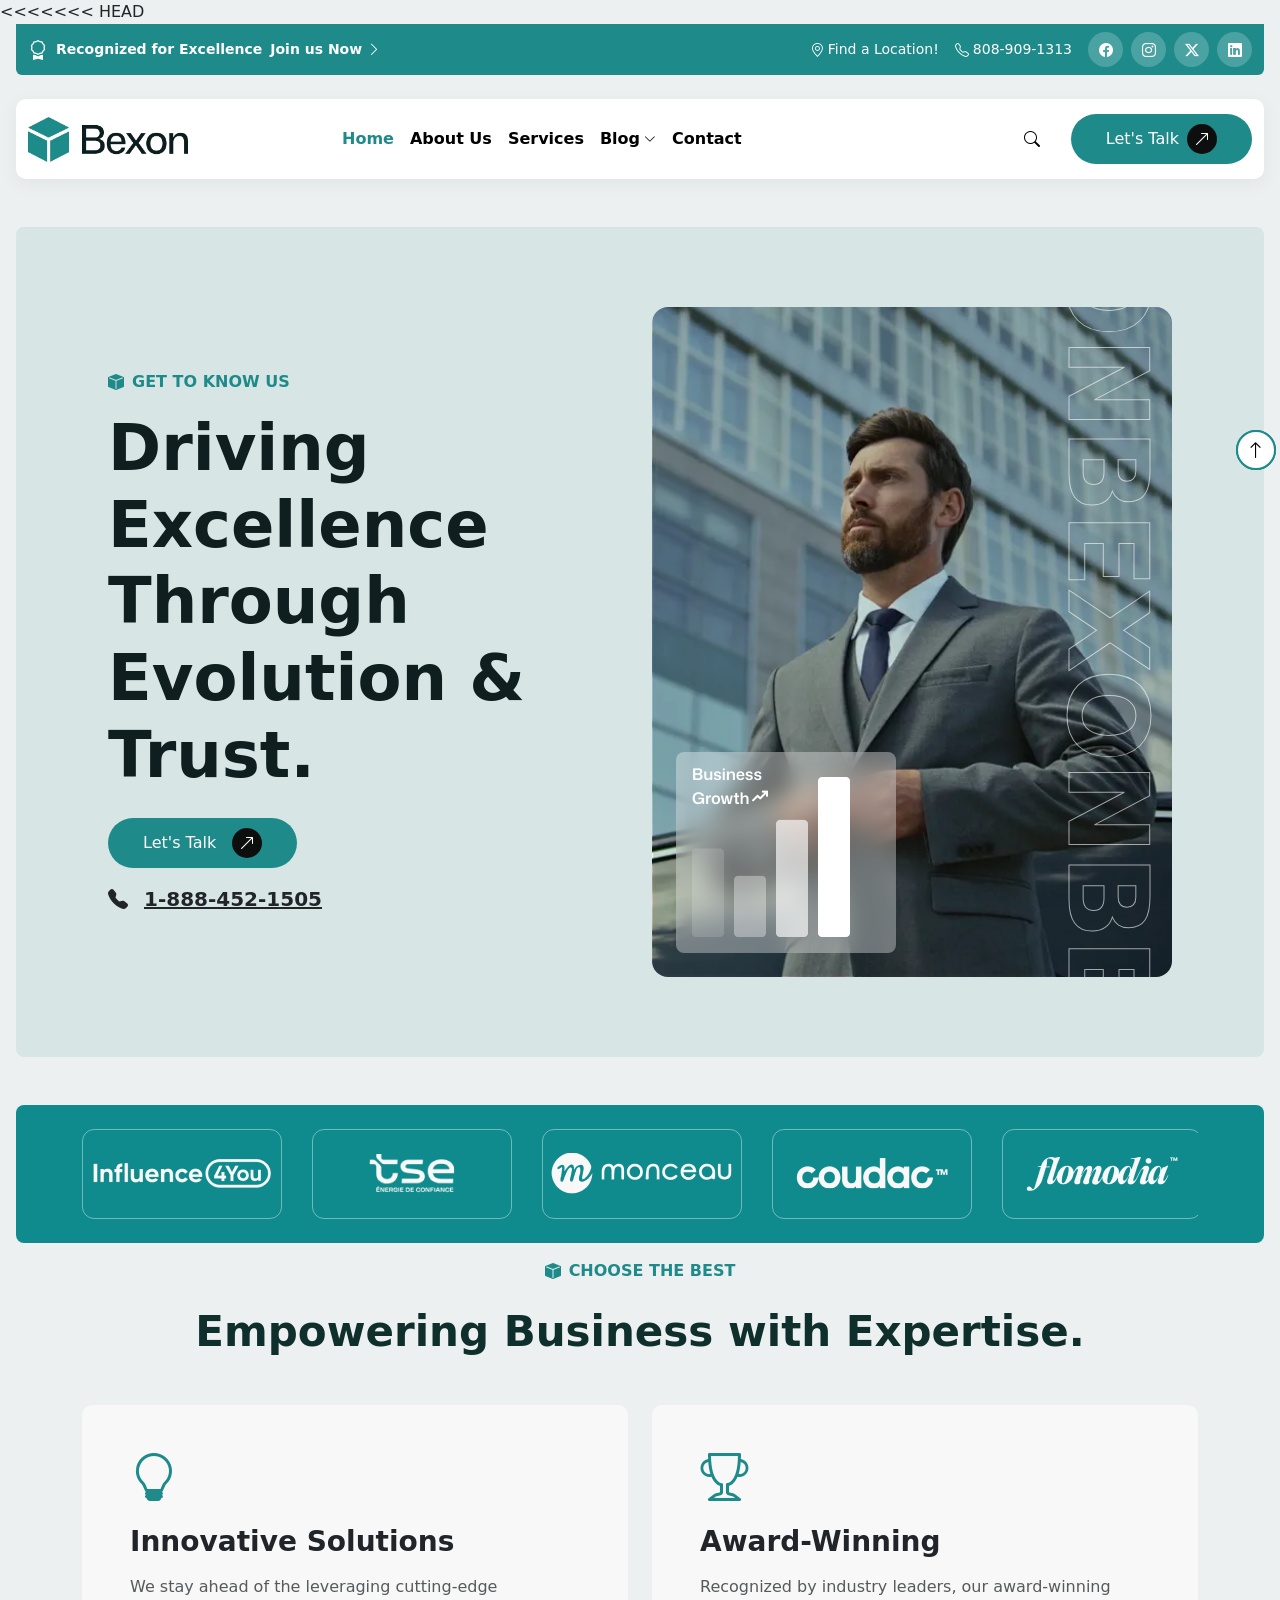
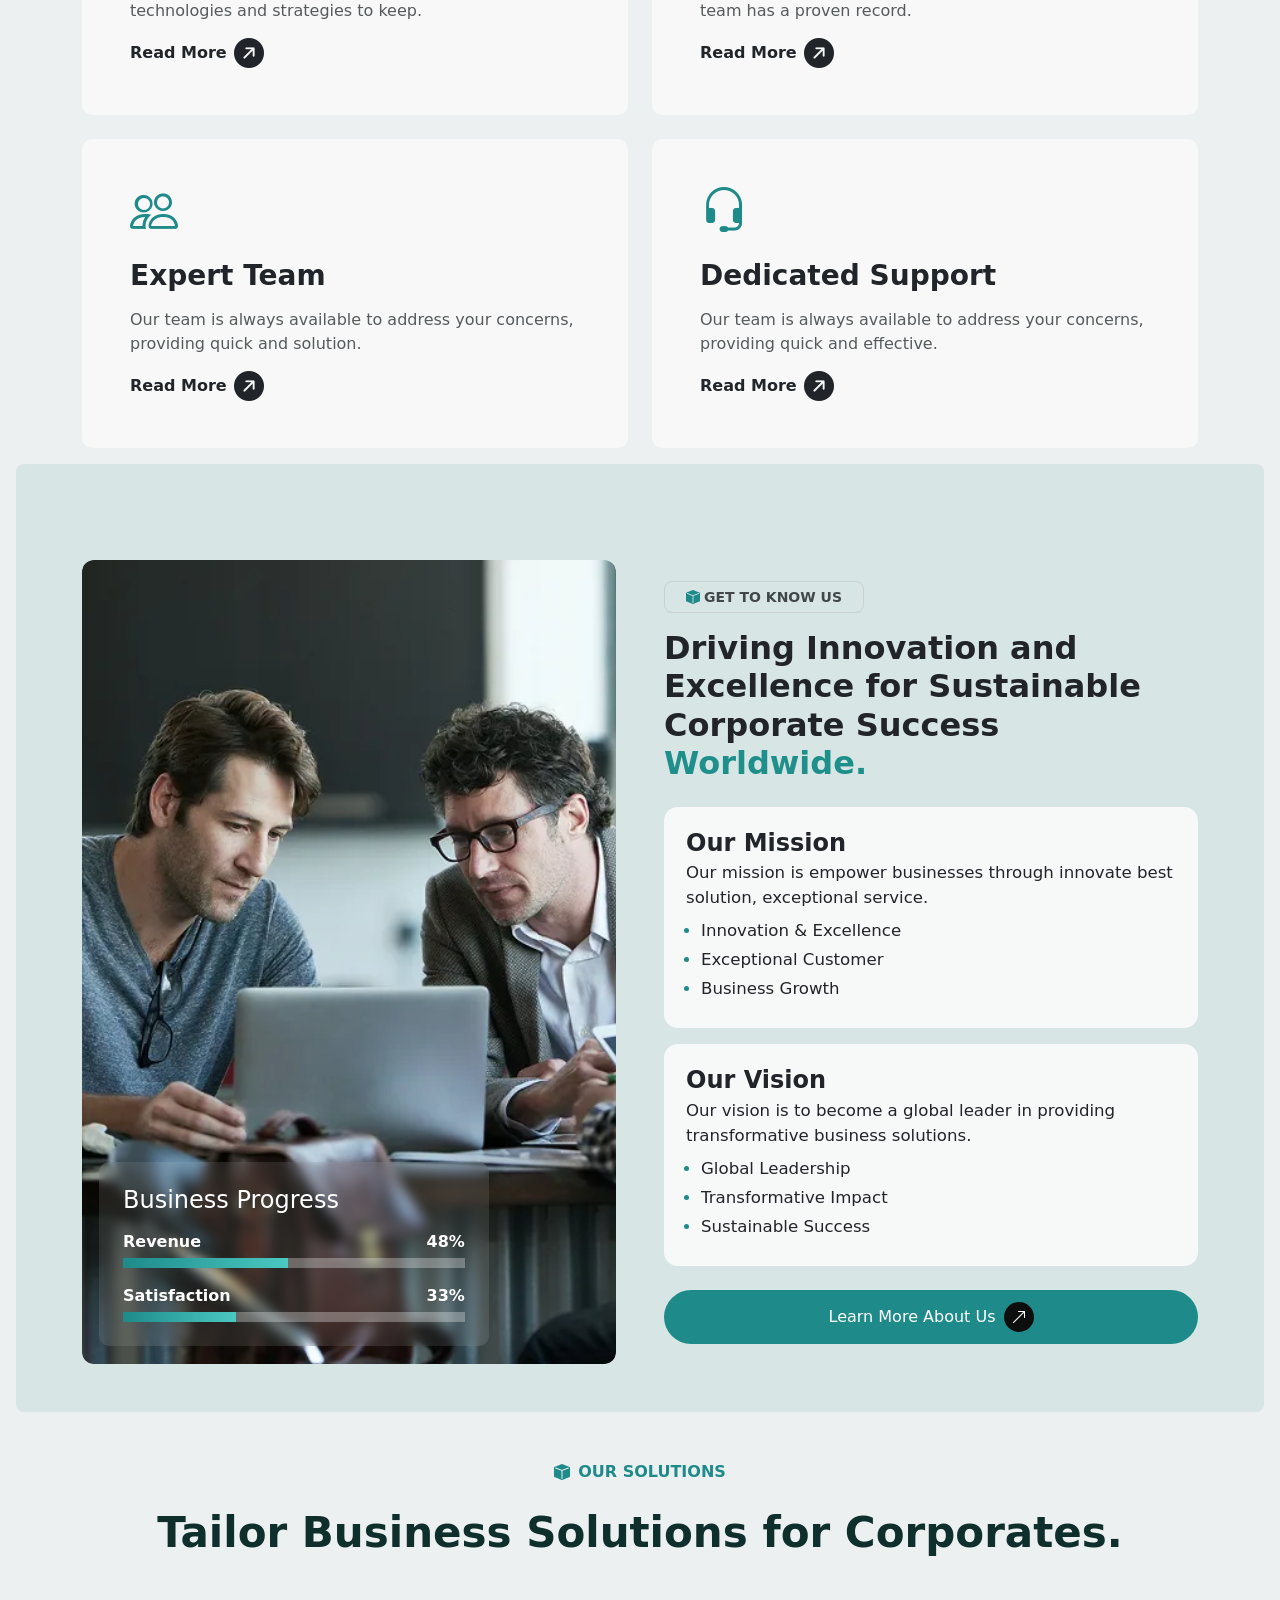
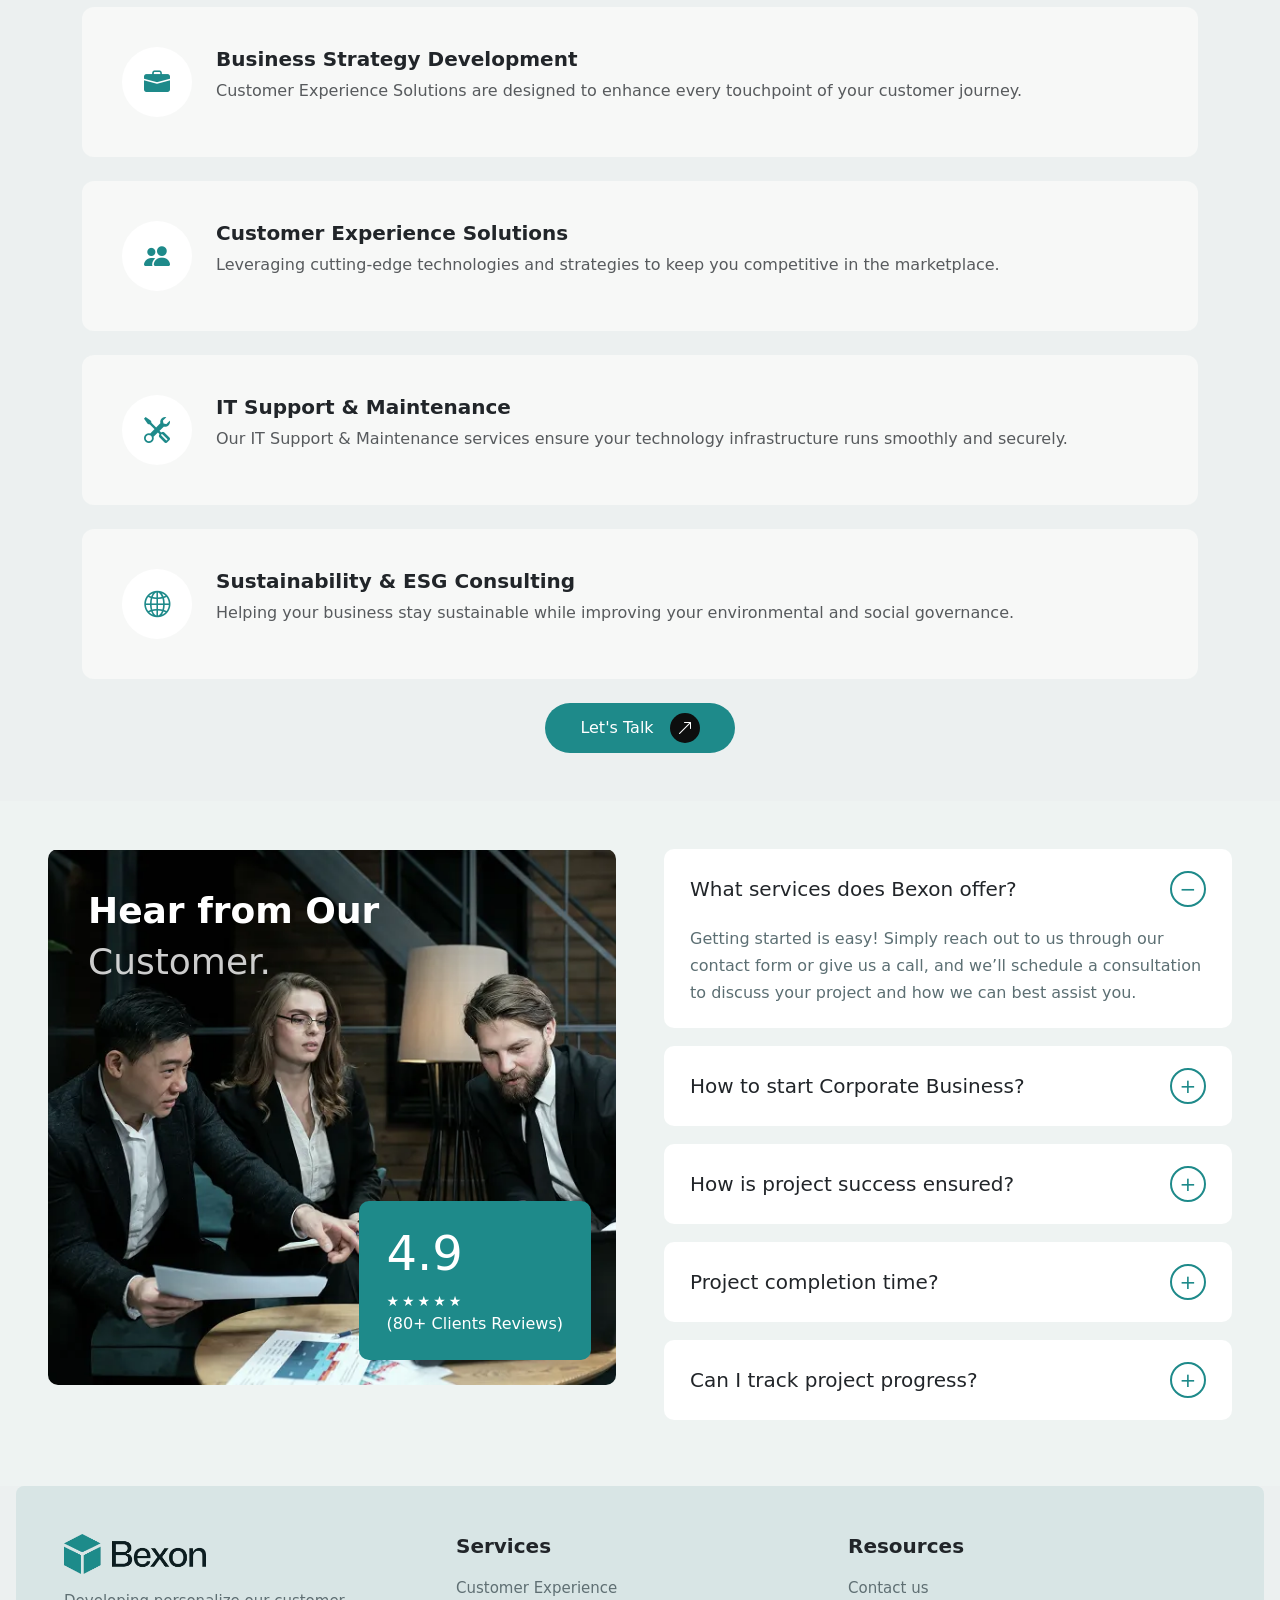
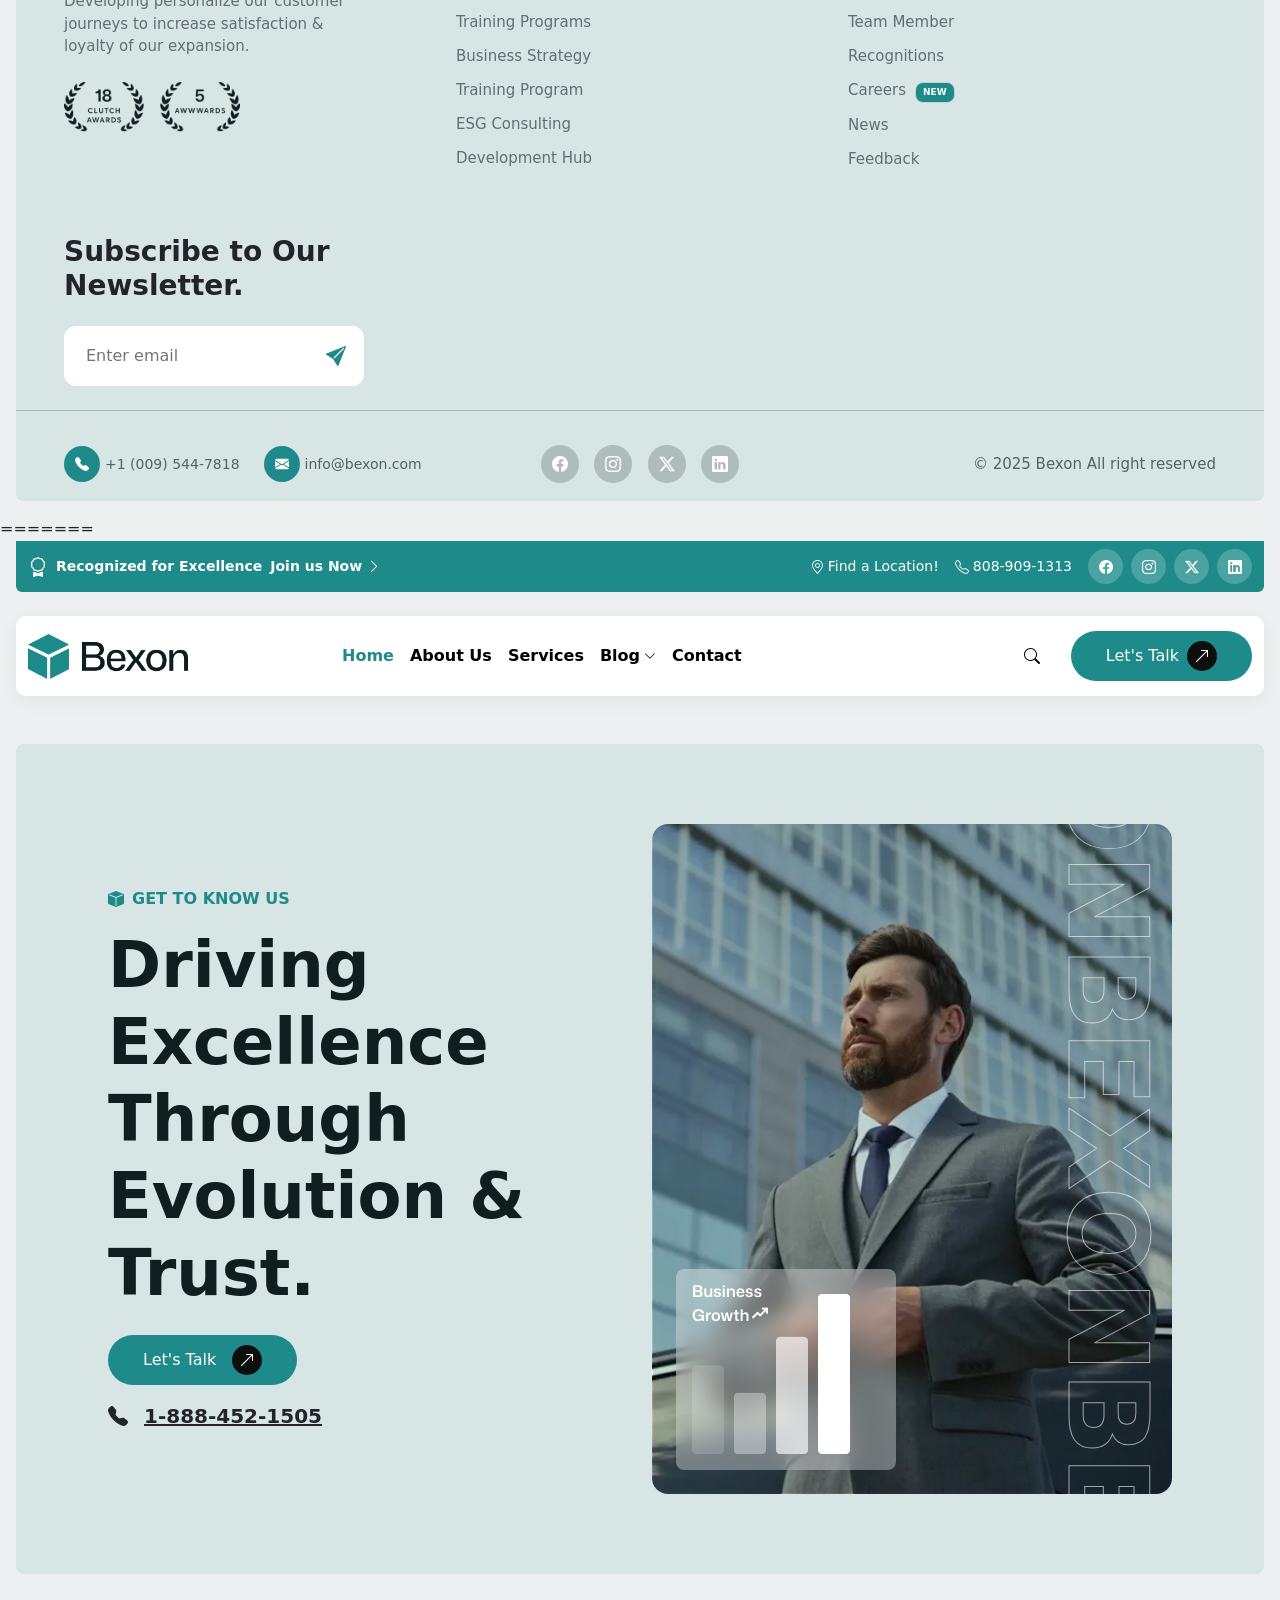
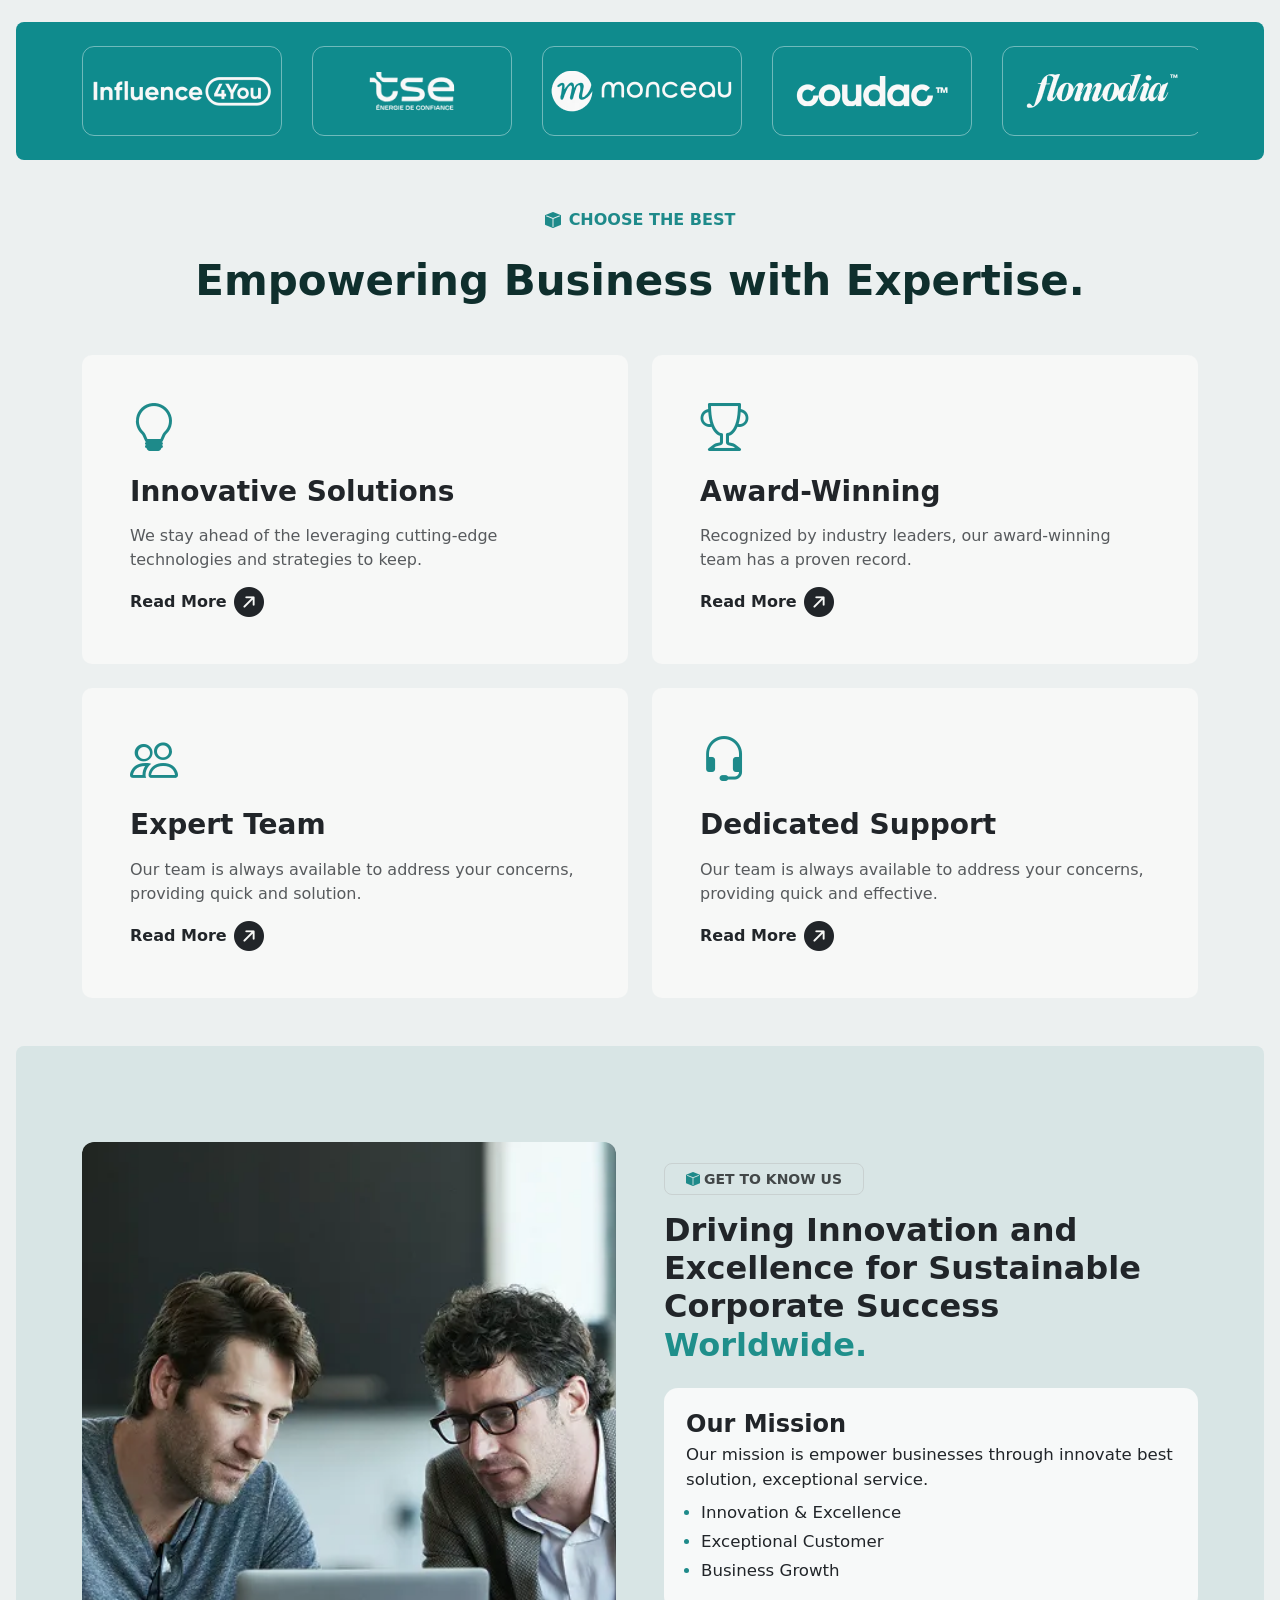
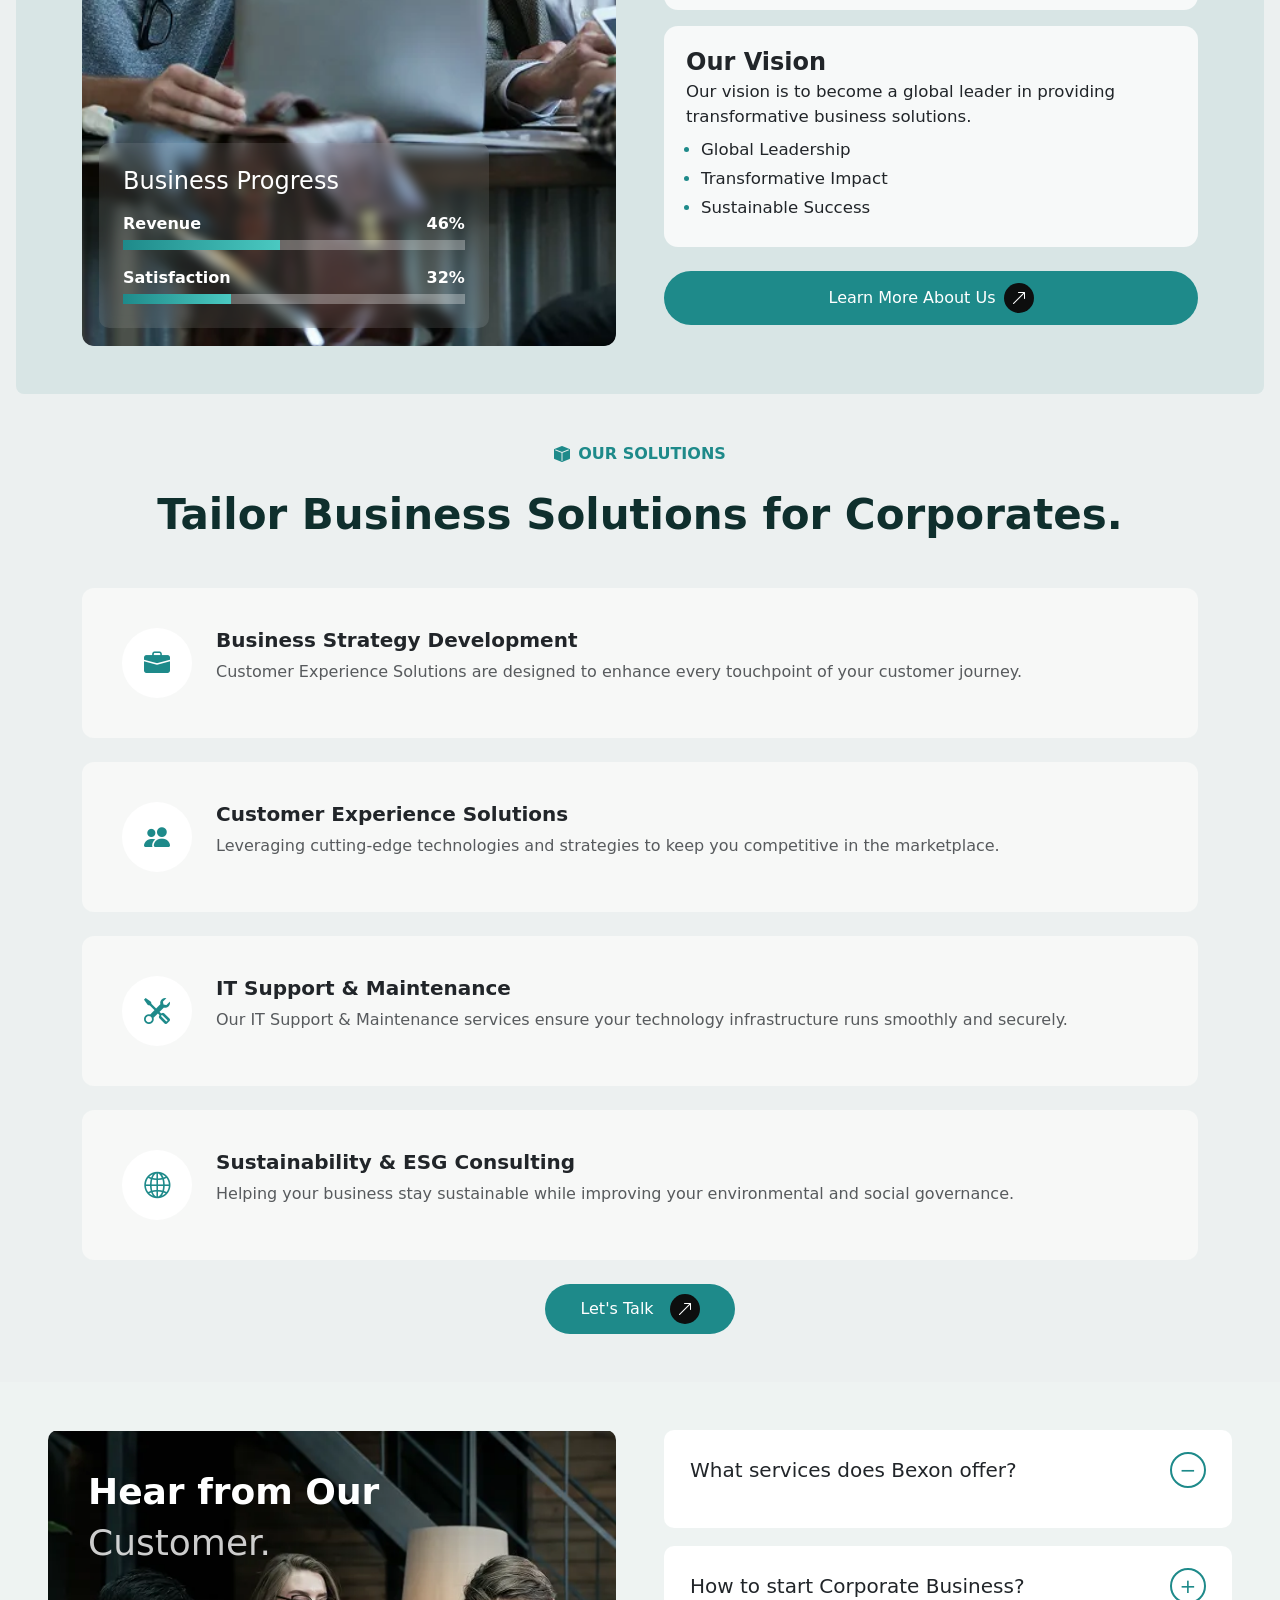
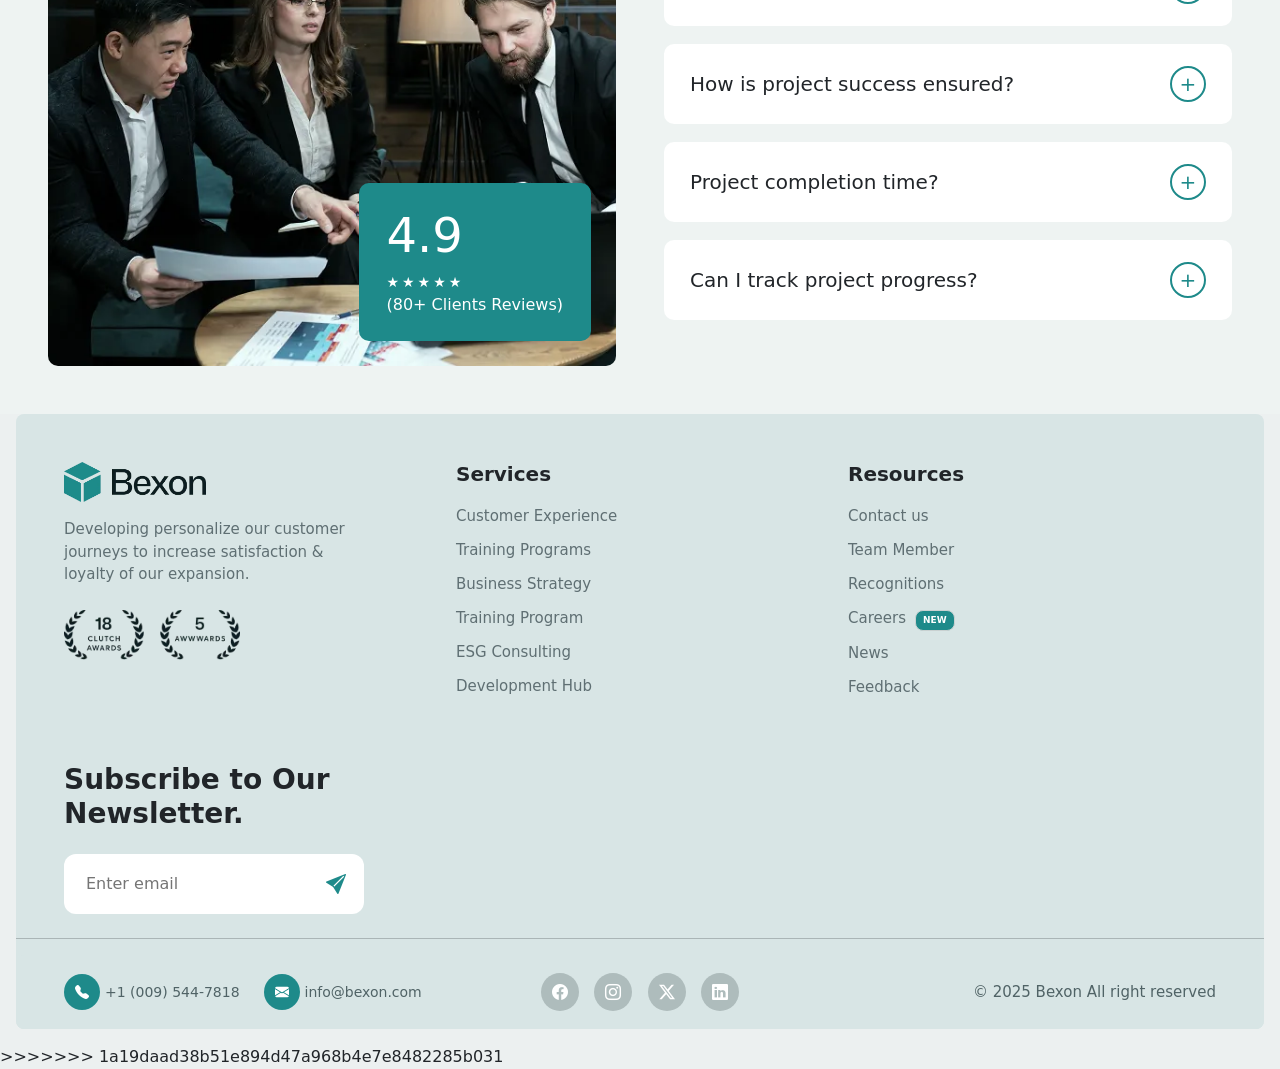
<file: index.html>
<<<<<<< HEAD
<!doctype html>
<html lang="en">

<head>
  <meta charset="utf-8">
  <meta name="viewport" content="width=device-width, initial-scale=1">
  <title>Bexon</title>
  <link href="https://cdn.jsdelivr.net/npm/bootstrap@5.3.2/dist/css/bootstrap.min.css" rel="stylesheet">
  <link href="https://cdn.jsdelivr.net/npm/bootstrap-icons@1.11.1/font/bootstrap-icons.css" rel="stylesheet">
  <link rel="stylesheet" href="/assets/css/style.css">
</head>

<body>

  <header class="main-header px-3">
    <div class="top-bar rounded-bottom-2">
      <div class="container-fluid d-flex flex-column flex-md-row justify-content-between align-items-center gap-2">
        <div class="d-flex align-items-center gap-2 fw-semibold">
          <i class="bi bi-award fs-5"></i>
          <span>Recognized for Excellence</span>
          <a href="#">Join us Now <i class="bi bi-chevron-right"></i></a>
        </div>
        <div class="d-flex align-items-center gap-3">
          <span class="d-flex align-items-center gap-1"><i class="bi bi-geo-alt"></i> Find a Location!</span>
          <span class="d-flex align-items-center gap-1"><i class="bi bi-telephone"></i> 808-909-1313</span>
          <div class="d-flex gap-2 top-social">
            <a href="#"><i class="bi bi-facebook"></i></a>
            <a href="#"><i class="bi bi-instagram"></i></a>
            <a href="#"><i class="bi bi-twitter-x"></i></a>
            <a href="#"><i class="bi bi-linkedin"></i></a>
          </div>
        </div>
      </div>
    </div>
    <div class="header-bottom mt-4">
      <div class="container-fluid position-relative">
        <nav class="navbar navbar-expand-lg p-0 align-items-center w-100">
          <a href="#" class="logo mx-auto d-lg-none"><img src="assets/images/logo.webp" alt="Logo"></a>
          <a href="#" class="logo d-none d-lg-flex me-3"><img src="assets/images/logo.webp" alt="Logo"></a>
          <button class="navbar-toggler" type="button" data-bs-toggle="collapse" data-bs-target="#navbarCollapse"
            aria-controls="navbarCollapse" aria-expanded="false" aria-label="Toggle navigation">
            <span class="navbar-toggler-icon"></span>
          </button>
          <div class="collapse navbar-collapse" id="navbarCollapse">
            <ul class="navbar-nav mx-auto fw-semibold text-center text-lg-start">
              <li class="nav-item"><a class="nav-link active" href="index.html">Home</a></li>
              <li class="nav-item"><a class="nav-link" href="about.html">About Us</a></li>
              <li class="nav-item"><a class="nav-link" href="service.html">Services</a></li>
              <li class="nav-item dropdown">
                <a class="nav-link d-flex align-items-center justify-content-center gap-1" href="#"
                  data-bs-toggle="dropdown">
                  Blog <i class="bi bi-chevron-down blog-icon"></i>
                </a>
                <ul class="dropdown-menu">
                  <li><a class="dropdown-item" href="blog.html">Blog</a></li>
                  <li><a class="dropdown-item" href="blogdetail.html">Blog Details</a></li>
                </ul>
              </li>
              <li class="nav-item"><a class="nav-link" href="contact.html">Contact</a></li>
            </ul>
            <div class="ms-auto d-flex align-items-center gap-3 mt-3 mt-lg-0">
              <a href="#" class="search-btn"><i class="bi bi-search"></i></a>
              <a href="#" class="btn talk-btn">Let's Talk <i class="bi bi-arrow-up-right"></i></a>
            </div>
          </div>
        </nav>
      </div>
    </div>
  </header>

  <section class="banner-sec mx-3 my-5 rounded-3">
    <div class="container">
      <div class="row align-items-center">
        <div class="col-lg-6 mb-4 mb-lg-0">
          <span class="d-inline-flex align-items-center gap-2 text-uppercase fw-semibold mb-3">
            <i class="bi bi-box-fill" style="color: #1e8a8a;"></i>
            <span style="color:#1e8a8a;font-weight:700;">GET TO KNOW US</span>
          </span>
          <h2 class="fw-semibold lh-2 mt-0 mb-4" style="font-size: clamp(28px, 6vw, 64px); color:#0f1f1f;">
            Driving<br> Excellence<br> Through<br> Evolution &<br> Trust.
          </h2>
          <div class="mt-4 d-flex flex-column align-items-start gap-3">
            <a href="#" class="btn talk-btn d-inline-flex align-items-center">
              Let's Talk <i class="bi bi-arrow-up-right ms-2"></i>
            </a>
            <a href="tel:18884521505"
              class="d-inline-flex align-items-center fw-semibold text-dark text-decoration-underline fs-5">
              <i class="bi bi-telephone-fill me-3"></i>
              1-888-452-1505
            </a>
          </div>
        </div>
        <div class="col-lg-6 position-relative">
          <div class="position-relative rounded-4 overflow-hidden">
            <img src="/assets/images/hero-img-2.webp" class="img-fluid w-100" alt="Hero Image">
            <div class="position-absolute bottom-0 start-0 m-4 p-3 rounded-3 glass-box">
              <img src="/assets/images/growth.webp" class="img-fluid" alt="Growth">
            </div>
            <div class="vertical-text">
              <span>BEXON</span>
              <span>BEXON</span>
              <span>BEXON</span>
              <span>BEXON</span>
              <span>BEXON</span>
            </div>
          </div>
        </div>
      </div>
    </div>
  </section>

  <section class="tj-client-section-2 py-4 mx-3 rounded-3">
    <div class="container">
      <div class="marquee-wrapper">
        <div class="marquee-track">
          <div class="logo-box"><img src="/assets/images/brand-1-light.webp"></div>
          <div class="logo-box"><img src="/assets/images/brand-2-light.webp"></div>
          <div class="logo-box"><img src="/assets/images/brand-3-light.webp"></div>
          <div class="logo-box"><img src="/assets/images/brand-4-light.webp"></div>
          <div class="logo-box"><img src="/assets/images/brand-5-light.webp"></div>
          <div class="logo-box"><img src="/assets/images/brand-6-light.webp"></div>

          <div class="logo-box"><img src="/assets/images/brand-1-light.webp"></div>
          <div class="logo-box"><img src="/assets/images/brand-2-light.webp"></div>
          <div class="logo-box"><img src="/assets/images/brand-3-light.webp"></div>
          <div class="logo-box"><img src="/assets/images/brand-4-light.webp"></div>
          <div class="logo-box"><img src="/assets/images/brand-5-light.webp"></div>
          <div class="logo-box"><img src="/assets/images/brand-6-light.webp"></div>
        </div>
      </div>
    </div>
  </section>

  <section class="services-sec py-3">
    <div class="container">
      <div class="text-center mb-5">
        <span class="d-inline-flex align-items-center gap-2 text-uppercase fw-semibold mb-3">
          <i class="bi bi-box-fill" style="color: #1e8a8a;"></i> <span style="color:#1e8a8a;font-weight:700;">Choose the
            Best </span>
        </span>
        <h2 class="team-title fw-semibold mt-2">
          Empowering Business with Expertise.
        </h2>
      </div>
      <div class="row g-4">
        <div class="col-lg-6">
          <div class="service-card">
            <div class="service-icon">
              <i class="bi bi-lightbulb"></i>
            </div>
            <h3 class="fw-semibold mb-3">Innovative Solutions</h3>
            <p class="text-muted">
              We stay ahead of the leveraging cutting-edge technologies and strategies to keep.
            </p>
            <a href="#"
              class="learn-more d-inline-flex align-items-center gap-2 text-dark fw-semibold text-decoration-none">Read
              More
              <span class="arrow-wrapper">
                <i class="bi bi-arrow-up-right-circle-fill"></i>
              </span>
            </a>
          </div>
        </div>
        <div class="col-lg-6">
          <div class="service-card">
            <div class="service-icon">
              <i class="bi bi-trophy"></i>
            </div>
            <h3 class="fw-semibold mb-3">Award-Winning</h3>
            <p class="text-muted">
              Recognized by industry leaders, our award-winning team has a proven record.
            </p>
            <a href="#"
              class="learn-more d-inline-flex align-items-center gap-2 text-dark fw-semibold text-decoration-none">Read
              More
              <span class="arrow-wrapper">
                <i class="bi bi-arrow-up-right-circle-fill"></i>
              </span>
            </a>
          </div>
        </div>
        <div class="col-lg-6">
          <div class="service-card">
            <div class="service-icon">
              <i class="bi bi-people"></i>
            </div>
            <h3 class="fw-semibold mb-3">Expert Team</h3>
            <p class="text-muted">
              Our team is always available to address your concerns, providing quick and solution.
            </p>
            <a href="#"
              class="learn-more d-inline-flex align-items-center gap-2 text-dark fw-semibold text-decoration-none">Read
              More
              <span class="arrow-wrapper">
                <i class="bi bi-arrow-up-right-circle-fill"></i>
              </span>
            </a>
          </div>
        </div>
        <div class="col-lg-6">
          <div class="service-card">
            <div class="service-icon">
              <i class="bi bi-headset"></i>
            </div>
            <h3 class="fw-semibold mb-3">Dedicated Support</h3>
            <p class="text-muted">
              Our team is always available to address your concerns, providing quick and effective.
            </p>
            <a href="#"
              class="learn-more d-inline-flex align-items-center gap-2 text-dark fw-semibold text-decoration-none">Read
              More
              <span class="arrow-wrapper">
                <i class="bi bi-arrow-up-right-circle-fill"></i>
              </span>
            </a>
          </div>
        </div>
      </div>
    </div>
  </section>

  <section class="feature-section py-3 py-lg-5 mx-3 rounded-3">
    <div class="container h-100">
      <div class="row h-100 g-5 align-items-stretch py-2 py-lg-5">
        <div class="col-lg-6">
          <div class="image-wrapper">
            <img src="/assets/images/about-5.webp" alt="Vertical Image">
            <div class="progress-overlay p-4">
              <h4 class="text-white mb-3">Business Progress</h4>
              <div class="progress-item mb-3">
                <div class="d-flex justify-content-between text-white fw-bold mb-1">
                  <span>Revenue</span>
                  <span class="progress-percentage">82%</span>
                </div>
                <div class="progress-bar-bg">
                  <div class="progress-bar-fill" data-duration="5" style="width: 82%;"></div>
                </div>
              </div>
              <div class="progress-item">
                <div class="d-flex justify-content-between  fw-bold text-white mb-1">
                  <span>Satisfaction</span>
                  <span class="progress-percentage">90%</span>
                </div>
                <div class="progress-bar-bg">
                  <div class="progress-bar-fill" data-duration="8" style="width: 90%;"></div>
                </div>
              </div>
            </div>
          </div>
        </div>
        <div class="col-lg-6 d-flex">
          <div class="right-content">
            <div class="d-flex flex-wrap gap-2 mb-3">
              <span class="badge d-inline-flex align-items-center gap-1 fw-semibold">
                <i class="bi bi-box-fill"></i>
                <span style="color:#424748;font-weight:700; font-size: 14px;">GET TO KNOW US</span>
              </span>
            </div>
            <h2 class="fw-semibold fs-2 mb-4">
              Driving Innovation and Excellence for Sustainable Corporate Success <span
                style="color: #1f8f8b;">Worldwide.</span>
            </h2>
            <div class="mb-4">
              <div class="info-card mb-3">
                <div>
                  <h4 class="fw-semibold mb-1">Our Mission</h4>
                  <p class="mb-2 small">
                    Our mission is empower businesses through innovate best solution, exceptional service.
                  </p>
                  <ul class="green-list small mb-0">
                    <li>Innovation & Excellence</li>
                    <li>Exceptional Customer</li>
                    <li>Business Growth</li>
                  </ul>
                </div>
              </div>
              <div class="info-card">
                <div>
                  <h4 class="fw-semibold mb-1">Our Vision</h4>
                  <p class="mb-2 small">
                    Our vision is to become a global leader in providing transformative business solutions.
                  </p>
                  <ul class="green-list small mb-0">
                    <li>Global Leadership</li>
                    <li>Transformative Impact</li>
                    <li>Sustainable Success</li>
                  </ul>
                </div>
              </div>
            </div>
            <a href="#" class="btn talk-btn d-inline-flex align-items-center justify-content-center gap-2"
              style="padding: 12px 28px; text-align: center;">
              Learn More About Us
              <i class="bi bi-arrow-up-right"></i>
            </a>
          </div>
        </div>
      </div>
    </div>
  </section>

  <section class="services py-5">
    <div class="container">
      <div class="text-center mb-5">
        <span class="d-inline-flex align-items-center gap-2 text-uppercase fw-semibold mb-3">
          <i class="bi bi-box-fill" style="color: #1e8a8a;"></i> <span style="color:#1e8a8a;font-weight:700;">Our
            Solutions </span>
        </span>
        <h2 class="team-title fw-semibold mt-2">
          Tailor Business Solutions for Corporates.
        </h2>
      </div>
      <div class="row g-4">
        <div class="col-12">
          <div class="service-box d-flex align-items-start gap-4">
            <div class="icon-wrapper flex-shrink-0">
              <i class="bi bi-briefcase-fill"></i>
            </div>
            <div>
              <h5 class="fw-bold mb-2">Business Strategy Development</h5>
              <p class="text-muted mb-0">
                Customer Experience Solutions are designed to enhance every touchpoint of your customer journey.
              </p>
            </div>
          </div>
        </div>
        <div class="col-12">
          <div class="service-box d-flex align-items-start gap-4">
            <div class="icon-wrapper flex-shrink-0">
              <i class="bi bi-people-fill"></i>
            </div>
            <div>
              <h5 class="fw-bold mb-2">Customer Experience Solutions</h5>
              <p class="text-muted mb-0">
                Leveraging cutting-edge technologies and strategies to keep you competitive in the marketplace.
              </p>
            </div>
          </div>
        </div>
        <div class="col-12">
          <div class="service-box d-flex align-items-start gap-4">
            <div class="icon-wrapper flex-shrink-0">
              <i class="bi bi-tools"></i>
            </div>
            <div>
              <h5 class="fw-bold mb-2">IT Support & Maintenance</h5>
              <p class="text-muted mb-0">
                Our IT Support & Maintenance services ensure your technology infrastructure runs smoothly and securely.
              </p>
            </div>
          </div>
        </div>
        <div class="col-12">
          <div class="service-box d-flex align-items-start gap-4">
            <div class="icon-wrapper flex-shrink-0">
              <i class="bi bi-globe2"></i>
            </div>
            <div>
              <h5 class="fw-bold mb-2">Sustainability & ESG Consulting</h5>
              <p class="text-muted mb-0">
                Helping your business stay sustainable while improving your environmental and social governance.
              </p>
            </div>
          </div>
        </div>
        <div class="col-12 d-flex justify-content-center mt-4">
          <a href="#" class="btn talk-btn d-inline-flex align-items-center">
            Let's Talk
            <i class="bi bi-arrow-up-right ms-2"></i>
          </a>
        </div>
      </div>
    </div>
  </section>
<section class="faq-wrapper py-5">
  <div class="container-fluid px-3 px-md-5">
    <div class="row g-4 g-lg-5 align-items-start">
    <div class="col-lg-6">
          <div class="testimonial-image position-relative">
            <img src="/assets/images/testimonial-img.webp" alt="Team">
            <div class="image-heading">
              <h2>Hear from Our</h2>
              <h3>Customer.</h3>
            </div>
            <div class="rating-box">
              <h2>4.9</h2>
              <div class="stars">★★★★★</div>
              <span>(80+ Clients Reviews)</span>
            </div>
          </div>
        </div>
      <div class="col-lg-6 col-12">
        <div class="faq-item active">
          <div class="faq-question" data-faq>
            <h5>What services does Bexon offer?</h5>
            <span class="toggle">−</span>
          </div>
          <div class="faq-answer">
            Getting started is easy! Simply reach out to us through our contact
            form or give us a call, and we’ll schedule a consultation to discuss
            your project and how we can best assist you.
          </div>
        </div>
        <div class="faq-item">
          <div class="faq-question" data-faq>
            <h5>How to start Corporate Business?</h5>
            <span class="toggle">+</span>
          </div>
          <div class="faq-answer">
            Contact our team via phone or email and we will guide you through
            the onboarding process step by step.
          </div>
        </div>
        <div class="faq-item">
          <div class="faq-question" data-faq>
            <h5>How is project success ensured?</h5>
            <span class="toggle">+</span>
          </div>
          <div class="faq-answer">
            We follow structured planning, regular updates, quality checks,
            and transparent communication throughout the project lifecycle.
          </div>
        </div>
        <div class="faq-item">
          <div class="faq-question" data-faq>
            <h5>Project completion time?</h5>
            <span class="toggle">+</span>
          </div>
          <div class="faq-answer">
            Timelines depend on scope and requirements, but we always provide
            a clear delivery plan before starting.
          </div>
        </div>
        <div class="faq-item">
          <div class="faq-question" data-faq>
            <h5>Can I track project progress?</h5>
            <span class="toggle">+</span>
          </div>
          <div class="faq-answer">
            Yes, you will receive progress updates and reports from your
            assigned project manager.
          </div>
        </div>
      </div>
    </div>
  </div>
</section>
  <footer class="footer-section pt-5 pb-0 mx-3 rounded-3">
    <div class="container-fluid px-5">
      <div class="row gy-4 mb-5">
        <div class="col-lg-4">
          <img src="assets/images/logo (1).webp" height="40" class="mb-3">
          <p class="footer-text">
            Developing personalize our customer <br>
            journeys to increase satisfaction & <br>
            loyalty of our expansion.
          </p>
          <div class="d-flex gap-3 mt-4">
            <img src="assets/images/footer award 1.webp" height="50">
            <img src="assets/images/footer award 2.webp" height="50">
          </div>
        </div>
        <div class="col-lg-4">
          <h5 class="footer-title">Services</h5>
          <ul class="list-unstyled footer-links">
            <li><a href="#">Customer Experience</a></li>
            <li><a href="#">Training Programs</a></li>
            <li><a href="#">Business Strategy</a></li>
            <li><a href="#">Training Program</a></li>
            <li><a href="#">ESG Consulting</a></li>
            <li><a href="#">Development Hub</a></li>
          </ul>
        </div>
        <div class="col-lg-4">
          <h5 class="footer-title">Resources</h5>
          <ul class="list-unstyled footer-links">
            <li><a href="#">Contact us</a></li>
            <li><a href="#">Team Member</a></li>
            <li><a href="#">Recognitions</a></li>
            <li>
              <a href="#">Careers</a>
              <span class="badge ms-1"
                style="background:#1e8a8a;font-size:9px;color: white;padding: 5px 7px;">NEW</span>
            </li>
            <li><a href="#">News</a></li>
            <li><a href="#">Feedback</a></li>
          </ul>
        </div>
      </div>
      <div class="row mb-4">
        <div class="col-lg-6">
          <h2 class="newsletter-title">
            Subscribe to Our <br> Newsletter.
          </h2>
          <div class="newsletter-box mt-4">
            <input type="email" placeholder="Enter email">
            <button><i class="bi bi-send-fill"></i></button>
          </div>
        </div>
      </div>
    </div>
    <hr>
    <div class="footer-bottom my-3 rounded-3">
      <div class="container-fluid px-5">
        <div class="row align-items-center gy-3">
          <div class="col-lg-4 d-flex gap-4 footer-contact">
            <span>
              <span class="icon-circle-sm"><i class="bi bi-telephone-fill" style="color: white;"></i></span>
              +1 (009) 544-7818
            </span>
            <span>
              <span class="icon-circle-sm"><i class="bi bi-envelope-fill" style="color: white;"></i></span>
              info@bexon.com
            </span>
          </div>
          <div class="col-lg-4 text-center">
            <span class="social-circle"><i class="bi bi-facebook"></i></span>
            <span class="social-circle"><i class="bi bi-instagram"></i></span>
            <span class="social-circle"><i class="bi bi-twitter-x"></i></span>
            <span class="social-circle"><i class="bi bi-linkedin"></i></span>
          </div>
          <div class="col-lg-4 text-lg-end footer-copy">
            © 2025 Bexon All right reserved
          </div>
        </div>
      </div>
      <a href="#" class="scroll-top">
        <i class="bi bi-arrow-up"></i>
      </a>
    </div>
  </footer>
  <script src="https://cdn.jsdelivr.net/npm/bootstrap@5.3.2/dist/js/bootstrap.bundle.min.js"></script>
  <script>
    document.querySelectorAll('.progress-bar-fill').forEach(bar => {
      const targetWidth = parseFloat(bar.style.width);
      const duration = parseInt(bar.getAttribute('data-duration')) || 3;
      const intervalTime = 50;
      const step = (targetWidth / (duration * 1000)) * intervalTime;
      const percentageSpan = bar.closest('.progress-item').querySelector('.progress-percentage');
      let currentWidth = 0;
      const fill = setInterval(() => {
        currentWidth += step;
        if (currentWidth >= targetWidth) {
          currentWidth = targetWidth;
          clearInterval(fill);
        }
        bar.style.width = currentWidth + '%';
        percentageSpan.textContent = Math.round(currentWidth) + '%';
      }, intervalTime);
    });
  </script>
  <script>
    document.querySelectorAll('[data-faq]').forEach(question => {
      question.addEventListener('click', () => {
        const item = question.closest('.faq-item');
        const answer = item.querySelector('.faq-answer');
        document.querySelectorAll('.faq-item').forEach(i => {
          if (i !== item) {
            i.classList.remove('active');
            i.querySelector('.toggle').textContent = '+';
            i.querySelector('.faq-answer').style.maxHeight = null;
          }
        });
        if (item.classList.contains('active')) {
          item.classList.remove('active');
          item.querySelector('.toggle').textContent = '+';
          answer.style.maxHeight = null;
        } else {
          item.classList.add('active');
          item.querySelector('.toggle').textContent = '−';
          answer.style.maxHeight = answer.scrollHeight + 'px';
        }
      });
    });
    window.addEventListener('load', () => {
      const first = document.querySelector('.faq-item.active .faq-answer');
      if (first) first.style.maxHeight = first.scrollHeight + 'px';
    });
  </script>
</body>

=======
<!doctype html>
<html lang="en">

<head>
  <meta charset="utf-8">
  <meta name="viewport" content="width=device-width, initial-scale=1">
  <title>Bexon</title>
  <link href="https://cdn.jsdelivr.net/npm/bootstrap@5.3.2/dist/css/bootstrap.min.css" rel="stylesheet">
  <link href="https://cdn.jsdelivr.net/npm/bootstrap-icons@1.11.1/font/bootstrap-icons.css" rel="stylesheet">
  <link rel="stylesheet" href="/assets/css/style.css">
</head>

<body>

  <header class="main-header px-3">
    <div class="top-bar rounded-bottom-2">
      <div class="container-fluid d-flex flex-column flex-md-row justify-content-between align-items-center gap-2">
        <div class="d-flex align-items-center gap-2 fw-semibold">
          <i class="bi bi-award fs-5"></i>
          <span>Recognized for Excellence</span>
          <a href="#">Join us Now <i class="bi bi-chevron-right"></i></a>
        </div>
        <div class="d-flex align-items-center gap-3">
          <span class="d-flex align-items-center gap-1"><i class="bi bi-geo-alt"></i> Find a Location!</span>
          <span class="d-flex align-items-center gap-1"><i class="bi bi-telephone"></i> 808-909-1313</span>
          <div class="d-flex gap-2 top-social">
            <a href="#"><i class="bi bi-facebook"></i></a>
            <a href="#"><i class="bi bi-instagram"></i></a>
            <a href="#"><i class="bi bi-twitter-x"></i></a>
            <a href="#"><i class="bi bi-linkedin"></i></a>
          </div>
        </div>
      </div>
    </div>
    <div class="header-bottom mt-4">
      <div class="container-fluid position-relative">
        <nav class="navbar navbar-expand-lg p-0 align-items-center w-100">
          <a href="#" class="logo mx-auto d-lg-none"><img src="assets/images/logo.webp" alt="Logo"></a>
          <a href="#" class="logo d-none d-lg-flex me-3"><img src="assets/images/logo.webp" alt="Logo"></a>
          <button class="navbar-toggler" type="button" data-bs-toggle="collapse" data-bs-target="#navbarCollapse"
            aria-controls="navbarCollapse" aria-expanded="false" aria-label="Toggle navigation">
            <span class="navbar-toggler-icon"></span>
          </button>
          <div class="collapse navbar-collapse" id="navbarCollapse">
            <ul class="navbar-nav mx-auto fw-semibold text-center text-lg-start">
              <li class="nav-item"><a class="nav-link active" href="index.html">Home</a></li>
              <li class="nav-item"><a class="nav-link" href="about.html">About Us</a></li>
              <li class="nav-item"><a class="nav-link" href="service.html">Services</a></li>
              <li class="nav-item dropdown">
                <a class="nav-link d-flex align-items-center justify-content-center gap-1" href="#"
                  data-bs-toggle="dropdown">
                  Blog <i class="bi bi-chevron-down blog-icon"></i>
                </a>
                <ul class="dropdown-menu">
                  <li><a class="dropdown-item" href="blog.html">Blog</a></li>
                  <li><a class="dropdown-item" href="blogdetail.html">Blog Details</a></li>
                </ul>
              </li>
              <li class="nav-item"><a class="nav-link" href="contact.html">Contact</a></li>
            </ul>
            <div class="ms-auto d-flex align-items-center gap-3 mt-3 mt-lg-0">
              <a href="#" class="search-btn"><i class="bi bi-search"></i></a>
              <a href="#" class="btn talk-btn">Let's Talk <i class="bi bi-arrow-up-right"></i></a>
            </div>
          </div>
        </nav>
      </div>
    </div>
  </header>

  <section class="banner-sec mx-3 my-5 rounded-3">
    <div class="container">
      <div class="row align-items-center">
        <div class="col-lg-6 mb-4 mb-lg-0">
          <span class="d-inline-flex align-items-center gap-2 text-uppercase fw-semibold mb-3">
            <i class="bi bi-box-fill" style="color: #1e8a8a;"></i>
            <span style="color:#1e8a8a;font-weight:700;">GET TO KNOW US</span>
          </span>
          <h2 class="fw-semibold lh-2 mt-0 mb-4" style="font-size: clamp(28px, 6vw, 64px); color:#0f1f1f;">
            Driving<br> Excellence<br> Through<br> Evolution &<br> Trust.
          </h2>
          <div class="mt-4 d-flex flex-column align-items-start gap-3">
            <a href="#" class="btn talk-btn d-inline-flex align-items-center">
              Let's Talk <i class="bi bi-arrow-up-right ms-2"></i>
            </a>
            <a href="tel:18884521505"
              class="d-inline-flex align-items-center fw-semibold text-dark text-decoration-underline fs-5">
              <i class="bi bi-telephone-fill me-3"></i>
              1-888-452-1505
            </a>
          </div>
        </div>
        <div class="col-lg-6 position-relative">
          <div class="position-relative rounded-4 overflow-hidden">
            <img src="/assets/images/hero-img-2.webp" class="img-fluid w-100" alt="Hero Image">
            <div class="position-absolute bottom-0 start-0 m-4 p-3 rounded-3 glass-box">
              <img src="/assets/images/growth.webp" class="img-fluid" alt="Growth">
            </div>
            <div class="vertical-text">
              <span>BEXON</span>
              <span>BEXON</span>
              <span>BEXON</span>
              <span>BEXON</span>
              <span>BEXON</span>
            </div>
          </div>
        </div>
      </div>
    </div>
  </section>

  <section class="tj-client-section-2 py-4 mx-3 rounded-3">
    <div class="container">
      <div class="marquee-wrapper">
        <div class="marquee-track">
          <div class="logo-box"><img src="/assets/images/brand-1-light.webp"></div>
          <div class="logo-box"><img src="/assets/images/brand-2-light.webp"></div>
          <div class="logo-box"><img src="/assets/images/brand-3-light.webp"></div>
          <div class="logo-box"><img src="/assets/images/brand-4-light.webp"></div>
          <div class="logo-box"><img src="/assets/images/brand-5-light.webp"></div>
          <div class="logo-box"><img src="/assets/images/brand-6-light.webp"></div>

          <div class="logo-box"><img src="/assets/images/brand-1-light.webp"></div>
          <div class="logo-box"><img src="/assets/images/brand-2-light.webp"></div>
          <div class="logo-box"><img src="/assets/images/brand-3-light.webp"></div>
          <div class="logo-box"><img src="/assets/images/brand-4-light.webp"></div>
          <div class="logo-box"><img src="/assets/images/brand-5-light.webp"></div>
          <div class="logo-box"><img src="/assets/images/brand-6-light.webp"></div>
        </div>
      </div>
    </div>
  </section>

  <section class="services-sec py-5">
    <div class="container">
      <div class="text-center mb-5">
        <span class="d-inline-flex align-items-center gap-2 text-uppercase fw-semibold mb-3">
          <i class="bi bi-box-fill" style="color: #1e8a8a;"></i> <span style="color:#1e8a8a;font-weight:700;">Choose the
            Best </span>
        </span>
        <h2 class="team-title fw-semibold mt-2">
          Empowering Business with Expertise.
        </h2>
      </div>
      <div class="row g-4">
        <div class="col-lg-6">
          <div class="service-card">
            <div class="service-icon">
              <i class="bi bi-lightbulb"></i>
            </div>
            <h3 class="fw-semibold mb-3">Innovative Solutions</h3>
            <p class="text-muted">
              We stay ahead of the leveraging cutting-edge technologies and strategies to keep.
            </p>
            <a href="#"
              class="learn-more d-inline-flex align-items-center gap-2 text-dark fw-semibold text-decoration-none">Read
              More
              <span class="arrow-wrapper">
                <i class="bi bi-arrow-up-right-circle-fill"></i>
              </span>
            </a>
          </div>
        </div>
        <div class="col-lg-6">
          <div class="service-card">
            <div class="service-icon">
              <i class="bi bi-trophy"></i>
            </div>
            <h3 class="fw-semibold mb-3">Award-Winning</h3>
            <p class="text-muted">
              Recognized by industry leaders, our award-winning team has a proven record.
            </p>
            <a href="#"
              class="learn-more d-inline-flex align-items-center gap-2 text-dark fw-semibold text-decoration-none">Read
              More
              <span class="arrow-wrapper">
                <i class="bi bi-arrow-up-right-circle-fill"></i>
              </span>
            </a>
          </div>
        </div>
        <div class="col-lg-6">
          <div class="service-card">
            <div class="service-icon">
              <i class="bi bi-people"></i>
            </div>
            <h3 class="fw-semibold mb-3">Expert Team</h3>
            <p class="text-muted">
              Our team is always available to address your concerns, providing quick and solution.
            </p>
            <a href="#"
              class="learn-more d-inline-flex align-items-center gap-2 text-dark fw-semibold text-decoration-none">Read
              More
              <span class="arrow-wrapper">
                <i class="bi bi-arrow-up-right-circle-fill"></i>
              </span>
            </a>
          </div>
        </div>
        <div class="col-lg-6">
          <div class="service-card">
            <div class="service-icon">
              <i class="bi bi-headset"></i>
            </div>
            <h3 class="fw-semibold mb-3">Dedicated Support</h3>
            <p class="text-muted">
              Our team is always available to address your concerns, providing quick and effective.
            </p>
            <a href="#"
              class="learn-more d-inline-flex align-items-center gap-2 text-dark fw-semibold text-decoration-none">Read
              More
              <span class="arrow-wrapper">
                <i class="bi bi-arrow-up-right-circle-fill"></i>
              </span>
            </a>
          </div>
        </div>
      </div>
    </div>
  </section>

  <section class="feature-section py-3 py-lg-5 mx-3 rounded-3">
    <div class="container h-100">
      <div class="row h-100 g-5 align-items-stretch py-2 py-lg-5">
        <div class="col-lg-6">
          <div class="image-wrapper">
            <img src="/assets/images/about-5.webp" alt="Vertical Image">
            <div class="progress-overlay p-4">
              <h4 class="text-white mb-3">Business Progress</h4>
              <div class="progress-item mb-3">
                <div class="d-flex justify-content-between text-white fw-bold mb-1">
                  <span>Revenue</span>
                  <span class="progress-percentage">82%</span>
                </div>
                <div class="progress-bar-bg">
                  <div class="progress-bar-fill" data-duration="5" style="width: 82%;"></div>
                </div>
              </div>
              <div class="progress-item">
                <div class="d-flex justify-content-between  fw-bold text-white mb-1">
                  <span>Satisfaction</span>
                  <span class="progress-percentage">90%</span>
                </div>
                <div class="progress-bar-bg">
                  <div class="progress-bar-fill" data-duration="8" style="width: 90%;"></div>
                </div>
              </div>
            </div>
          </div>
        </div>
        <div class="col-lg-6 d-flex">
          <div class="right-content">
            <div class="d-flex flex-wrap gap-2 mb-3">
              <span class="badge d-inline-flex align-items-center gap-1 fw-semibold">
                <i class="bi bi-box-fill"></i>
                <span style="color:#424748;font-weight:700; font-size: 14px;">GET TO KNOW US</span>
              </span>
            </div>
            <h2 class="fw-semibold fs-2 mb-4">
              Driving Innovation and Excellence for Sustainable Corporate Success <span
                style="color: #1f8f8b;">Worldwide.</span>
            </h2>
            <div class="mb-4">
              <div class="info-card mb-3">
                <div>
                  <h4 class="fw-semibold mb-1">Our Mission</h4>
                  <p class="mb-2 small">
                    Our mission is empower businesses through innovate best solution, exceptional service.
                  </p>
                  <ul class="green-list small mb-0">
                    <li>Innovation & Excellence</li>
                    <li>Exceptional Customer</li>
                    <li>Business Growth</li>
                  </ul>
                </div>
              </div>
              <div class="info-card">
                <div>
                  <h4 class="fw-semibold mb-1">Our Vision</h4>
                  <p class="mb-2 small">
                    Our vision is to become a global leader in providing transformative business solutions.
                  </p>
                  <ul class="green-list small mb-0">
                    <li>Global Leadership</li>
                    <li>Transformative Impact</li>
                    <li>Sustainable Success</li>
                  </ul>
                </div>
              </div>
            </div>
            <a href="#" class="btn talk-btn d-inline-flex align-items-center justify-content-center gap-2"
              style="padding: 12px 28px; text-align: center;">
              Learn More About Us
              <i class="bi bi-arrow-up-right"></i>
            </a>
          </div>
        </div>
      </div>
    </div>
  </section>

  <section class="services py-5">
    <div class="container">
      <div class="text-center mb-5">
        <span class="d-inline-flex align-items-center gap-2 text-uppercase fw-semibold mb-3">
          <i class="bi bi-box-fill" style="color: #1e8a8a;"></i> <span style="color:#1e8a8a;font-weight:700;">Our
            Solutions </span>
        </span>
        <h2 class="team-title fw-semibold mt-2">
          Tailor Business Solutions for Corporates.
        </h2>
      </div>
      <div class="row g-4">
        <div class="col-12">
          <div class="service-box d-flex align-items-start gap-4">
            <div class="icon-wrapper flex-shrink-0">
              <i class="bi bi-briefcase-fill"></i>
            </div>
            <div>
              <h5 class="fw-bold mb-2">Business Strategy Development</h5>
              <p class="text-muted mb-0">
                Customer Experience Solutions are designed to enhance every touchpoint of your customer journey.
              </p>
            </div>
          </div>
        </div>
        <div class="col-12">
          <div class="service-box d-flex align-items-start gap-4">
            <div class="icon-wrapper flex-shrink-0">
              <i class="bi bi-people-fill"></i>
            </div>
            <div>
              <h5 class="fw-bold mb-2">Customer Experience Solutions</h5>
              <p class="text-muted mb-0">
                Leveraging cutting-edge technologies and strategies to keep you competitive in the marketplace.
              </p>
            </div>
          </div>
        </div>
        <div class="col-12">
          <div class="service-box d-flex align-items-start gap-4">
            <div class="icon-wrapper flex-shrink-0">
              <i class="bi bi-tools"></i>
            </div>
            <div>
              <h5 class="fw-bold mb-2">IT Support & Maintenance</h5>
              <p class="text-muted mb-0">
                Our IT Support & Maintenance services ensure your technology infrastructure runs smoothly and securely.
              </p>
            </div>
          </div>
        </div>
        <div class="col-12">
          <div class="service-box d-flex align-items-start gap-4">
            <div class="icon-wrapper flex-shrink-0">
              <i class="bi bi-globe2"></i>
            </div>
            <div>
              <h5 class="fw-bold mb-2">Sustainability & ESG Consulting</h5>
              <p class="text-muted mb-0">
                Helping your business stay sustainable while improving your environmental and social governance.
              </p>
            </div>
          </div>
        </div>
        <div class="col-12 d-flex justify-content-center mt-4">
          <a href="#" class="btn talk-btn d-inline-flex align-items-center">
            Let's Talk
            <i class="bi bi-arrow-up-right ms-2"></i>
          </a>
        </div>
      </div>
    </div>
  </section>
<section class="faq-wrapper py-5">
  <div class="container-fluid px-3 px-md-5">
    <div class="row g-4 g-lg-5 align-items-start">
    <div class="col-lg-6">
          <div class="testimonial-image position-relative">
            <img src="/assets/images/testimonial-img.webp" alt="Team">
            <div class="image-heading">
              <h2>Hear from Our</h2>
              <h3>Customer.</h3>
            </div>
            <div class="rating-box">
              <h2>4.9</h2>
              <div class="stars">★★★★★</div>
              <span>(80+ Clients Reviews)</span>
            </div>
          </div>
        </div>
      <div class="col-lg-6 col-12">
        <div class="faq-item active">
          <div class="faq-question" data-faq>
            <h5>What services does Bexon offer?</h5>
            <span class="toggle">−</span>
          </div>
          <div class="faq-answer">
            Getting started is easy! Simply reach out to us through our contact
            form or give us a call, and we’ll schedule a consultation to discuss
            your project and how we can best assist you.
          </div>
        </div>
        <div class="faq-item">
          <div class="faq-question" data-faq>
            <h5>How to start Corporate Business?</h5>
            <span class="toggle">+</span>
          </div>
          <div class="faq-answer">
            Contact our team via phone or email and we will guide you through
            the onboarding process step by step.
          </div>
        </div>
        <div class="faq-item">
          <div class="faq-question" data-faq>
            <h5>How is project success ensured?</h5>
            <span class="toggle">+</span>
          </div>
          <div class="faq-answer">
            We follow structured planning, regular updates, quality checks,
            and transparent communication throughout the project lifecycle.
          </div>
        </div>
        <div class="faq-item">
          <div class="faq-question" data-faq>
            <h5>Project completion time?</h5>
            <span class="toggle">+</span>
          </div>
          <div class="faq-answer">
            Timelines depend on scope and requirements, but we always provide
            a clear delivery plan before starting.
          </div>
        </div>
        <div class="faq-item">
          <div class="faq-question" data-faq>
            <h5>Can I track project progress?</h5>
            <span class="toggle">+</span>
          </div>
          <div class="faq-answer">
            Yes, you will receive progress updates and reports from your
            assigned project manager.
          </div>
        </div>
      </div>
    </div>
  </div>
</section>
  <footer class="footer-section pt-5 pb-0 mx-3 rounded-3">
    <div class="container-fluid px-5">
      <div class="row gy-4 mb-5">
        <div class="col-lg-4">
          <img src="assets/images/logo (1).webp" height="40" class="mb-3">
          <p class="footer-text">
            Developing personalize our customer <br>
            journeys to increase satisfaction & <br>
            loyalty of our expansion.
          </p>
          <div class="d-flex gap-3 mt-4">
            <img src="assets/images/footer award 1.webp" height="50">
            <img src="assets/images/footer award 2.webp" height="50">
          </div>
        </div>
        <div class="col-lg-4">
          <h5 class="footer-title">Services</h5>
          <ul class="list-unstyled footer-links">
            <li><a href="#">Customer Experience</a></li>
            <li><a href="#">Training Programs</a></li>
            <li><a href="#">Business Strategy</a></li>
            <li><a href="#">Training Program</a></li>
            <li><a href="#">ESG Consulting</a></li>
            <li><a href="#">Development Hub</a></li>
          </ul>
        </div>
        <div class="col-lg-4">
          <h5 class="footer-title">Resources</h5>
          <ul class="list-unstyled footer-links">
            <li><a href="#">Contact us</a></li>
            <li><a href="#">Team Member</a></li>
            <li><a href="#">Recognitions</a></li>
            <li>
              <a href="#">Careers</a>
              <span class="badge ms-1"
                style="background:#1e8a8a;font-size:9px;color: white;padding: 5px 7px;">NEW</span>
            </li>
            <li><a href="#">News</a></li>
            <li><a href="#">Feedback</a></li>
          </ul>
        </div>
      </div>
      <div class="row mb-4">
        <div class="col-lg-6">
          <h2 class="newsletter-title">
            Subscribe to Our <br> Newsletter.
          </h2>
          <div class="newsletter-box mt-4">
            <input type="email" placeholder="Enter email">
            <button><i class="bi bi-send-fill"></i></button>
          </div>
        </div>
      </div>
    </div>
    <hr>
    <div class="footer-bottom my-3 rounded-3">
      <div class="container-fluid px-5">
        <div class="row align-items-center gy-3">
          <div class="col-lg-4 d-flex gap-4 footer-contact">
            <span>
              <span class="icon-circle-sm"><i class="bi bi-telephone-fill" style="color: white;"></i></span>
              +1 (009) 544-7818
            </span>
            <span>
              <span class="icon-circle-sm"><i class="bi bi-envelope-fill" style="color: white;"></i></span>
              info@bexon.com
            </span>
          </div>
          <div class="col-lg-4 text-center">
            <span class="social-circle"><i class="bi bi-facebook"></i></span>
            <span class="social-circle"><i class="bi bi-instagram"></i></span>
            <span class="social-circle"><i class="bi bi-twitter-x"></i></span>
            <span class="social-circle"><i class="bi bi-linkedin"></i></span>
          </div>
          <div class="col-lg-4 text-lg-end footer-copy">
            © 2025 Bexon All right reserved
          </div>
        </div>
      </div>
      <a href="#" class="scroll-top">
        <i class="bi bi-arrow-up"></i>
      </a>
    </div>
  </footer>
  <script src="https://cdn.jsdelivr.net/npm/bootstrap@5.3.2/dist/js/bootstrap.bundle.min.js"></script>
  <script>
    document.querySelectorAll('.progress-bar-fill').forEach(bar => {
      const targetWidth = parseFloat(bar.style.width);
      const duration = parseInt(bar.getAttribute('data-duration')) || 3;
      const intervalTime = 50;
      const step = (targetWidth / (duration * 1000)) * intervalTime;
      const percentageSpan = bar.closest('.progress-item').querySelector('.progress-percentage');
      let currentWidth = 0;
      const fill = setInterval(() => {
        currentWidth += step;
        if (currentWidth >= targetWidth) {
          currentWidth = targetWidth;
          clearInterval(fill);
        }
        bar.style.width = currentWidth + '%';
        percentageSpan.textContent = Math.round(currentWidth) + '%';
      }, intervalTime);
    });
  </script>
  <script>
    document.querySelectorAll('[data-faq]').forEach(question => {
      question.addEventListener('click', () => {
        const item = question.closest('.faq-item');
        const answer = item.querySelector('.faq-answer');
        document.querySelectorAll('.faq-item').forEach(i => {
          if (i !== item) {
            i.classList.remove('active');
            i.querySelector('.toggle').textContent = '+';
            i.querySelector('.faq-answer').style.maxHeight = null;
          }
        });
        if (item.classList.contains('active')) {
          item.classList.remove('active');
          item.querySelector('.toggle').textContent = '+';
          answer.style.maxHeight = null;
        } else {
          item.classList.add('active');
          item.querySelector('.toggle').textContent = '−';
          answer.style.maxHeight = answer.scrollHeight + 'px';
        }
      });
    });
    window.addEventListener('load', () => {
      const first = document.querySelector('.faq-item.active .faq-answer');
      if (first) first.style.maxHeight = first.scrollHeight + 'px';
    });
  </script>
</body>

>>>>>>> 1a19daad38b51e894d47a968b4e7e8482285b031
</html>
</file>
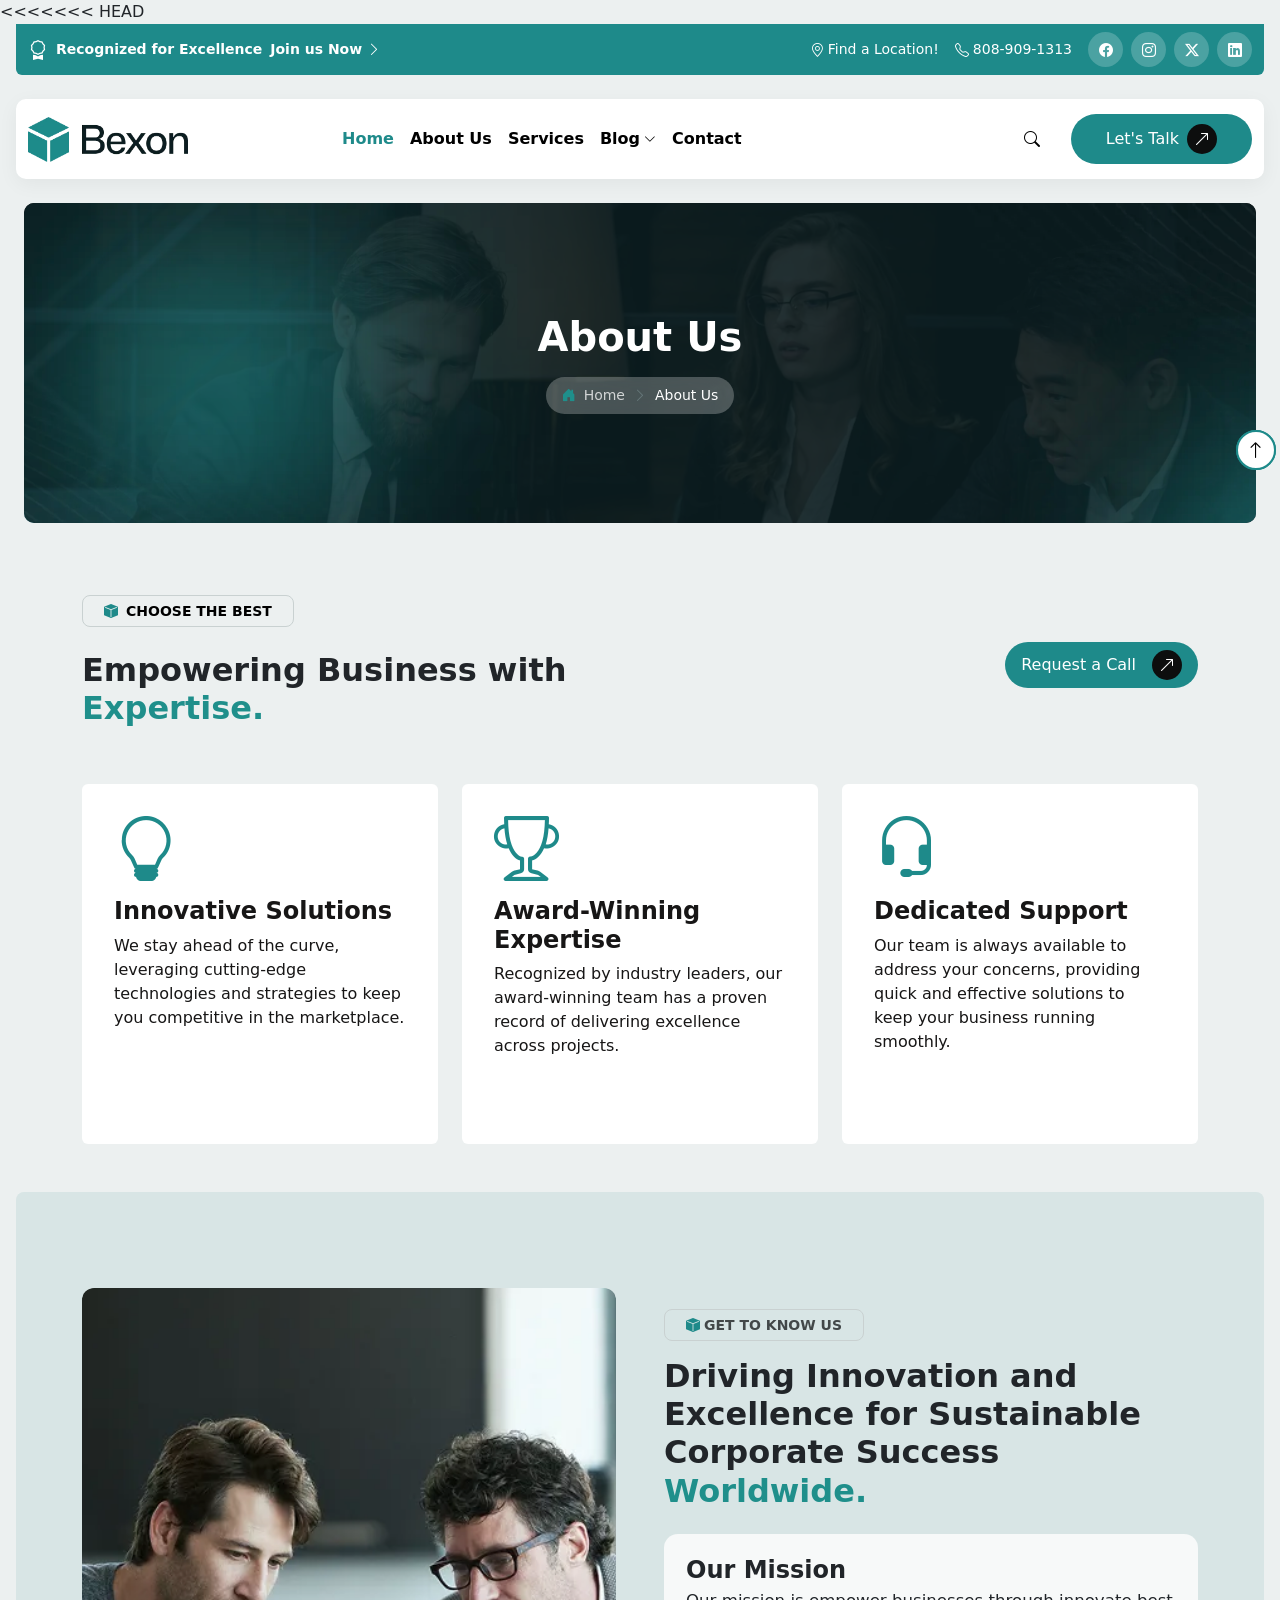
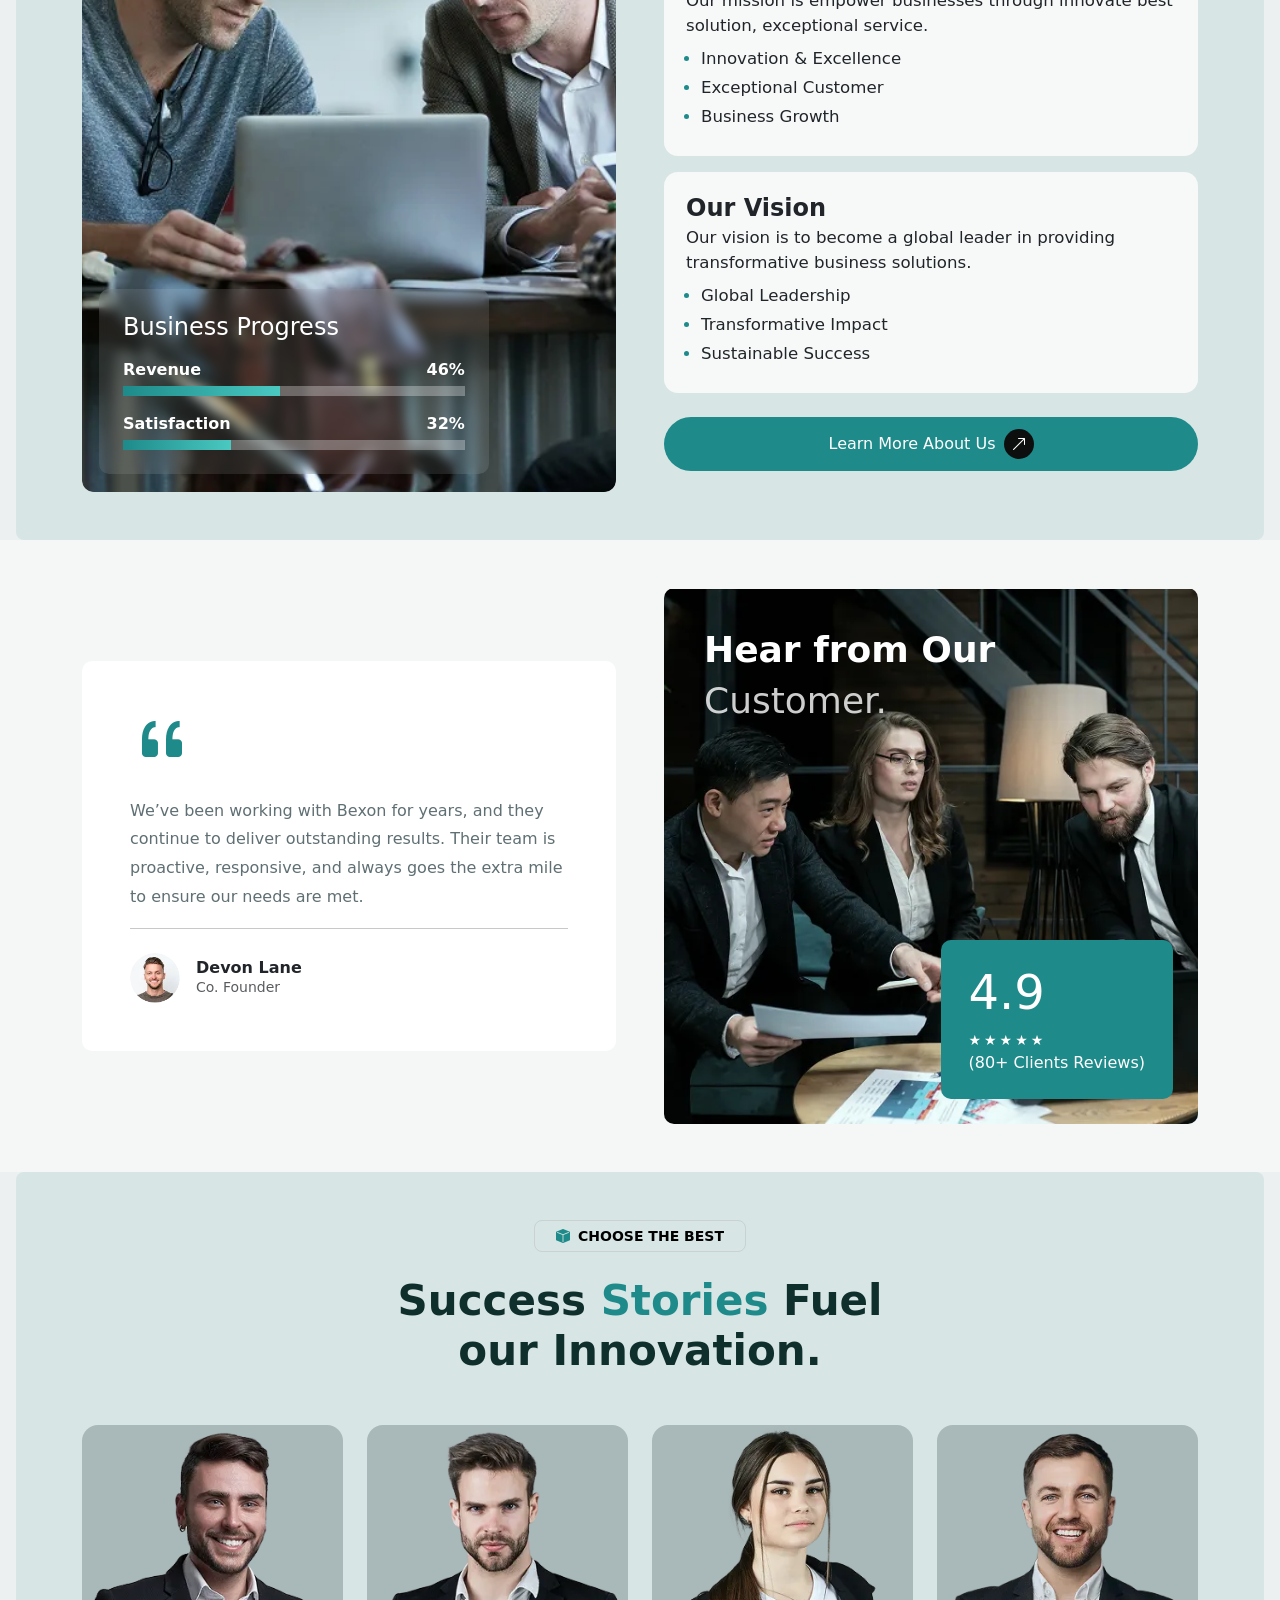
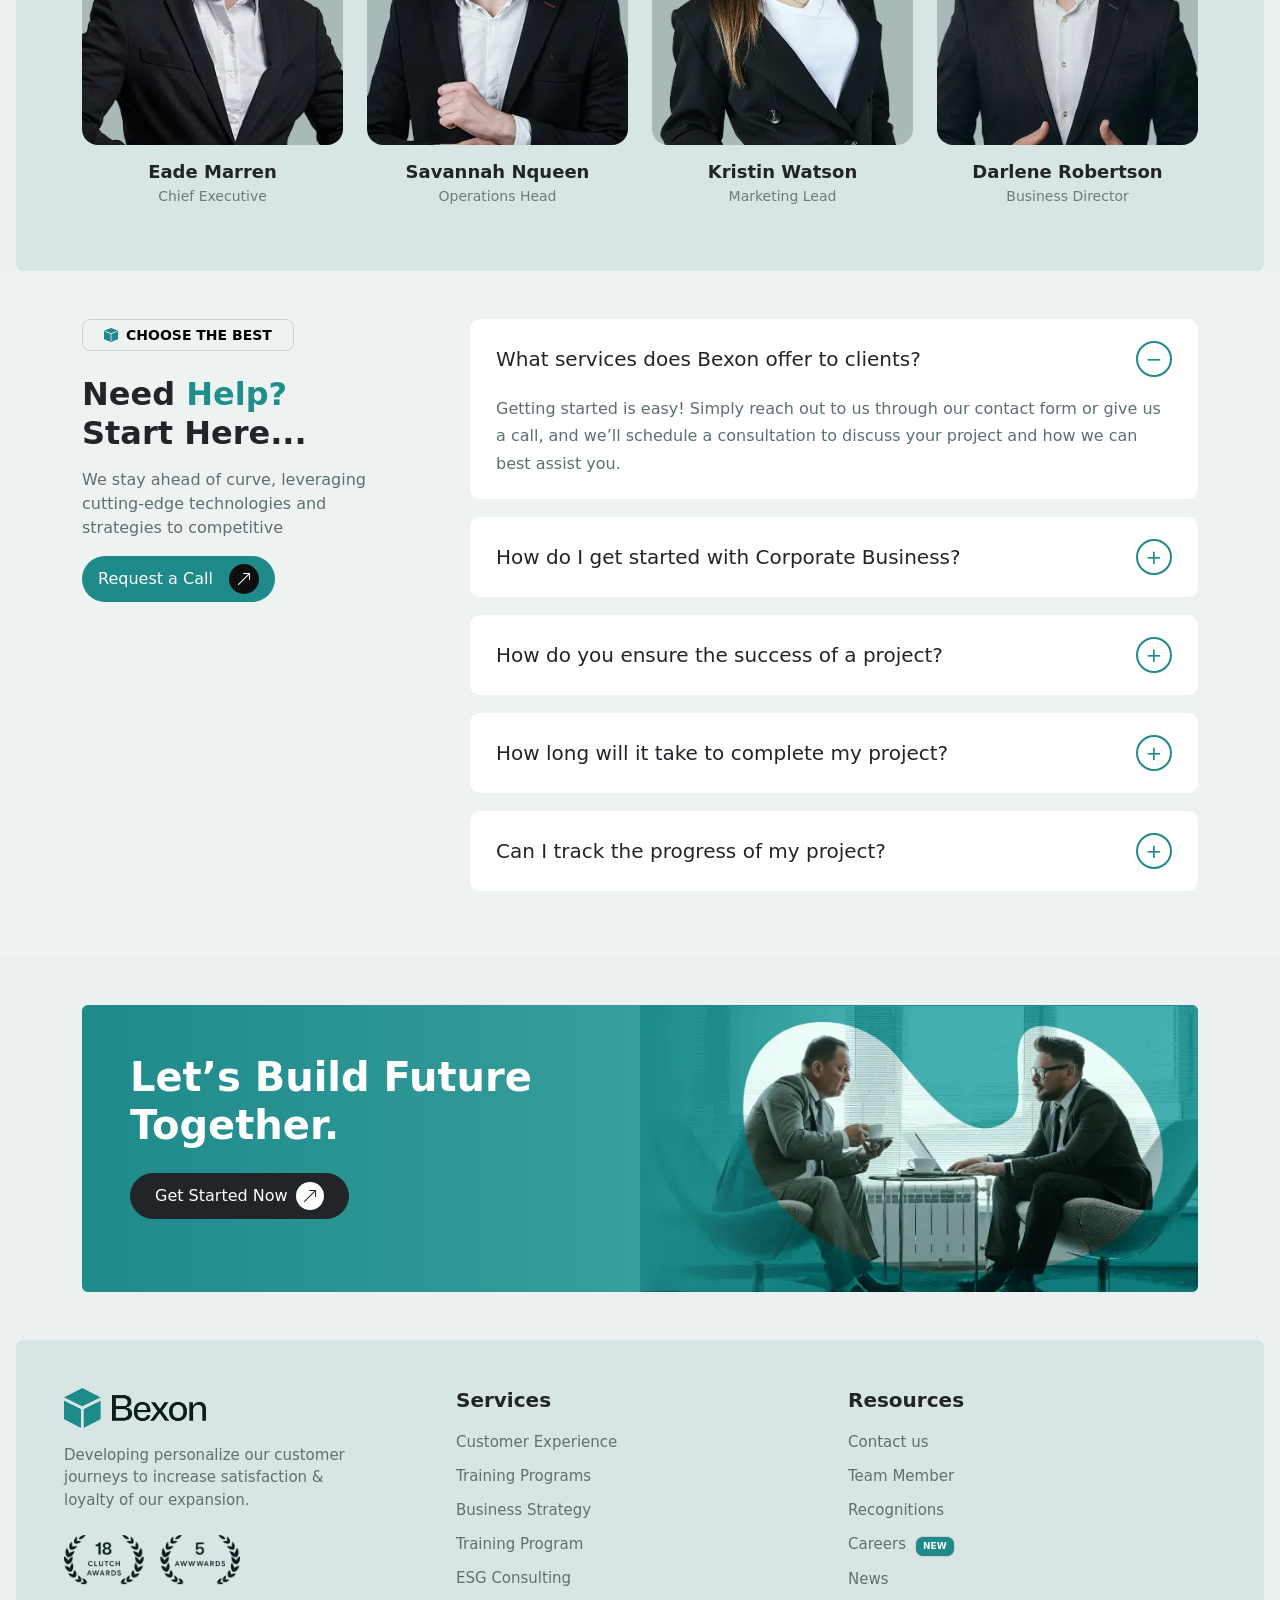
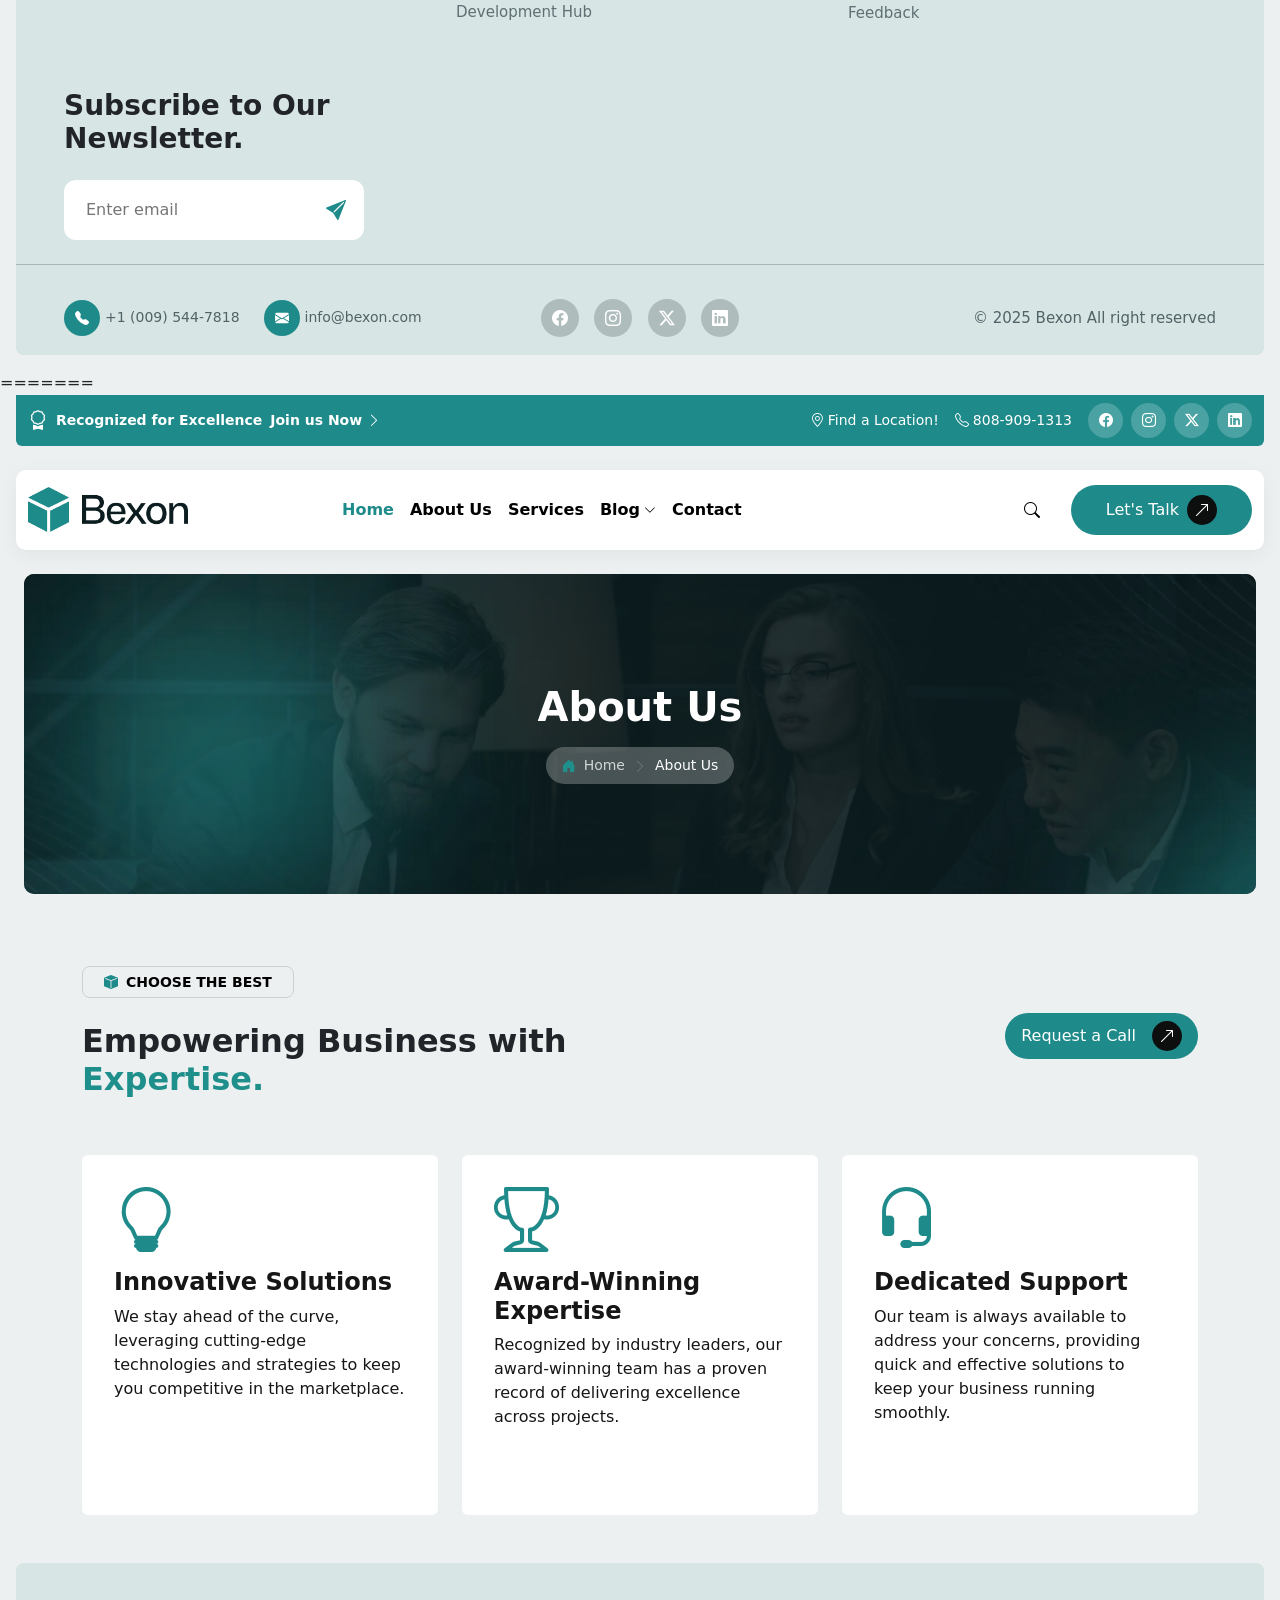
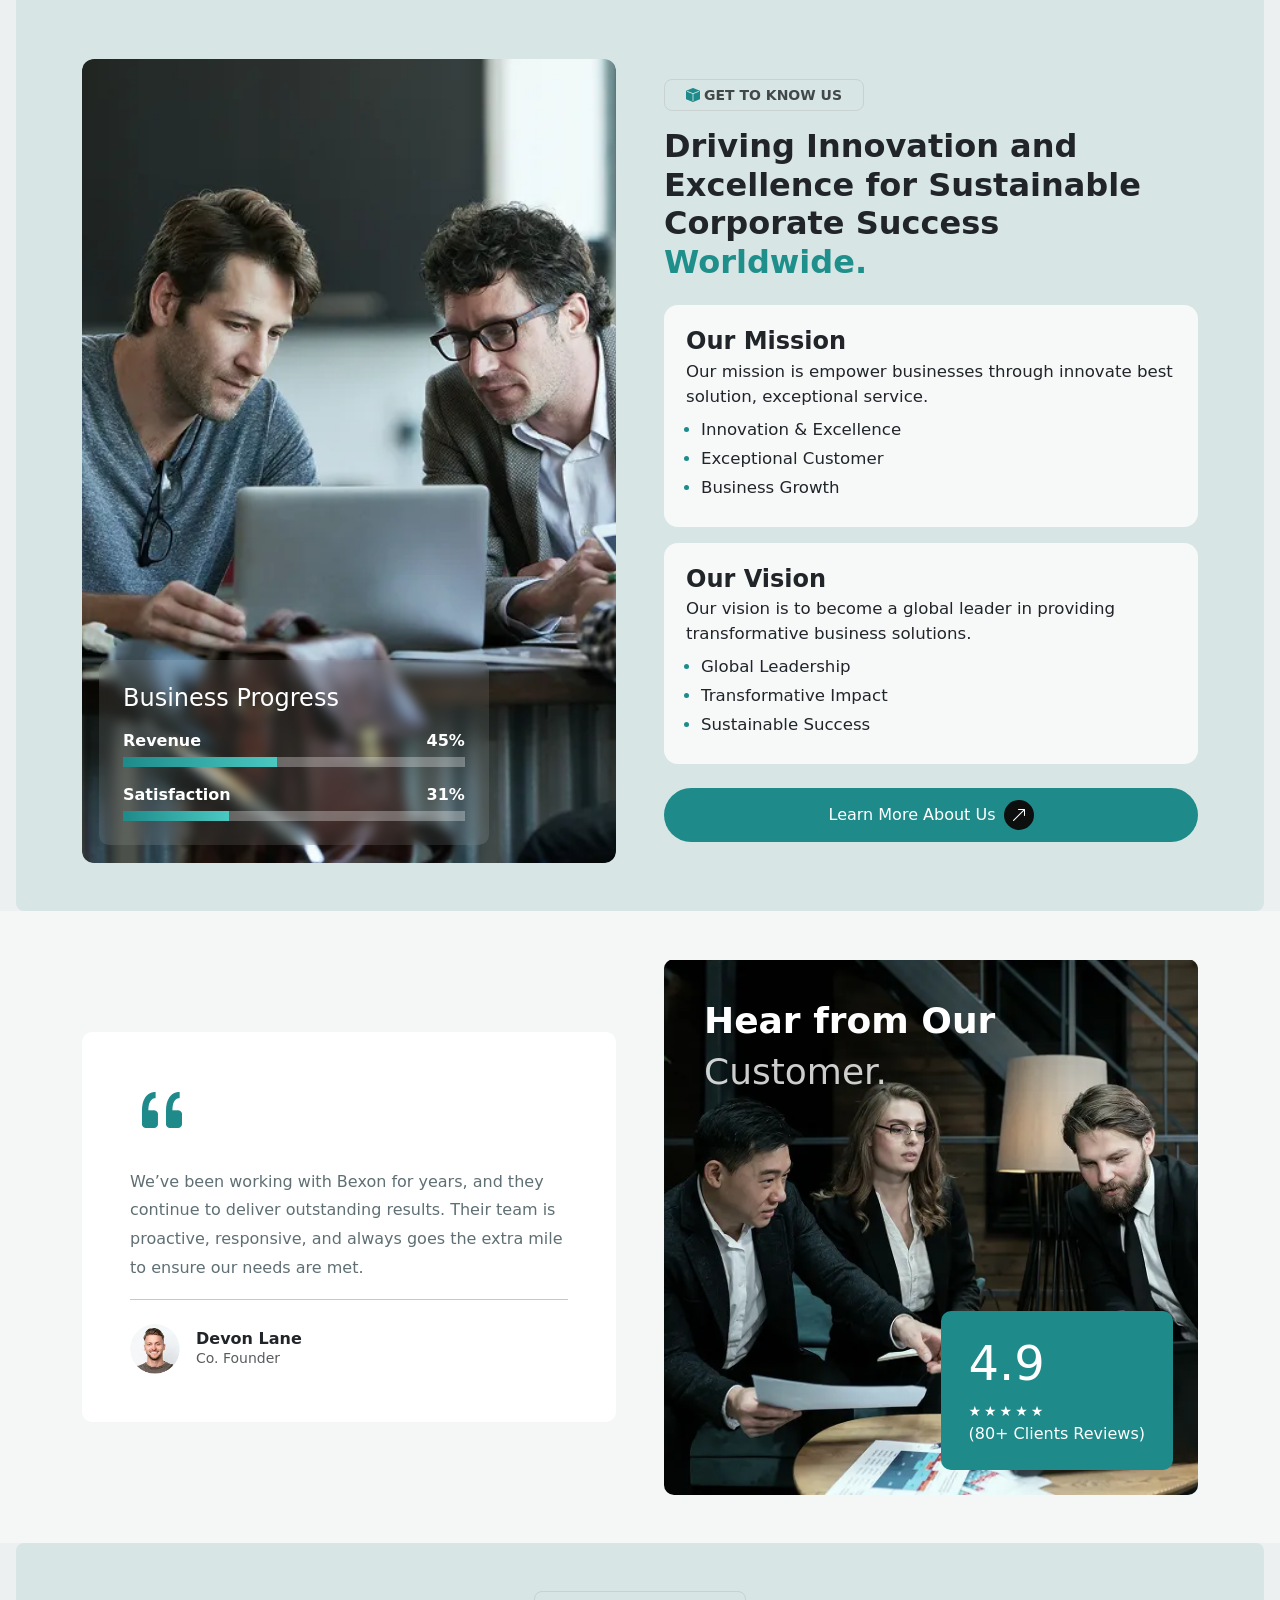
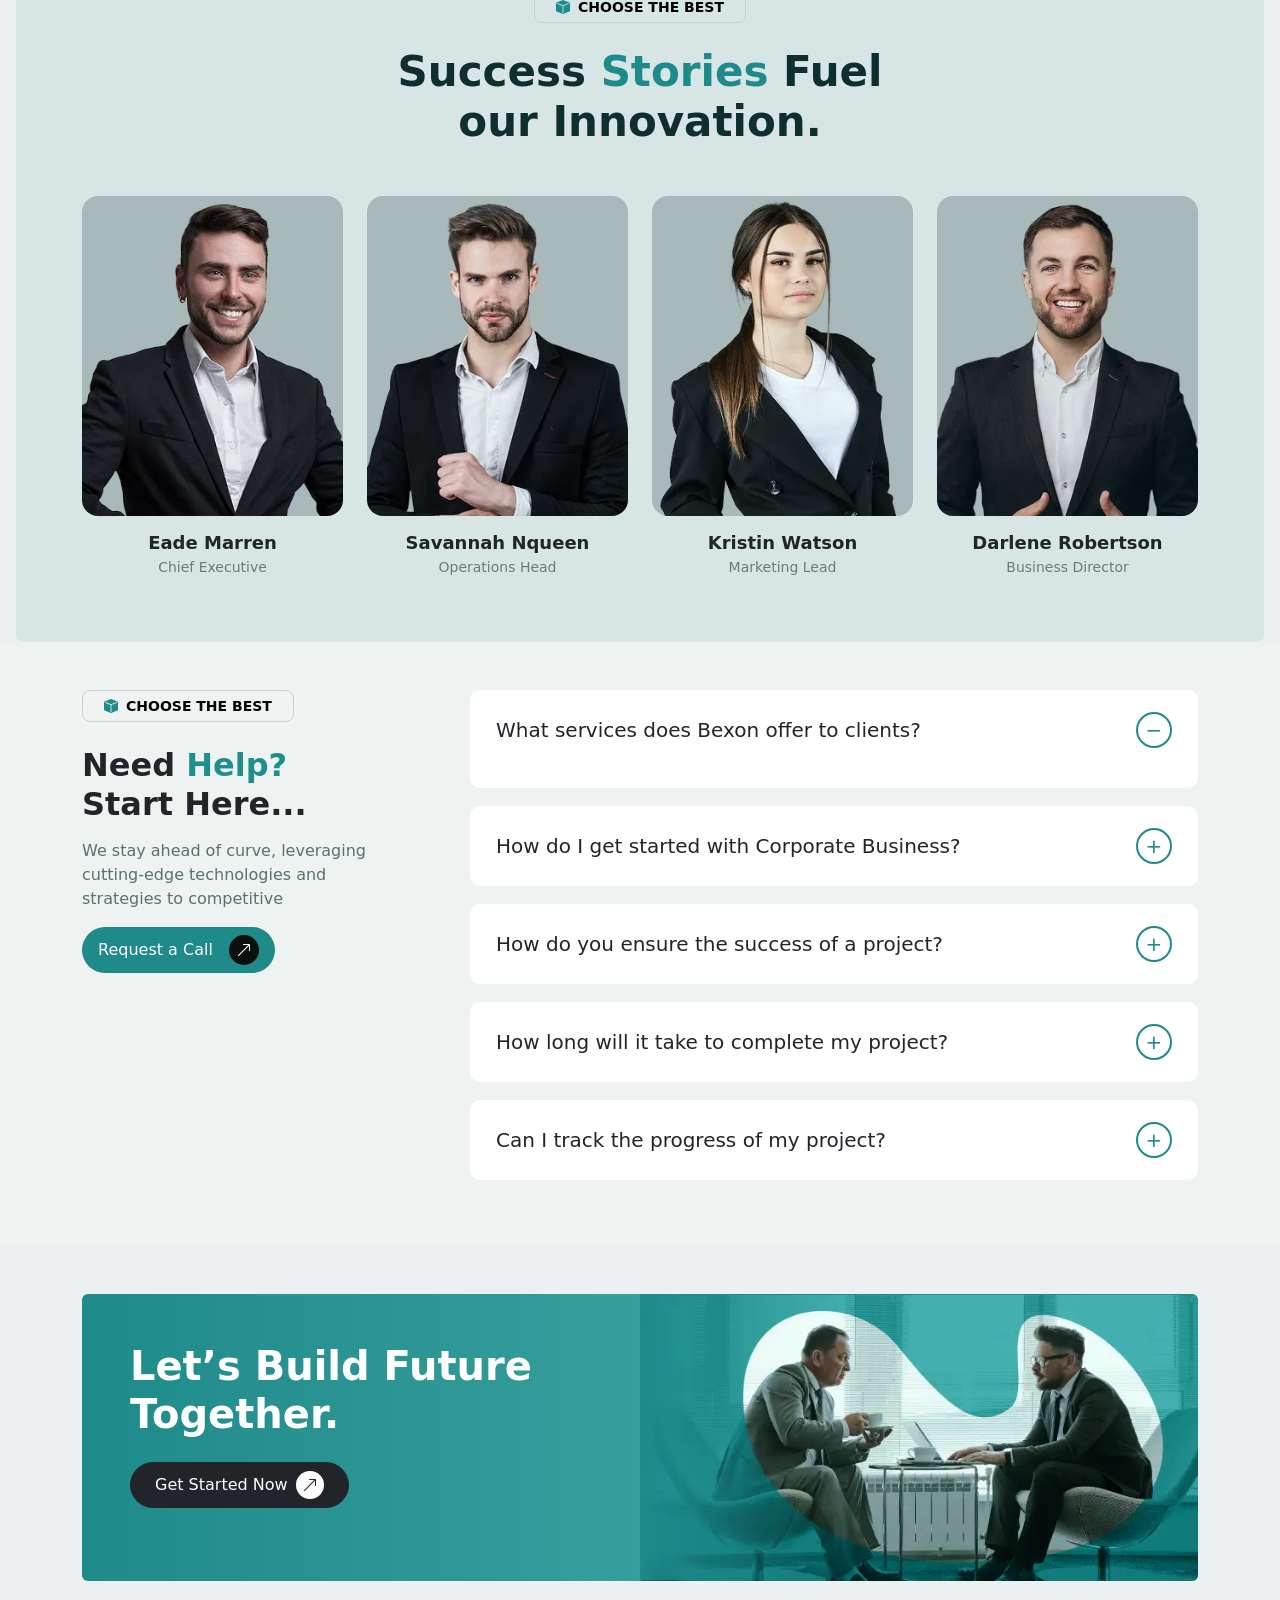
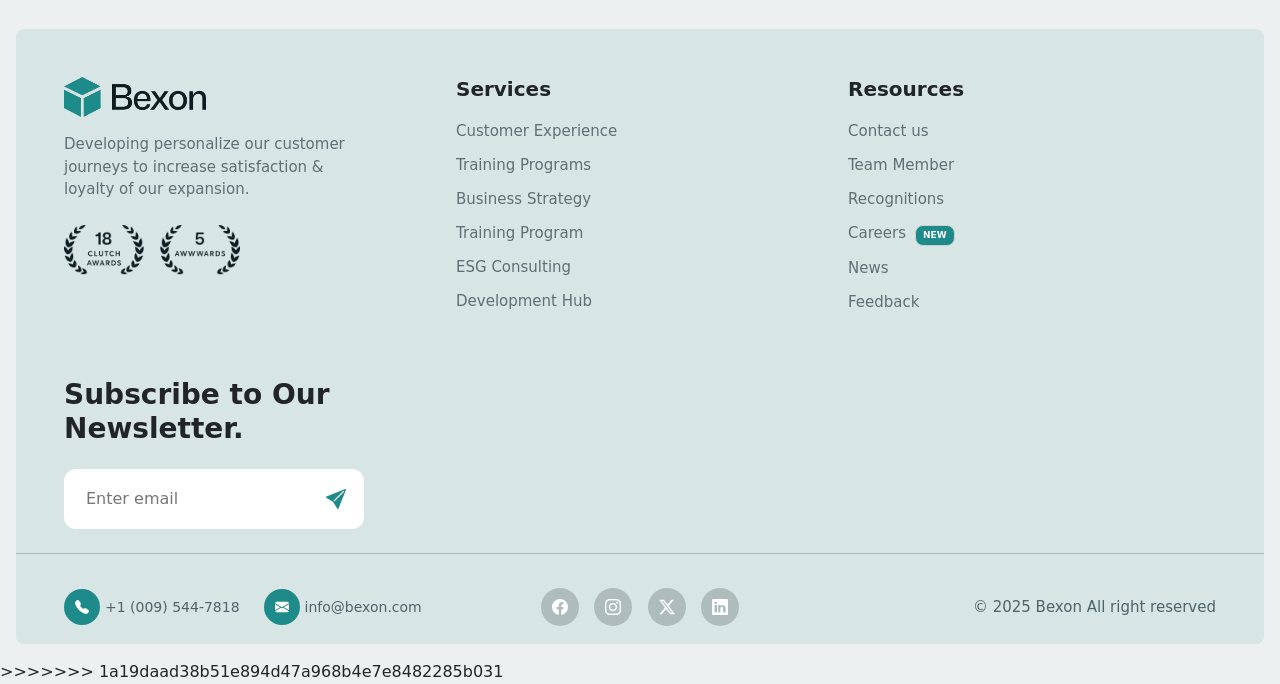
<file: about.html>
<<<<<<< HEAD
<!doctype html>
<html lang="en">
<head>
  <meta charset="utf-8">
  <meta name="viewport" content="width=device-width, initial-scale=1">
  <title>Bexon</title>
  <link href="https://cdn.jsdelivr.net/npm/bootstrap@5.3.2/dist/css/bootstrap.min.css" rel="stylesheet">
  <link href="https://cdn.jsdelivr.net/npm/bootstrap-icons@1.11.1/font/bootstrap-icons.css" rel="stylesheet">
  <link rel="stylesheet" href="/assets/css/style.css">
</head>
<body>
  <header class="main-header px-3">
  <div class="top-bar rounded-bottom-2">
    <div class="container-fluid d-flex flex-column flex-md-row justify-content-between align-items-center gap-2">
      <div class="d-flex align-items-center gap-2 fw-semibold">
        <i class="bi bi-award fs-5"></i>
        <span>Recognized for Excellence</span>
        <a href="#">Join us Now <i class="bi bi-chevron-right"></i></a>
      </div>
      <div class="d-flex align-items-center gap-3">
        <span class="d-flex align-items-center gap-1"><i class="bi bi-geo-alt"></i> Find a Location!</span>
        <span class="d-flex align-items-center gap-1"><i class="bi bi-telephone"></i> 808-909-1313</span>
        <div class="d-flex gap-2 top-social">
          <a href="#"><i class="bi bi-facebook"></i></a>
          <a href="#"><i class="bi bi-instagram"></i></a>
          <a href="#"><i class="bi bi-twitter-x"></i></a>
          <a href="#"><i class="bi bi-linkedin"></i></a>
        </div>
      </div>
    </div>
  </div>
  <div class="header-bottom mt-4">
    <div class="container-fluid position-relative">
      <nav class="navbar navbar-expand-lg p-0 align-items-center w-100">
        <a href="#" class="logo mx-auto d-lg-none"><img src="assets/images/logo.webp" alt="Logo"></a>
        <a href="#" class="logo d-none d-lg-flex me-3"><img src="assets/images/logo.webp" alt="Logo"></a>
        <button class="navbar-toggler" type="button" data-bs-toggle="collapse" data-bs-target="#navbarCollapse" aria-controls="navbarCollapse" aria-expanded="false" aria-label="Toggle navigation">
          <span class="navbar-toggler-icon"></span>
        </button>
        <div class="collapse navbar-collapse" id="navbarCollapse">
          <ul class="navbar-nav mx-auto fw-semibold text-center text-lg-start">
            <li class="nav-item"><a class="nav-link active" href="index.html">Home</a></li>
            <li class="nav-item"><a class="nav-link" href="about.html">About Us</a></li>
            <li class="nav-item"><a class="nav-link" href="service.html">Services</a></li>
            <li class="nav-item dropdown">
              <a class="nav-link d-flex align-items-center justify-content-center gap-1" href="#" data-bs-toggle="dropdown">
                Blog <i class="bi bi-chevron-down blog-icon"></i>
              </a>
              <ul class="dropdown-menu">
                <li><a class="dropdown-item" href="blog.html">Blog</a></li>
                <li><a class="dropdown-item" href="blogdetail.html">Blog Details</a></li>
              </ul>
            </li>
            <li class="nav-item"><a class="nav-link" href="contact.html">Contact</a></li>
          </ul>
          <div class="ms-auto d-flex align-items-center gap-3 mt-3 mt-lg-0">
            <a href="#" class="search-btn"><i class="bi bi-search"></i></a>
            <a href="#" class="btn talk-btn">Let's Talk <i class="bi bi-arrow-up-right"></i></a>
          </div>
        </div>
      </nav>
    </div>
  </div>
</header>

  <section class="contact-sec py-4">
    <div class="container-fluid px-4">
      <div class="contact-hero d-flex align-items-center justify-content-center text-center">
        <div class="position-relative z-1">
          <h1 class="text-white fw-semibold mb-3">About Us</h1>
          <div
            class="d-inline-flex align-items-center  inner gap-2 px-3 py-2 rounded-pill bg-white bg-opacity-25 text-white small">
            <i class="bi bi-house-door-fill" style="color: #1f8f8b;"></i>
            <span class="opacity-75">Home</span>
            <i class="bi bi-chevron-right" style="color: #67787a;"></i>
            <span class="fw-medium">About Us</span>
          </div>
        </div>
      </div>
    </div>
  </section>
  <section class="info-sec pt-5">
    <div class="container mb-5">
      <div class="row align-items-center">
        <div class="col-md-8">
          <span class="badge d-inline-flex align-items-center gap-2 text-uppercase fw-semibold mb-3">
            <i class="bi bi-box-fill"></i>
            <span style="color:black;font-weight:700;">Choose the Best</span>
          </span>
          <h2 class="fw-semibold fs-2 mt-2">
            Empowering Business with <br>
            <span style="color: #1f8f8b;">Expertise.</span>
          </h2>
        </div>
        <div class="col-md-4 text-md-end mt-3 mt-md-0">
          <a href="#" class="btn talk-btn d-inline-flex align-items-center px-3 py-2">
            Request a Call <i class="bi bi-arrow-up-right ms-2"></i>
          </a>
        </div>
      </div>
    </div>
  </section>
  <section class=" feature-sec pb-5">
    <div class="container">
      <div class="row g-4">
        <div class="col-lg-4 col-md-6">
          <div class="card feature-card h-100">
            <i class="bi bi-lightbulb  mb-3"></i>
            <h4 class="fw-semibold">Innovative Solutions</h4>
            <p class="mb-0">
              We stay ahead of the curve, leveraging cutting-edge technologies and strategies to keep you competitive in
              the marketplace.
            </p>
          </div>
        </div>
        <div class="col-lg-4 col-md-6">
          <div class="card feature-card h-100">
            <i class="bi bi-trophy mb-3"></i>
            <h4 class="fw-semibold">Award-Winning Expertise</h4>
            <p class="mb-0">
              Recognized by industry leaders, our award-winning team has a proven record of delivering excellence across
              projects.
            </p>
          </div>
        </div>
        <div class="col-lg-4 col-md-6">
          <div class="card feature-card h-100">
            <i class="bi bi-headset mb-3"></i>
            <h4 class="fw-semibold">Dedicated Support</h4>
            <p class="mb-0">
              Our team is always available to address your concerns, providing quick and effective solutions to keep
              your business running smoothly.
            </p>
          </div>
        </div>
      </div>
    </div>
  </section>
  <section class="feature-section py-5 mx-3 rounded-3">
    <div class="container h-100">
      <div class="row h-100 g-5 align-items-stretch py-5">
        <div class="col-lg-6">
          <div class="image-wrapper">
            <img src="/assets/images/about-5.webp" alt="Vertical Image">
            <div class="progress-overlay p-4">
              <h4 class="text-white mb-3">Business Progress</h4>
              <div class="progress-item mb-3">
                <div class="d-flex justify-content-between text-white fw-bold mb-1">
                  <span>Revenue</span>
                  <span class="progress-percentage">82%</span>
                </div>
                <div class="progress-bar-bg">
                  <div class="progress-bar-fill" data-duration="5" style="width: 82%;"></div>
                </div>
              </div>
              <div class="progress-item">
                <div class="d-flex justify-content-between  fw-bold text-white mb-1">
                  <span>Satisfaction</span>
                  <span class="progress-percentage">90%</span>
                </div>
                <div class="progress-bar-bg">
                  <div class="progress-bar-fill" data-duration="8" style="width: 90%;"></div>
                </div>
              </div>
            </div>
          </div>
        </div>
        <div class="col-lg-6 d-flex">
          <div class="right-content">
            <div class="d-flex flex-wrap gap-2 mb-3">
              <span class="badge d-inline-flex align-items-center gap-1 fw-semibold">
                <i class="bi bi-box-fill"></i>
                <span style="color:#424748;font-weight:700; font-size: 14px;">GET TO KNOW US</span>
              </span>
            </div>
            <h2 class="fw-semibold fs-2 mb-4">
              Driving Innovation and Excellence for Sustainable Corporate Success <span
                style="color: #1f8f8b;">Worldwide.</span>
            </h2>
            <div class="mb-4">
              <div class="info-card mb-3">
                <div>
                  <h4 class="fw-semibold mb-1">Our Mission</h4>
                  <p class="mb-2 small">
                    Our mission is empower businesses through innovate best solution, exceptional service.
                  </p>
                  <ul class="green-list small mb-0">
                    <li>Innovation & Excellence</li>
                    <li>Exceptional Customer</li>
                    <li>Business Growth</li>
                  </ul>
                </div>
              </div>
              <div class="info-card">
                <div>
                  <h4 class="fw-semibold mb-1">Our Vision</h4>
                  <p class="mb-2 small">
                    Our vision is to become a global leader in providing transformative business solutions.
                  </p>
                  <ul class="green-list small mb-0">
                    <li>Global Leadership</li>
                    <li>Transformative Impact</li>
                    <li>Sustainable Success</li>
                  </ul>
                </div>
              </div>
            </div>
            <a href="#" class="btn talk-btn d-inline-flex align-items-center justify-content-center gap-2"
              style="padding: 12px 28px; text-align: center;">
              Learn More About Us
              <i class="bi bi-arrow-up-right"></i>
            </a>
          </div>
        </div>
      </div>
    </div>
  </section>
  <section class="testimonial-section py-5">
    <div class="container">
      <div class="row g-5 align-items-center">
        <div class="col-lg-6">
          <div class="testimonial-box p-5">
            <i class="bi bi-quote quote-icon"></i>
            <p class="testimonial-text mt-4">
              We’ve been working with Bexon for years, and they continue to deliver outstanding results.
              Their team is proactive, responsive, and always goes the extra mile to ensure our needs
              are met.
            </p>
            <hr>
            <div class="d-flex align-items-center gap-3 mt-4">
              <img src="assets/images/client-3.webp" class="rounded-circle" width="50">
              <div>
                <h6 class="mb-0 fw-semibold">Devon Lane</h6>
                <small class="text-muted">Co. Founder</small>
              </div>
            </div>
          </div>
        </div>
        <div class="col-lg-6">
          <div class="testimonial-image position-relative">
            <img src="/assets/images/testimonial-img.webp" alt="Team">
            <div class="image-heading">
              <h2>Hear from Our</h2>
              <h3>Customer.</h3>
            </div>
            <div class="rating-box">
              <h2>4.9</h2>
              <div class="stars">★★★★★</div>
              <span>(80+ Clients Reviews)</span>
            </div>
          </div>
        </div>
      </div>
    </div>
  </section>
  <section class="team-section py-5 mx-3 rounded-3">
    <div class="container">
      <div class="text-center mb-5">
        <span class="badge d-inline-flex align-items-center gap-2 text-uppercase fw-semibold mb-3">
          <i class="bi bi-box-fill"></i>
          <span style="color:black;font-weight:700;">Choose the Best</span>
        </span>
        <h2 class="team-title fw-semibold mt-2">
          Success <span>Stories</span> Fuel<br>
          our Innovation.
        </h2>
      </div>
      <div class="row g-4 justify-content-center">
        <div class="col-lg-3 col-md-6">
          <div class="team-card">
            <div class="team-img" style="background-image:url('assets/images/team-1.webp');">
              <div class="team-overlay">
                <div class="team-social">
                  <a href="#"><i class="bi bi-facebook"></i></a>
                  <a href="#"><i class="bi bi-twitter-x"></i></a>
                  <a href="#"><i class="bi bi-linkedin"></i></a>
                </div>
              </div>
            </div>
            <h5>Eade Marren</h5>
            <p>Chief Executive</p>
          </div>
        </div>
        <div class="col-lg-3 col-md-6">
          <div class="team-card">
            <div class="team-img" style="background-image:url('assets/images/team-2.webp');">
              <div class="team-overlay">
                <div class="team-social">
                  <a href="#"><i class="bi bi-facebook"></i></a>
                  <a href="#"><i class="bi bi-twitter-x"></i></a>
                  <a href="#"><i class="bi bi-linkedin"></i></a>
                </div>
              </div>
            </div>
            <h5>Savannah Nqueen</h5>
            <p>Operations Head</p>
          </div>
        </div>
        <div class="col-lg-3 col-md-6">
          <div class="team-card">
            <div class="team-img" style="background-image:url('assets/images/team-3.webp');">
              <div class="team-overlay">
                <div class="team-social">
                  <a href="#"><i class="bi bi-facebook"></i></a>
                  <a href="#"><i class="bi bi-twitter-x"></i></a>
                  <a href="#"><i class="bi bi-linkedin"></i></a>
                </div>
              </div>
            </div>
            <h5>Kristin Watson</h5>
            <p>Marketing Lead</p>
          </div>
        </div>
        <div class="col-lg-3 col-md-6">
          <div class="team-card">
            <div class="team-img" style="background-image:url('assets/images/team-4.webp');">
              <div class="team-overlay">
                <div class="team-social">
                  <a href="#"><i class="bi bi-facebook"></i></a>
                  <a href="#"><i class="bi bi-twitter-x"></i></a>
                  <a href="#"><i class="bi bi-linkedin"></i></a>
                </div>
              </div>
            </div>
            <h5>Darlene Robertson</h5>
            <p>Business Director</p>
          </div>
        </div>
      </div>
    </div>
  </section>
  <section class="faq-wrapper py-5">
    <div class="container">
      <div class="row g-5 align-items-start">
        <div class="col-lg-4">
          <span class="badge d-inline-flex align-items-center gap-2 text-uppercase fw-semibold mb-3">
            <i class="bi bi-box-fill"></i>
            <span style="color:black;font-weight:700;">Choose the Best</span>
          </span>
          <h2 class="fw-semibold fs-2 mt-2">
            Need <span style="color: #1f8f8b;">Help? </span><br> Start Here...
          </h2>
          <p class="faq-text mt-3">
            We stay ahead of curve, leveraging cutting-edge technologies and
            strategies to competitive
          </p>
          <a href="#" class="btn talk-btn d-inline-flex align-items-center px-3 py-2">
            Request a Call <i class="bi bi-arrow-up-right ms-2"></i>
          </a>
        </div>
        <div class="col-lg-8">
          <div class="faq-item active">
            <div class="faq-question" data-faq>
              <h5>What services does Bexon offer to clients?</h5>
              <span class="toggle">−</span>
            </div>
            <div class="faq-answer">
              Getting started is easy! Simply reach out to us through our contact
              form or give us a call, and we’ll schedule a consultation to discuss
              your project and how we can best assist you.
            </div>
          </div>
          <div class="faq-item">
            <div class="faq-question" data-faq>
              <h5>How do I get started with Corporate Business?</h5>
              <span class="toggle">+</span>
            </div>
            <div class="faq-answer">
              Contact our team via phone or email and we will guide you through
              the onboarding process step by step.
            </div>
          </div>
          <div class="faq-item">
            <div class="faq-question" data-faq>
              <h5>How do you ensure the success of a project?</h5>
              <span class="toggle">+</span>
            </div>
            <div class="faq-answer">
              We follow structured planning, regular updates, quality checks,
              and transparent communication throughout the project lifecycle.
            </div>
          </div>
          <div class="faq-item">
            <div class="faq-question" data-faq>
              <h5>How long will it take to complete my project?</h5>
              <span class="toggle">+</span>
            </div>
            <div class="faq-answer">
              Timelines depend on scope and requirements, but we always provide
              a clear delivery plan before starting.
            </div>
          </div>
          <div class="faq-item">
            <div class="faq-question" data-faq>
              <h5>Can I track the progress of my project?</h5>
              <span class="toggle">+</span>
            </div>
            <div class="faq-answer">
              Yes, you will receive progress updates and reports from your
              assigned project manager.
            </div>
          </div>
        </div>
      </div>
    </div>
  </section>
  <section class="cta-section py-5">
    <div class="container">
      <div class="cta-box rounded-2 text-white overflow-hidden">
        <div class="row g-0">
          <div class="col-lg-6 p-5">
            <h1 class="fw-semibold mb-4">
              Let’s Build Future<br> Together.
            </h1>
            <a href="#" class="btn btn-dark rounded-pill get-btn d-inline-flex align-items-center px-4 py-2">
              Get Started Now
              <span class="ms-2 bg-white text-dark rounded-circle d-flex align-items-center justify-content-center"
                style="width:28px;height:28px;">
                <i class="bi bi-arrow-up-right"></i>
              </span>
            </a>
          </div>
          <div class="col-lg-6 text-end">
            <img src="assets/images/cta-bg.webp" class="img-fluid h-100 object-fit-cover" alt="">
          </div>
        </div>
      </div>
    </div>
  </section>
  <footer class="footer-section pt-5 pb-0 mx-3 rounded-3">
    <div class="container-fluid px-5">
      <div class="row gy-4 mb-5">
        <div class="col-lg-4">
          <img src="assets/images/logo (1).webp" height="40" class="mb-3">
          <p class="footer-text">
            Developing personalize our customer <br>
            journeys to increase satisfaction & <br>
            loyalty of our expansion.
          </p>
          <div class="d-flex gap-3 mt-4">
            <img src="assets/images/footer award 1.webp" height="50">
            <img src="assets/images/footer award 2.webp" height="50">
          </div>
        </div>
        <div class="col-lg-4">
          <h5 class="footer-title">Services</h5>
          <ul class="list-unstyled footer-links">
            <li><a href="#">Customer Experience</a></li>
            <li><a href="#">Training Programs</a></li>
            <li><a href="#">Business Strategy</a></li>
            <li><a href="#">Training Program</a></li>
            <li><a href="#">ESG Consulting</a></li>
            <li><a href="#">Development Hub</a></li>
          </ul>
        </div>
        <div class="col-lg-4">
          <h5 class="footer-title">Resources</h5>
          <ul class="list-unstyled footer-links">
            <li><a href="#">Contact us</a></li>
            <li><a href="#">Team Member</a></li>
            <li><a href="#">Recognitions</a></li>
            <li>
              <a href="#">Careers</a>
              <span class="badge ms-1"
                style="background:#1e8a8a;font-size:9px;color: white;padding: 5px 7px;">NEW</span>
            </li>
            <li><a href="#">News</a></li>
            <li><a href="#">Feedback</a></li>
          </ul>
        </div>
      </div>
      <div class="row mb-4">
        <div class="col-lg-6">
          <h2 class="newsletter-title">
            Subscribe to Our <br> Newsletter.
          </h2>
          <div class="newsletter-box mt-4">
            <input type="email" placeholder="Enter email">
            <button><i class="bi bi-send-fill"></i></button>
          </div>
        </div>
      </div>
    </div>
    <hr>
    <div class="footer-bottom  my-3 rounded-3">
      <div class="container-fluid px-5">
        <div class="row align-items-center gy-3">
          <div class="col-lg-4 d-flex gap-4 footer-contact">
            <span>
              <span class="icon-circle-sm"><i class="bi bi-telephone-fill" style="color: white;"></i></span>
              +1 (009) 544-7818
            </span>
            <span>
              <span class="icon-circle-sm"><i class="bi bi-envelope-fill" style="color: white;"></i></span>
              info@bexon.com
            </span>
          </div>
          <div class="col-lg-4 text-center">
            <span class="social-circle"><i class="bi bi-facebook"></i></span>
            <span class="social-circle"><i class="bi bi-instagram"></i></span>
            <span class="social-circle"><i class="bi bi-twitter-x"></i></span>
            <span class="social-circle"><i class="bi bi-linkedin"></i></span>
          </div>
          <div class="col-lg-4 text-lg-end footer-copy">
            © 2025 Bexon All right reserved
          </div>
        </div>
      </div>
      <a href="#" class="scroll-top">
        <i class="bi bi-arrow-up"></i>
      </a>
    </div>
  </footer>
  <script src="https://cdn.jsdelivr.net/npm/bootstrap@5.3.2/dist/js/bootstrap.bundle.min.js"></script>
  <script>
    document.querySelectorAll('.progress-bar-fill').forEach(bar => {
      const targetWidth = parseFloat(bar.style.width); 
      const duration = parseInt(bar.getAttribute('data-duration')) || 3; 
      const intervalTime = 50; 
      const step = (targetWidth / (duration * 1000)) * intervalTime;
      const percentageSpan = bar.closest('.progress-item').querySelector('.progress-percentage');
      let currentWidth = 0;
      const fill = setInterval(() => {
        currentWidth += step;
        if (currentWidth >= targetWidth) {
          currentWidth = targetWidth;
          clearInterval(fill);
        }
        bar.style.width = currentWidth + '%';
        percentageSpan.textContent = Math.round(currentWidth) + '%';
      }, intervalTime);
    });
  </script>
  <script>
    document.querySelectorAll('[data-faq]').forEach(question => {
      question.addEventListener('click', () => {
        const item = question.closest('.faq-item');
        const answer = item.querySelector('.faq-answer');
        document.querySelectorAll('.faq-item').forEach(i => {
          if (i !== item) {
            i.classList.remove('active');
            i.querySelector('.toggle').textContent = '+';
            i.querySelector('.faq-answer').style.maxHeight = null;
          }
        });
        if (item.classList.contains('active')) {
          item.classList.remove('active');
          item.querySelector('.toggle').textContent = '+';
          answer.style.maxHeight = null;
        } else {
          item.classList.add('active');
          item.querySelector('.toggle').textContent = '−';
          answer.style.maxHeight = answer.scrollHeight + 'px';
        }
      });
    });
    window.addEventListener('load', () => {
      const first = document.querySelector('.faq-item.active .faq-answer');
      if (first) first.style.maxHeight = first.scrollHeight + 'px';
    });
  </script>
</body>
=======
<!doctype html>
<html lang="en">
<head>
  <meta charset="utf-8">
  <meta name="viewport" content="width=device-width, initial-scale=1">
  <title>Bexon</title>
  <link href="https://cdn.jsdelivr.net/npm/bootstrap@5.3.2/dist/css/bootstrap.min.css" rel="stylesheet">
  <link href="https://cdn.jsdelivr.net/npm/bootstrap-icons@1.11.1/font/bootstrap-icons.css" rel="stylesheet">
  <link rel="stylesheet" href="/assets/css/style.css">
</head>
<body>
  <header class="main-header px-3">
  <div class="top-bar rounded-bottom-2">
    <div class="container-fluid d-flex flex-column flex-md-row justify-content-between align-items-center gap-2">
      <div class="d-flex align-items-center gap-2 fw-semibold">
        <i class="bi bi-award fs-5"></i>
        <span>Recognized for Excellence</span>
        <a href="#">Join us Now <i class="bi bi-chevron-right"></i></a>
      </div>
      <div class="d-flex align-items-center gap-3">
        <span class="d-flex align-items-center gap-1"><i class="bi bi-geo-alt"></i> Find a Location!</span>
        <span class="d-flex align-items-center gap-1"><i class="bi bi-telephone"></i> 808-909-1313</span>
        <div class="d-flex gap-2 top-social">
          <a href="#"><i class="bi bi-facebook"></i></a>
          <a href="#"><i class="bi bi-instagram"></i></a>
          <a href="#"><i class="bi bi-twitter-x"></i></a>
          <a href="#"><i class="bi bi-linkedin"></i></a>
        </div>
      </div>
    </div>
  </div>
  <div class="header-bottom mt-4">
    <div class="container-fluid position-relative">
      <nav class="navbar navbar-expand-lg p-0 align-items-center w-100">
        <a href="#" class="logo mx-auto d-lg-none"><img src="assets/images/logo.webp" alt="Logo"></a>
        <a href="#" class="logo d-none d-lg-flex me-3"><img src="assets/images/logo.webp" alt="Logo"></a>
        <button class="navbar-toggler" type="button" data-bs-toggle="collapse" data-bs-target="#navbarCollapse" aria-controls="navbarCollapse" aria-expanded="false" aria-label="Toggle navigation">
          <span class="navbar-toggler-icon"></span>
        </button>
        <div class="collapse navbar-collapse" id="navbarCollapse">
          <ul class="navbar-nav mx-auto fw-semibold text-center text-lg-start">
            <li class="nav-item"><a class="nav-link active" href="index.html">Home</a></li>
            <li class="nav-item"><a class="nav-link" href="about.html">About Us</a></li>
            <li class="nav-item"><a class="nav-link" href="service.html">Services</a></li>
            <li class="nav-item dropdown">
              <a class="nav-link d-flex align-items-center justify-content-center gap-1" href="#" data-bs-toggle="dropdown">
                Blog <i class="bi bi-chevron-down blog-icon"></i>
              </a>
              <ul class="dropdown-menu">
                <li><a class="dropdown-item" href="blog.html">Blog</a></li>
                <li><a class="dropdown-item" href="blogdetail.html">Blog Details</a></li>
              </ul>
            </li>
            <li class="nav-item"><a class="nav-link" href="contact.html">Contact</a></li>
          </ul>
          <div class="ms-auto d-flex align-items-center gap-3 mt-3 mt-lg-0">
            <a href="#" class="search-btn"><i class="bi bi-search"></i></a>
            <a href="#" class="btn talk-btn">Let's Talk <i class="bi bi-arrow-up-right"></i></a>
          </div>
        </div>
      </nav>
    </div>
  </div>
</header>

  <section class="contact-sec py-4">
    <div class="container-fluid px-4">
      <div class="contact-hero d-flex align-items-center justify-content-center text-center">
        <div class="position-relative z-1">
          <h1 class="text-white fw-semibold mb-3">About Us</h1>
          <div
            class="d-inline-flex align-items-center  inner gap-2 px-3 py-2 rounded-pill bg-white bg-opacity-25 text-white small">
            <i class="bi bi-house-door-fill" style="color: #1f8f8b;"></i>
            <span class="opacity-75">Home</span>
            <i class="bi bi-chevron-right" style="color: #67787a;"></i>
            <span class="fw-medium">About Us</span>
          </div>
        </div>
      </div>
    </div>
  </section>
  <section class="info-sec pt-5">
    <div class="container mb-5">
      <div class="row align-items-center">
        <div class="col-md-8">
          <span class="badge d-inline-flex align-items-center gap-2 text-uppercase fw-semibold mb-3">
            <i class="bi bi-box-fill"></i>
            <span style="color:black;font-weight:700;">Choose the Best</span>
          </span>
          <h2 class="fw-semibold fs-2 mt-2">
            Empowering Business with <br>
            <span style="color: #1f8f8b;">Expertise.</span>
          </h2>
        </div>
        <div class="col-md-4 text-md-end mt-3 mt-md-0">
          <a href="#" class="btn talk-btn d-inline-flex align-items-center px-3 py-2">
            Request a Call <i class="bi bi-arrow-up-right ms-2"></i>
          </a>
        </div>
      </div>
    </div>
  </section>
  <section class=" feature-sec pb-5">
    <div class="container">
      <div class="row g-4">
        <div class="col-lg-4 col-md-6">
          <div class="card feature-card h-100">
            <i class="bi bi-lightbulb  mb-3"></i>
            <h4 class="fw-semibold">Innovative Solutions</h4>
            <p class="mb-0">
              We stay ahead of the curve, leveraging cutting-edge technologies and strategies to keep you competitive in
              the marketplace.
            </p>
          </div>
        </div>
        <div class="col-lg-4 col-md-6">
          <div class="card feature-card h-100">
            <i class="bi bi-trophy mb-3"></i>
            <h4 class="fw-semibold">Award-Winning Expertise</h4>
            <p class="mb-0">
              Recognized by industry leaders, our award-winning team has a proven record of delivering excellence across
              projects.
            </p>
          </div>
        </div>
        <div class="col-lg-4 col-md-6">
          <div class="card feature-card h-100">
            <i class="bi bi-headset mb-3"></i>
            <h4 class="fw-semibold">Dedicated Support</h4>
            <p class="mb-0">
              Our team is always available to address your concerns, providing quick and effective solutions to keep
              your business running smoothly.
            </p>
          </div>
        </div>
      </div>
    </div>
  </section>
  <section class="feature-section py-5 mx-3 rounded-3">
    <div class="container h-100">
      <div class="row h-100 g-5 align-items-stretch py-5">
        <div class="col-lg-6">
          <div class="image-wrapper">
            <img src="/assets/images/about-5.webp" alt="Vertical Image">
            <div class="progress-overlay p-4">
              <h4 class="text-white mb-3">Business Progress</h4>
              <div class="progress-item mb-3">
                <div class="d-flex justify-content-between text-white fw-bold mb-1">
                  <span>Revenue</span>
                  <span class="progress-percentage">82%</span>
                </div>
                <div class="progress-bar-bg">
                  <div class="progress-bar-fill" data-duration="5" style="width: 82%;"></div>
                </div>
              </div>
              <div class="progress-item">
                <div class="d-flex justify-content-between  fw-bold text-white mb-1">
                  <span>Satisfaction</span>
                  <span class="progress-percentage">90%</span>
                </div>
                <div class="progress-bar-bg">
                  <div class="progress-bar-fill" data-duration="8" style="width: 90%;"></div>
                </div>
              </div>
            </div>
          </div>
        </div>
        <div class="col-lg-6 d-flex">
          <div class="right-content">
            <div class="d-flex flex-wrap gap-2 mb-3">
              <span class="badge d-inline-flex align-items-center gap-1 fw-semibold">
                <i class="bi bi-box-fill"></i>
                <span style="color:#424748;font-weight:700; font-size: 14px;">GET TO KNOW US</span>
              </span>
            </div>
            <h2 class="fw-semibold fs-2 mb-4">
              Driving Innovation and Excellence for Sustainable Corporate Success <span
                style="color: #1f8f8b;">Worldwide.</span>
            </h2>
            <div class="mb-4">
              <div class="info-card mb-3">
                <div>
                  <h4 class="fw-semibold mb-1">Our Mission</h4>
                  <p class="mb-2 small">
                    Our mission is empower businesses through innovate best solution, exceptional service.
                  </p>
                  <ul class="green-list small mb-0">
                    <li>Innovation & Excellence</li>
                    <li>Exceptional Customer</li>
                    <li>Business Growth</li>
                  </ul>
                </div>
              </div>
              <div class="info-card">
                <div>
                  <h4 class="fw-semibold mb-1">Our Vision</h4>
                  <p class="mb-2 small">
                    Our vision is to become a global leader in providing transformative business solutions.
                  </p>
                  <ul class="green-list small mb-0">
                    <li>Global Leadership</li>
                    <li>Transformative Impact</li>
                    <li>Sustainable Success</li>
                  </ul>
                </div>
              </div>
            </div>
            <a href="#" class="btn talk-btn d-inline-flex align-items-center justify-content-center gap-2"
              style="padding: 12px 28px; text-align: center;">
              Learn More About Us
              <i class="bi bi-arrow-up-right"></i>
            </a>
          </div>
        </div>
      </div>
    </div>
  </section>
  <section class="testimonial-section py-5">
    <div class="container">
      <div class="row g-5 align-items-center">
        <div class="col-lg-6">
          <div class="testimonial-box p-5">
            <i class="bi bi-quote quote-icon"></i>
            <p class="testimonial-text mt-4">
              We’ve been working with Bexon for years, and they continue to deliver outstanding results.
              Their team is proactive, responsive, and always goes the extra mile to ensure our needs
              are met.
            </p>
            <hr>
            <div class="d-flex align-items-center gap-3 mt-4">
              <img src="assets/images/client-3.webp" class="rounded-circle" width="50">
              <div>
                <h6 class="mb-0 fw-semibold">Devon Lane</h6>
                <small class="text-muted">Co. Founder</small>
              </div>
            </div>
          </div>
        </div>
        <div class="col-lg-6">
          <div class="testimonial-image position-relative">
            <img src="/assets/images/testimonial-img.webp" alt="Team">
            <div class="image-heading">
              <h2>Hear from Our</h2>
              <h3>Customer.</h3>
            </div>
            <div class="rating-box">
              <h2>4.9</h2>
              <div class="stars">★★★★★</div>
              <span>(80+ Clients Reviews)</span>
            </div>
          </div>
        </div>
      </div>
    </div>
  </section>
  <section class="team-section py-5 mx-3 rounded-3">
    <div class="container">
      <div class="text-center mb-5">
        <span class="badge d-inline-flex align-items-center gap-2 text-uppercase fw-semibold mb-3">
          <i class="bi bi-box-fill"></i>
          <span style="color:black;font-weight:700;">Choose the Best</span>
        </span>
        <h2 class="team-title fw-semibold mt-2">
          Success <span>Stories</span> Fuel<br>
          our Innovation.
        </h2>
      </div>
      <div class="row g-4 justify-content-center">
        <div class="col-lg-3 col-md-6">
          <div class="team-card">
            <div class="team-img" style="background-image:url('assets/images/team-1.webp');">
              <div class="team-overlay">
                <div class="team-social">
                  <a href="#"><i class="bi bi-facebook"></i></a>
                  <a href="#"><i class="bi bi-twitter-x"></i></a>
                  <a href="#"><i class="bi bi-linkedin"></i></a>
                </div>
              </div>
            </div>
            <h5>Eade Marren</h5>
            <p>Chief Executive</p>
          </div>
        </div>
        <div class="col-lg-3 col-md-6">
          <div class="team-card">
            <div class="team-img" style="background-image:url('assets/images/team-2.webp');">
              <div class="team-overlay">
                <div class="team-social">
                  <a href="#"><i class="bi bi-facebook"></i></a>
                  <a href="#"><i class="bi bi-twitter-x"></i></a>
                  <a href="#"><i class="bi bi-linkedin"></i></a>
                </div>
              </div>
            </div>
            <h5>Savannah Nqueen</h5>
            <p>Operations Head</p>
          </div>
        </div>
        <div class="col-lg-3 col-md-6">
          <div class="team-card">
            <div class="team-img" style="background-image:url('assets/images/team-3.webp');">
              <div class="team-overlay">
                <div class="team-social">
                  <a href="#"><i class="bi bi-facebook"></i></a>
                  <a href="#"><i class="bi bi-twitter-x"></i></a>
                  <a href="#"><i class="bi bi-linkedin"></i></a>
                </div>
              </div>
            </div>
            <h5>Kristin Watson</h5>
            <p>Marketing Lead</p>
          </div>
        </div>
        <div class="col-lg-3 col-md-6">
          <div class="team-card">
            <div class="team-img" style="background-image:url('assets/images/team-4.webp');">
              <div class="team-overlay">
                <div class="team-social">
                  <a href="#"><i class="bi bi-facebook"></i></a>
                  <a href="#"><i class="bi bi-twitter-x"></i></a>
                  <a href="#"><i class="bi bi-linkedin"></i></a>
                </div>
              </div>
            </div>
            <h5>Darlene Robertson</h5>
            <p>Business Director</p>
          </div>
        </div>
      </div>
    </div>
  </section>
  <section class="faq-wrapper py-5">
    <div class="container">
      <div class="row g-5 align-items-start">
        <div class="col-lg-4">
          <span class="badge d-inline-flex align-items-center gap-2 text-uppercase fw-semibold mb-3">
            <i class="bi bi-box-fill"></i>
            <span style="color:black;font-weight:700;">Choose the Best</span>
          </span>
          <h2 class="fw-semibold fs-2 mt-2">
            Need <span style="color: #1f8f8b;">Help? </span><br> Start Here...
          </h2>
          <p class="faq-text mt-3">
            We stay ahead of curve, leveraging cutting-edge technologies and
            strategies to competitive
          </p>
          <a href="#" class="btn talk-btn d-inline-flex align-items-center px-3 py-2">
            Request a Call <i class="bi bi-arrow-up-right ms-2"></i>
          </a>
        </div>
        <div class="col-lg-8">
          <div class="faq-item active">
            <div class="faq-question" data-faq>
              <h5>What services does Bexon offer to clients?</h5>
              <span class="toggle">−</span>
            </div>
            <div class="faq-answer">
              Getting started is easy! Simply reach out to us through our contact
              form or give us a call, and we’ll schedule a consultation to discuss
              your project and how we can best assist you.
            </div>
          </div>
          <div class="faq-item">
            <div class="faq-question" data-faq>
              <h5>How do I get started with Corporate Business?</h5>
              <span class="toggle">+</span>
            </div>
            <div class="faq-answer">
              Contact our team via phone or email and we will guide you through
              the onboarding process step by step.
            </div>
          </div>
          <div class="faq-item">
            <div class="faq-question" data-faq>
              <h5>How do you ensure the success of a project?</h5>
              <span class="toggle">+</span>
            </div>
            <div class="faq-answer">
              We follow structured planning, regular updates, quality checks,
              and transparent communication throughout the project lifecycle.
            </div>
          </div>
          <div class="faq-item">
            <div class="faq-question" data-faq>
              <h5>How long will it take to complete my project?</h5>
              <span class="toggle">+</span>
            </div>
            <div class="faq-answer">
              Timelines depend on scope and requirements, but we always provide
              a clear delivery plan before starting.
            </div>
          </div>
          <div class="faq-item">
            <div class="faq-question" data-faq>
              <h5>Can I track the progress of my project?</h5>
              <span class="toggle">+</span>
            </div>
            <div class="faq-answer">
              Yes, you will receive progress updates and reports from your
              assigned project manager.
            </div>
          </div>
        </div>
      </div>
    </div>
  </section>
  <section class="cta-section py-5">
    <div class="container">
      <div class="cta-box rounded-2 text-white overflow-hidden">
        <div class="row g-0">
          <div class="col-lg-6 p-5">
            <h1 class="fw-semibold mb-4">
              Let’s Build Future<br> Together.
            </h1>
            <a href="#" class="btn btn-dark rounded-pill get-btn d-inline-flex align-items-center px-4 py-2">
              Get Started Now
              <span class="ms-2 bg-white text-dark rounded-circle d-flex align-items-center justify-content-center"
                style="width:28px;height:28px;">
                <i class="bi bi-arrow-up-right"></i>
              </span>
            </a>
          </div>
          <div class="col-lg-6 text-end">
            <img src="assets/images/cta-bg.webp" class="img-fluid h-100 object-fit-cover" alt="">
          </div>
        </div>
      </div>
    </div>
  </section>
  <footer class="footer-section pt-5 pb-0 mx-3 rounded-3">
    <div class="container-fluid px-5">
      <div class="row gy-4 mb-5">
        <div class="col-lg-4">
          <img src="assets/images/logo (1).webp" height="40" class="mb-3">
          <p class="footer-text">
            Developing personalize our customer <br>
            journeys to increase satisfaction & <br>
            loyalty of our expansion.
          </p>
          <div class="d-flex gap-3 mt-4">
            <img src="assets/images/footer award 1.webp" height="50">
            <img src="assets/images/footer award 2.webp" height="50">
          </div>
        </div>
        <div class="col-lg-4">
          <h5 class="footer-title">Services</h5>
          <ul class="list-unstyled footer-links">
            <li><a href="#">Customer Experience</a></li>
            <li><a href="#">Training Programs</a></li>
            <li><a href="#">Business Strategy</a></li>
            <li><a href="#">Training Program</a></li>
            <li><a href="#">ESG Consulting</a></li>
            <li><a href="#">Development Hub</a></li>
          </ul>
        </div>
        <div class="col-lg-4">
          <h5 class="footer-title">Resources</h5>
          <ul class="list-unstyled footer-links">
            <li><a href="#">Contact us</a></li>
            <li><a href="#">Team Member</a></li>
            <li><a href="#">Recognitions</a></li>
            <li>
              <a href="#">Careers</a>
              <span class="badge ms-1"
                style="background:#1e8a8a;font-size:9px;color: white;padding: 5px 7px;">NEW</span>
            </li>
            <li><a href="#">News</a></li>
            <li><a href="#">Feedback</a></li>
          </ul>
        </div>
      </div>
      <div class="row mb-4">
        <div class="col-lg-6">
          <h2 class="newsletter-title">
            Subscribe to Our <br> Newsletter.
          </h2>
          <div class="newsletter-box mt-4">
            <input type="email" placeholder="Enter email">
            <button><i class="bi bi-send-fill"></i></button>
          </div>
        </div>
      </div>
    </div>
    <hr>
    <div class="footer-bottom  my-3 rounded-3">
      <div class="container-fluid px-5">
        <div class="row align-items-center gy-3">
          <div class="col-lg-4 d-flex gap-4 footer-contact">
            <span>
              <span class="icon-circle-sm"><i class="bi bi-telephone-fill" style="color: white;"></i></span>
              +1 (009) 544-7818
            </span>
            <span>
              <span class="icon-circle-sm"><i class="bi bi-envelope-fill" style="color: white;"></i></span>
              info@bexon.com
            </span>
          </div>
          <div class="col-lg-4 text-center">
            <span class="social-circle"><i class="bi bi-facebook"></i></span>
            <span class="social-circle"><i class="bi bi-instagram"></i></span>
            <span class="social-circle"><i class="bi bi-twitter-x"></i></span>
            <span class="social-circle"><i class="bi bi-linkedin"></i></span>
          </div>
          <div class="col-lg-4 text-lg-end footer-copy">
            © 2025 Bexon All right reserved
          </div>
        </div>
      </div>
      <a href="#" class="scroll-top">
        <i class="bi bi-arrow-up"></i>
      </a>
    </div>
  </footer>
  <script src="https://cdn.jsdelivr.net/npm/bootstrap@5.3.2/dist/js/bootstrap.bundle.min.js"></script>
  <script>
    document.querySelectorAll('.progress-bar-fill').forEach(bar => {
      const targetWidth = parseFloat(bar.style.width); 
      const duration = parseInt(bar.getAttribute('data-duration')) || 3; 
      const intervalTime = 50; 
      const step = (targetWidth / (duration * 1000)) * intervalTime;
      const percentageSpan = bar.closest('.progress-item').querySelector('.progress-percentage');
      let currentWidth = 0;
      const fill = setInterval(() => {
        currentWidth += step;
        if (currentWidth >= targetWidth) {
          currentWidth = targetWidth;
          clearInterval(fill);
        }
        bar.style.width = currentWidth + '%';
        percentageSpan.textContent = Math.round(currentWidth) + '%';
      }, intervalTime);
    });
  </script>
  <script>
    document.querySelectorAll('[data-faq]').forEach(question => {
      question.addEventListener('click', () => {
        const item = question.closest('.faq-item');
        const answer = item.querySelector('.faq-answer');
        document.querySelectorAll('.faq-item').forEach(i => {
          if (i !== item) {
            i.classList.remove('active');
            i.querySelector('.toggle').textContent = '+';
            i.querySelector('.faq-answer').style.maxHeight = null;
          }
        });
        if (item.classList.contains('active')) {
          item.classList.remove('active');
          item.querySelector('.toggle').textContent = '+';
          answer.style.maxHeight = null;
        } else {
          item.classList.add('active');
          item.querySelector('.toggle').textContent = '−';
          answer.style.maxHeight = answer.scrollHeight + 'px';
        }
      });
    });
    window.addEventListener('load', () => {
      const first = document.querySelector('.faq-item.active .faq-answer');
      if (first) first.style.maxHeight = first.scrollHeight + 'px';
    });
  </script>
</body>
>>>>>>> 1a19daad38b51e894d47a968b4e7e8482285b031
</html>
</file>
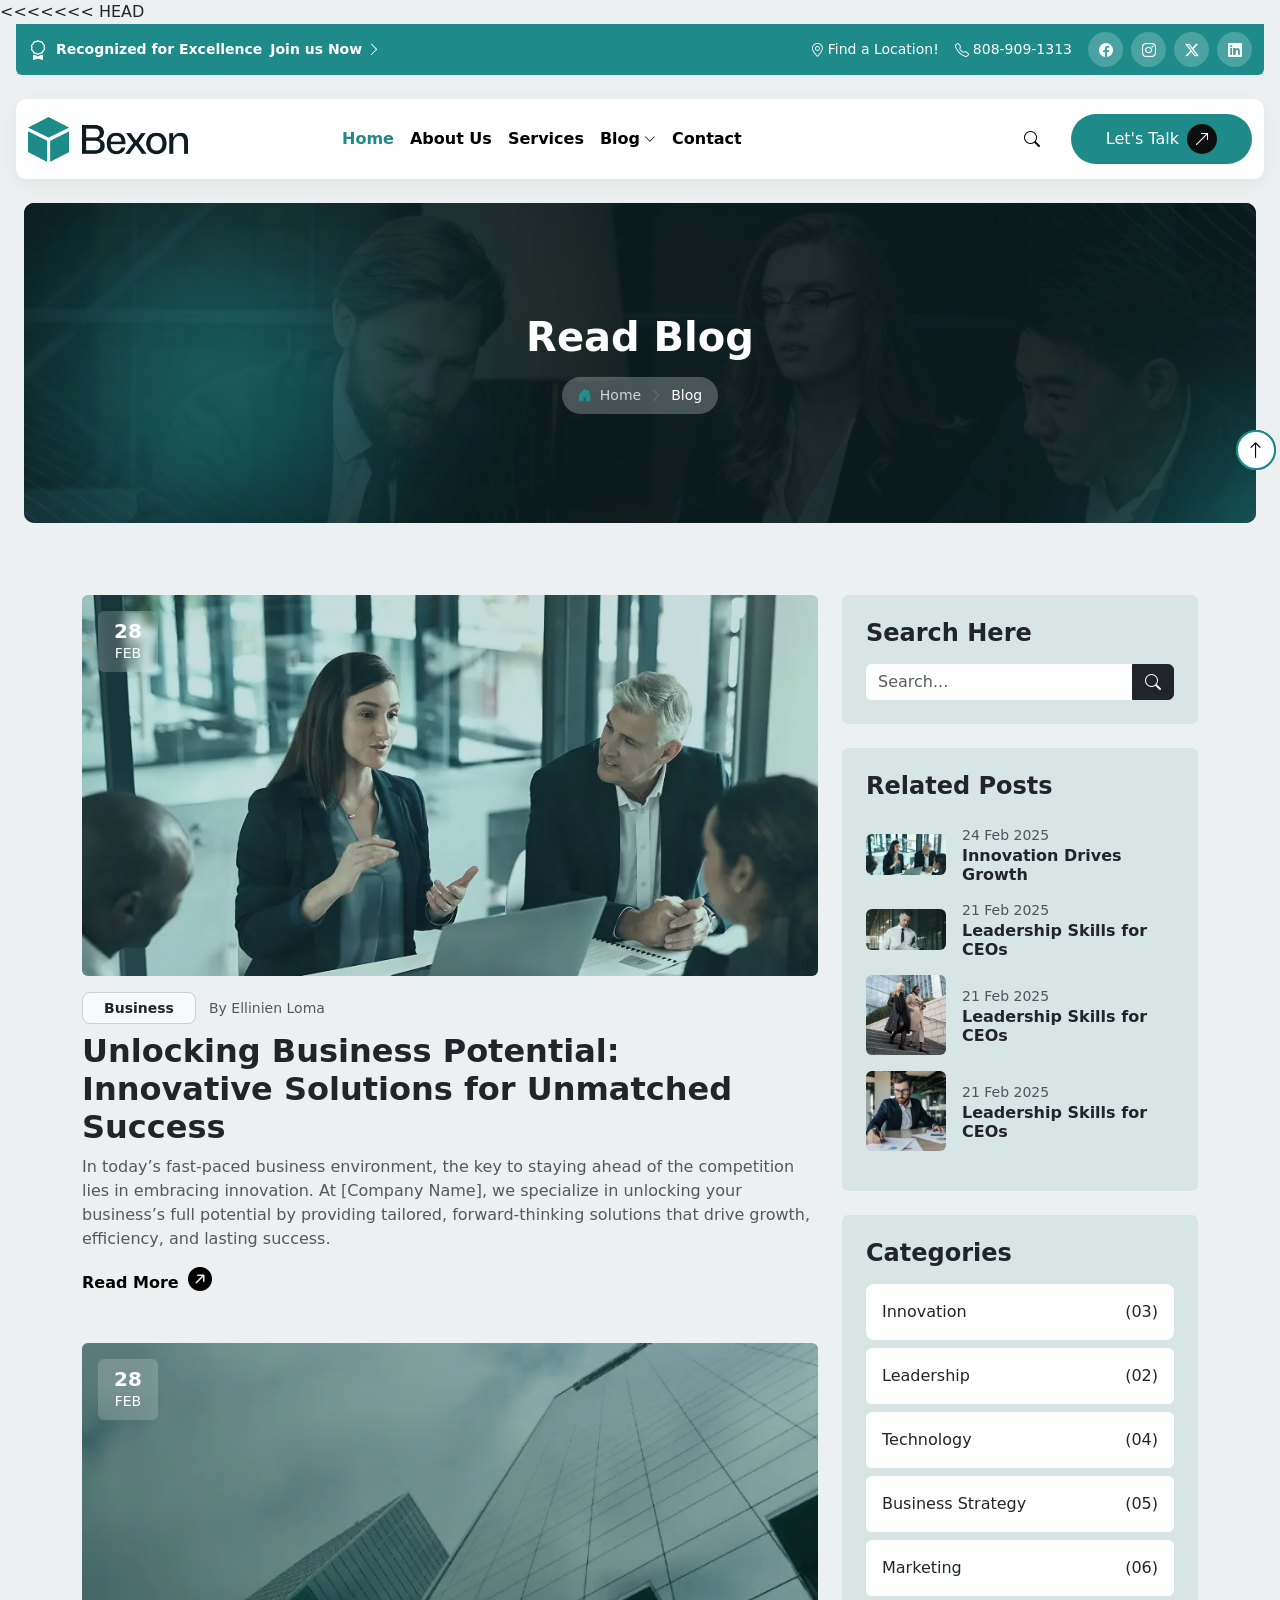
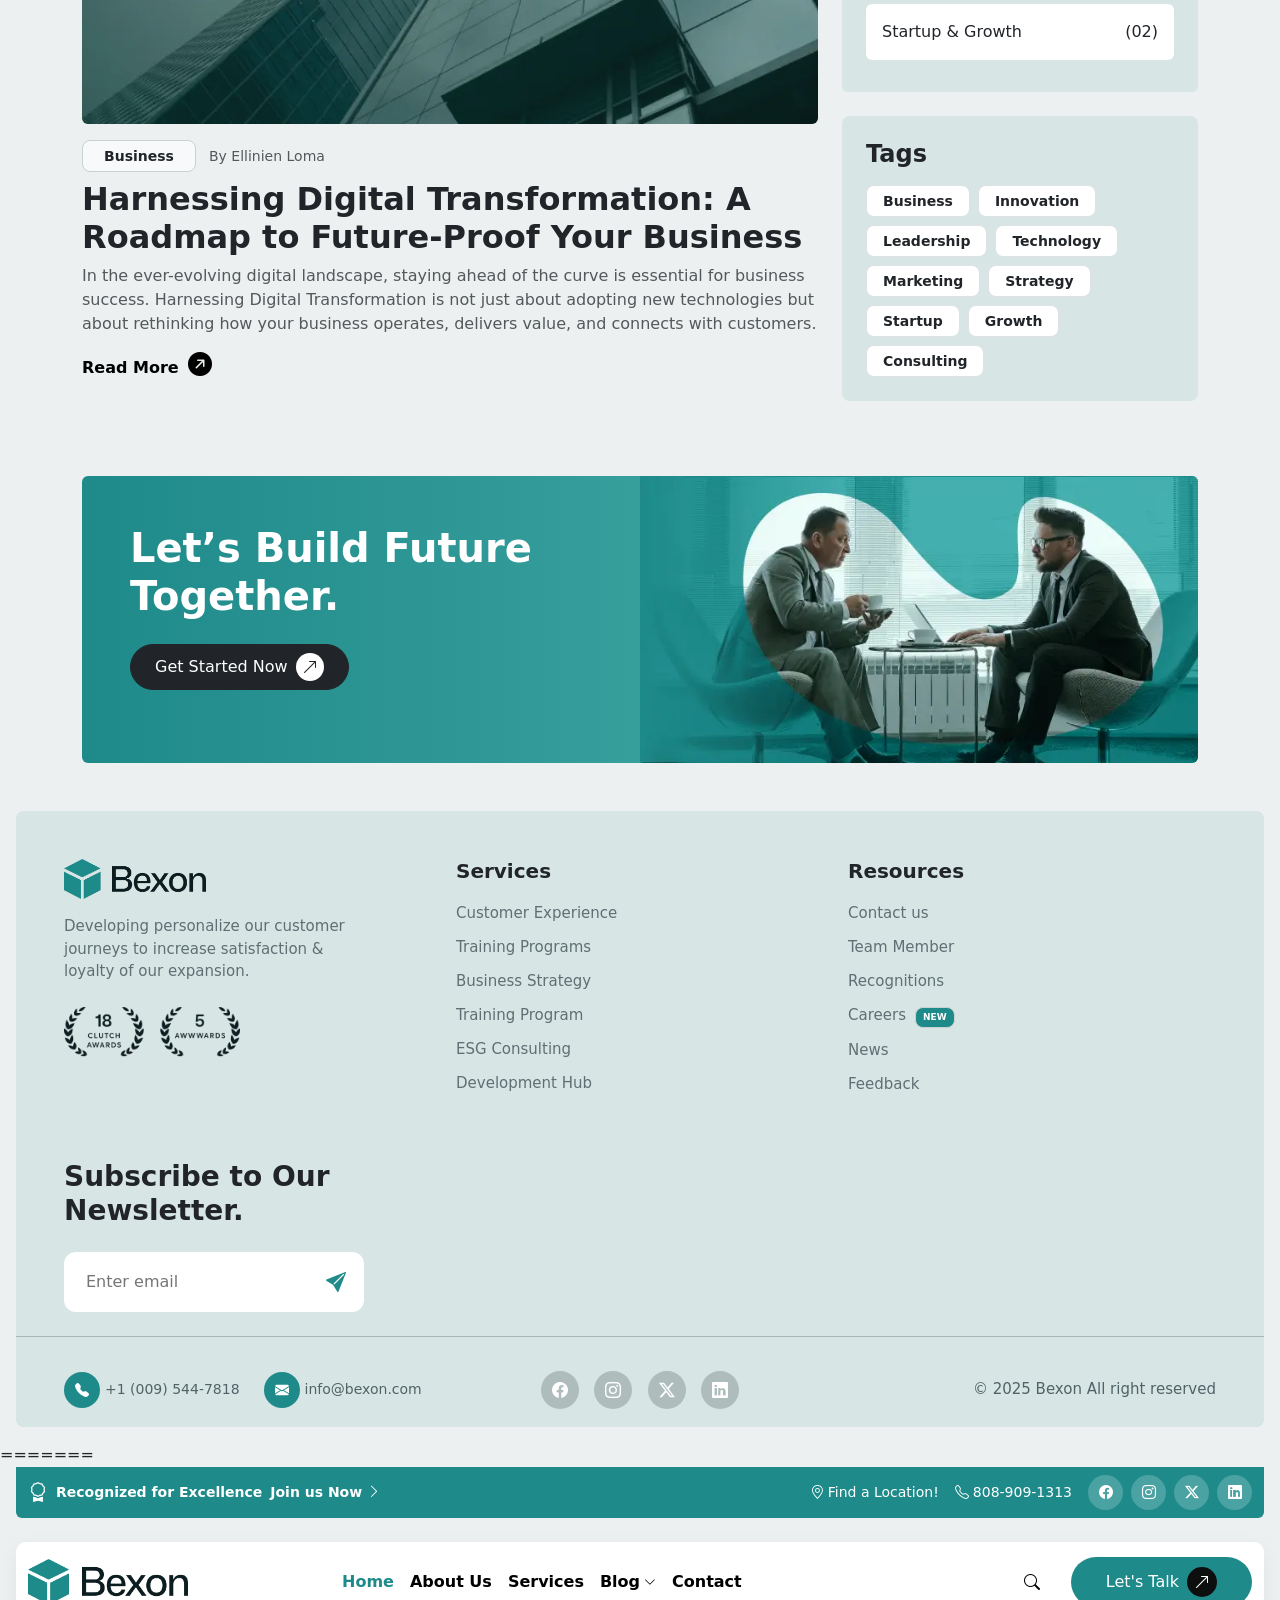
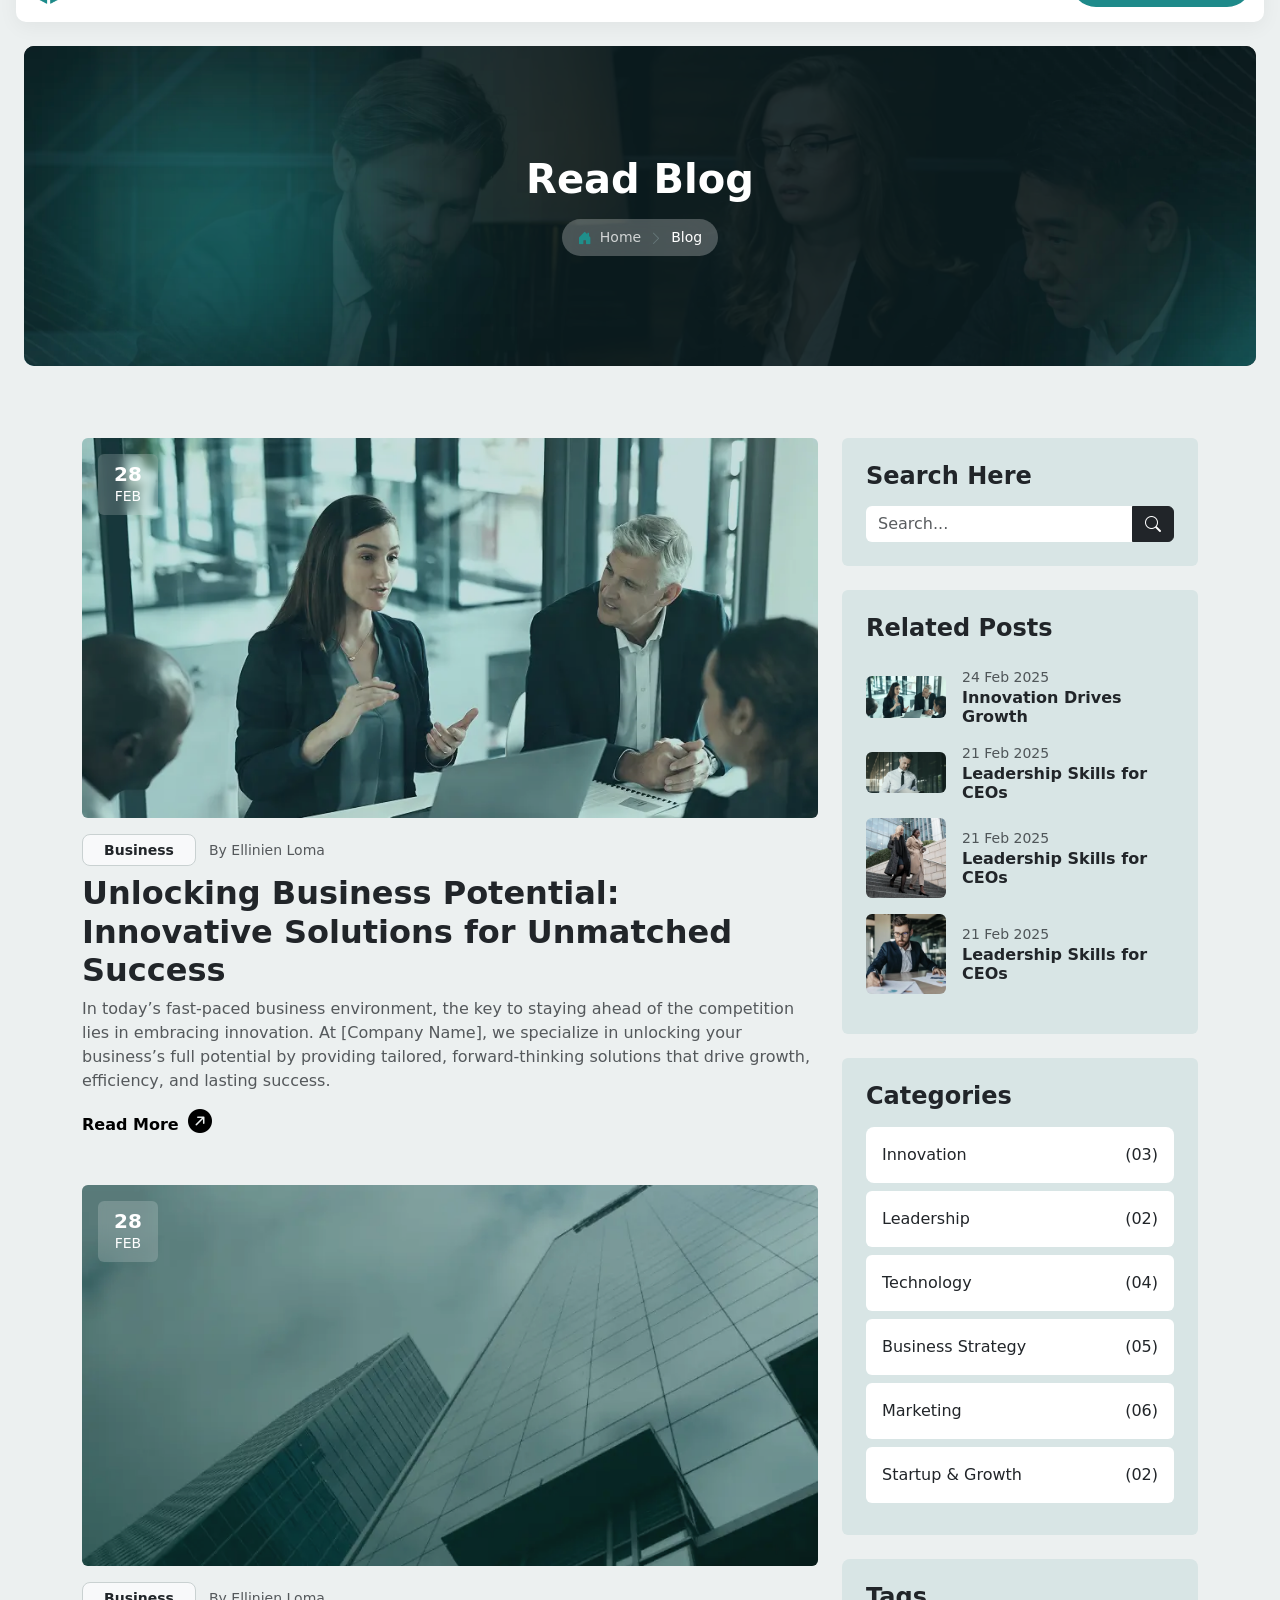
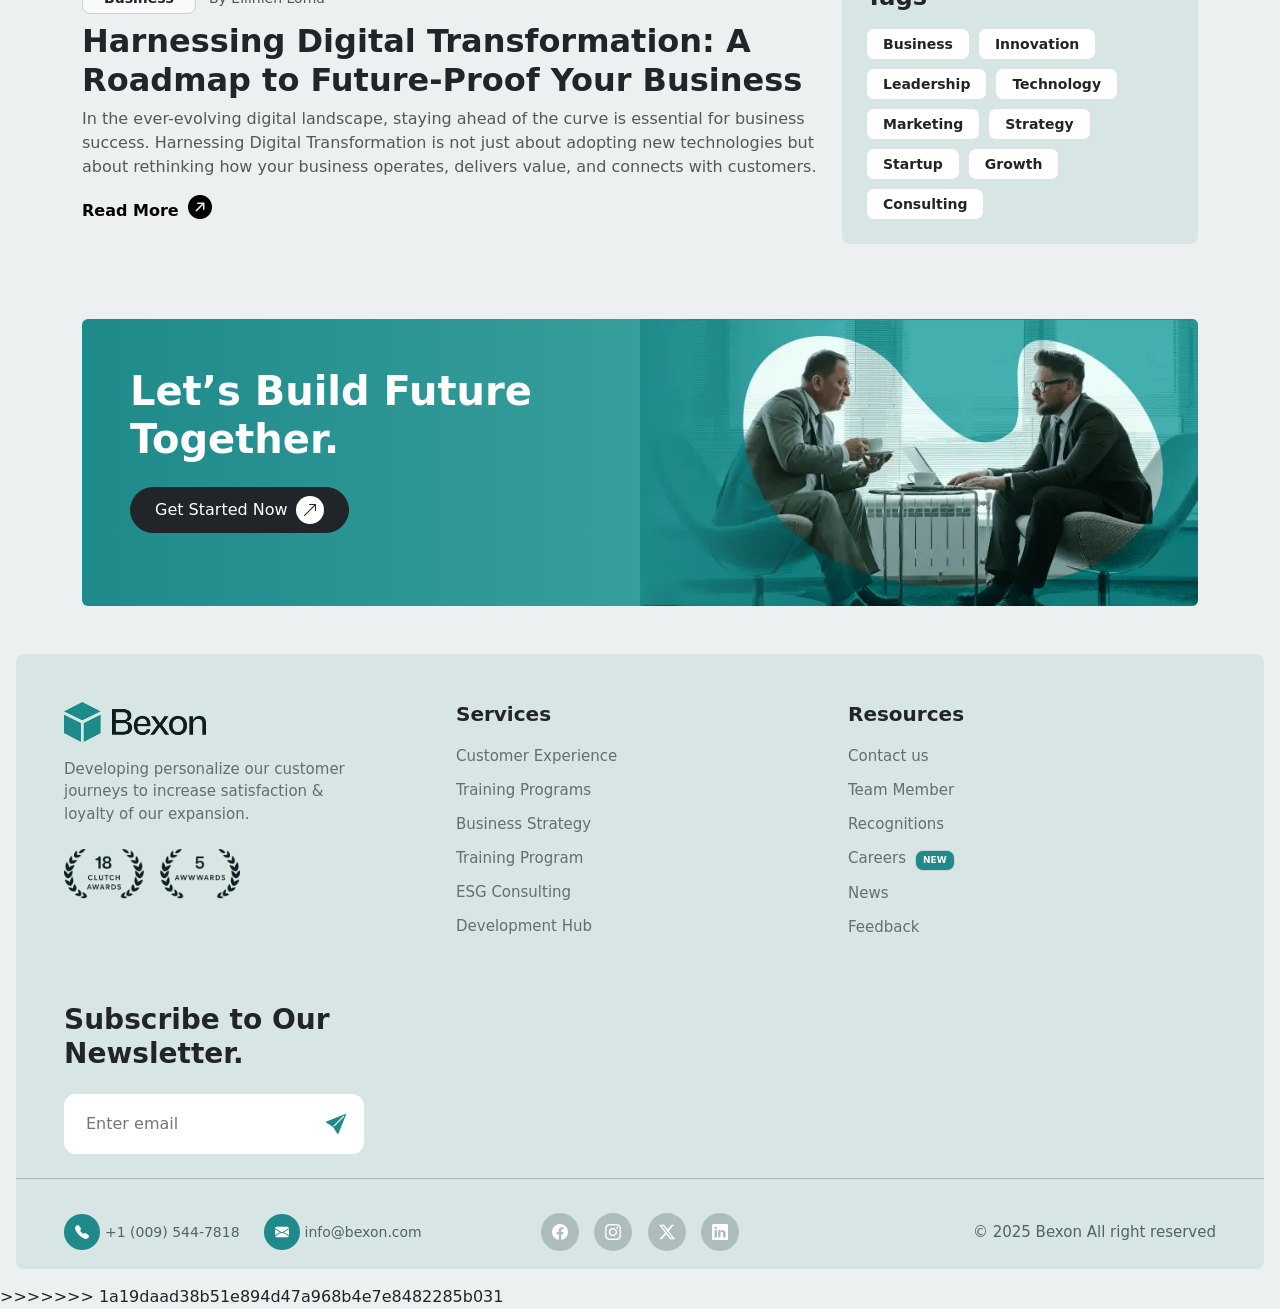
<file: blog.html>
<<<<<<< HEAD
<!doctype html>
<html lang="en">
<head>
  <meta charset="utf-8">
  <meta name="viewport" content="width=device-width, initial-scale=1">
  <title>Bexon | Blog</title>
  <link href="https://cdn.jsdelivr.net/npm/bootstrap@5.3.2/dist/css/bootstrap.min.css" rel="stylesheet">
  <link href="https://cdn.jsdelivr.net/npm/bootstrap-icons@1.11.1/font/bootstrap-icons.css" rel="stylesheet">
  <link rel="stylesheet" href="/assets/css/style.css">
</head>
<body>
  <header class="main-header px-3">
  <div class="top-bar rounded-bottom-2">
    <div class="container-fluid d-flex flex-column flex-md-row justify-content-between align-items-center gap-2">
      <div class="d-flex align-items-center gap-2 fw-semibold">
        <i class="bi bi-award fs-5"></i>
        <span>Recognized for Excellence</span>
        <a href="#">Join us Now <i class="bi bi-chevron-right"></i></a>
      </div>
      <div class="d-flex align-items-center gap-3">
        <span class="d-flex align-items-center gap-1"><i class="bi bi-geo-alt"></i> Find a Location!</span>
        <span class="d-flex align-items-center gap-1"><i class="bi bi-telephone"></i> 808-909-1313</span>
        <div class="d-flex gap-2 top-social">
          <a href="#"><i class="bi bi-facebook"></i></a>
          <a href="#"><i class="bi bi-instagram"></i></a>
          <a href="#"><i class="bi bi-twitter-x"></i></a>
          <a href="#"><i class="bi bi-linkedin"></i></a>
        </div>
      </div>
    </div>
  </div>
  <div class="header-bottom mt-4">
    <div class="container-fluid position-relative">
      <nav class="navbar navbar-expand-lg p-0 align-items-center w-100">
        <a href="#" class="logo mx-auto d-lg-none"><img src="assets/images/logo.webp" alt="Logo"></a>
        <a href="#" class="logo d-none d-lg-flex me-3"><img src="assets/images/logo.webp" alt="Logo"></a>
        <button class="navbar-toggler" type="button" data-bs-toggle="collapse" data-bs-target="#navbarCollapse" aria-controls="navbarCollapse" aria-expanded="false" aria-label="Toggle navigation">
          <span class="navbar-toggler-icon"></span>
        </button>
        <div class="collapse navbar-collapse" id="navbarCollapse">
          <ul class="navbar-nav mx-auto fw-semibold text-center text-lg-start">
            <li class="nav-item"><a class="nav-link active" href="index.html">Home</a></li>
            <li class="nav-item"><a class="nav-link" href="about.html">About Us</a></li>
            <li class="nav-item"><a class="nav-link" href="service.html">Services</a></li>
            <li class="nav-item dropdown">
              <a class="nav-link d-flex align-items-center justify-content-center gap-1" href="#" data-bs-toggle="dropdown">
                Blog <i class="bi bi-chevron-down blog-icon"></i>
              </a>
              <ul class="dropdown-menu">
                <li><a class="dropdown-item" href="blog.html">Blog</a></li>
                <li><a class="dropdown-item" href="blogdetail.html">Blog Details</a></li>
              </ul>
            </li>
            <li class="nav-item"><a class="nav-link" href="contact.html">Contact</a></li>
          </ul>
          <div class="ms-auto d-flex align-items-center gap-3 mt-3 mt-lg-0">
            <a href="#" class="search-btn"><i class="bi bi-search"></i></a>
            <a href="#" class="btn talk-btn">Let's Talk <i class="bi bi-arrow-up-right"></i></a>
          </div>
        </div>
      </nav>
    </div>
  </div>
</header>

  <section class="contact-sec py-4">
    <div class="container-fluid px-4">
      <div class="contact-hero d-flex align-items-center justify-content-center text-center">
        <div class="position-relative z-1">
          <h1 class="text-white fw-semibold mb-3">Read Blog</h1>
          <div
            class="d-inline-flex align-items-center  inner gap-2 px-3 py-2 rounded-pill bg-white bg-opacity-25 text-white small">
            <i class="bi bi-house-door-fill" style="color: #1f8f8b;"></i>
            <span class="opacity-75">Home</span>
            <i class="bi bi-chevron-right" style="color: #67787a;"></i>
            <span class="fw-medium">Blog</span>
          </div>
        </div>
      </div>
    </div>
  </section>

  <section class="py-5">
    <div class="container">
      <div class="row g-4">
        <div class="col-lg-8">
        <div class="mb-5">
            <div class="position-relative overflow-hidden rounded-2">
              <img src="assets/images/blog-1.webp" class="img-fluid w-100">
              <div class="position-absolute top-0 start-0 w-100 h-100" style="background:rgb(39 88 85 / 20%);"></div>
              <div class="position-absolute top-0 start-0 m-3 px-3 py-2 rounded-2 text-white text-center"
                style="background:rgba(255,255,255,0.18); backdrop-filter: blur(4px);">
                <h5 class="mb-0 fw-bold">28</h5>
                <small>FEB</small>
              </div>
            </div>
            <div class="mt-3">
              <span class="badge bg-light text-dark me-2">Business</span>
              <small class="text-muted">By Ellinien Loma</small>
              <h2 class="fw-semibold mt-2">
                <a href="blogdetail.html" class="text-dark text-decoration-none">
                  Unlocking Business Potential: Innovative Solutions for Unmatched Success
                </a>
              </h2>
              <p class="text-muted">
                In today’s fast-paced business environment, the key to staying ahead of the competition lies in
                embracing innovation. At [Company Name], we specialize in unlocking your business’s full potential by
                providing tailored, forward-thinking solutions that drive growth, efficiency, and lasting success.
              </p>
              <a href="blogdetail.html" class="fw-semibold text-decoration-none read-more">
                Read More
                <i class="bi bi-arrow-up-right-circle-fill fs-4 ms-1"></i>
              </a>
            </div>
          </div>
          <div class="mb-5">
            <div class="position-relative overflow-hidden rounded-2">
              <img src="assets/images/blog-2.webp" class="img-fluid w-100">
              <div class="position-absolute top-0 start-0 w-100 h-100" style="background:rgb(39 88 85 / 20%);"></div>
              <div class="position-absolute top-0 start-0 m-3 px-3 py-2 rounded-2 text-white text-center"
                style="background:rgba(255,255,255,0.18); backdrop-filter: blur(4px);">
                <h5 class="mb-0 fw-bold">28</h5>
                <small>FEB</small>
              </div>
            </div>
            <div class="mt-3">
              <span class="badge bg-light text-dark me-2">Business</span>
              <small class="text-muted">By Ellinien Loma</small>
              <h2 class="fw-semibold mt-2">
                <a href="blogdetail.html" class="text-dark text-decoration-none">
                  Harnessing Digital Transformation: A Roadmap to Future-Proof Your Business
                </a>
              </h2>
              <p class="text-muted">
                In the ever-evolving digital landscape, staying ahead of the curve is essential for business success.
                Harnessing Digital Transformation is not just about adopting new technologies but about rethinking how
                your business operates, delivers value, and connects with customers.
              </p>
              <a href="blogdetail.html" class="fw-semibold text-decoration-none read-more">
                Read More
                <i class="bi bi-arrow-up-right-circle-fill fs-4 ms-1"></i>
              </a>
            </div>
          </div>
        </div>
        <div class="col-lg-4">
          <div class="rounded-2 p-4 mb-4" style="background:#d8e5e5;">
            <h4 class="fw-semibold mb-3">Search Here</h4>
            <div class="input-group">
              <input type="text" class="form-control border-0" placeholder="Search...">
              <button class="btn btn-dark">
                <i class="bi bi-search"></i>
              </button>
            </div>
          </div>
          <div class="rounded-2 p-4 mb-4" style="background:#d8e5e5;">
            <h4 class="fw-semibold mb-4">Related Posts</h4>
            <div class="d-flex align-items-center mb-3">
              <img src="assets/images/blog-1.webp" class="rounded-2 me-3" width="80">
              <div>
                <small class="text-muted d-block">24 Feb 2025</small>
                <h6 class="mb-0 fw-semibold"><a href="blogdetail.html" class="text-dark text-decoration-none">Innovation
                    Drives Growth</a></h6>
              </div>
            </div>
            <div class="d-flex align-items-center mb-3">
              <img src="assets/images/blog-3.webp" class="rounded-2 me-3" width="80">
              <div>
                <small class="text-muted d-block">21 Feb 2025</small>
                <h6 class="mb-0 fw-semibold"><a href="blogdetail.html" class="text-dark text-decoration-none">Leadership
                    Skills for CEOs</a></h6>
              </div>
            </div>
            <div class="d-flex align-items-center mb-3">
              <img src="assets/images/blog-9.webp" class="rounded-2 me-3" width="80">
              <div>
                <small class="text-muted d-block">21 Feb 2025</small>
                <h6 class="mb-0 fw-semibold"><a href="blogdetail.html" class="text-dark text-decoration-none">Leadership
                    Skills for CEOs</a></h6>
              </div>
            </div>
            <div class="d-flex align-items-center mb-3">
              <img src="assets/images/blog-10.webp" class="rounded-2 me-3" width="80">
              <div>
                <small class="text-muted d-block">21 Feb 2025</small>
                <h6 class="mb-0 fw-semibold"><a href="blogdetail.html" class="text-dark text-decoration-none">Leadership
                    Skills for CEOs</a></h6>
              </div>
            </div>
          </div>
          <div class="rounded-2 p-4 mb-4" style="background:#d8e5e5;">
            <h4 class="fw-semibold mb-3">Categories</h4>
            <div class="bg-white rounded-3 px-3 py-3 mb-2 d-flex justify-content-between">
              Innovation <span>(03)</span>
            </div>
            <div class="bg-white rounded-2 px-3 py-3 mb-2 d-flex justify-content-between">
              Leadership <span>(02)</span>
            </div>
            <div class="bg-white rounded-2 px-3 py-3 mb-2 d-flex justify-content-between">
              Technology <span>(04)</span>
            </div>
            <div class="bg-white rounded-2 px-3 py-3 mb-2 d-flex justify-content-between">
              Business Strategy <span>(05)</span>
            </div>
            <div class="bg-white rounded-2 px-3 py-3 mb-2 d-flex justify-content-between">
              Marketing <span>(06)</span>
            </div>
            <div class="bg-white rounded-2 px-3 py-3 mb-2 d-flex justify-content-between">
              Startup & Growth <span>(02)</span>
            </div>
          </div>
          <div class="rounded-3 p-4 mb-4" style="background:#d8e5e5;">
            <h4 class="fw-semibold mb-3">Tags</h4>
            <div class="d-flex flex-wrap gap-2">
              <span class="badge bg-white border text-dark px-3 py-2">Business</span>
              <span class="badge bg-white border text-dark px-3 py-2">Innovation</span>
              <span class="badge bg-white border text-dark px-3 py-2">Leadership</span>
              <span class="badge bg-white border text-dark px-3 py-2">Technology</span>
              <span class="badge bg-white border text-dark px-3 py-2">Marketing</span>
              <span class="badge bg-white border text-dark px-3 py-2">Strategy</span>
              <span class="badge bg-white border text-dark px-3 py-2">Startup</span>
              <span class="badge bg-white border text-dark px-3 py-2">Growth</span>
              <span class="badge bg-white border text-dark px-3 py-2">Consulting</span>
            </div>
          </div>
        </div>
      </div>
    </div>
  </section>

  <section class="cta-section pb-5">
    <div class="container">
      <div class="cta-box rounded-2 text-white overflow-hidden">
        <div class="row g-0">
          <div class="col-lg-6 p-5">
            <h1 class="fw-semibold mb-4">
              Let’s Build Future<br> Together.
            </h1>
            <a href="#" class="btn btn-dark rounded-pill get-btn d-inline-flex align-items-center px-4 py-2">
              Get Started Now
              <span class="ms-2 bg-white text-dark rounded-circle d-flex align-items-center justify-content-center"
                style="width:28px;height:28px;">
                <i class="bi bi-arrow-up-right"></i>
              </span>
            </a>
          </div>
          <div class="col-lg-6 text-end">
            <img src="assets/images/cta-bg.webp" class="img-fluid h-100 object-fit-cover" alt="">
          </div>
        </div>
      </div>
    </div>
  </section>
  
   <footer class="footer-section pt-5 pb-0 mx-3 rounded-3">
    <div class="container-fluid px-5">
      <div class="row gy-4 mb-5">
        <div class="col-lg-4">
          <img src="assets/images/logo (1).webp" height="40" class="mb-3">
          <p class="footer-text">
            Developing personalize our customer <br>
            journeys to increase satisfaction & <br>
            loyalty of our expansion.
          </p>
          <div class="d-flex gap-3 mt-4">
            <img src="assets/images/footer award 1.webp" height="50">
            <img src="assets/images/footer award 2.webp" height="50">
          </div>
        </div>
        <div class="col-lg-4">
          <h5 class="footer-title">Services</h5>
          <ul class="list-unstyled footer-links">
            <li><a href="#">Customer Experience</a></li>
            <li><a href="#">Training Programs</a></li>
            <li><a href="#">Business Strategy</a></li>
            <li><a href="#">Training Program</a></li>
            <li><a href="#">ESG Consulting</a></li>
            <li><a href="#">Development Hub</a></li>
          </ul>
        </div>
        <div class="col-lg-4">
          <h5 class="footer-title">Resources</h5>
          <ul class="list-unstyled footer-links">
            <li><a href="#">Contact us</a></li>
            <li><a href="#">Team Member</a></li>
            <li><a href="#">Recognitions</a></li>
            <li>
              <a href="#">Careers</a>
              <span class="badge ms-1"
                style="background:#1e8a8a;font-size:9px;color: white;padding: 5px 7px;">NEW</span>
            </li>
            <li><a href="#">News</a></li>
            <li><a href="#">Feedback</a></li>
          </ul>
        </div>
      </div>
      <div class="row mb-4">
        <div class="col-lg-6">
          <h2 class="newsletter-title">
            Subscribe to Our <br> Newsletter.
          </h2>
          <div class="newsletter-box mt-4">
            <input type="email" placeholder="Enter email">
            <button><i class="bi bi-send-fill"></i></button>
          </div>
        </div>
      </div>
    </div>
    <hr>
    <div class="footer-bottom my-3 rounded-3">
      <div class="container-fluid px-5">
        <div class="row align-items-center gy-3">
          <div class="col-lg-4 d-flex gap-4 footer-contact">
            <span>
              <span class="icon-circle-sm"><i class="bi bi-telephone-fill" style="color: white;"></i></span>
              +1 (009) 544-7818
            </span>
            <span>
              <span class="icon-circle-sm"><i class="bi bi-envelope-fill" style="color: white;"></i></span>
              info@bexon.com
            </span>
          </div>
          <div class="col-lg-4 text-center">
            <span class="social-circle"><i class="bi bi-facebook"></i></span>
            <span class="social-circle"><i class="bi bi-instagram"></i></span>
            <span class="social-circle"><i class="bi bi-twitter-x"></i></span>
            <span class="social-circle"><i class="bi bi-linkedin"></i></span>
          </div>
          <div class="col-lg-4 text-lg-end footer-copy">
            © 2025 Bexon All right reserved
          </div>
        </div>
      </div>
      <a href="#" class="scroll-top">
        <i class="bi bi-arrow-up"></i>
      </a>
    </div>
  </footer>
  <script src="https://cdn.jsdelivr.net/npm/bootstrap@5.3.2/dist/js/bootstrap.bundle.min.js"></script>
</body>
=======
<!doctype html>
<html lang="en">
<head>
  <meta charset="utf-8">
  <meta name="viewport" content="width=device-width, initial-scale=1">
  <title>Bexon | Blog</title>
  <link href="https://cdn.jsdelivr.net/npm/bootstrap@5.3.2/dist/css/bootstrap.min.css" rel="stylesheet">
  <link href="https://cdn.jsdelivr.net/npm/bootstrap-icons@1.11.1/font/bootstrap-icons.css" rel="stylesheet">
  <link rel="stylesheet" href="/assets/css/style.css">
</head>
<body>
  <header class="main-header px-3">
  <div class="top-bar rounded-bottom-2">
    <div class="container-fluid d-flex flex-column flex-md-row justify-content-between align-items-center gap-2">
      <div class="d-flex align-items-center gap-2 fw-semibold">
        <i class="bi bi-award fs-5"></i>
        <span>Recognized for Excellence</span>
        <a href="#">Join us Now <i class="bi bi-chevron-right"></i></a>
      </div>
      <div class="d-flex align-items-center gap-3">
        <span class="d-flex align-items-center gap-1"><i class="bi bi-geo-alt"></i> Find a Location!</span>
        <span class="d-flex align-items-center gap-1"><i class="bi bi-telephone"></i> 808-909-1313</span>
        <div class="d-flex gap-2 top-social">
          <a href="#"><i class="bi bi-facebook"></i></a>
          <a href="#"><i class="bi bi-instagram"></i></a>
          <a href="#"><i class="bi bi-twitter-x"></i></a>
          <a href="#"><i class="bi bi-linkedin"></i></a>
        </div>
      </div>
    </div>
  </div>
  <div class="header-bottom mt-4">
    <div class="container-fluid position-relative">
      <nav class="navbar navbar-expand-lg p-0 align-items-center w-100">
        <a href="#" class="logo mx-auto d-lg-none"><img src="assets/images/logo.webp" alt="Logo"></a>
        <a href="#" class="logo d-none d-lg-flex me-3"><img src="assets/images/logo.webp" alt="Logo"></a>
        <button class="navbar-toggler" type="button" data-bs-toggle="collapse" data-bs-target="#navbarCollapse" aria-controls="navbarCollapse" aria-expanded="false" aria-label="Toggle navigation">
          <span class="navbar-toggler-icon"></span>
        </button>
        <div class="collapse navbar-collapse" id="navbarCollapse">
          <ul class="navbar-nav mx-auto fw-semibold text-center text-lg-start">
            <li class="nav-item"><a class="nav-link active" href="index.html">Home</a></li>
            <li class="nav-item"><a class="nav-link" href="about.html">About Us</a></li>
            <li class="nav-item"><a class="nav-link" href="service.html">Services</a></li>
            <li class="nav-item dropdown">
              <a class="nav-link d-flex align-items-center justify-content-center gap-1" href="#" data-bs-toggle="dropdown">
                Blog <i class="bi bi-chevron-down blog-icon"></i>
              </a>
              <ul class="dropdown-menu">
                <li><a class="dropdown-item" href="blog.html">Blog</a></li>
                <li><a class="dropdown-item" href="blogdetail.html">Blog Details</a></li>
              </ul>
            </li>
            <li class="nav-item"><a class="nav-link" href="contact.html">Contact</a></li>
          </ul>
          <div class="ms-auto d-flex align-items-center gap-3 mt-3 mt-lg-0">
            <a href="#" class="search-btn"><i class="bi bi-search"></i></a>
            <a href="#" class="btn talk-btn">Let's Talk <i class="bi bi-arrow-up-right"></i></a>
          </div>
        </div>
      </nav>
    </div>
  </div>
</header>

  <section class="contact-sec py-4">
    <div class="container-fluid px-4">
      <div class="contact-hero d-flex align-items-center justify-content-center text-center">
        <div class="position-relative z-1">
          <h1 class="text-white fw-semibold mb-3">Read Blog</h1>
          <div
            class="d-inline-flex align-items-center  inner gap-2 px-3 py-2 rounded-pill bg-white bg-opacity-25 text-white small">
            <i class="bi bi-house-door-fill" style="color: #1f8f8b;"></i>
            <span class="opacity-75">Home</span>
            <i class="bi bi-chevron-right" style="color: #67787a;"></i>
            <span class="fw-medium">Blog</span>
          </div>
        </div>
      </div>
    </div>
  </section>

  <section class="py-5">
    <div class="container">
      <div class="row g-4">
        <div class="col-lg-8">
        <div class="mb-5">
            <div class="position-relative overflow-hidden rounded-2">
              <img src="assets/images/blog-1.webp" class="img-fluid w-100">
              <div class="position-absolute top-0 start-0 w-100 h-100" style="background:rgb(39 88 85 / 20%);"></div>
              <div class="position-absolute top-0 start-0 m-3 px-3 py-2 rounded-2 text-white text-center"
                style="background:rgba(255,255,255,0.18); backdrop-filter: blur(4px);">
                <h5 class="mb-0 fw-bold">28</h5>
                <small>FEB</small>
              </div>
            </div>
            <div class="mt-3">
              <span class="badge bg-light text-dark me-2">Business</span>
              <small class="text-muted">By Ellinien Loma</small>
              <h2 class="fw-semibold mt-2">
                <a href="blogdetail.html" class="text-dark text-decoration-none">
                  Unlocking Business Potential: Innovative Solutions for Unmatched Success
                </a>
              </h2>
              <p class="text-muted">
                In today’s fast-paced business environment, the key to staying ahead of the competition lies in
                embracing innovation. At [Company Name], we specialize in unlocking your business’s full potential by
                providing tailored, forward-thinking solutions that drive growth, efficiency, and lasting success.
              </p>
              <a href="blogdetail.html" class="fw-semibold text-decoration-none read-more">
                Read More
                <i class="bi bi-arrow-up-right-circle-fill fs-4 ms-1"></i>
              </a>
            </div>
          </div>
          <div class="mb-5">
            <div class="position-relative overflow-hidden rounded-2">
              <img src="assets/images/blog-2.webp" class="img-fluid w-100">
              <div class="position-absolute top-0 start-0 w-100 h-100" style="background:rgb(39 88 85 / 20%);"></div>
              <div class="position-absolute top-0 start-0 m-3 px-3 py-2 rounded-2 text-white text-center"
                style="background:rgba(255,255,255,0.18); backdrop-filter: blur(4px);">
                <h5 class="mb-0 fw-bold">28</h5>
                <small>FEB</small>
              </div>
            </div>
            <div class="mt-3">
              <span class="badge bg-light text-dark me-2">Business</span>
              <small class="text-muted">By Ellinien Loma</small>
              <h2 class="fw-semibold mt-2">
                <a href="blogdetail.html" class="text-dark text-decoration-none">
                  Harnessing Digital Transformation: A Roadmap to Future-Proof Your Business
                </a>
              </h2>
              <p class="text-muted">
                In the ever-evolving digital landscape, staying ahead of the curve is essential for business success.
                Harnessing Digital Transformation is not just about adopting new technologies but about rethinking how
                your business operates, delivers value, and connects with customers.
              </p>
              <a href="blogdetail.html" class="fw-semibold text-decoration-none read-more">
                Read More
                <i class="bi bi-arrow-up-right-circle-fill fs-4 ms-1"></i>
              </a>
            </div>
          </div>
        </div>
        <div class="col-lg-4">
          <div class="rounded-2 p-4 mb-4" style="background:#d8e5e5;">
            <h4 class="fw-semibold mb-3">Search Here</h4>
            <div class="input-group">
              <input type="text" class="form-control border-0" placeholder="Search...">
              <button class="btn btn-dark">
                <i class="bi bi-search"></i>
              </button>
            </div>
          </div>
          <div class="rounded-2 p-4 mb-4" style="background:#d8e5e5;">
            <h4 class="fw-semibold mb-4">Related Posts</h4>
            <div class="d-flex align-items-center mb-3">
              <img src="assets/images/blog-1.webp" class="rounded-2 me-3" width="80">
              <div>
                <small class="text-muted d-block">24 Feb 2025</small>
                <h6 class="mb-0 fw-semibold"><a href="blogdetail.html" class="text-dark text-decoration-none">Innovation
                    Drives Growth</a></h6>
              </div>
            </div>
            <div class="d-flex align-items-center mb-3">
              <img src="assets/images/blog-3.webp" class="rounded-2 me-3" width="80">
              <div>
                <small class="text-muted d-block">21 Feb 2025</small>
                <h6 class="mb-0 fw-semibold"><a href="blogdetail.html" class="text-dark text-decoration-none">Leadership
                    Skills for CEOs</a></h6>
              </div>
            </div>
            <div class="d-flex align-items-center mb-3">
              <img src="assets/images/blog-9.webp" class="rounded-2 me-3" width="80">
              <div>
                <small class="text-muted d-block">21 Feb 2025</small>
                <h6 class="mb-0 fw-semibold"><a href="blogdetail.html" class="text-dark text-decoration-none">Leadership
                    Skills for CEOs</a></h6>
              </div>
            </div>
            <div class="d-flex align-items-center mb-3">
              <img src="assets/images/blog-10.webp" class="rounded-2 me-3" width="80">
              <div>
                <small class="text-muted d-block">21 Feb 2025</small>
                <h6 class="mb-0 fw-semibold"><a href="blogdetail.html" class="text-dark text-decoration-none">Leadership
                    Skills for CEOs</a></h6>
              </div>
            </div>
          </div>
          <div class="rounded-2 p-4 mb-4" style="background:#d8e5e5;">
            <h4 class="fw-semibold mb-3">Categories</h4>
            <div class="bg-white rounded-3 px-3 py-3 mb-2 d-flex justify-content-between">
              Innovation <span>(03)</span>
            </div>
            <div class="bg-white rounded-2 px-3 py-3 mb-2 d-flex justify-content-between">
              Leadership <span>(02)</span>
            </div>
            <div class="bg-white rounded-2 px-3 py-3 mb-2 d-flex justify-content-between">
              Technology <span>(04)</span>
            </div>
            <div class="bg-white rounded-2 px-3 py-3 mb-2 d-flex justify-content-between">
              Business Strategy <span>(05)</span>
            </div>
            <div class="bg-white rounded-2 px-3 py-3 mb-2 d-flex justify-content-between">
              Marketing <span>(06)</span>
            </div>
            <div class="bg-white rounded-2 px-3 py-3 mb-2 d-flex justify-content-between">
              Startup & Growth <span>(02)</span>
            </div>
          </div>
          <div class="rounded-3 p-4 mb-4" style="background:#d8e5e5;">
            <h4 class="fw-semibold mb-3">Tags</h4>
            <div class="d-flex flex-wrap gap-2">
              <span class="badge bg-white border text-dark px-3 py-2">Business</span>
              <span class="badge bg-white border text-dark px-3 py-2">Innovation</span>
              <span class="badge bg-white border text-dark px-3 py-2">Leadership</span>
              <span class="badge bg-white border text-dark px-3 py-2">Technology</span>
              <span class="badge bg-white border text-dark px-3 py-2">Marketing</span>
              <span class="badge bg-white border text-dark px-3 py-2">Strategy</span>
              <span class="badge bg-white border text-dark px-3 py-2">Startup</span>
              <span class="badge bg-white border text-dark px-3 py-2">Growth</span>
              <span class="badge bg-white border text-dark px-3 py-2">Consulting</span>
            </div>
          </div>
        </div>
      </div>
    </div>
  </section>

  <section class="cta-section pb-5">
    <div class="container">
      <div class="cta-box rounded-2 text-white overflow-hidden">
        <div class="row g-0">
          <div class="col-lg-6 p-5">
            <h1 class="fw-semibold mb-4">
              Let’s Build Future<br> Together.
            </h1>
            <a href="#" class="btn btn-dark rounded-pill get-btn d-inline-flex align-items-center px-4 py-2">
              Get Started Now
              <span class="ms-2 bg-white text-dark rounded-circle d-flex align-items-center justify-content-center"
                style="width:28px;height:28px;">
                <i class="bi bi-arrow-up-right"></i>
              </span>
            </a>
          </div>
          <div class="col-lg-6 text-end">
            <img src="assets/images/cta-bg.webp" class="img-fluid h-100 object-fit-cover" alt="">
          </div>
        </div>
      </div>
    </div>
  </section>
  
   <footer class="footer-section pt-5 pb-0 mx-3 rounded-3">
    <div class="container-fluid px-5">
      <div class="row gy-4 mb-5">
        <div class="col-lg-4">
          <img src="assets/images/logo (1).webp" height="40" class="mb-3">
          <p class="footer-text">
            Developing personalize our customer <br>
            journeys to increase satisfaction & <br>
            loyalty of our expansion.
          </p>
          <div class="d-flex gap-3 mt-4">
            <img src="assets/images/footer award 1.webp" height="50">
            <img src="assets/images/footer award 2.webp" height="50">
          </div>
        </div>
        <div class="col-lg-4">
          <h5 class="footer-title">Services</h5>
          <ul class="list-unstyled footer-links">
            <li><a href="#">Customer Experience</a></li>
            <li><a href="#">Training Programs</a></li>
            <li><a href="#">Business Strategy</a></li>
            <li><a href="#">Training Program</a></li>
            <li><a href="#">ESG Consulting</a></li>
            <li><a href="#">Development Hub</a></li>
          </ul>
        </div>
        <div class="col-lg-4">
          <h5 class="footer-title">Resources</h5>
          <ul class="list-unstyled footer-links">
            <li><a href="#">Contact us</a></li>
            <li><a href="#">Team Member</a></li>
            <li><a href="#">Recognitions</a></li>
            <li>
              <a href="#">Careers</a>
              <span class="badge ms-1"
                style="background:#1e8a8a;font-size:9px;color: white;padding: 5px 7px;">NEW</span>
            </li>
            <li><a href="#">News</a></li>
            <li><a href="#">Feedback</a></li>
          </ul>
        </div>
      </div>
      <div class="row mb-4">
        <div class="col-lg-6">
          <h2 class="newsletter-title">
            Subscribe to Our <br> Newsletter.
          </h2>
          <div class="newsletter-box mt-4">
            <input type="email" placeholder="Enter email">
            <button><i class="bi bi-send-fill"></i></button>
          </div>
        </div>
      </div>
    </div>
    <hr>
    <div class="footer-bottom my-3 rounded-3">
      <div class="container-fluid px-5">
        <div class="row align-items-center gy-3">
          <div class="col-lg-4 d-flex gap-4 footer-contact">
            <span>
              <span class="icon-circle-sm"><i class="bi bi-telephone-fill" style="color: white;"></i></span>
              +1 (009) 544-7818
            </span>
            <span>
              <span class="icon-circle-sm"><i class="bi bi-envelope-fill" style="color: white;"></i></span>
              info@bexon.com
            </span>
          </div>
          <div class="col-lg-4 text-center">
            <span class="social-circle"><i class="bi bi-facebook"></i></span>
            <span class="social-circle"><i class="bi bi-instagram"></i></span>
            <span class="social-circle"><i class="bi bi-twitter-x"></i></span>
            <span class="social-circle"><i class="bi bi-linkedin"></i></span>
          </div>
          <div class="col-lg-4 text-lg-end footer-copy">
            © 2025 Bexon All right reserved
          </div>
        </div>
      </div>
      <a href="#" class="scroll-top">
        <i class="bi bi-arrow-up"></i>
      </a>
    </div>
  </footer>
  <script src="https://cdn.jsdelivr.net/npm/bootstrap@5.3.2/dist/js/bootstrap.bundle.min.js"></script>
</body>
>>>>>>> 1a19daad38b51e894d47a968b4e7e8482285b031
</html>
</file>
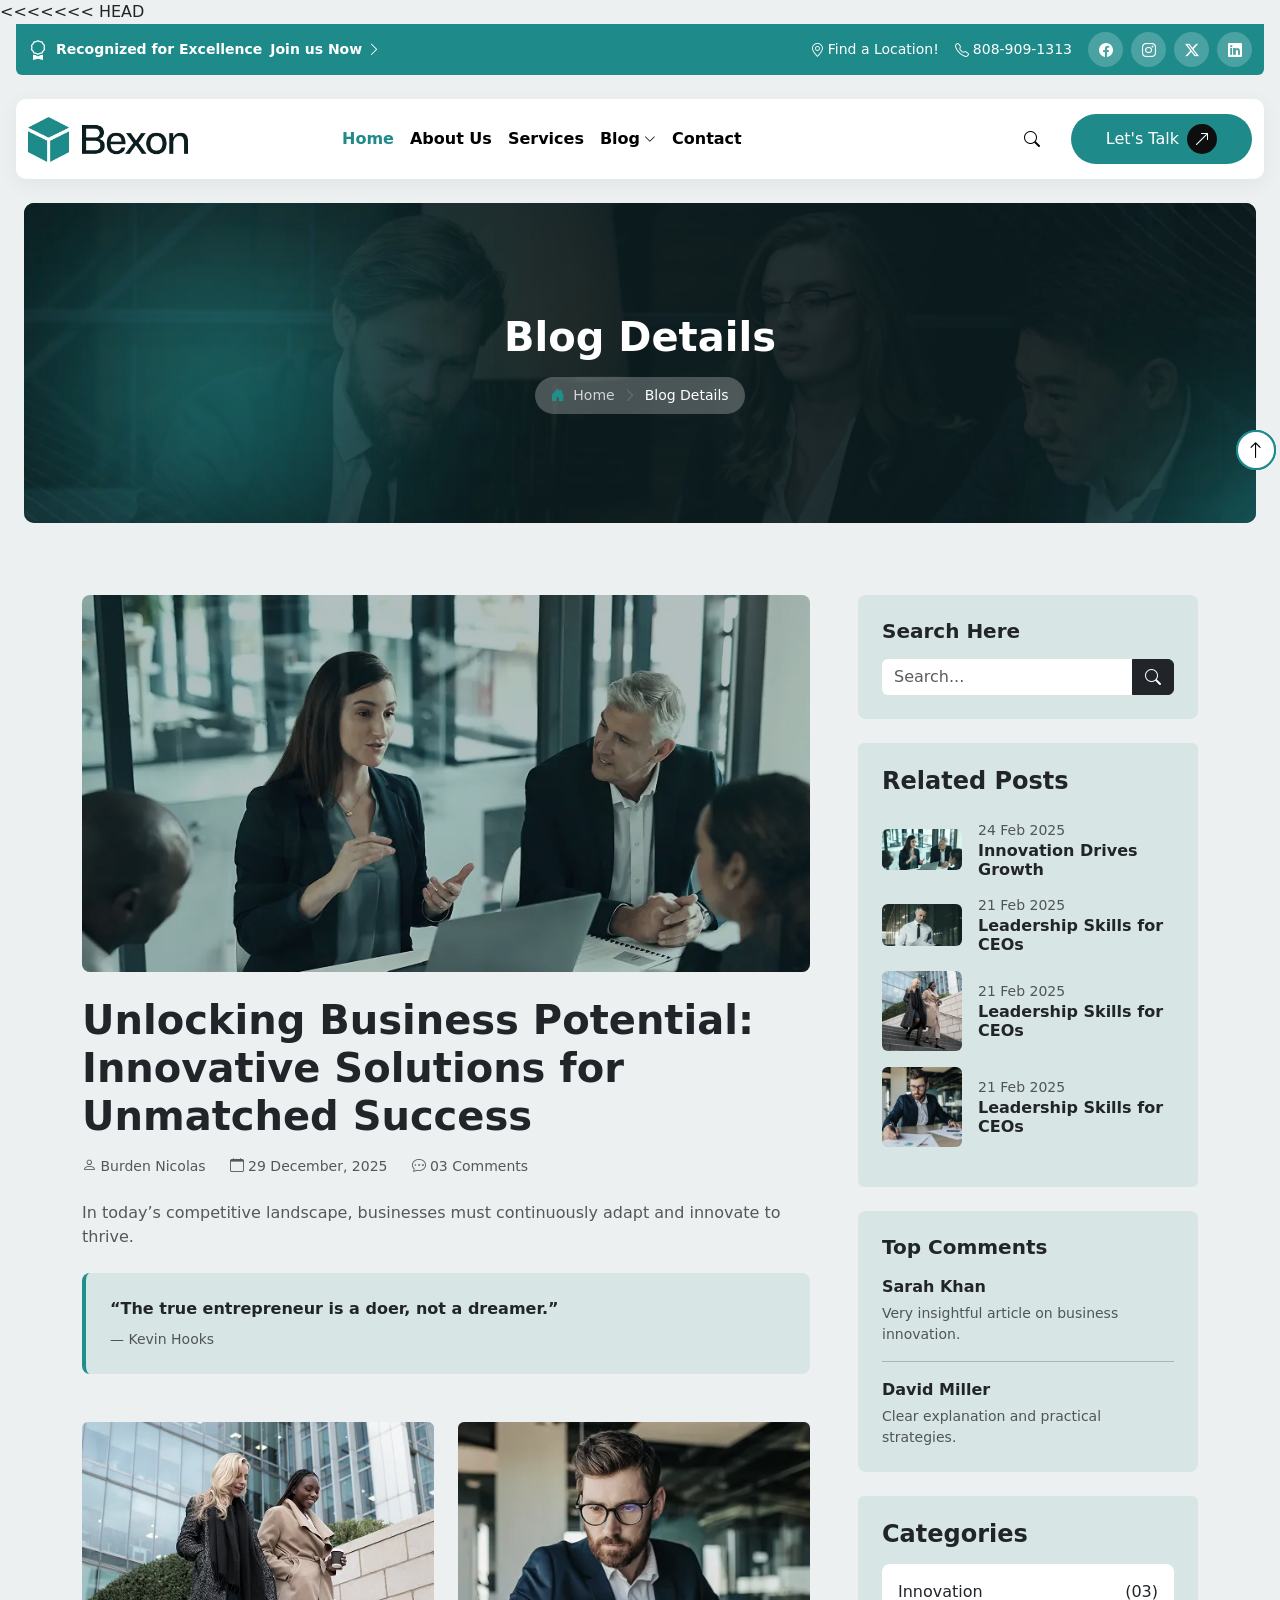
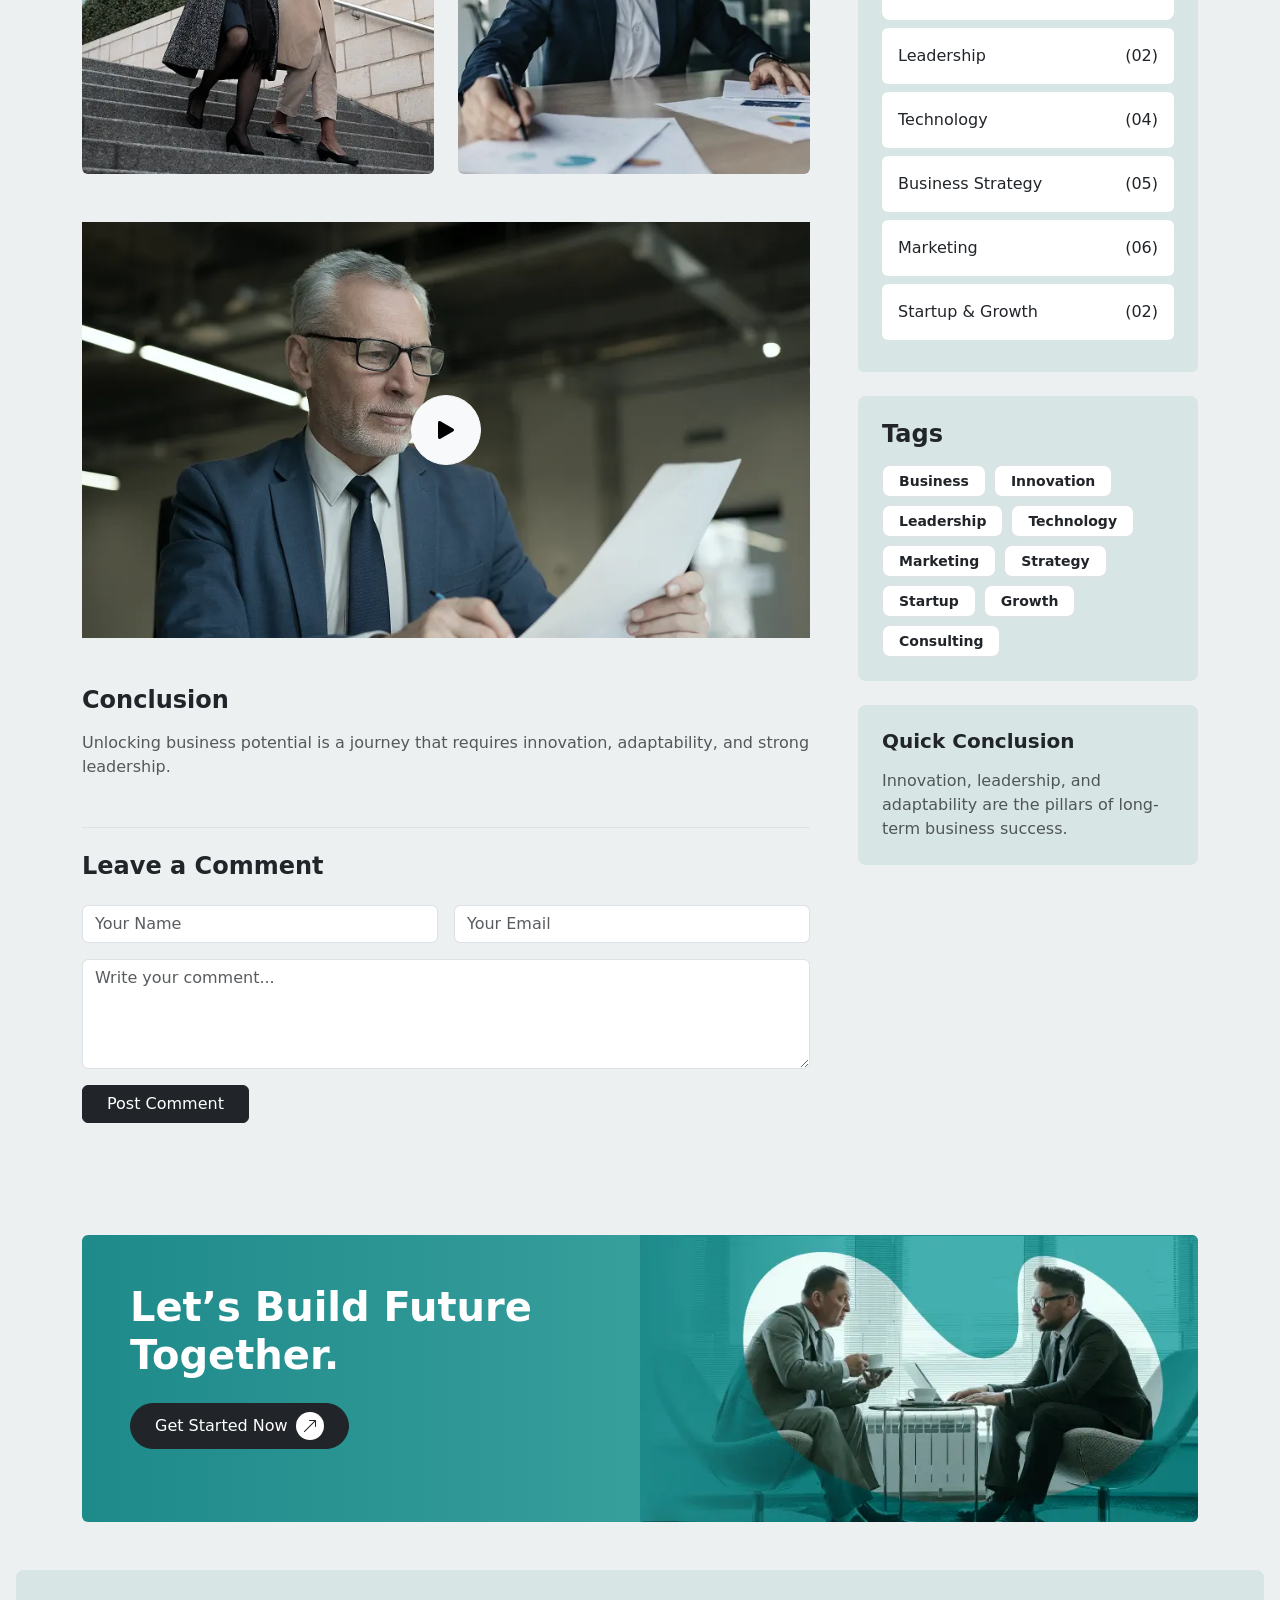
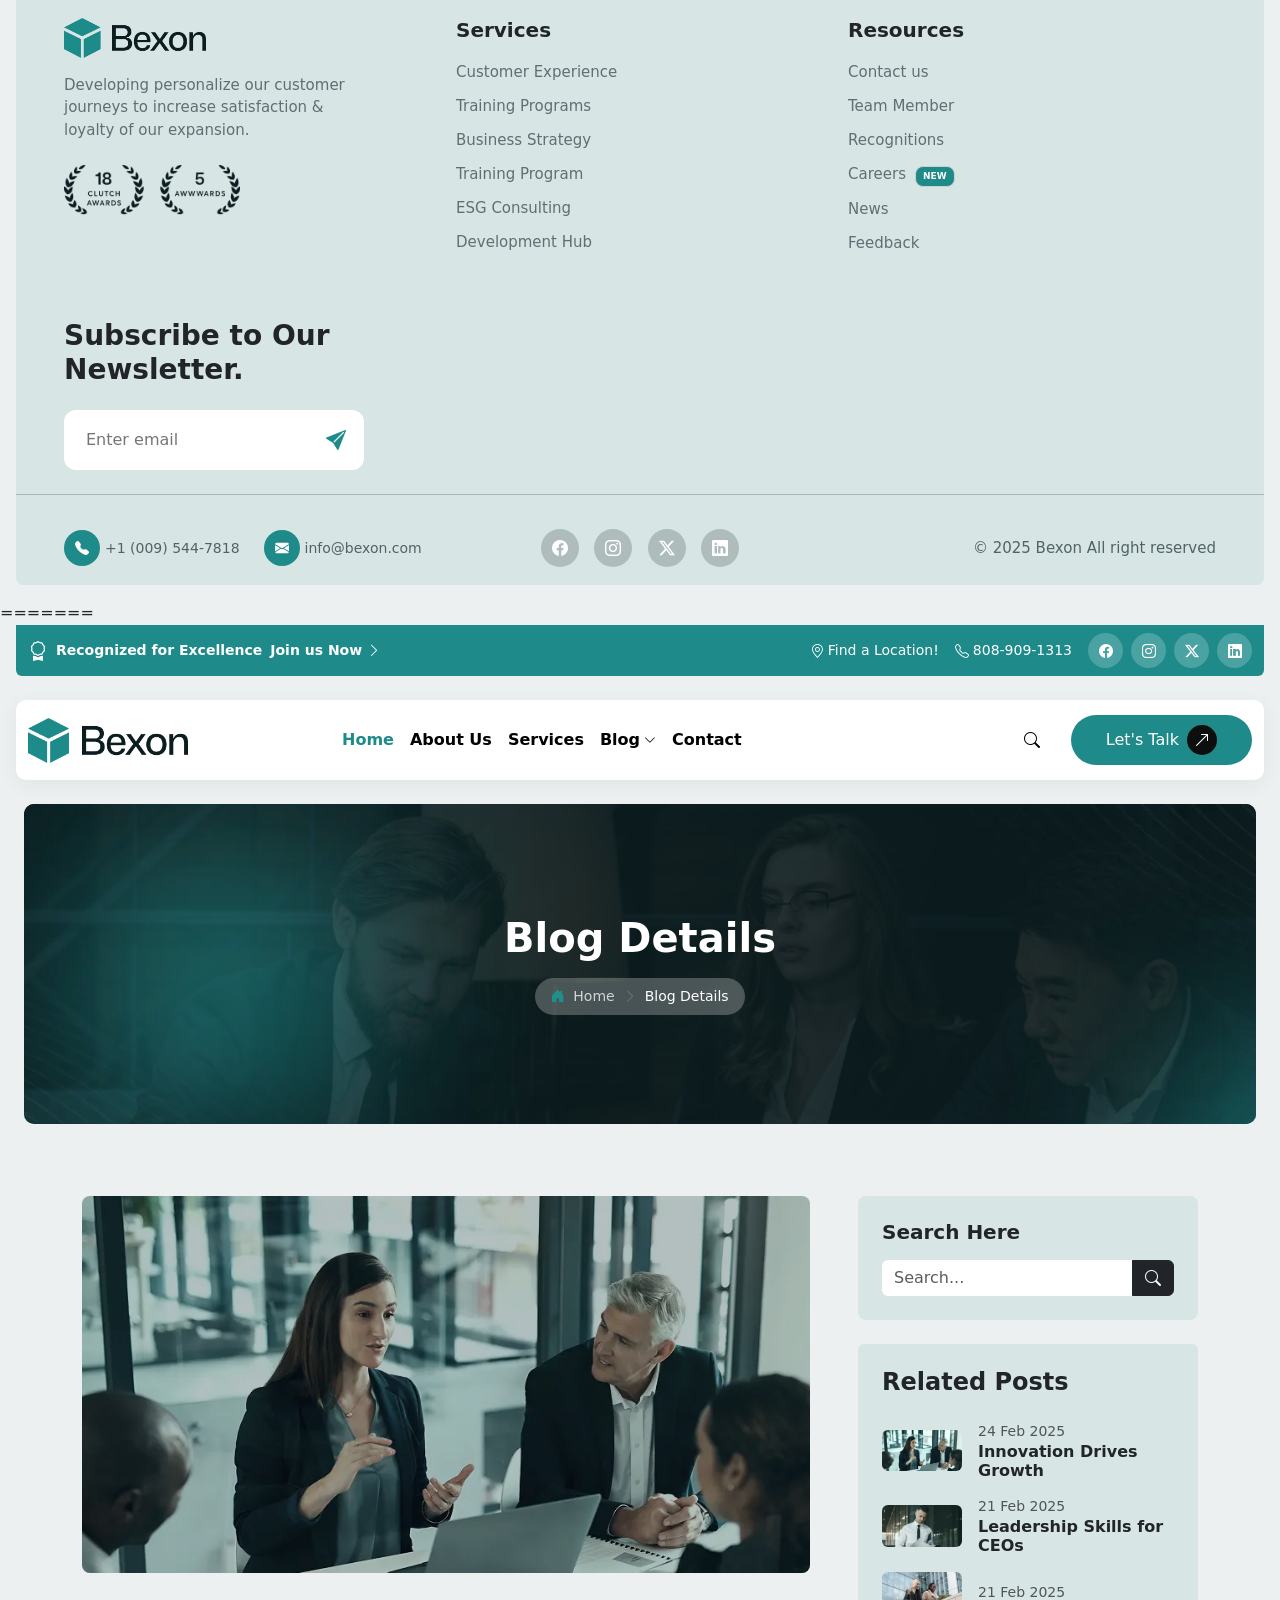
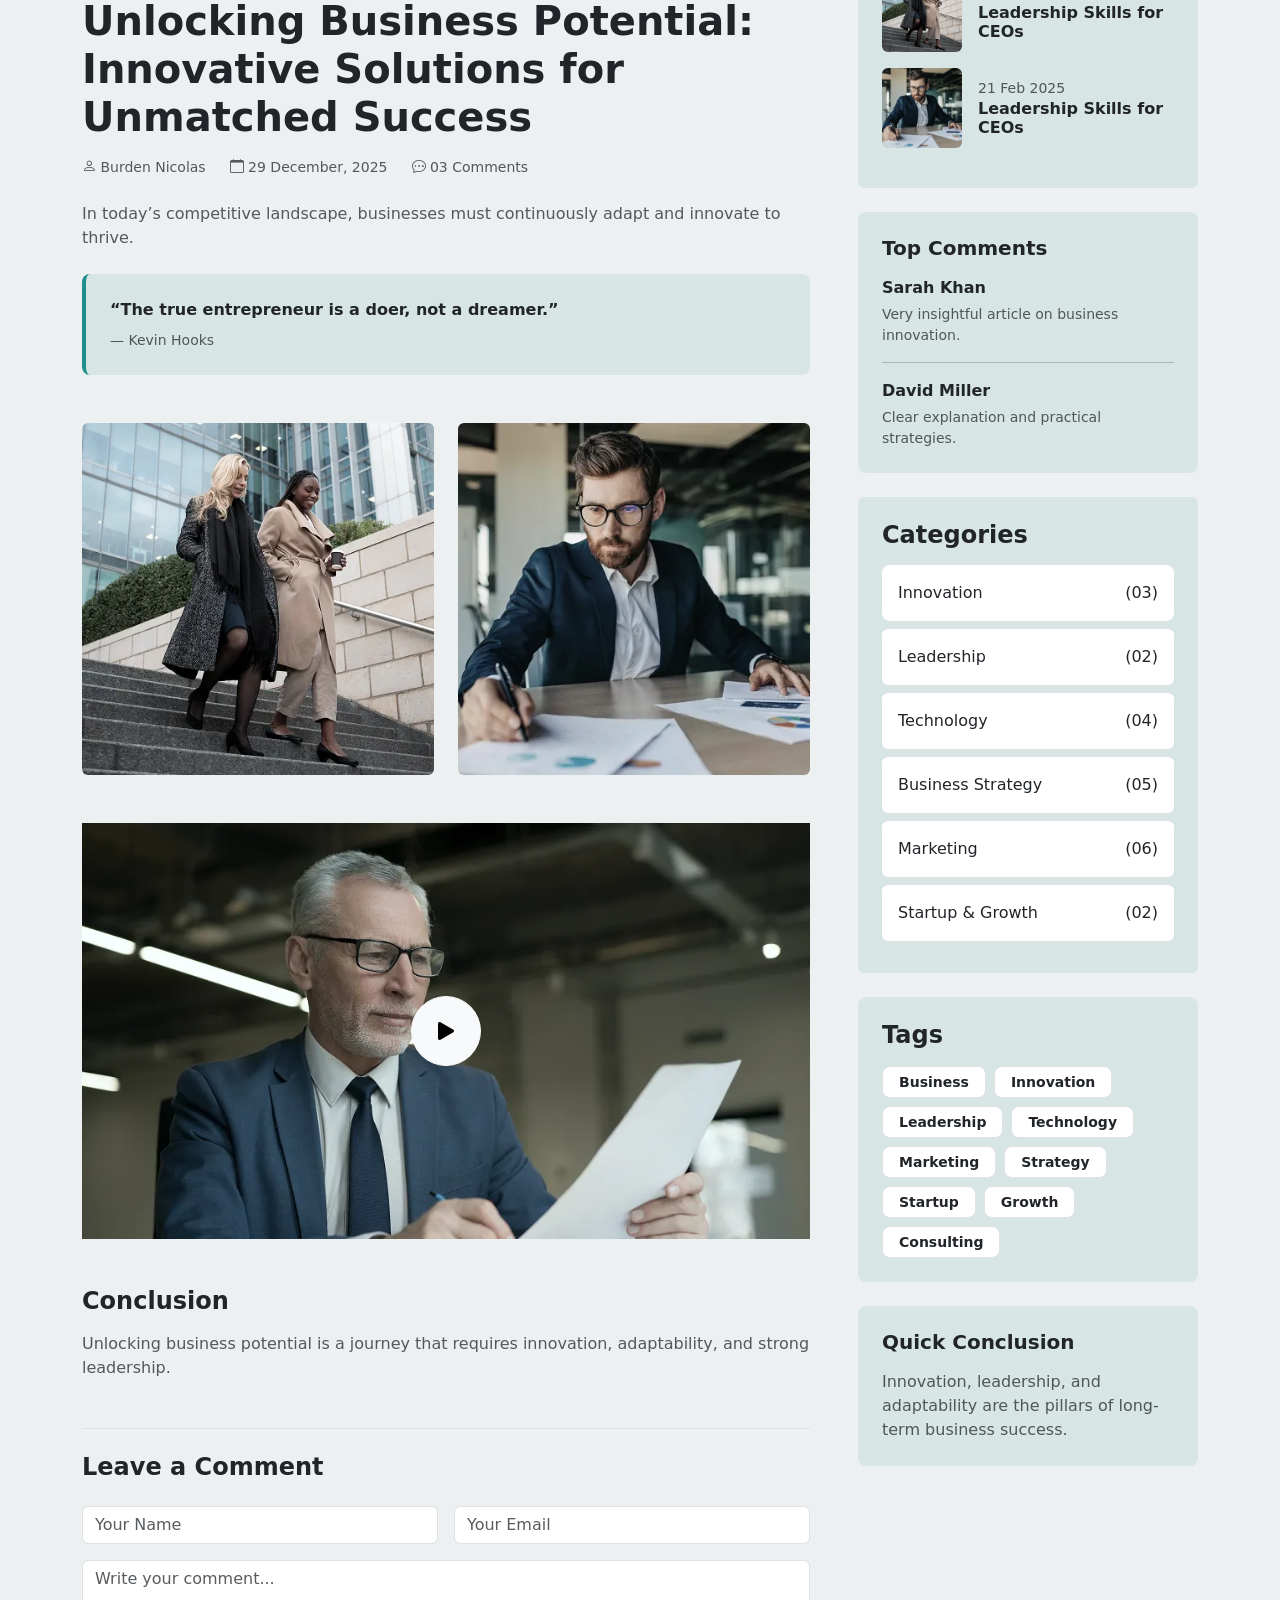
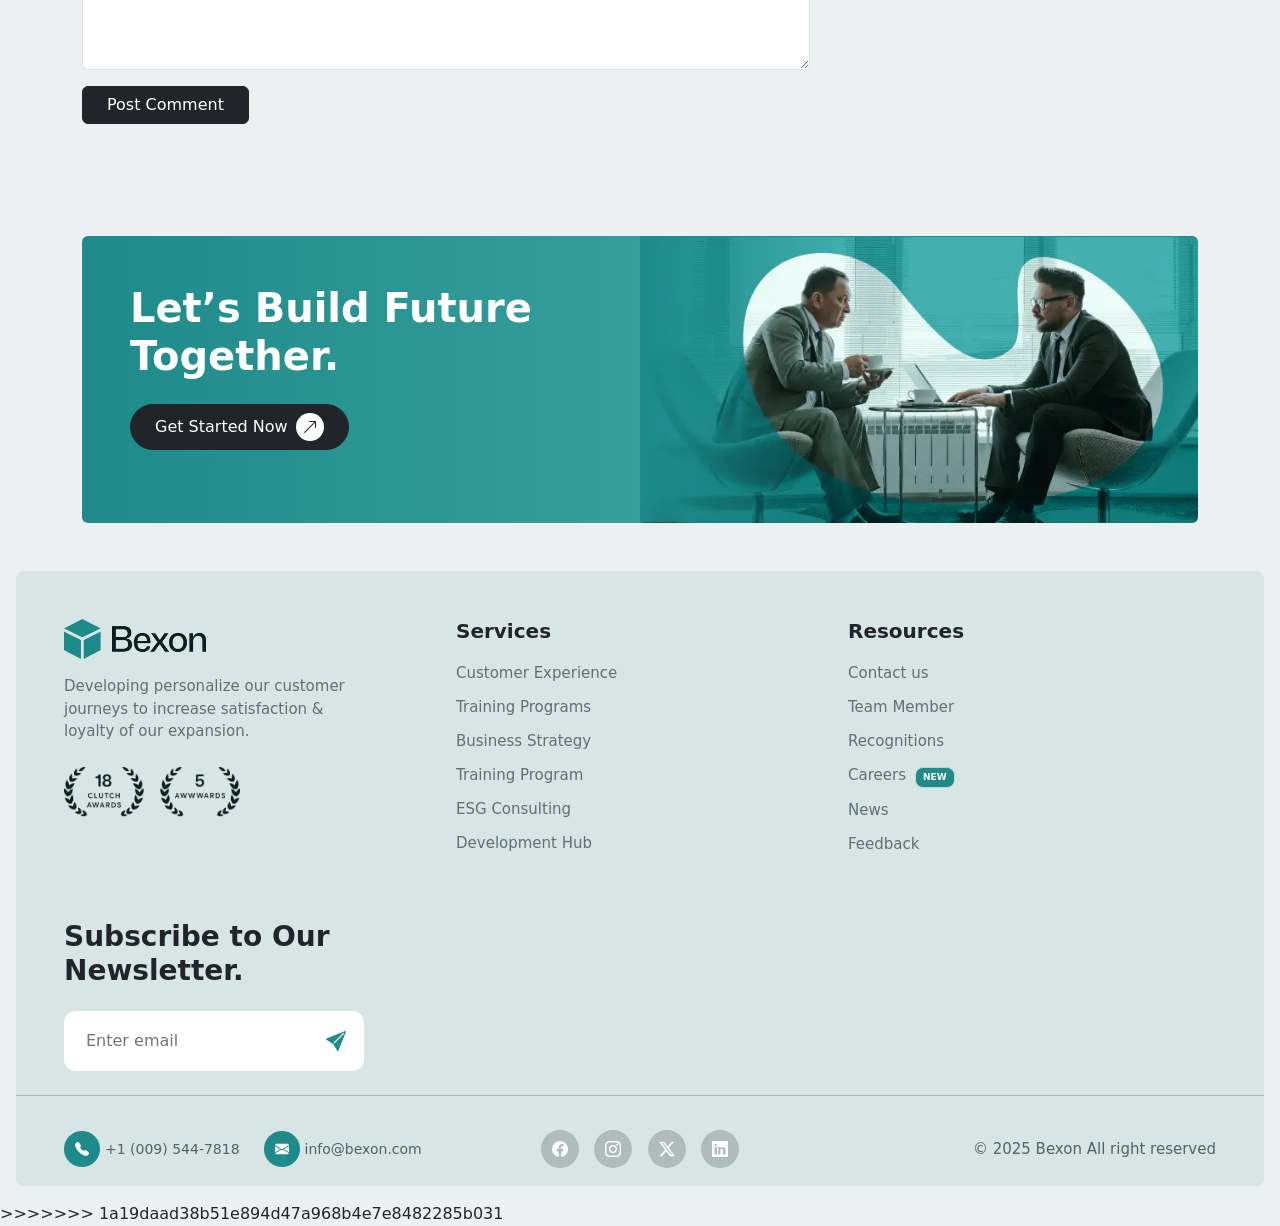
<file: blogdetail.html>
<<<<<<< HEAD
<!doctype html>
<html lang="en">
<head>
  <meta charset="utf-8">
  <meta name="viewport" content="width=device-width, initial-scale=1">
  <title>Blog Details | Bexon</title>
  <link href="https://cdn.jsdelivr.net/npm/bootstrap@5.3.2/dist/css/bootstrap.min.css" rel="stylesheet">
  <link href="https://cdn.jsdelivr.net/npm/bootstrap-icons@1.11.1/font/bootstrap-icons.css" rel="stylesheet">
  <link rel="stylesheet" href="/assets/css/style.css">
</head>
<body>

  <header class="main-header px-3">
  <div class="top-bar rounded-bottom-2">
    <div class="container-fluid d-flex flex-column flex-md-row justify-content-between align-items-center gap-2">
      <div class="d-flex align-items-center gap-2 fw-semibold">
        <i class="bi bi-award fs-5"></i>
        <span>Recognized for Excellence</span>
        <a href="#">Join us Now <i class="bi bi-chevron-right"></i></a>
      </div>
      <div class="d-flex align-items-center gap-3">
        <span class="d-flex align-items-center gap-1"><i class="bi bi-geo-alt"></i> Find a Location!</span>
        <span class="d-flex align-items-center gap-1"><i class="bi bi-telephone"></i> 808-909-1313</span>
        <div class="d-flex gap-2 top-social">
          <a href="#"><i class="bi bi-facebook"></i></a>
          <a href="#"><i class="bi bi-instagram"></i></a>
          <a href="#"><i class="bi bi-twitter-x"></i></a>
          <a href="#"><i class="bi bi-linkedin"></i></a>
        </div>
      </div>
    </div>
  </div>
  <div class="header-bottom mt-4">
    <div class="container-fluid position-relative">
      <nav class="navbar navbar-expand-lg p-0 align-items-center w-100">
        <a href="#" class="logo mx-auto d-lg-none"><img src="assets/images/logo.webp" alt="Logo"></a>
        <a href="#" class="logo d-none d-lg-flex me-3"><img src="assets/images/logo.webp" alt="Logo"></a>
        <button class="navbar-toggler" type="button" data-bs-toggle="collapse" data-bs-target="#navbarCollapse" aria-controls="navbarCollapse" aria-expanded="false" aria-label="Toggle navigation">
          <span class="navbar-toggler-icon"></span>
        </button>
        <div class="collapse navbar-collapse" id="navbarCollapse">
          <ul class="navbar-nav mx-auto fw-semibold text-center text-lg-start">
            <li class="nav-item"><a class="nav-link active" href="index.html">Home</a></li>
            <li class="nav-item"><a class="nav-link" href="about.html">About Us</a></li>
            <li class="nav-item"><a class="nav-link" href="service.html">Services</a></li>
            <li class="nav-item dropdown">
              <a class="nav-link d-flex align-items-center justify-content-center gap-1" href="#" data-bs-toggle="dropdown">
                Blog <i class="bi bi-chevron-down blog-icon"></i>
              </a>
              <ul class="dropdown-menu">
                <li><a class="dropdown-item" href="blog.html">Blog</a></li>
                <li><a class="dropdown-item" href="blogdetail.html">Blog Details</a></li>
              </ul>
            </li>
            <li class="nav-item"><a class="nav-link" href="contact.html">Contact</a></li>
          </ul>
          <div class="ms-auto d-flex align-items-center gap-3 mt-3 mt-lg-0">
            <a href="#" class="search-btn"><i class="bi bi-search"></i></a>
            <a href="#" class="btn talk-btn">Let's Talk <i class="bi bi-arrow-up-right"></i></a>
          </div>
        </div>
      </nav>
    </div>
  </div>
</header>

  <section class="contact-sec py-4">
    <div class="container-fluid px-4">
      <div class="contact-hero d-flex align-items-center justify-content-center text-center">
        <div class="position-relative z-1">
          <h1 class="text-white fw-semibold mb-3">Blog Details</h1>
          <div
            class="d-inline-flex align-items-center  inner gap-2 px-3 py-2 rounded-pill bg-white bg-opacity-25 text-white small">
            <i class="bi bi-house-door-fill" style="color: #1f8f8b;"></i>
            <span class="opacity-75">Home</span>
            <i class="bi bi-chevron-right" style="color: #67787a;"></i>
            <span class="fw-medium">Blog Details</span>
          </div>
        </div>
      </div>
    </div>
  </section>

  <section class="py-5">
    <div class="container">
      <div class="row g-5">
        <div class="col-lg-8">
          <div class="position-relative rounded-3 overflow-hidden mb-4">
            <img src="assets/images/blog-1.webp" class="img-fluid w-100">
            <div class="position-absolute top-0 start-0 w-100 h-100" style="background:rgba(0,0,0,.25);"></div>
          </div>
          <h1 class="fw-semibold mb-3">
            Unlocking Business Potential: Innovative Solutions for Unmatched Success
          </h1>
          <div class="d-flex flex-wrap gap-4 text-muted mb-4 small">
            <span><i class="bi bi-person"></i> Burden Nicolas</span>
            <span><i class="bi bi-calendar"></i> 29 December, 2025</span>
            <span><i class="bi bi-chat-dots"></i> 03 Comments</span>
          </div>
          <p class="text-muted">
            In today’s competitive landscape, businesses must continuously adapt
            and innovate to thrive.
          </p>
          <div class="p-4 my-4 rounded-3" style="background:#d8e5e5; border-left:4px solid #1f8f8b;">
            <p class="mb-2 fw-semibold">
              “The true entrepreneur is a doer, not a dreamer.”
            </p>
            <small class="text-muted">— Kevin Hooks</small>
          </div>
          <div class="row g-4 my-4">
            <div class="col-md-6">
              <img src="assets/images/blog-9.webp" class="img-fluid rounded-2">
            </div>
            <div class="col-md-6">
              <img src="assets/images/blog-10.webp" class="img-fluid rounded-2">
            </div>
          </div>
          <div class="position-relative overflow-hidden my-5">
            <img src="assets/images/blog-video.webp" class="img-fluid w-100" id="thumb">
            <div class="position-absolute top-50 start-50 translate-middle" id="playBtn">
              <button class="btn btn-light rounded-circle d-flex align-items-center justify-content-center"
                style="width:70px;height:70px;">
                <i class="bi bi-play-fill fs-2"></i>
              </button>
            </div>
            <iframe id="ytVideo" class="w-100 d-none" height="450"
              src="https://www.youtube.com/embed/UwsrzCVZAb8?autoplay=1&mute=1" frameborder="0"
              allow="autoplay; encrypted-media" allowfullscreen>
            </iframe>
          </div>
          <h4 class="fw-semibold mb-3">Conclusion</h4>
          <p class="text-muted">
            Unlocking business potential is a journey that requires innovation,
            adaptability, and strong leadership.
          </p>
          <div class="mt-5 pt-4 border-top">
            <h4 class="fw-semibold mb-4">Leave a Comment</h4>
            <form>
              <div class="row g-3">
                <div class="col-md-6">
                  <input type="text" class="form-control" placeholder="Your Name">
                </div>
                <div class="col-md-6">
                  <input type="email" class="form-control" placeholder="Your Email">
                </div>
                <div class="col-12">
                  <textarea class="form-control" rows="4" placeholder="Write your comment..."></textarea>
                </div>
                <div class="col-12">
                  <button class="btn btn-dark px-4">Post Comment</button>
                </div>
              </div>
            </form>
          </div>
        </div>
        <div class="col-lg-4">
          <div class="p-4 rounded-3 mb-4" style="background:#d8e5e5;">
            <h5 class="fw-semibold mb-3">Search Here</h5>
            <div class="input-group">
              <input type="text" class="form-control border-0" placeholder="Search...">
              <button class="btn btn-dark"><i class="bi bi-search"></i></button>
            </div>
          </div>
          <div class="rounded-2 p-4 mb-4" style="background:#d8e5e5;">
            <h4 class="fw-semibold mb-4">Related Posts</h4>
            <div class="d-flex align-items-center mb-3">
              <img src="assets/images/blog-1.webp" class="rounded-2 me-3" width="80">
              <div>
                <small class="text-muted d-block">24 Feb 2025</small>
                <h6 class="mb-0 fw-semibold"><a href="blogdetail.html" class="text-dark text-decoration-none">Innovation
                    Drives Growth</a></h6>
              </div>
            </div>
            <div class="d-flex align-items-center mb-3">
              <img src="assets/images/blog-3.webp" class="rounded-2 me-3" width="80">
              <div>
                <small class="text-muted d-block">21 Feb 2025</small>
                <h6 class="mb-0 fw-semibold"><a href="blogdetail.html" class="text-dark text-decoration-none">Leadership
                    Skills for CEOs</a></h6>
              </div>
            </div>
            <div class="d-flex align-items-center mb-3">
              <img src="assets/images/blog-9.webp" class="rounded-2 me-3" width="80">
              <div>
                <small class="text-muted d-block">21 Feb 2025</small>
                <h6 class="mb-0 fw-semibold"><a href="blogdetail.html" class="text-dark text-decoration-none">Leadership
                    Skills for CEOs</a></h6>
              </div>
            </div>
            <div class="d-flex align-items-center mb-3">
              <img src="assets/images/blog-10.webp" class="rounded-2 me-3" width="80">
              <div>
                <small class="text-muted d-block">21 Feb 2025</small>
                <h6 class="mb-0 fw-semibold"><a href="blogdetail.html" class="text-dark text-decoration-none">Leadership
                    Skills for CEOs</a></h6>
              </div>
            </div>
          </div>
          <div class="p-4 rounded-3 mb-4" style="background:#d8e5e5;">
            <h5 class="fw-semibold mb-3">Top Comments</h5>
            <p class="fw-semibold mb-1">Sarah Khan</p>
            <small class="text-muted">Very insightful article on business innovation.</small>
            <hr>
            <p class="fw-semibold mb-1">David Miller</p>
            <small class="text-muted">Clear explanation and practical strategies.</small>
          </div>
          <div class="rounded-2 p-4 mb-4" style="background:#d8e5e5;">
            <h4 class="fw-semibold mb-3">Categories</h4>
            <div class="bg-white rounded-3 px-3 py-3 mb-2 d-flex justify-content-between">
              Innovation <span>(03)</span>
            </div>
            <div class="bg-white rounded-2 px-3 py-3 mb-2 d-flex justify-content-between">
              Leadership <span>(02)</span>
            </div>
            <div class="bg-white rounded-2 px-3 py-3 mb-2 d-flex justify-content-between">
              Technology <span>(04)</span>
            </div>
            <div class="bg-white rounded-2 px-3 py-3 mb-2 d-flex justify-content-between">
              Business Strategy <span>(05)</span>
            </div>
            <div class="bg-white rounded-2 px-3 py-3 mb-2 d-flex justify-content-between">
              Marketing <span>(06)</span>
            </div>
            <div class="bg-white rounded-2 px-3 py-3 mb-2 d-flex justify-content-between">
              Startup & Growth <span>(02)</span>
            </div>
          </div>
          <div class="rounded-3 p-4 mb-4" style="background:#d8e5e5;">
            <h4 class="fw-semibold mb-3">Tags</h4>
            <div class="d-flex flex-wrap gap-2">
              <span class="badge bg-white border text-dark px-3 py-2">Business</span>
              <span class="badge bg-white border text-dark px-3 py-2">Innovation</span>
              <span class="badge bg-white border text-dark px-3 py-2">Leadership</span>
              <span class="badge bg-white border text-dark px-3 py-2">Technology</span>
              <span class="badge bg-white border text-dark px-3 py-2">Marketing</span>
              <span class="badge bg-white border text-dark px-3 py-2">Strategy</span>
              <span class="badge bg-white border text-dark px-3 py-2">Startup</span>
              <span class="badge bg-white border text-dark px-3 py-2">Growth</span>
              <span class="badge bg-white border text-dark px-3 py-2">Consulting</span>
            </div>
          </div>
          <div class="rounded-3 p-4" style="background:#d8e5e5;">
            <h5 class="fw-semibold mb-3">Quick Conclusion</h5>
            <p class="text-muted mb-0">
              Innovation, leadership, and adaptability are the pillars of long-term business success.
            </p>
          </div>
        </div>
      </div>
    </div>
  </section>

  <section class="cta-section py-5">
    <div class="container">
      <div class="cta-box rounded-2 text-white overflow-hidden">
        <div class="row g-0">
          <div class="col-lg-6 p-5">
            <h1 class="fw-semibold mb-4">
              Let’s Build Future<br> Together.
            </h1>
            <a href="#" class="btn btn-dark rounded-pill get-btn d-inline-flex align-items-center px-4 py-2">
              Get Started Now
              <span class="ms-2 bg-white text-dark rounded-circle d-flex align-items-center justify-content-center"
                style="width:28px;height:28px;">
                <i class="bi bi-arrow-up-right"></i>
              </span>
            </a>
          </div>
          <div class="col-lg-6 text-end">
            <img src="assets/images/cta-bg.webp" class="img-fluid h-100 object-fit-cover" alt="">
          </div>
        </div>
      </div>
    </div>
  </section>

  <footer class="footer-section pt-5 pb-0 mx-3 rounded-3">
    <div class="container-fluid px-5">
      <div class="row gy-4 mb-5">
        <div class="col-lg-4">
          <img src="assets/images/logo (1).webp" height="40" class="mb-3">
          <p class="footer-text">
            Developing personalize our customer <br>
            journeys to increase satisfaction & <br>
            loyalty of our expansion.
          </p>
          <div class="d-flex gap-3 mt-4">
            <img src="assets/images/footer award 1.webp" height="50">
            <img src="assets/images/footer award 2.webp" height="50">
          </div>
        </div>
        <div class="col-lg-4">
          <h5 class="footer-title">Services</h5>
          <ul class="list-unstyled footer-links">
            <li><a href="#">Customer Experience</a></li>
            <li><a href="#">Training Programs</a></li>
            <li><a href="#">Business Strategy</a></li>
            <li><a href="#">Training Program</a></li>
            <li><a href="#">ESG Consulting</a></li>
            <li><a href="#">Development Hub</a></li>
          </ul>
        </div>
        <div class="col-lg-4">
          <h5 class="footer-title">Resources</h5>
          <ul class="list-unstyled footer-links">
            <li><a href="#">Contact us</a></li>
            <li><a href="#">Team Member</a></li>
            <li><a href="#">Recognitions</a></li>
            <li>
              <a href="#">Careers</a>
              <span class="badge ms-1"
                style="background:#1e8a8a;font-size:9px;color: white;padding: 5px 7px;">NEW</span>
            </li>
            <li><a href="#">News</a></li>
            <li><a href="#">Feedback</a></li>
          </ul>
        </div>
      </div>
      <div class="row mb-4">
        <div class="col-lg-6">
          <h2 class="newsletter-title">
            Subscribe to Our <br> Newsletter.
          </h2>
          <div class="newsletter-box mt-4">
            <input type="email" placeholder="Enter email">
            <button><i class="bi bi-send-fill"></i></button>
          </div>
        </div>
      </div>
    </div>
    <hr>
    <div class="footer-bottom my-3 rounded-3">
      <div class="container-fluid px-5">
        <div class="row align-items-center gy-3">
          <div class="col-lg-4 d-flex gap-4 footer-contact">
            <span>
              <span class="icon-circle-sm"><i class="bi bi-telephone-fill" style="color: white;"></i></span>
              +1 (009) 544-7818
            </span>
            <span>
              <span class="icon-circle-sm"><i class="bi bi-envelope-fill" style="color: white;"></i></span>
              info@bexon.com
            </span>
          </div>
          <div class="col-lg-4 text-center">
            <span class="social-circle"><i class="bi bi-facebook"></i></span>
            <span class="social-circle"><i class="bi bi-instagram"></i></span>
            <span class="social-circle"><i class="bi bi-twitter-x"></i></span>
            <span class="social-circle"><i class="bi bi-linkedin"></i></span>
          </div>
          <div class="col-lg-4 text-lg-end footer-copy">
            © 2025 Bexon All right reserved
          </div>
        </div>
      </div>
      <a href="#" class="scroll-top">
        <i class="bi bi-arrow-up"></i>
      </a>
    </div>
  </footer>
  <script src="https://cdn.jsdelivr.net/npm/bootstrap@5.3.2/dist/js/bootstrap.bundle.min.js"></script>
  <script>
    const thumb = document.getElementById('thumb');
    const playBtn = document.getElementById('playBtn');
    const ytVideo = document.getElementById('ytVideo');
    playBtn.onclick = () => {
      thumb.classList.add('d-none');
      playBtn.classList.add('d-none');
      ytVideo.classList.remove('d-none');
    };
  </script>
</body>
=======
<!doctype html>
<html lang="en">
<head>
  <meta charset="utf-8">
  <meta name="viewport" content="width=device-width, initial-scale=1">
  <title>Blog Details | Bexon</title>
  <link href="https://cdn.jsdelivr.net/npm/bootstrap@5.3.2/dist/css/bootstrap.min.css" rel="stylesheet">
  <link href="https://cdn.jsdelivr.net/npm/bootstrap-icons@1.11.1/font/bootstrap-icons.css" rel="stylesheet">
  <link rel="stylesheet" href="/assets/css/style.css">
</head>
<body>

  <header class="main-header px-3">
  <div class="top-bar rounded-bottom-2">
    <div class="container-fluid d-flex flex-column flex-md-row justify-content-between align-items-center gap-2">
      <div class="d-flex align-items-center gap-2 fw-semibold">
        <i class="bi bi-award fs-5"></i>
        <span>Recognized for Excellence</span>
        <a href="#">Join us Now <i class="bi bi-chevron-right"></i></a>
      </div>
      <div class="d-flex align-items-center gap-3">
        <span class="d-flex align-items-center gap-1"><i class="bi bi-geo-alt"></i> Find a Location!</span>
        <span class="d-flex align-items-center gap-1"><i class="bi bi-telephone"></i> 808-909-1313</span>
        <div class="d-flex gap-2 top-social">
          <a href="#"><i class="bi bi-facebook"></i></a>
          <a href="#"><i class="bi bi-instagram"></i></a>
          <a href="#"><i class="bi bi-twitter-x"></i></a>
          <a href="#"><i class="bi bi-linkedin"></i></a>
        </div>
      </div>
    </div>
  </div>
  <div class="header-bottom mt-4">
    <div class="container-fluid position-relative">
      <nav class="navbar navbar-expand-lg p-0 align-items-center w-100">
        <a href="#" class="logo mx-auto d-lg-none"><img src="assets/images/logo.webp" alt="Logo"></a>
        <a href="#" class="logo d-none d-lg-flex me-3"><img src="assets/images/logo.webp" alt="Logo"></a>
        <button class="navbar-toggler" type="button" data-bs-toggle="collapse" data-bs-target="#navbarCollapse" aria-controls="navbarCollapse" aria-expanded="false" aria-label="Toggle navigation">
          <span class="navbar-toggler-icon"></span>
        </button>
        <div class="collapse navbar-collapse" id="navbarCollapse">
          <ul class="navbar-nav mx-auto fw-semibold text-center text-lg-start">
            <li class="nav-item"><a class="nav-link active" href="index.html">Home</a></li>
            <li class="nav-item"><a class="nav-link" href="about.html">About Us</a></li>
            <li class="nav-item"><a class="nav-link" href="service.html">Services</a></li>
            <li class="nav-item dropdown">
              <a class="nav-link d-flex align-items-center justify-content-center gap-1" href="#" data-bs-toggle="dropdown">
                Blog <i class="bi bi-chevron-down blog-icon"></i>
              </a>
              <ul class="dropdown-menu">
                <li><a class="dropdown-item" href="blog.html">Blog</a></li>
                <li><a class="dropdown-item" href="blogdetail.html">Blog Details</a></li>
              </ul>
            </li>
            <li class="nav-item"><a class="nav-link" href="contact.html">Contact</a></li>
          </ul>
          <div class="ms-auto d-flex align-items-center gap-3 mt-3 mt-lg-0">
            <a href="#" class="search-btn"><i class="bi bi-search"></i></a>
            <a href="#" class="btn talk-btn">Let's Talk <i class="bi bi-arrow-up-right"></i></a>
          </div>
        </div>
      </nav>
    </div>
  </div>
</header>

  <section class="contact-sec py-4">
    <div class="container-fluid px-4">
      <div class="contact-hero d-flex align-items-center justify-content-center text-center">
        <div class="position-relative z-1">
          <h1 class="text-white fw-semibold mb-3">Blog Details</h1>
          <div
            class="d-inline-flex align-items-center  inner gap-2 px-3 py-2 rounded-pill bg-white bg-opacity-25 text-white small">
            <i class="bi bi-house-door-fill" style="color: #1f8f8b;"></i>
            <span class="opacity-75">Home</span>
            <i class="bi bi-chevron-right" style="color: #67787a;"></i>
            <span class="fw-medium">Blog Details</span>
          </div>
        </div>
      </div>
    </div>
  </section>

  <section class="py-5">
    <div class="container">
      <div class="row g-5">
        <div class="col-lg-8">
          <div class="position-relative rounded-3 overflow-hidden mb-4">
            <img src="assets/images/blog-1.webp" class="img-fluid w-100">
            <div class="position-absolute top-0 start-0 w-100 h-100" style="background:rgba(0,0,0,.25);"></div>
          </div>
          <h1 class="fw-semibold mb-3">
            Unlocking Business Potential: Innovative Solutions for Unmatched Success
          </h1>
          <div class="d-flex flex-wrap gap-4 text-muted mb-4 small">
            <span><i class="bi bi-person"></i> Burden Nicolas</span>
            <span><i class="bi bi-calendar"></i> 29 December, 2025</span>
            <span><i class="bi bi-chat-dots"></i> 03 Comments</span>
          </div>
          <p class="text-muted">
            In today’s competitive landscape, businesses must continuously adapt
            and innovate to thrive.
          </p>
          <div class="p-4 my-4 rounded-3" style="background:#d8e5e5; border-left:4px solid #1f8f8b;">
            <p class="mb-2 fw-semibold">
              “The true entrepreneur is a doer, not a dreamer.”
            </p>
            <small class="text-muted">— Kevin Hooks</small>
          </div>
          <div class="row g-4 my-4">
            <div class="col-md-6">
              <img src="assets/images/blog-9.webp" class="img-fluid rounded-2">
            </div>
            <div class="col-md-6">
              <img src="assets/images/blog-10.webp" class="img-fluid rounded-2">
            </div>
          </div>
          <div class="position-relative overflow-hidden my-5">
            <img src="assets/images/blog-video.webp" class="img-fluid w-100" id="thumb">
            <div class="position-absolute top-50 start-50 translate-middle" id="playBtn">
              <button class="btn btn-light rounded-circle d-flex align-items-center justify-content-center"
                style="width:70px;height:70px;">
                <i class="bi bi-play-fill fs-2"></i>
              </button>
            </div>
            <iframe id="ytVideo" class="w-100 d-none" height="450"
              src="https://www.youtube.com/embed/UwsrzCVZAb8?autoplay=1&mute=1" frameborder="0"
              allow="autoplay; encrypted-media" allowfullscreen>
            </iframe>
          </div>
          <h4 class="fw-semibold mb-3">Conclusion</h4>
          <p class="text-muted">
            Unlocking business potential is a journey that requires innovation,
            adaptability, and strong leadership.
          </p>
          <div class="mt-5 pt-4 border-top">
            <h4 class="fw-semibold mb-4">Leave a Comment</h4>
            <form>
              <div class="row g-3">
                <div class="col-md-6">
                  <input type="text" class="form-control" placeholder="Your Name">
                </div>
                <div class="col-md-6">
                  <input type="email" class="form-control" placeholder="Your Email">
                </div>
                <div class="col-12">
                  <textarea class="form-control" rows="4" placeholder="Write your comment..."></textarea>
                </div>
                <div class="col-12">
                  <button class="btn btn-dark px-4">Post Comment</button>
                </div>
              </div>
            </form>
          </div>
        </div>
        <div class="col-lg-4">
          <div class="p-4 rounded-3 mb-4" style="background:#d8e5e5;">
            <h5 class="fw-semibold mb-3">Search Here</h5>
            <div class="input-group">
              <input type="text" class="form-control border-0" placeholder="Search...">
              <button class="btn btn-dark"><i class="bi bi-search"></i></button>
            </div>
          </div>
          <div class="rounded-2 p-4 mb-4" style="background:#d8e5e5;">
            <h4 class="fw-semibold mb-4">Related Posts</h4>
            <div class="d-flex align-items-center mb-3">
              <img src="assets/images/blog-1.webp" class="rounded-2 me-3" width="80">
              <div>
                <small class="text-muted d-block">24 Feb 2025</small>
                <h6 class="mb-0 fw-semibold"><a href="blogdetail.html" class="text-dark text-decoration-none">Innovation
                    Drives Growth</a></h6>
              </div>
            </div>
            <div class="d-flex align-items-center mb-3">
              <img src="assets/images/blog-3.webp" class="rounded-2 me-3" width="80">
              <div>
                <small class="text-muted d-block">21 Feb 2025</small>
                <h6 class="mb-0 fw-semibold"><a href="blogdetail.html" class="text-dark text-decoration-none">Leadership
                    Skills for CEOs</a></h6>
              </div>
            </div>
            <div class="d-flex align-items-center mb-3">
              <img src="assets/images/blog-9.webp" class="rounded-2 me-3" width="80">
              <div>
                <small class="text-muted d-block">21 Feb 2025</small>
                <h6 class="mb-0 fw-semibold"><a href="blogdetail.html" class="text-dark text-decoration-none">Leadership
                    Skills for CEOs</a></h6>
              </div>
            </div>
            <div class="d-flex align-items-center mb-3">
              <img src="assets/images/blog-10.webp" class="rounded-2 me-3" width="80">
              <div>
                <small class="text-muted d-block">21 Feb 2025</small>
                <h6 class="mb-0 fw-semibold"><a href="blogdetail.html" class="text-dark text-decoration-none">Leadership
                    Skills for CEOs</a></h6>
              </div>
            </div>
          </div>
          <div class="p-4 rounded-3 mb-4" style="background:#d8e5e5;">
            <h5 class="fw-semibold mb-3">Top Comments</h5>
            <p class="fw-semibold mb-1">Sarah Khan</p>
            <small class="text-muted">Very insightful article on business innovation.</small>
            <hr>
            <p class="fw-semibold mb-1">David Miller</p>
            <small class="text-muted">Clear explanation and practical strategies.</small>
          </div>
          <div class="rounded-2 p-4 mb-4" style="background:#d8e5e5;">
            <h4 class="fw-semibold mb-3">Categories</h4>
            <div class="bg-white rounded-3 px-3 py-3 mb-2 d-flex justify-content-between">
              Innovation <span>(03)</span>
            </div>
            <div class="bg-white rounded-2 px-3 py-3 mb-2 d-flex justify-content-between">
              Leadership <span>(02)</span>
            </div>
            <div class="bg-white rounded-2 px-3 py-3 mb-2 d-flex justify-content-between">
              Technology <span>(04)</span>
            </div>
            <div class="bg-white rounded-2 px-3 py-3 mb-2 d-flex justify-content-between">
              Business Strategy <span>(05)</span>
            </div>
            <div class="bg-white rounded-2 px-3 py-3 mb-2 d-flex justify-content-between">
              Marketing <span>(06)</span>
            </div>
            <div class="bg-white rounded-2 px-3 py-3 mb-2 d-flex justify-content-between">
              Startup & Growth <span>(02)</span>
            </div>
          </div>
          <div class="rounded-3 p-4 mb-4" style="background:#d8e5e5;">
            <h4 class="fw-semibold mb-3">Tags</h4>
            <div class="d-flex flex-wrap gap-2">
              <span class="badge bg-white border text-dark px-3 py-2">Business</span>
              <span class="badge bg-white border text-dark px-3 py-2">Innovation</span>
              <span class="badge bg-white border text-dark px-3 py-2">Leadership</span>
              <span class="badge bg-white border text-dark px-3 py-2">Technology</span>
              <span class="badge bg-white border text-dark px-3 py-2">Marketing</span>
              <span class="badge bg-white border text-dark px-3 py-2">Strategy</span>
              <span class="badge bg-white border text-dark px-3 py-2">Startup</span>
              <span class="badge bg-white border text-dark px-3 py-2">Growth</span>
              <span class="badge bg-white border text-dark px-3 py-2">Consulting</span>
            </div>
          </div>
          <div class="rounded-3 p-4" style="background:#d8e5e5;">
            <h5 class="fw-semibold mb-3">Quick Conclusion</h5>
            <p class="text-muted mb-0">
              Innovation, leadership, and adaptability are the pillars of long-term business success.
            </p>
          </div>
        </div>
      </div>
    </div>
  </section>

  <section class="cta-section py-5">
    <div class="container">
      <div class="cta-box rounded-2 text-white overflow-hidden">
        <div class="row g-0">
          <div class="col-lg-6 p-5">
            <h1 class="fw-semibold mb-4">
              Let’s Build Future<br> Together.
            </h1>
            <a href="#" class="btn btn-dark rounded-pill get-btn d-inline-flex align-items-center px-4 py-2">
              Get Started Now
              <span class="ms-2 bg-white text-dark rounded-circle d-flex align-items-center justify-content-center"
                style="width:28px;height:28px;">
                <i class="bi bi-arrow-up-right"></i>
              </span>
            </a>
          </div>
          <div class="col-lg-6 text-end">
            <img src="assets/images/cta-bg.webp" class="img-fluid h-100 object-fit-cover" alt="">
          </div>
        </div>
      </div>
    </div>
  </section>

  <footer class="footer-section pt-5 pb-0 mx-3 rounded-3">
    <div class="container-fluid px-5">
      <div class="row gy-4 mb-5">
        <div class="col-lg-4">
          <img src="assets/images/logo (1).webp" height="40" class="mb-3">
          <p class="footer-text">
            Developing personalize our customer <br>
            journeys to increase satisfaction & <br>
            loyalty of our expansion.
          </p>
          <div class="d-flex gap-3 mt-4">
            <img src="assets/images/footer award 1.webp" height="50">
            <img src="assets/images/footer award 2.webp" height="50">
          </div>
        </div>
        <div class="col-lg-4">
          <h5 class="footer-title">Services</h5>
          <ul class="list-unstyled footer-links">
            <li><a href="#">Customer Experience</a></li>
            <li><a href="#">Training Programs</a></li>
            <li><a href="#">Business Strategy</a></li>
            <li><a href="#">Training Program</a></li>
            <li><a href="#">ESG Consulting</a></li>
            <li><a href="#">Development Hub</a></li>
          </ul>
        </div>
        <div class="col-lg-4">
          <h5 class="footer-title">Resources</h5>
          <ul class="list-unstyled footer-links">
            <li><a href="#">Contact us</a></li>
            <li><a href="#">Team Member</a></li>
            <li><a href="#">Recognitions</a></li>
            <li>
              <a href="#">Careers</a>
              <span class="badge ms-1"
                style="background:#1e8a8a;font-size:9px;color: white;padding: 5px 7px;">NEW</span>
            </li>
            <li><a href="#">News</a></li>
            <li><a href="#">Feedback</a></li>
          </ul>
        </div>
      </div>
      <div class="row mb-4">
        <div class="col-lg-6">
          <h2 class="newsletter-title">
            Subscribe to Our <br> Newsletter.
          </h2>
          <div class="newsletter-box mt-4">
            <input type="email" placeholder="Enter email">
            <button><i class="bi bi-send-fill"></i></button>
          </div>
        </div>
      </div>
    </div>
    <hr>
    <div class="footer-bottom my-3 rounded-3">
      <div class="container-fluid px-5">
        <div class="row align-items-center gy-3">
          <div class="col-lg-4 d-flex gap-4 footer-contact">
            <span>
              <span class="icon-circle-sm"><i class="bi bi-telephone-fill" style="color: white;"></i></span>
              +1 (009) 544-7818
            </span>
            <span>
              <span class="icon-circle-sm"><i class="bi bi-envelope-fill" style="color: white;"></i></span>
              info@bexon.com
            </span>
          </div>
          <div class="col-lg-4 text-center">
            <span class="social-circle"><i class="bi bi-facebook"></i></span>
            <span class="social-circle"><i class="bi bi-instagram"></i></span>
            <span class="social-circle"><i class="bi bi-twitter-x"></i></span>
            <span class="social-circle"><i class="bi bi-linkedin"></i></span>
          </div>
          <div class="col-lg-4 text-lg-end footer-copy">
            © 2025 Bexon All right reserved
          </div>
        </div>
      </div>
      <a href="#" class="scroll-top">
        <i class="bi bi-arrow-up"></i>
      </a>
    </div>
  </footer>
  <script src="https://cdn.jsdelivr.net/npm/bootstrap@5.3.2/dist/js/bootstrap.bundle.min.js"></script>
  <script>
    const thumb = document.getElementById('thumb');
    const playBtn = document.getElementById('playBtn');
    const ytVideo = document.getElementById('ytVideo');
    playBtn.onclick = () => {
      thumb.classList.add('d-none');
      playBtn.classList.add('d-none');
      ytVideo.classList.remove('d-none');
    };
  </script>
</body>
>>>>>>> 1a19daad38b51e894d47a968b4e7e8482285b031
</html>
</file>
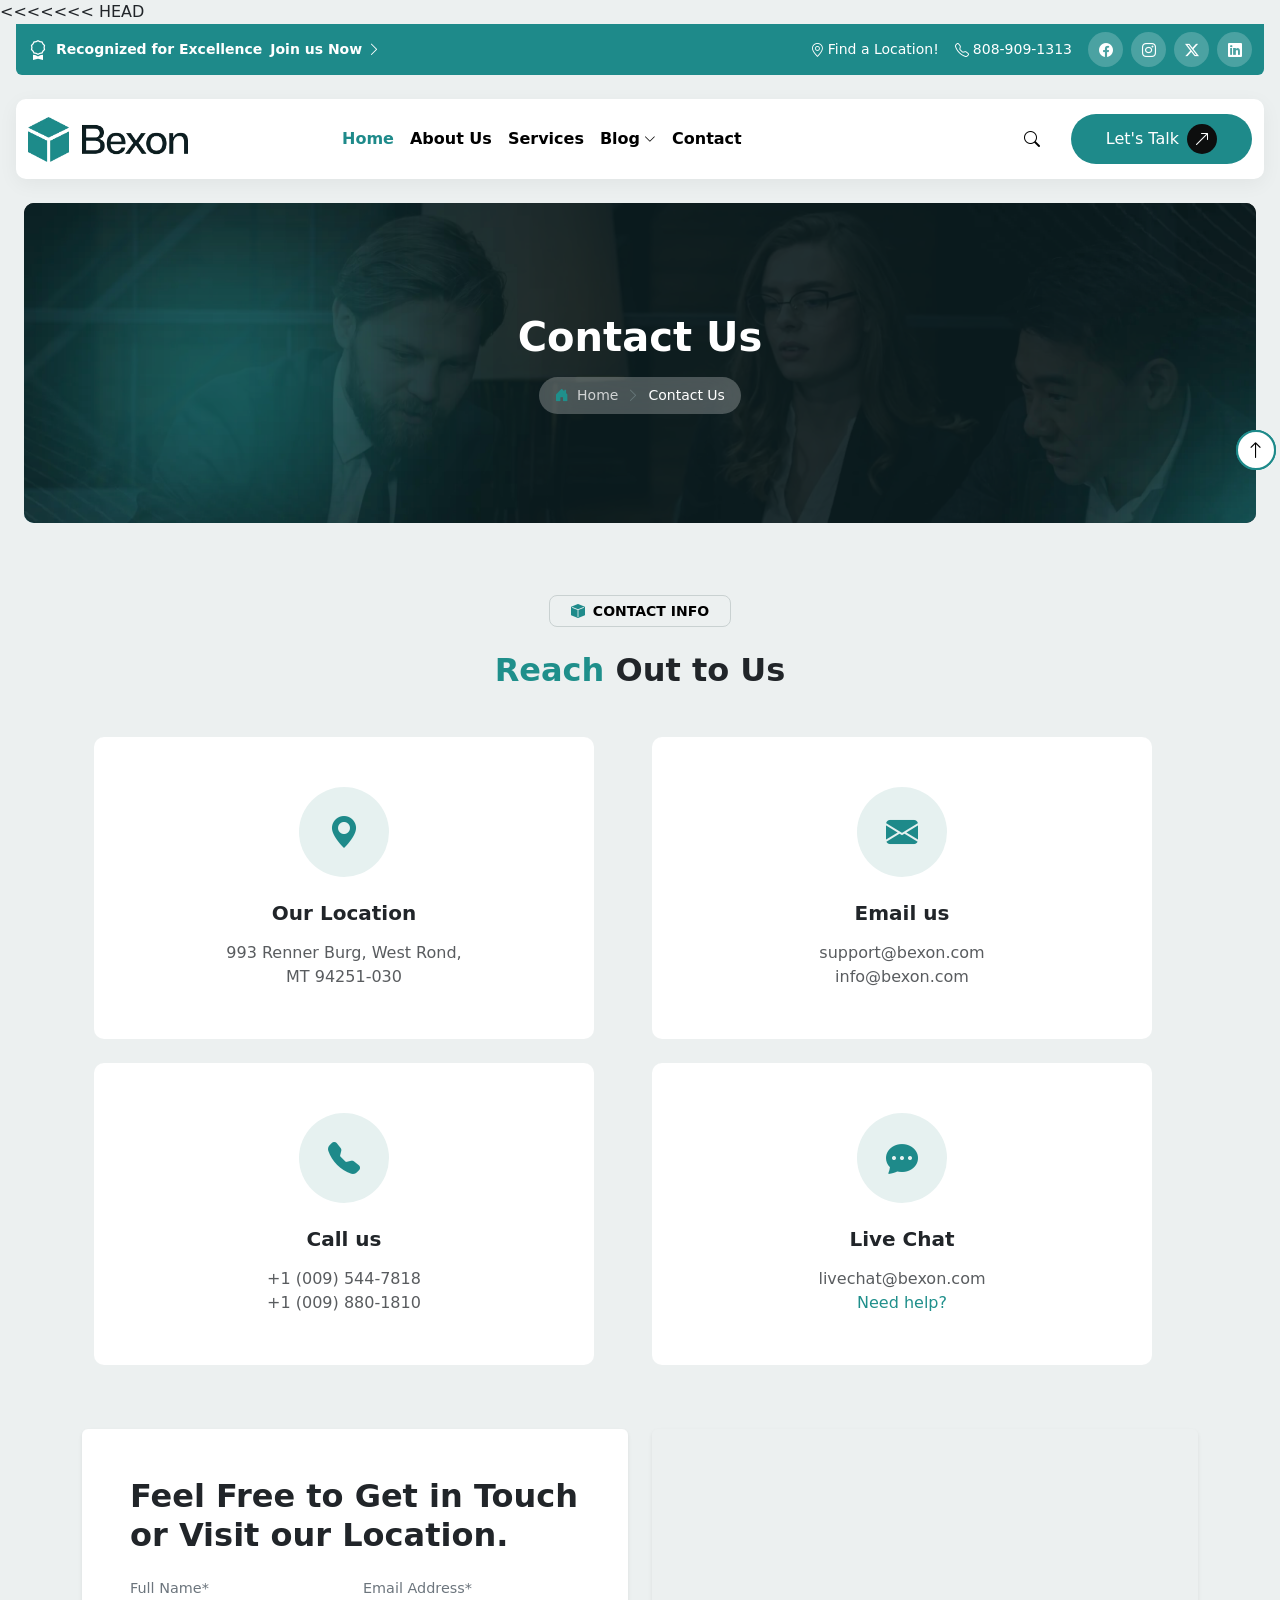
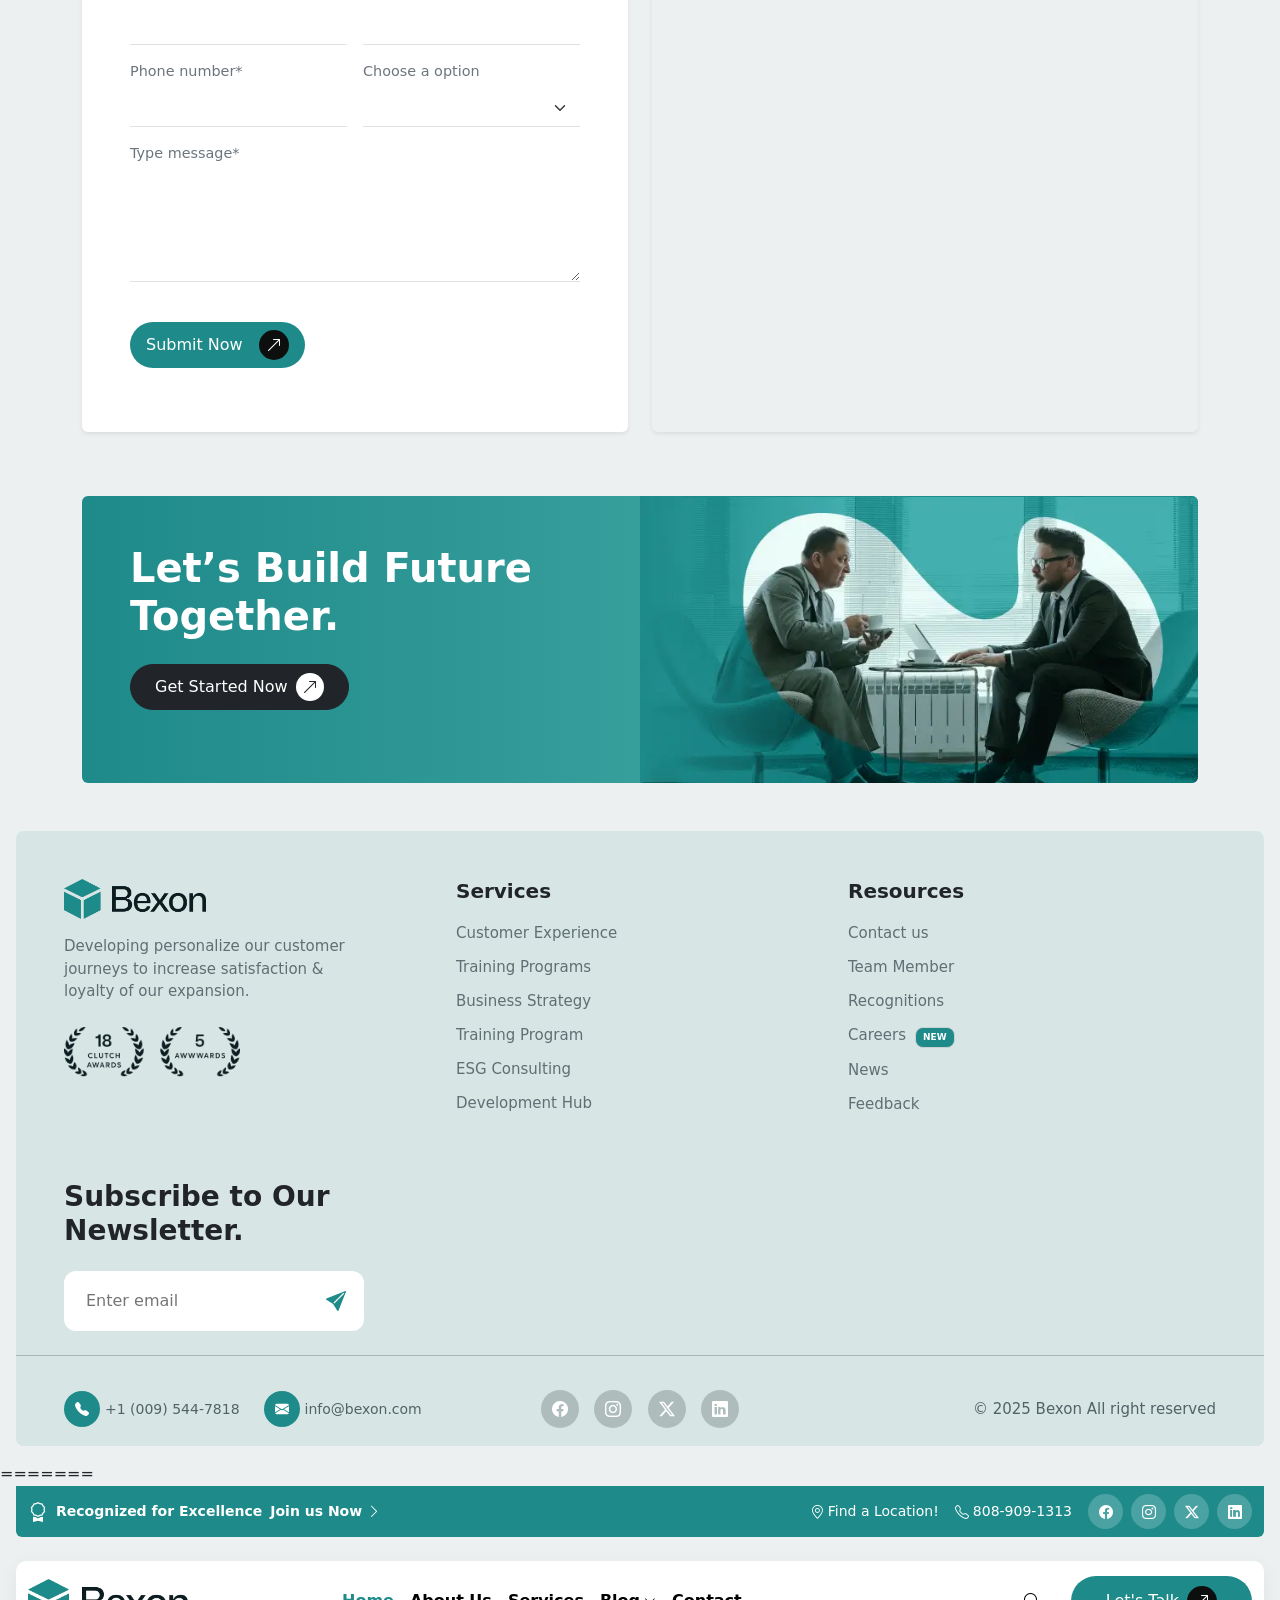
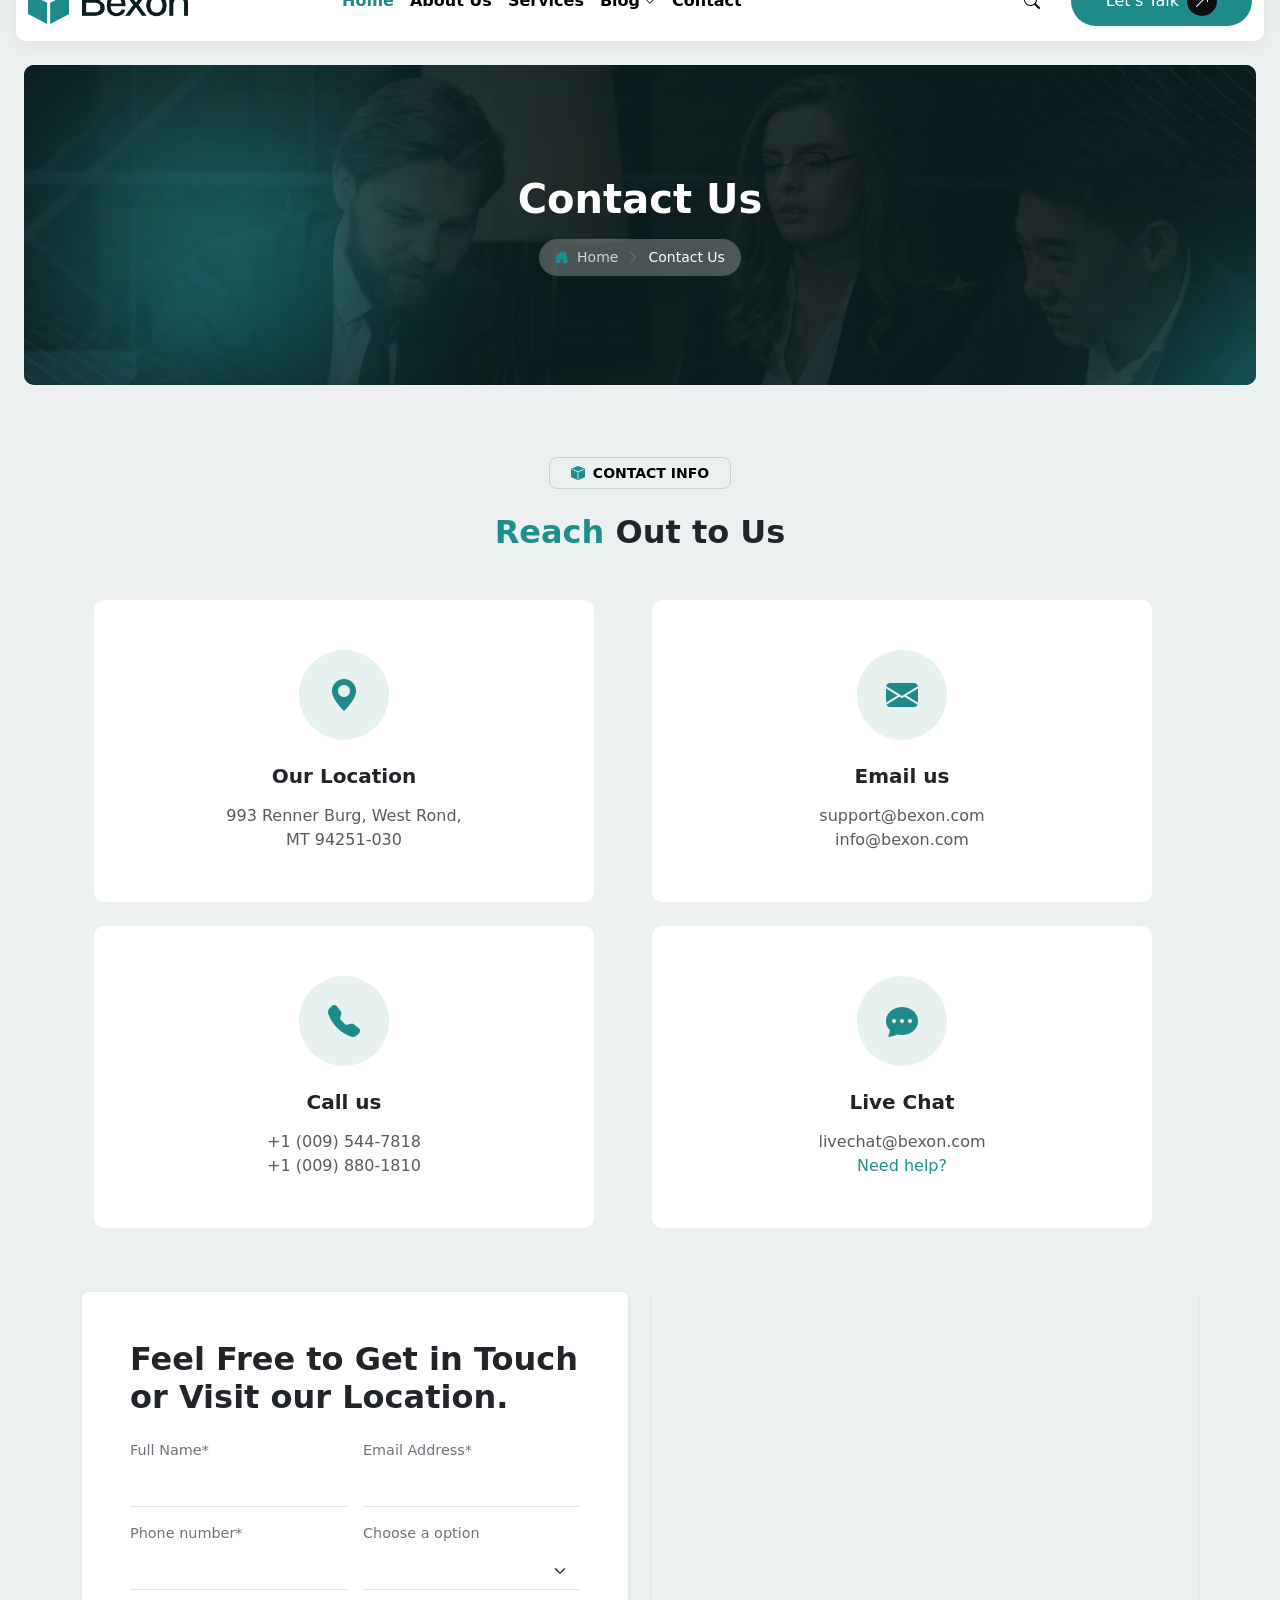
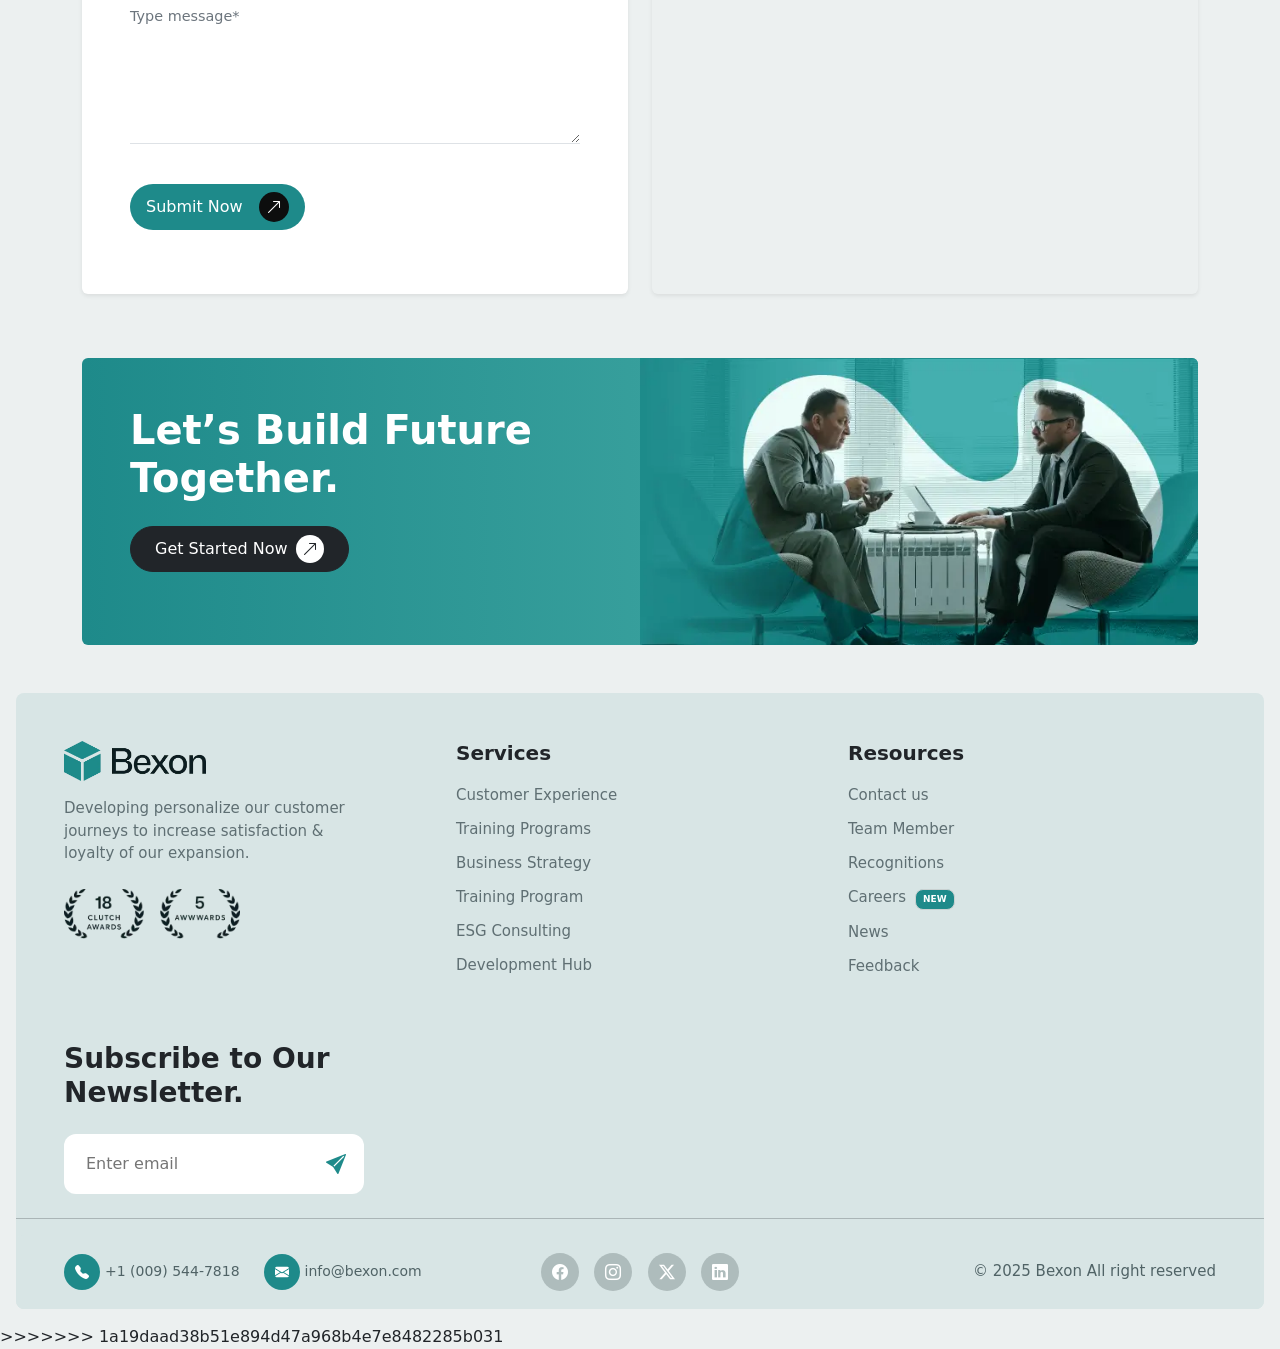
<file: contact.html>
<<<<<<< HEAD
<!doctype html>
<html lang="en">
<head>
  <meta charset="utf-8">
  <meta name="viewport" content="width=device-width, initial-scale=1">
  <title>Bexon</title>
  <link href="https://cdn.jsdelivr.net/npm/bootstrap@5.3.2/dist/css/bootstrap.min.css" rel="stylesheet">
  <link href="https://cdn.jsdelivr.net/npm/bootstrap-icons@1.11.1/font/bootstrap-icons.css" rel="stylesheet">
  <link rel="stylesheet" href="/assets/css/style.css">
</head>
<body>
  <header class="main-header px-3">
  <div class="top-bar rounded-bottom-2">
    <div class="container-fluid d-flex flex-column flex-md-row justify-content-between align-items-center gap-2">
      <div class="d-flex align-items-center gap-2 fw-semibold">
        <i class="bi bi-award fs-5"></i>
        <span>Recognized for Excellence</span>
        <a href="#">Join us Now <i class="bi bi-chevron-right"></i></a>
      </div>
      <div class="d-flex align-items-center gap-3">
        <span class="d-flex align-items-center gap-1"><i class="bi bi-geo-alt"></i> Find a Location!</span>
        <span class="d-flex align-items-center gap-1"><i class="bi bi-telephone"></i> 808-909-1313</span>
        <div class="d-flex gap-2 top-social">
          <a href="#"><i class="bi bi-facebook"></i></a>
          <a href="#"><i class="bi bi-instagram"></i></a>
          <a href="#"><i class="bi bi-twitter-x"></i></a>
          <a href="#"><i class="bi bi-linkedin"></i></a>
        </div>
      </div>
    </div>
  </div>
  <div class="header-bottom mt-4">
    <div class="container-fluid position-relative">
      <nav class="navbar navbar-expand-lg p-0 align-items-center w-100">
        <a href="#" class="logo mx-auto d-lg-none"><img src="assets/images/logo.webp" alt="Logo"></a>
        <a href="#" class="logo d-none d-lg-flex me-3"><img src="assets/images/logo.webp" alt="Logo"></a>
        <button class="navbar-toggler" type="button" data-bs-toggle="collapse" data-bs-target="#navbarCollapse" aria-controls="navbarCollapse" aria-expanded="false" aria-label="Toggle navigation">
          <span class="navbar-toggler-icon"></span>
        </button>
        <div class="collapse navbar-collapse" id="navbarCollapse">
          <ul class="navbar-nav mx-auto fw-semibold text-center text-lg-start">
            <li class="nav-item"><a class="nav-link active" href="index.html">Home</a></li>
            <li class="nav-item"><a class="nav-link" href="about.html">About Us</a></li>
            <li class="nav-item"><a class="nav-link" href="service.html">Services</a></li>
            <li class="nav-item dropdown">
              <a class="nav-link d-flex align-items-center justify-content-center gap-1" href="#" data-bs-toggle="dropdown">
                Blog <i class="bi bi-chevron-down blog-icon"></i>
              </a>
              <ul class="dropdown-menu">
                <li><a class="dropdown-item" href="blog.html">Blog</a></li>
                <li><a class="dropdown-item" href="blogdetail.html">Blog Details</a></li>
              </ul>
            </li>
            <li class="nav-item"><a class="nav-link" href="contact.html">Contact</a></li>
          </ul>
          <div class="ms-auto d-flex align-items-center gap-3 mt-3 mt-lg-0">
            <a href="#" class="search-btn"><i class="bi bi-search"></i></a>
            <a href="#" class="btn talk-btn">Let's Talk <i class="bi bi-arrow-up-right"></i></a>
          </div>
        </div>
      </nav>
    </div>
  </div>
</header>

  <section class="contact-sec py-4">
    <div class="container-fluid px-4">
      <div class="contact-hero d-flex align-items-center justify-content-center text-center">
        <div class="position-relative z-1">
          <h1 class="text-white fw-semibold mb-3">Contact Us</h1>
          <div
            class="d-inline-flex align-items-center  inner gap-2 px-3 py-2 rounded-pill bg-white bg-opacity-25 text-white small">
            <i class="bi bi-house-door-fill" style="color: #1f8f8b;"></i>
            <span class="opacity-75">Home</span>
            <i class="bi bi-chevron-right" style="color: #67787a;"></i>
            <span class="fw-medium">Contact Us</span>
          </div>
        </div>
      </div>
    </div>
  </section>

  <section class="py-5">
    <div class="container">
      <div class="text-center mb-5">
        <span class="badge d-inline-flex align-items-center gap-2 text-uppercase fw-semibold mb-3">
          <i class="bi bi-box-fill"></i> <span style="color:black;font-weight:700;">Contact Info</span>
        </span>
        <h2 class="fw-semibold fs-10 mt-2">
          <span style="color: #1f8f8b;">Reach</span> Out to Us
        </h2>
      </div>
      <div class="container-fluid">
        <div class="row g-4 justify-content-center">
          <div class="col-md-8 col-lg-6">
            <div class="contact-card text-center h-100">
              <div class="icon-circle mb-4">
                <i class="bi bi-geo-alt-fill"></i>
              </div>
              <h5 class="fw-semibold mb-3 fs-7">Our Location</h5>
              <p class="text-muted mb-0">
                993 Renner Burg, West Rond,<br>
                MT 94251-030
              </p>
            </div>
          </div>
          <div class="col-md-8 col-lg-6">
            <div class="contact-card text-center h-100">
              <div class="icon-circle mb-4">
                <i class="bi bi-envelope-fill"></i>
              </div>
              <h5 class="fw-semibold mb-3 fs-7">Email us</h5>
              <p class="text-muted mb-0">
                support@bexon.com<br>
                info@bexon.com
              </p>
            </div>
          </div>
          <div class="col-md-8 col-lg-6">
            <div class="contact-card text-center h-100">
              <div class="icon-circle mb-4">
                <i class="bi bi-telephone-fill"></i>
              </div>
              <h5 class="fw-semibold mb-3 fs-7">
                Call us
              </h5>
              <p class="text-muted mb-0">
                +1 (009) 544-7818<br>
                +1 (009) 880-1810
              </p>
            </div>
          </div>
          <div class="col-md-8 col-lg-6">
            <div class="contact-card text-center h-100">
              <div class="icon-circle mb-4">
                <i class="bi bi-chat-dots-fill"></i>
              </div>
              <h5 class="fw-semibold mb-3 fs-7">Live Chat</h5>
              <p class="text-muted mb-0">
                livechat@bexon.com<br>
                <span style="color: #1f8f8b;font-weight: 500;"> Need help?</span>
              </p>
            </div>
          </div>
        </div>
      </div>
    </div>
  </section>

  <section class="py-3">
    <div class="container">
      <div class="row g-4 align-items-stretch">
        <div class="col-lg-6">
          <div class="bg-white p-4 p-md-5 h-100 rounded-2 shadow-sm">
            <h2 class="fw-semibold mb-4">
              Feel Free to Get in Touch or Visit our Location.
            </h2>
            <form>
              <div class="row g-3">
                <div class="col-md-6">
                  <label class="form-label">Full Name*</label>
                  <input type="text" class="form-control border-0 border-bottom rounded-0">
                </div>
                <div class="col-md-6">
                  <label class="form-label">Email Address*</label>
                  <input type="email" class="form-control border-0 border-bottom rounded-0">
                </div>
                <div class="col-md-6">
                  <label class="form-label">Phone number*</label>
                  <input type="tel" class="form-control border-0 border-bottom rounded-0">
                </div>
                <div class="col-md-6">
                  <label class="form-label">Choose a option</label>
                  <select class="form-select border-0 border-bottom rounded-0">
                    <option selected disabled></option>
                    <option>General Inquiry</option>
                    <option>Support</option>
                    <option>Business</option>
                  </select>
                </div>
                <div class="col-12">
                  <label class="form-label">Type message*</label>
                  <textarea rows="4" class="form-control border-0 border-bottom rounded-0"></textarea>
                </div>
                <div class="col-12 pt-4">
                  <a href="#" class="btn talk-btn d-inline-flex align-items-center px-3 py-2">
                    Submit Now <i class="bi bi-arrow-up-right ms-2"></i>
                  </a>
                </div>
              </div>
            </form>
          </div>
        </div>
        <div class="col-lg-6">
          <div class="h-100 rounded-2 overflow-hidden shadow-sm">
            <iframe src="https://www.google.com/maps?q=New+York&output=embed" width="100%" height="100%"
              style="border:0; min-height:520px;" allowfullscreen loading="lazy">
            </iframe>
          </div>
        </div>
      </div>
    </div>
  </section>

  <section class="cta-section py-5">
    <div class="container">
      <div class="cta-box rounded-2 text-white overflow-hidden">
        <div class="row g-0">
          <div class="col-lg-6 p-5">
            <h1 class="fw-semibold mb-4">
              Let’s Build Future<br> Together.
            </h1>
            <a href="#" class="btn btn-dark rounded-pill get-btn d-inline-flex align-items-center px-4 py-2">
              Get Started Now
              <span class="ms-2 bg-white text-dark rounded-circle d-flex align-items-center justify-content-center"
                style="width:28px;height:28px;">
                <i class="bi bi-arrow-up-right"></i>
              </span>
            </a>
          </div>
          <div class="col-lg-6 text-end">
            <img src="assets/images/cta-bg.webp" class="img-fluid h-100 object-fit-cover" alt="">
          </div>
        </div>
      </div>
    </div>
  </section>

  <footer class="footer-section pt-5 pb-0 mx-3 rounded-3">
    <div class="container-fluid px-5">
      <div class="row gy-4 mb-5">
        <div class="col-lg-4">
          <img src="assets/images/logo (1).webp" height="40" class="mb-3">
          <p class="footer-text">
            Developing personalize our customer <br>
            journeys to increase satisfaction & <br>
            loyalty of our expansion.
          </p>
          <div class="d-flex gap-3 mt-4">
            <img src="assets/images/footer award 1.webp" height="50">
            <img src="assets/images/footer award 2.webp" height="50">
          </div>
        </div>
        <div class="col-lg-4">
          <h5 class="footer-title">Services</h5>
          <ul class="list-unstyled footer-links">
            <li><a href="#">Customer Experience</a></li>
            <li><a href="#">Training Programs</a></li>
            <li><a href="#">Business Strategy</a></li>
            <li><a href="#">Training Program</a></li>
            <li><a href="#">ESG Consulting</a></li>
            <li><a href="#">Development Hub</a></li>
          </ul>
        </div>
        <div class="col-lg-4">
          <h5 class="footer-title">Resources</h5>
          <ul class="list-unstyled footer-links">
            <li><a href="#">Contact us</a></li>
            <li><a href="#">Team Member</a></li>
            <li><a href="#">Recognitions</a></li>
            <li>
              <a href="#">Careers</a>
              <span class="badge ms-1"
                style="background:#1e8a8a;font-size:9px;color: white;padding: 5px 7px;">NEW</span>
            </li>
            <li><a href="#">News</a></li>
            <li><a href="#">Feedback</a></li>
          </ul>
        </div>
      </div>
      <div class="row mb-4">
        <div class="col-lg-6">
          <h2 class="newsletter-title">
            Subscribe to Our <br> Newsletter.
          </h2>
          <div class="newsletter-box mt-4">
            <input type="email" placeholder="Enter email">
            <button><i class="bi bi-send-fill"></i></button>
          </div>
        </div>
      </div>
    </div>
    <hr>
    <div class="footer-bottom my-3 rounded-3">
      <div class="container-fluid px-5">
        <div class="row align-items-center gy-3">
          <div class="col-lg-4 d-flex gap-4 footer-contact">
            <span>
              <span class="icon-circle-sm"><i class="bi bi-telephone-fill" style="color: white;"></i></span>
              +1 (009) 544-7818
            </span>
            <span>
              <span class="icon-circle-sm"><i class="bi bi-envelope-fill" style="color: white;"></i></span>
              info@bexon.com
            </span>
          </div>
          <div class="col-lg-4 text-center">
            <span class="social-circle"><i class="bi bi-facebook"></i></span>
            <span class="social-circle"><i class="bi bi-instagram"></i></span>
            <span class="social-circle"><i class="bi bi-twitter-x"></i></span>
            <span class="social-circle"><i class="bi bi-linkedin"></i></span>
          </div>
          <div class="col-lg-4 text-lg-end footer-copy">
            © 2025 Bexon All right reserved
          </div>
        </div>
      </div>
      <a href="#" class="scroll-top">
        <i class="bi bi-arrow-up"></i>
      </a>
    </div>
  </footer>
  <script src="https://cdn.jsdelivr.net/npm/bootstrap@5.3.2/dist/js/bootstrap.bundle.min.js"></script>
</body>
=======
<!doctype html>
<html lang="en">
<head>
  <meta charset="utf-8">
  <meta name="viewport" content="width=device-width, initial-scale=1">
  <title>Bexon</title>
  <link href="https://cdn.jsdelivr.net/npm/bootstrap@5.3.2/dist/css/bootstrap.min.css" rel="stylesheet">
  <link href="https://cdn.jsdelivr.net/npm/bootstrap-icons@1.11.1/font/bootstrap-icons.css" rel="stylesheet">
  <link rel="stylesheet" href="/assets/css/style.css">
</head>
<body>
  <header class="main-header px-3">
  <div class="top-bar rounded-bottom-2">
    <div class="container-fluid d-flex flex-column flex-md-row justify-content-between align-items-center gap-2">
      <div class="d-flex align-items-center gap-2 fw-semibold">
        <i class="bi bi-award fs-5"></i>
        <span>Recognized for Excellence</span>
        <a href="#">Join us Now <i class="bi bi-chevron-right"></i></a>
      </div>
      <div class="d-flex align-items-center gap-3">
        <span class="d-flex align-items-center gap-1"><i class="bi bi-geo-alt"></i> Find a Location!</span>
        <span class="d-flex align-items-center gap-1"><i class="bi bi-telephone"></i> 808-909-1313</span>
        <div class="d-flex gap-2 top-social">
          <a href="#"><i class="bi bi-facebook"></i></a>
          <a href="#"><i class="bi bi-instagram"></i></a>
          <a href="#"><i class="bi bi-twitter-x"></i></a>
          <a href="#"><i class="bi bi-linkedin"></i></a>
        </div>
      </div>
    </div>
  </div>
  <div class="header-bottom mt-4">
    <div class="container-fluid position-relative">
      <nav class="navbar navbar-expand-lg p-0 align-items-center w-100">
        <a href="#" class="logo mx-auto d-lg-none"><img src="assets/images/logo.webp" alt="Logo"></a>
        <a href="#" class="logo d-none d-lg-flex me-3"><img src="assets/images/logo.webp" alt="Logo"></a>
        <button class="navbar-toggler" type="button" data-bs-toggle="collapse" data-bs-target="#navbarCollapse" aria-controls="navbarCollapse" aria-expanded="false" aria-label="Toggle navigation">
          <span class="navbar-toggler-icon"></span>
        </button>
        <div class="collapse navbar-collapse" id="navbarCollapse">
          <ul class="navbar-nav mx-auto fw-semibold text-center text-lg-start">
            <li class="nav-item"><a class="nav-link active" href="index.html">Home</a></li>
            <li class="nav-item"><a class="nav-link" href="about.html">About Us</a></li>
            <li class="nav-item"><a class="nav-link" href="service.html">Services</a></li>
            <li class="nav-item dropdown">
              <a class="nav-link d-flex align-items-center justify-content-center gap-1" href="#" data-bs-toggle="dropdown">
                Blog <i class="bi bi-chevron-down blog-icon"></i>
              </a>
              <ul class="dropdown-menu">
                <li><a class="dropdown-item" href="blog.html">Blog</a></li>
                <li><a class="dropdown-item" href="blogdetail.html">Blog Details</a></li>
              </ul>
            </li>
            <li class="nav-item"><a class="nav-link" href="contact.html">Contact</a></li>
          </ul>
          <div class="ms-auto d-flex align-items-center gap-3 mt-3 mt-lg-0">
            <a href="#" class="search-btn"><i class="bi bi-search"></i></a>
            <a href="#" class="btn talk-btn">Let's Talk <i class="bi bi-arrow-up-right"></i></a>
          </div>
        </div>
      </nav>
    </div>
  </div>
</header>

  <section class="contact-sec py-4">
    <div class="container-fluid px-4">
      <div class="contact-hero d-flex align-items-center justify-content-center text-center">
        <div class="position-relative z-1">
          <h1 class="text-white fw-semibold mb-3">Contact Us</h1>
          <div
            class="d-inline-flex align-items-center  inner gap-2 px-3 py-2 rounded-pill bg-white bg-opacity-25 text-white small">
            <i class="bi bi-house-door-fill" style="color: #1f8f8b;"></i>
            <span class="opacity-75">Home</span>
            <i class="bi bi-chevron-right" style="color: #67787a;"></i>
            <span class="fw-medium">Contact Us</span>
          </div>
        </div>
      </div>
    </div>
  </section>

  <section class="py-5">
    <div class="container">
      <div class="text-center mb-5">
        <span class="badge d-inline-flex align-items-center gap-2 text-uppercase fw-semibold mb-3">
          <i class="bi bi-box-fill"></i> <span style="color:black;font-weight:700;">Contact Info</span>
        </span>
        <h2 class="fw-semibold fs-10 mt-2">
          <span style="color: #1f8f8b;">Reach</span> Out to Us
        </h2>
      </div>
      <div class="container-fluid">
        <div class="row g-4 justify-content-center">
          <div class="col-md-8 col-lg-6">
            <div class="contact-card text-center h-100">
              <div class="icon-circle mb-4">
                <i class="bi bi-geo-alt-fill"></i>
              </div>
              <h5 class="fw-semibold mb-3 fs-7">Our Location</h5>
              <p class="text-muted mb-0">
                993 Renner Burg, West Rond,<br>
                MT 94251-030
              </p>
            </div>
          </div>
          <div class="col-md-8 col-lg-6">
            <div class="contact-card text-center h-100">
              <div class="icon-circle mb-4">
                <i class="bi bi-envelope-fill"></i>
              </div>
              <h5 class="fw-semibold mb-3 fs-7">Email us</h5>
              <p class="text-muted mb-0">
                support@bexon.com<br>
                info@bexon.com
              </p>
            </div>
          </div>
          <div class="col-md-8 col-lg-6">
            <div class="contact-card text-center h-100">
              <div class="icon-circle mb-4">
                <i class="bi bi-telephone-fill"></i>
              </div>
              <h5 class="fw-semibold mb-3 fs-7">
                Call us
              </h5>
              <p class="text-muted mb-0">
                +1 (009) 544-7818<br>
                +1 (009) 880-1810
              </p>
            </div>
          </div>
          <div class="col-md-8 col-lg-6">
            <div class="contact-card text-center h-100">
              <div class="icon-circle mb-4">
                <i class="bi bi-chat-dots-fill"></i>
              </div>
              <h5 class="fw-semibold mb-3 fs-7">Live Chat</h5>
              <p class="text-muted mb-0">
                livechat@bexon.com<br>
                <span style="color: #1f8f8b;font-weight: 500;"> Need help?</span>
              </p>
            </div>
          </div>
        </div>
      </div>
    </div>
  </section>

  <section class="py-3">
    <div class="container">
      <div class="row g-4 align-items-stretch">
        <div class="col-lg-6">
          <div class="bg-white p-4 p-md-5 h-100 rounded-2 shadow-sm">
            <h2 class="fw-semibold mb-4">
              Feel Free to Get in Touch or Visit our Location.
            </h2>
            <form>
              <div class="row g-3">
                <div class="col-md-6">
                  <label class="form-label">Full Name*</label>
                  <input type="text" class="form-control border-0 border-bottom rounded-0">
                </div>
                <div class="col-md-6">
                  <label class="form-label">Email Address*</label>
                  <input type="email" class="form-control border-0 border-bottom rounded-0">
                </div>
                <div class="col-md-6">
                  <label class="form-label">Phone number*</label>
                  <input type="tel" class="form-control border-0 border-bottom rounded-0">
                </div>
                <div class="col-md-6">
                  <label class="form-label">Choose a option</label>
                  <select class="form-select border-0 border-bottom rounded-0">
                    <option selected disabled></option>
                    <option>General Inquiry</option>
                    <option>Support</option>
                    <option>Business</option>
                  </select>
                </div>
                <div class="col-12">
                  <label class="form-label">Type message*</label>
                  <textarea rows="4" class="form-control border-0 border-bottom rounded-0"></textarea>
                </div>
                <div class="col-12 pt-4">
                  <a href="#" class="btn talk-btn d-inline-flex align-items-center px-3 py-2">
                    Submit Now <i class="bi bi-arrow-up-right ms-2"></i>
                  </a>
                </div>
              </div>
            </form>
          </div>
        </div>
        <div class="col-lg-6">
          <div class="h-100 rounded-2 overflow-hidden shadow-sm">
            <iframe src="https://www.google.com/maps?q=New+York&output=embed" width="100%" height="100%"
              style="border:0; min-height:520px;" allowfullscreen loading="lazy">
            </iframe>
          </div>
        </div>
      </div>
    </div>
  </section>

  <section class="cta-section py-5">
    <div class="container">
      <div class="cta-box rounded-2 text-white overflow-hidden">
        <div class="row g-0">
          <div class="col-lg-6 p-5">
            <h1 class="fw-semibold mb-4">
              Let’s Build Future<br> Together.
            </h1>
            <a href="#" class="btn btn-dark rounded-pill get-btn d-inline-flex align-items-center px-4 py-2">
              Get Started Now
              <span class="ms-2 bg-white text-dark rounded-circle d-flex align-items-center justify-content-center"
                style="width:28px;height:28px;">
                <i class="bi bi-arrow-up-right"></i>
              </span>
            </a>
          </div>
          <div class="col-lg-6 text-end">
            <img src="assets/images/cta-bg.webp" class="img-fluid h-100 object-fit-cover" alt="">
          </div>
        </div>
      </div>
    </div>
  </section>

  <footer class="footer-section pt-5 pb-0 mx-3 rounded-3">
    <div class="container-fluid px-5">
      <div class="row gy-4 mb-5">
        <div class="col-lg-4">
          <img src="assets/images/logo (1).webp" height="40" class="mb-3">
          <p class="footer-text">
            Developing personalize our customer <br>
            journeys to increase satisfaction & <br>
            loyalty of our expansion.
          </p>
          <div class="d-flex gap-3 mt-4">
            <img src="assets/images/footer award 1.webp" height="50">
            <img src="assets/images/footer award 2.webp" height="50">
          </div>
        </div>
        <div class="col-lg-4">
          <h5 class="footer-title">Services</h5>
          <ul class="list-unstyled footer-links">
            <li><a href="#">Customer Experience</a></li>
            <li><a href="#">Training Programs</a></li>
            <li><a href="#">Business Strategy</a></li>
            <li><a href="#">Training Program</a></li>
            <li><a href="#">ESG Consulting</a></li>
            <li><a href="#">Development Hub</a></li>
          </ul>
        </div>
        <div class="col-lg-4">
          <h5 class="footer-title">Resources</h5>
          <ul class="list-unstyled footer-links">
            <li><a href="#">Contact us</a></li>
            <li><a href="#">Team Member</a></li>
            <li><a href="#">Recognitions</a></li>
            <li>
              <a href="#">Careers</a>
              <span class="badge ms-1"
                style="background:#1e8a8a;font-size:9px;color: white;padding: 5px 7px;">NEW</span>
            </li>
            <li><a href="#">News</a></li>
            <li><a href="#">Feedback</a></li>
          </ul>
        </div>
      </div>
      <div class="row mb-4">
        <div class="col-lg-6">
          <h2 class="newsletter-title">
            Subscribe to Our <br> Newsletter.
          </h2>
          <div class="newsletter-box mt-4">
            <input type="email" placeholder="Enter email">
            <button><i class="bi bi-send-fill"></i></button>
          </div>
        </div>
      </div>
    </div>
    <hr>
    <div class="footer-bottom my-3 rounded-3">
      <div class="container-fluid px-5">
        <div class="row align-items-center gy-3">
          <div class="col-lg-4 d-flex gap-4 footer-contact">
            <span>
              <span class="icon-circle-sm"><i class="bi bi-telephone-fill" style="color: white;"></i></span>
              +1 (009) 544-7818
            </span>
            <span>
              <span class="icon-circle-sm"><i class="bi bi-envelope-fill" style="color: white;"></i></span>
              info@bexon.com
            </span>
          </div>
          <div class="col-lg-4 text-center">
            <span class="social-circle"><i class="bi bi-facebook"></i></span>
            <span class="social-circle"><i class="bi bi-instagram"></i></span>
            <span class="social-circle"><i class="bi bi-twitter-x"></i></span>
            <span class="social-circle"><i class="bi bi-linkedin"></i></span>
          </div>
          <div class="col-lg-4 text-lg-end footer-copy">
            © 2025 Bexon All right reserved
          </div>
        </div>
      </div>
      <a href="#" class="scroll-top">
        <i class="bi bi-arrow-up"></i>
      </a>
    </div>
  </footer>
  <script src="https://cdn.jsdelivr.net/npm/bootstrap@5.3.2/dist/js/bootstrap.bundle.min.js"></script>
</body>
>>>>>>> 1a19daad38b51e894d47a968b4e7e8482285b031
</html>
</file>
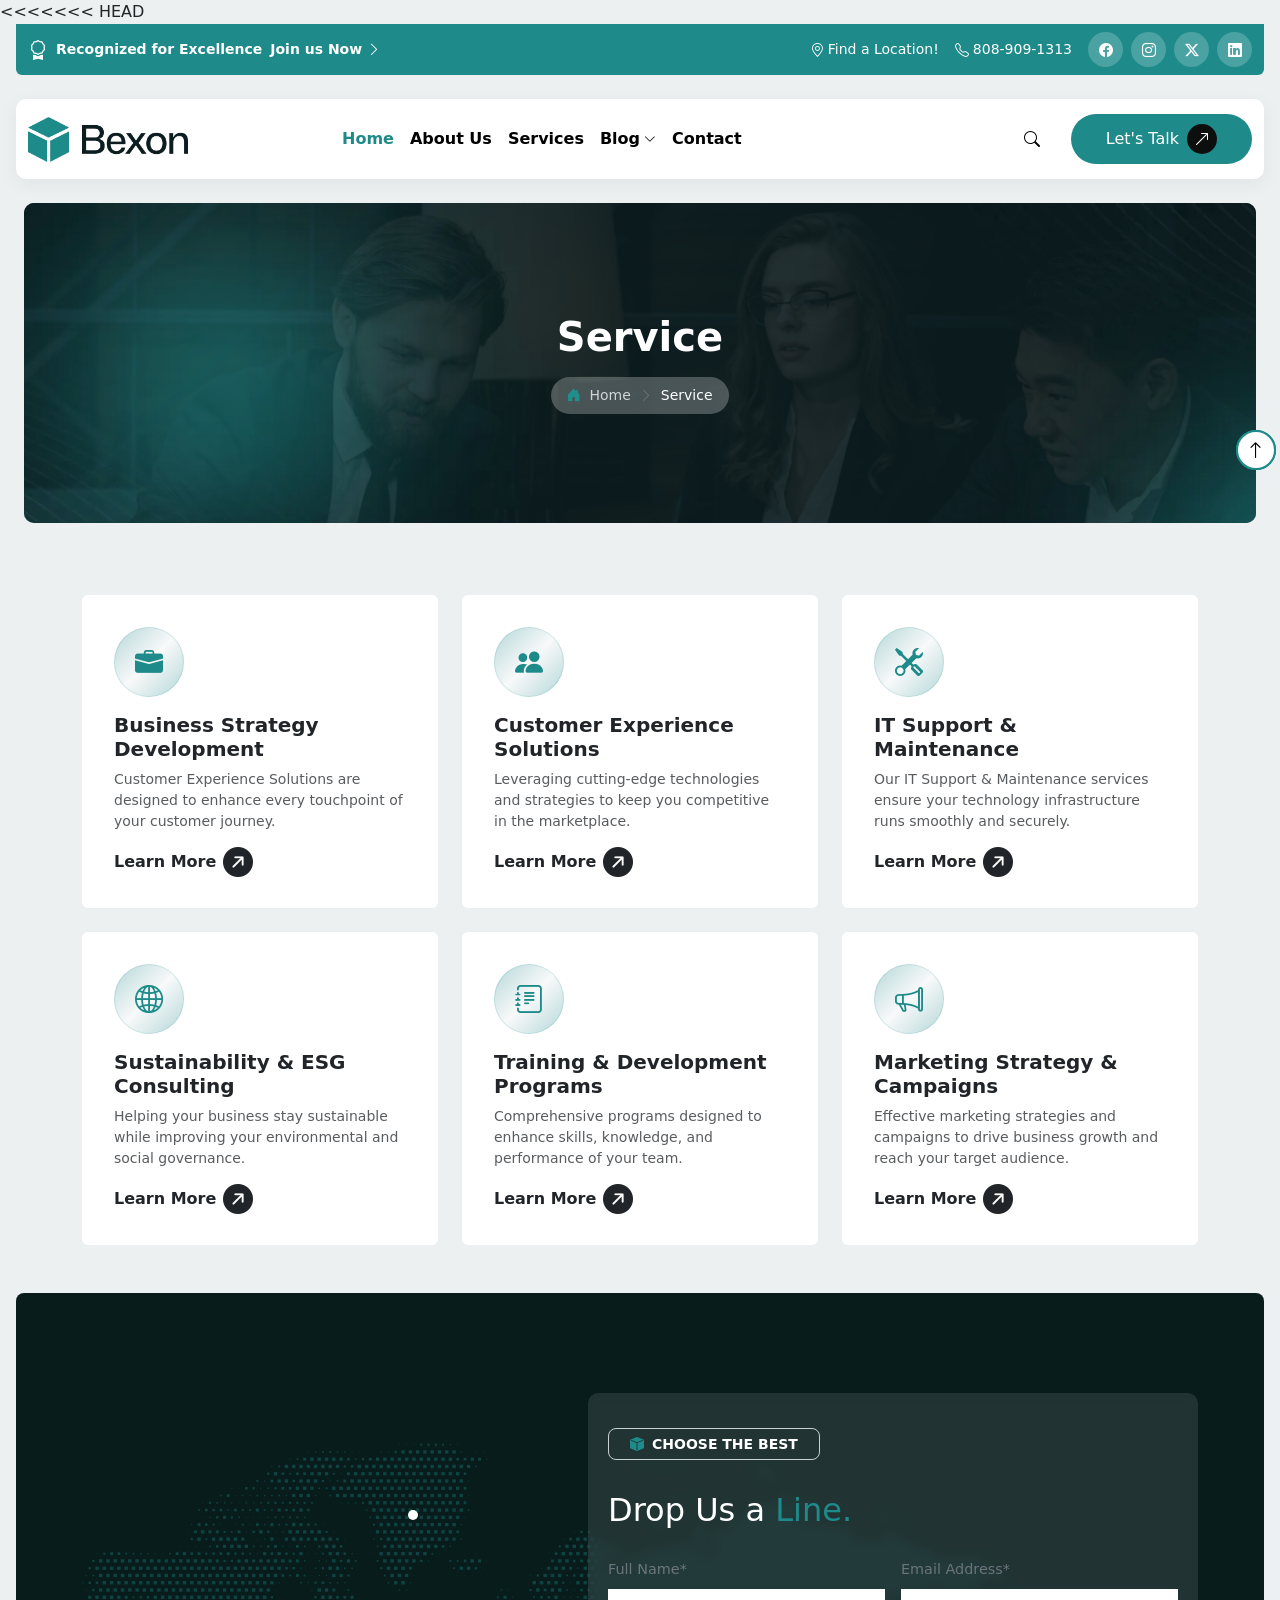
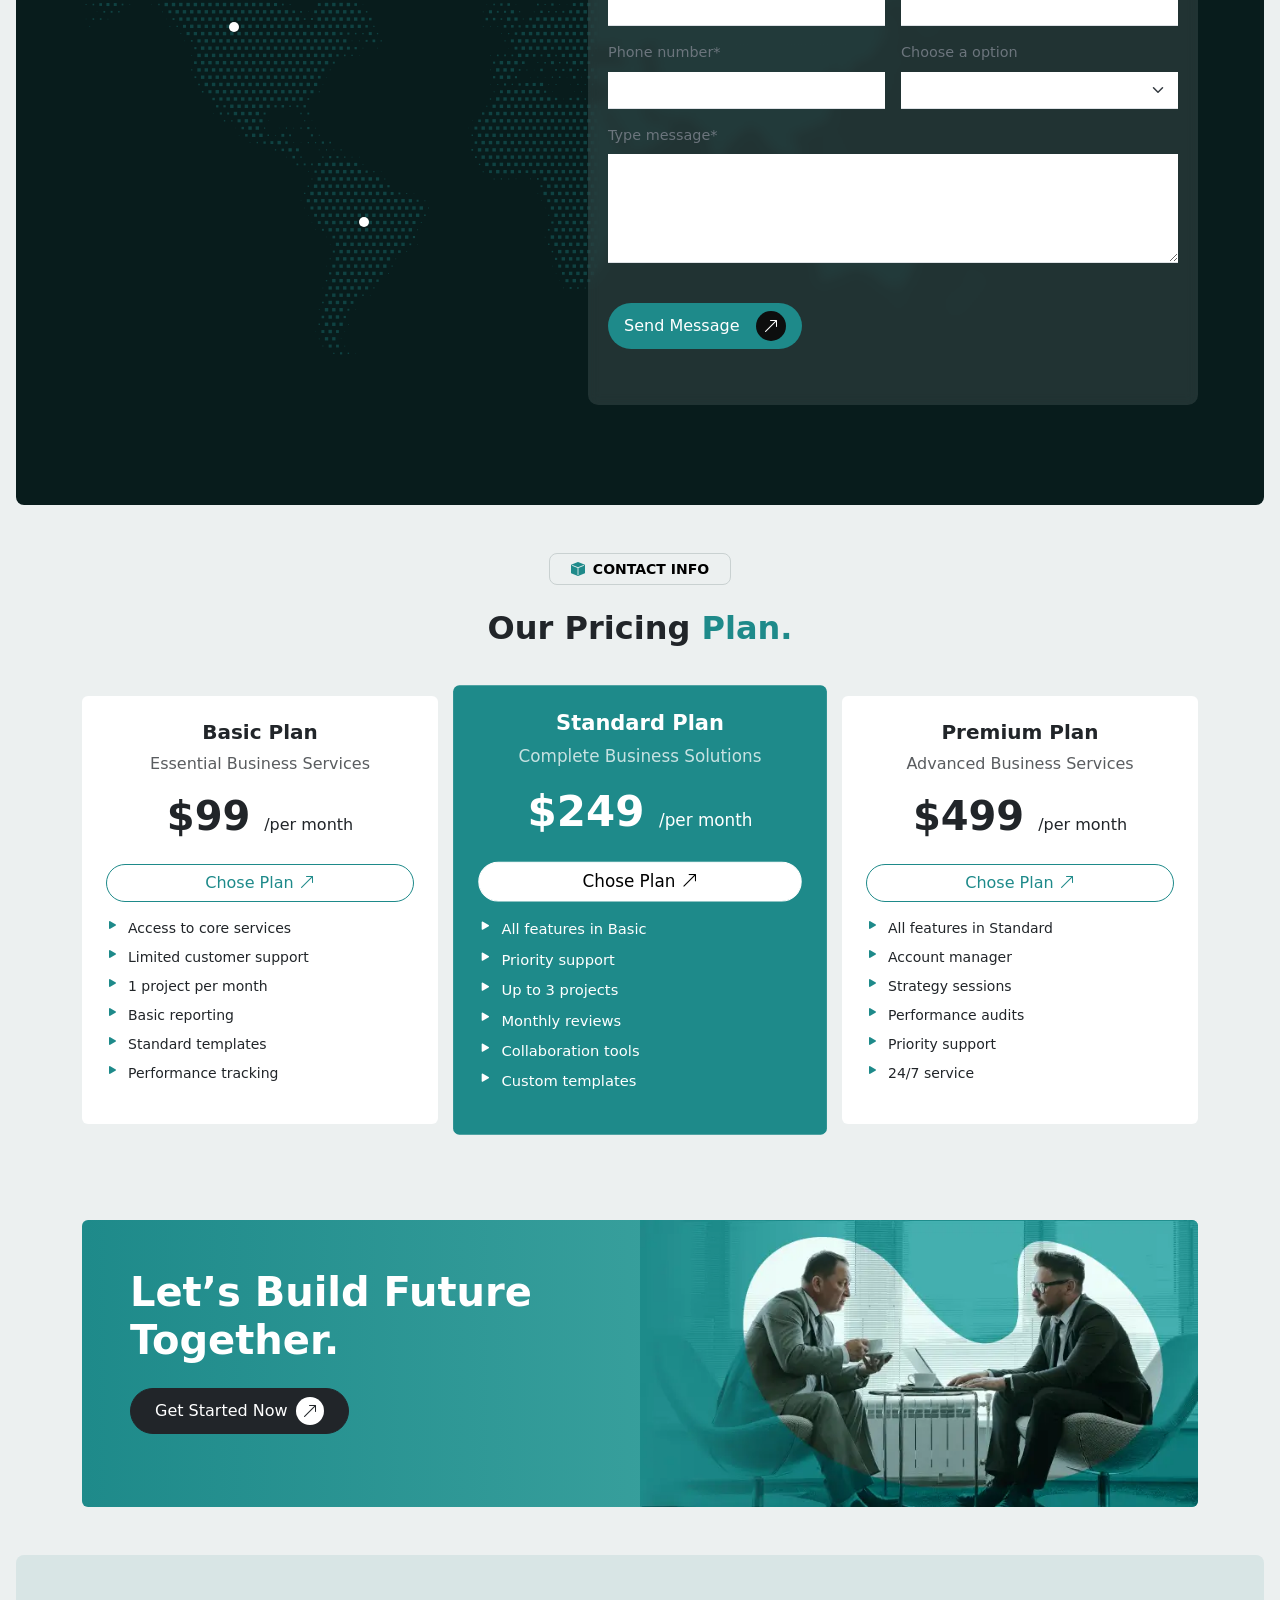
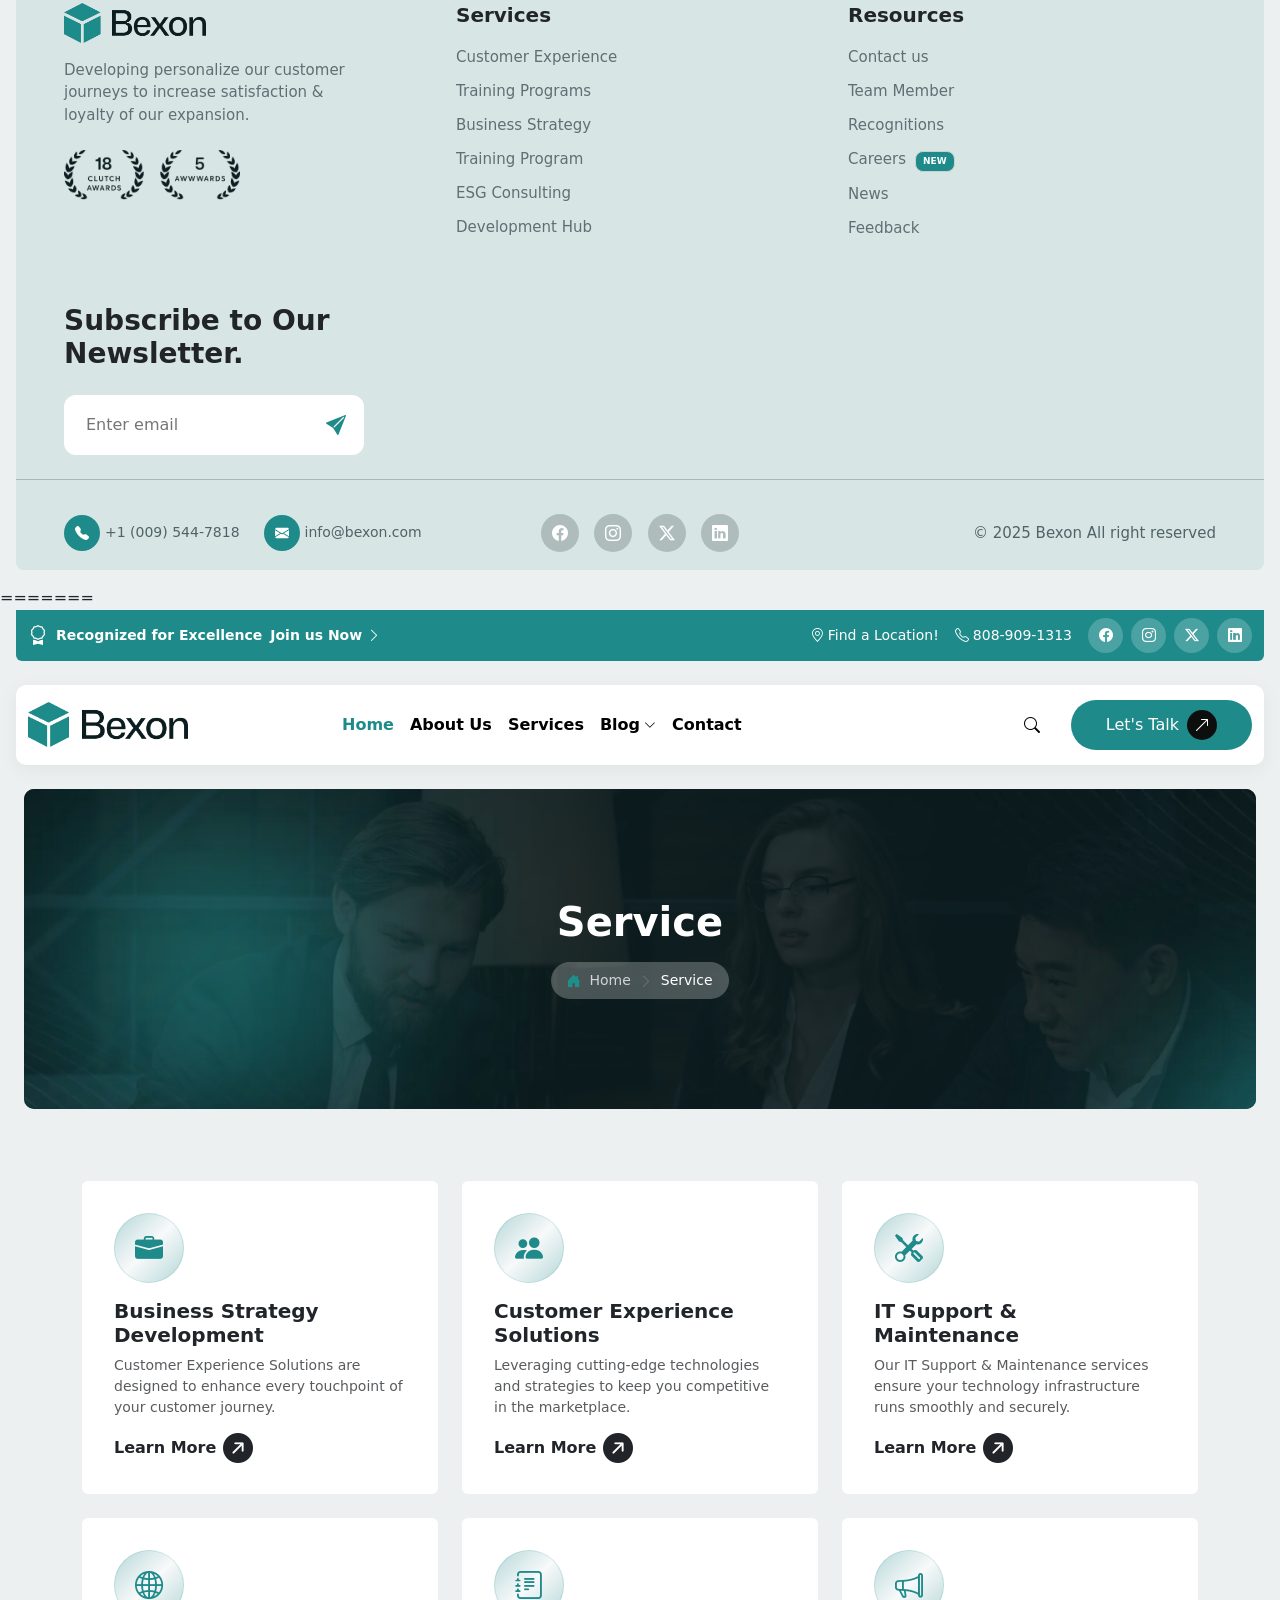
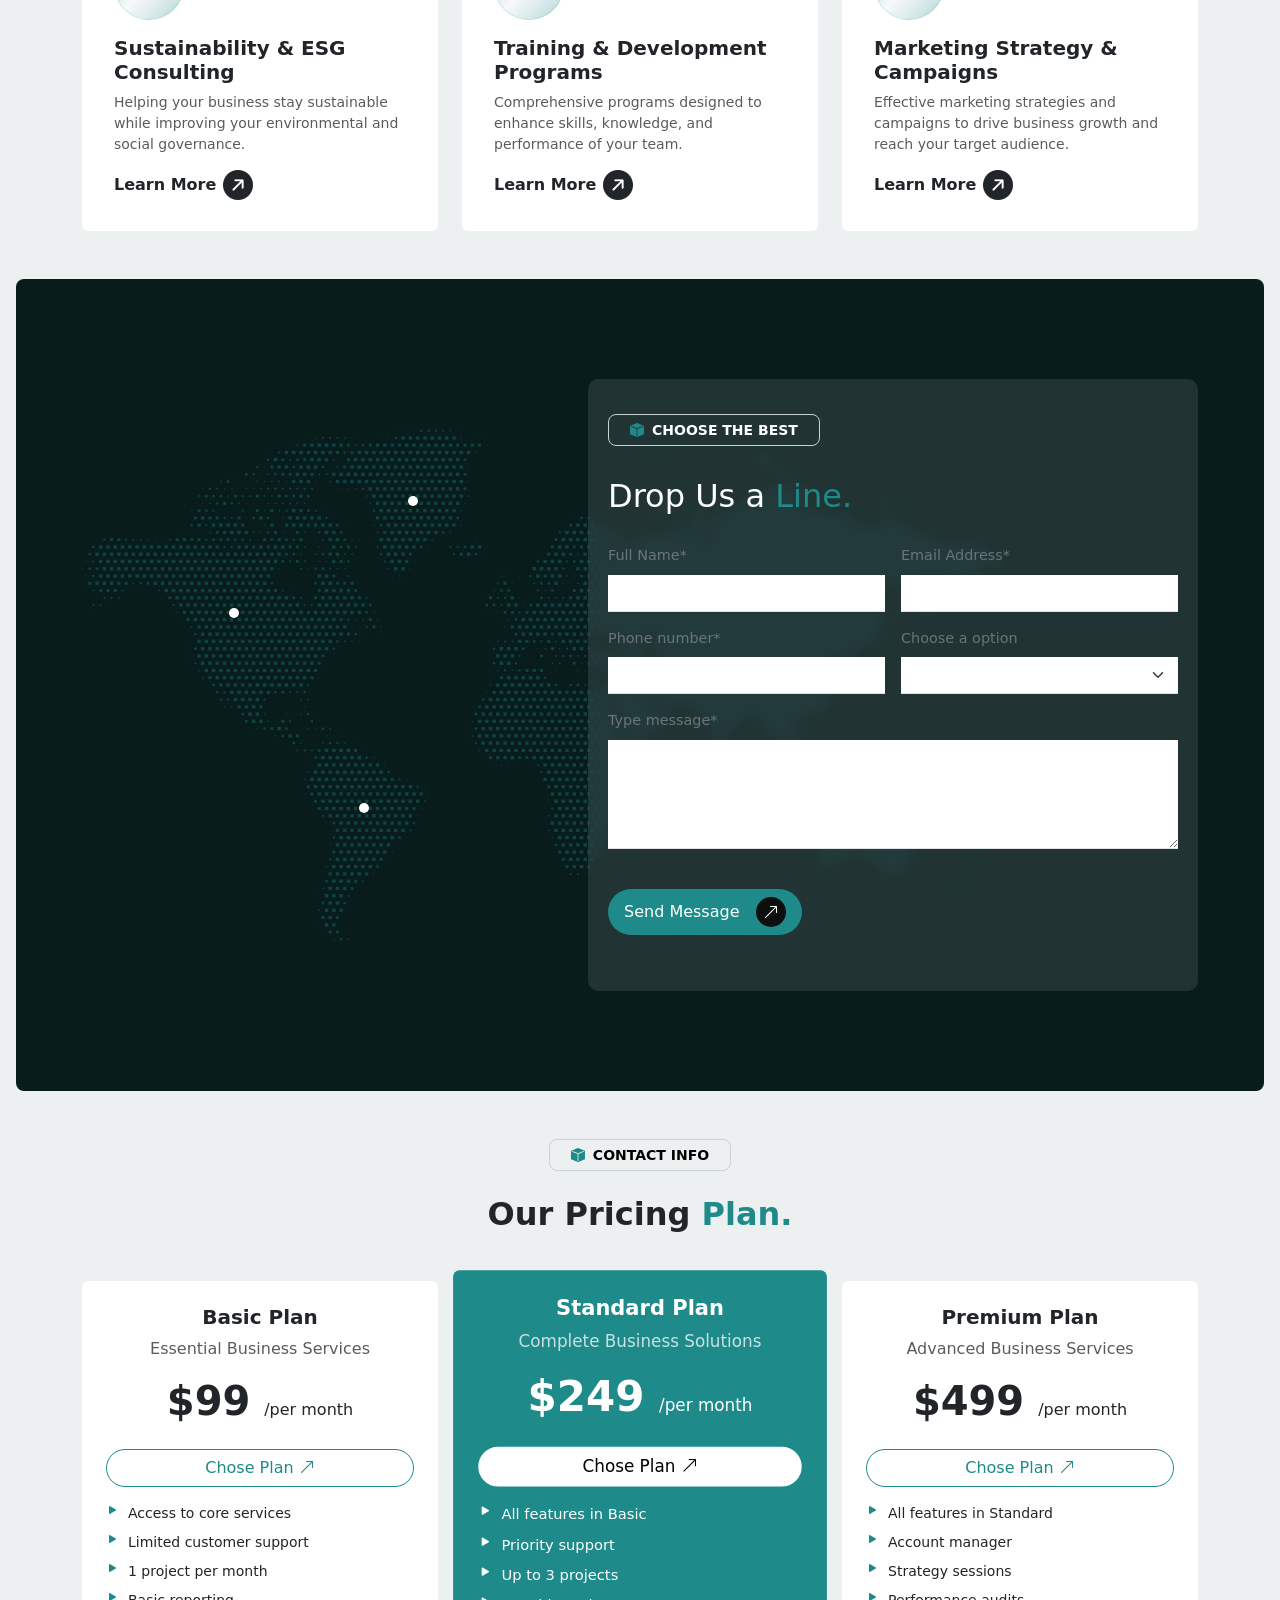
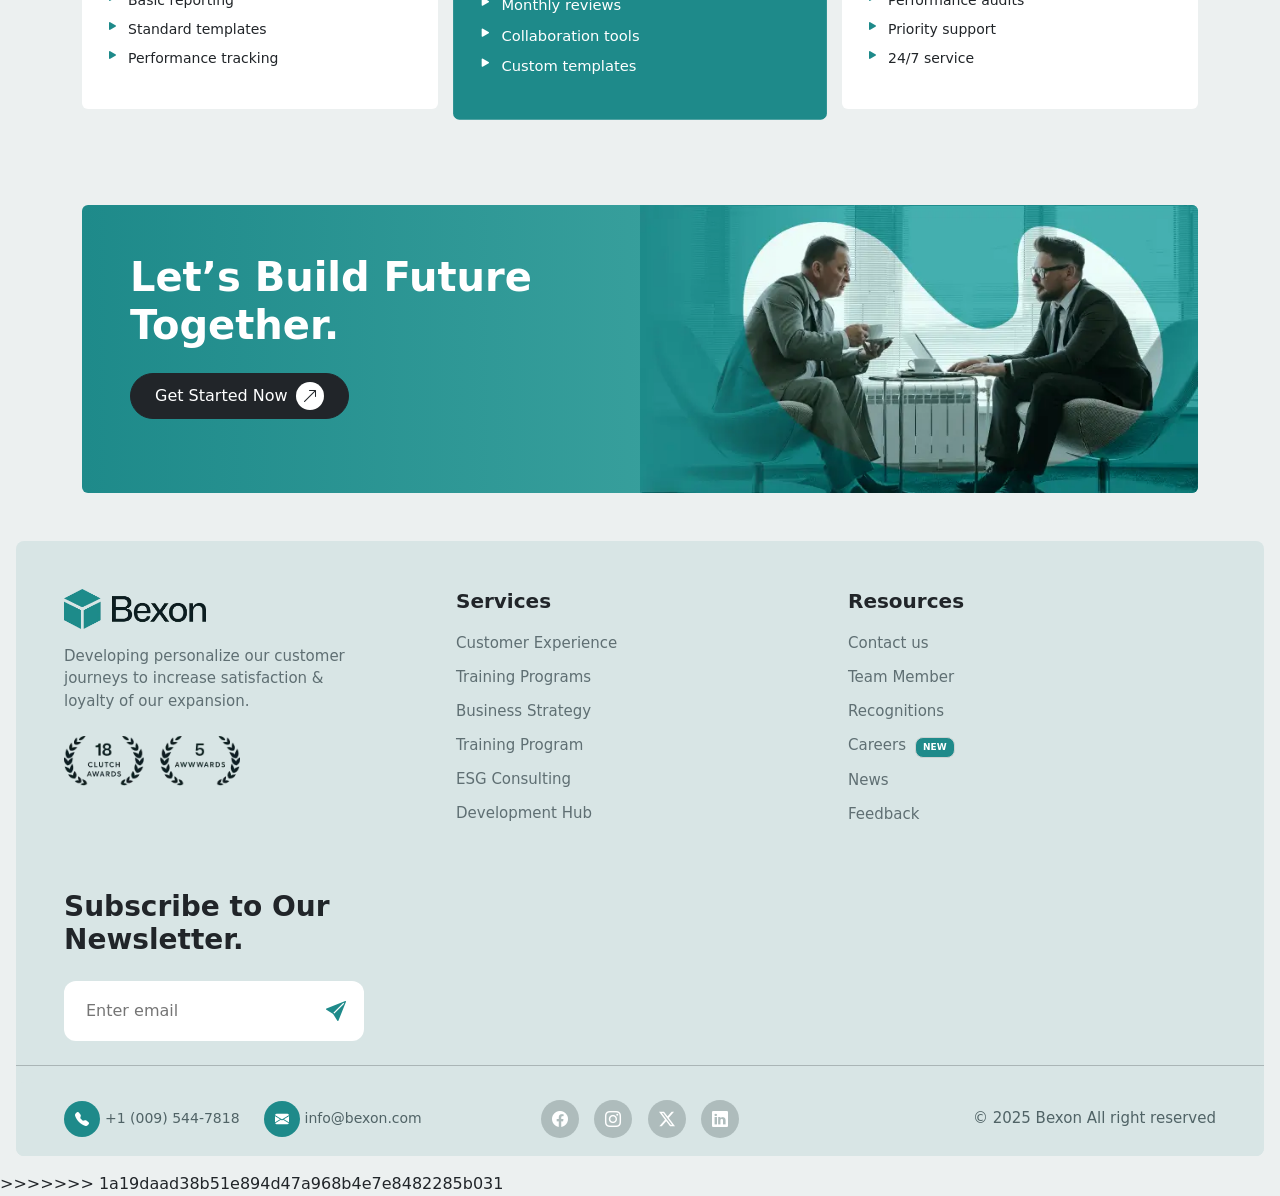
<file: service.html>
<<<<<<< HEAD
<!doctype html>
<html lang="en">
<head>
    <meta charset="utf-8">
    <meta name="viewport" content="width=device-width, initial-scale=1">
    <title>Bexon</title>
    <link href="https://cdn.jsdelivr.net/npm/bootstrap@5.3.2/dist/css/bootstrap.min.css" rel="stylesheet">
    <link href="https://cdn.jsdelivr.net/npm/bootstrap-icons@1.11.1/font/bootstrap-icons.css" rel="stylesheet">
    <link rel="stylesheet" href="/assets/css/style.css">
</head>
<body>
  <header class="main-header px-3">
  <div class="top-bar rounded-bottom-2">
    <div class="container-fluid d-flex flex-column flex-md-row justify-content-between align-items-center gap-2">
      <div class="d-flex align-items-center gap-2 fw-semibold">
        <i class="bi bi-award fs-5"></i>
        <span>Recognized for Excellence</span>
        <a href="#">Join us Now <i class="bi bi-chevron-right"></i></a>
      </div>
      <div class="d-flex align-items-center gap-3">
        <span class="d-flex align-items-center gap-1"><i class="bi bi-geo-alt"></i> Find a Location!</span>
        <span class="d-flex align-items-center gap-1"><i class="bi bi-telephone"></i> 808-909-1313</span>
        <div class="d-flex gap-2 top-social">
          <a href="#"><i class="bi bi-facebook"></i></a>
          <a href="#"><i class="bi bi-instagram"></i></a>
          <a href="#"><i class="bi bi-twitter-x"></i></a>
          <a href="#"><i class="bi bi-linkedin"></i></a>
        </div>
      </div>
    </div>
  </div>
  <div class="header-bottom mt-4">
    <div class="container-fluid position-relative">
      <nav class="navbar navbar-expand-lg p-0 align-items-center w-100">
        <a href="#" class="logo mx-auto d-lg-none"><img src="assets/images/logo.webp" alt="Logo"></a>
        <a href="#" class="logo d-none d-lg-flex me-3"><img src="assets/images/logo.webp" alt="Logo"></a>
        <button class="navbar-toggler" type="button" data-bs-toggle="collapse" data-bs-target="#navbarCollapse" aria-controls="navbarCollapse" aria-expanded="false" aria-label="Toggle navigation">
          <span class="navbar-toggler-icon"></span>
        </button>
        <div class="collapse navbar-collapse" id="navbarCollapse">
          <ul class="navbar-nav mx-auto fw-semibold text-center text-lg-start">
            <li class="nav-item"><a class="nav-link active" href="index.html">Home</a></li>
            <li class="nav-item"><a class="nav-link" href="about.html">About Us</a></li>
            <li class="nav-item"><a class="nav-link" href="service.html">Services</a></li>
            <li class="nav-item dropdown">
              <a class="nav-link d-flex align-items-center justify-content-center gap-1" href="#" data-bs-toggle="dropdown">
                Blog <i class="bi bi-chevron-down blog-icon"></i>
              </a>
              <ul class="dropdown-menu">
                <li><a class="dropdown-item" href="blog.html">Blog</a></li>
                <li><a class="dropdown-item" href="blogdetail.html">Blog Details</a></li>
              </ul>
            </li>
            <li class="nav-item"><a class="nav-link" href="contact.html">Contact</a></li>
          </ul>
          <div class="ms-auto d-flex align-items-center gap-3 mt-3 mt-lg-0">
            <a href="#" class="search-btn"><i class="bi bi-search"></i></a>
            <a href="#" class="btn talk-btn">Let's Talk <i class="bi bi-arrow-up-right"></i></a>
          </div>
        </div>
      </nav>
    </div>
  </div>
</header>

    <section class="contact-sec py-4">
        <div class="container-fluid px-4">
            <div class="contact-hero d-flex align-items-center justify-content-center text-center">
                <div class="position-relative z-1">
                    <h1 class="text-white fw-semibold mb-3">Service</h1>
                    <div
                        class="d-inline-flex align-items-center  inner gap-2 px-3 py-2 rounded-pill bg-white bg-opacity-25 text-white small">
                        <i class="bi bi-house-door-fill" style="color: #1f8f8b;"></i>
                        <span class="opacity-75">Home</span>
                        <i class="bi bi-chevron-right" style="color: #67787a;"></i>
                        <span class="fw-medium">Service</span>
                    </div>
                </div>
            </div>
        </div>
    </section>
    
    <section class="py-5">
        <div class="container">
            <div class="row g-4 justify-content-center">
                <div class="col-md-4">
                    <div class="card h-100 border border-0 py-3 px-3">
                        <div class="card-body">
                            <div class="mb-3">
                                <div
                                    class="rounded-circle bg-light d-inline-flex align-items-center justify-content-center icon-bg">
                                    <i class="bi bi-briefcase-fill fs-3"></i>
                                </div>
                            </div>
                            <h5 class="card-title fw-bold">Business Strategy Development</h5>
                            <p class="card-text small text-muted">
                                Customer Experience Solutions are designed to enhance every touchpoint of your customer
                                journey.
                            </p>
                            <a href="#"
                                class="learn-more d-inline-flex align-items-center gap-2 text-dark fw-semibold text-decoration-none">
                                Learn More
                                <span class="arrow-wrapper">
                                    <i class="bi bi-arrow-up-right-circle-fill"></i>
                                </span>
                            </a>
                        </div>
                    </div>
                </div>
                <div class="col-md-4">
                    <div class="card h-100 border border-0 py-3 px-3">
                        <div class="card-body">
                            <div class="mb-3">
                                <div
                                    class="rounded-circle bg-light d-inline-flex align-items-center justify-content-center icon-bg">
                                    <i class="bi bi-people-fill fs-3"></i>
                                </div>
                            </div>
                            <h5 class="card-title fw-bold">Customer Experience Solutions</h5>
                            <p class="card-text small text-muted">
                                Leveraging cutting-edge technologies and strategies to keep you competitive in the
                                marketplace.
                            </p>
                            <a href="#"
                                class="learn-more d-inline-flex align-items-center gap-2 text-dark fw-semibold text-decoration-none">
                                Learn More
                                <span class="arrow-wrapper">
                                    <i class="bi bi-arrow-up-right-circle-fill"></i>
                                </span>
                            </a>
                        </div>
                    </div>
                </div>
                <div class="col-md-4">
                    <div class="card h-100 border border-0 py-3 px-3">
                        <div class="card-body">
                            <div class="mb-3">
                                <div
                                    class="rounded-circle bg-light d-inline-flex align-items-center justify-content-center icon-bg">
                                    <i class="bi bi-tools fs-3"></i>
                                </div>
                            </div>
                            <h5 class="card-title fw-bold">IT Support & <br> Maintenance</h5>
                            <p class="card-text small text-muted">
                                Our IT Support & Maintenance services ensure your technology infrastructure runs
                                smoothly and securely.
                            </p>
                            <a href="#"
                                class="learn-more d-inline-flex align-items-center gap-2 text-dark fw-semibold text-decoration-none">
                                Learn More
                                <span class="arrow-wrapper">
                                    <i class="bi bi-arrow-up-right-circle-fill"></i>
                                </span>
                            </a>
                        </div>
                    </div>
                </div>
                <div class="col-md-4">
                    <div class="card h-100 border border-0 py-3 px-3">
                        <div class="card-body">
                            <div class="mb-3">
                                <div
                                    class="rounded-circle bg-light d-inline-flex align-items-center justify-content-center icon-bg">
                                    <i class="bi bi-globe2 fs-3"></i>
                                </div>
                            </div>
                            <h5 class="card-title fw-bold">Sustainability & ESG Consulting</h5>
                            <p class="card-text small text-muted">
                                Helping your business stay sustainable while improving your environmental and social
                                governance.
                            </p>
                            <a href="#"
                                class="learn-more d-inline-flex align-items-center gap-2 text-dark fw-semibold text-decoration-none">
                                Learn More
                                <span class="arrow-wrapper">
                                    <i class="bi bi-arrow-up-right-circle-fill"></i>
                                </span>
                            </a>
                        </div>
                    </div>
                </div>
                <div class="col-md-4">
                    <div class="card h-100 border border-0 py-3 px-3">
                        <div class="card-body">
                            <div class="mb-3">
                                <div
                                    class="rounded-circle bg-light d-inline-flex align-items-center justify-content-center icon-bg">
                                    <i class="bi bi-journal-text fs-3"></i>
                                </div>
                            </div>
                            <h5 class="card-title fw-bold">Training & Development Programs</h5>
                            <p class="card-text small text-muted">
                                Comprehensive programs designed to enhance skills, knowledge, and performance of your
                                team.
                            </p>
                            <a href="#"
                                class="learn-more d-inline-flex align-items-center gap-2 text-dark fw-semibold text-decoration-none">
                                Learn More
                                <span class="arrow-wrapper">
                                    <i class="bi bi-arrow-up-right-circle-fill"></i>
                                </span>
                            </a>
                        </div>
                    </div>
                </div>
                <div class="col-md-4">
                    <div class="card h-100 border border-0 py-3 px-3">
                        <div class="card-body">
                            <div class="mb-3">
                                <div
                                    class="rounded-circle bg-light d-inline-flex align-items-center justify-content-center icon-bg">
                                    <i class="bi bi-megaphone fs-3"></i>
                                </div>
                            </div>
                            <h5 class="card-title fw-bold">Marketing Strategy & Campaigns</h5>
                            <p class="card-text small text-muted">
                                Effective marketing strategies and campaigns to drive business growth and reach your
                                target audience.
                            </p>
                            <a href="#"
                                class="learn-more d-inline-flex align-items-center gap-2 text-dark fw-semibold text-decoration-none">
                                Learn More
                                <span class="arrow-wrapper">
                                    <i class="bi bi-arrow-up-right-circle-fill"></i>
                                </span>
                            </a>
                        </div>
                    </div>
                </div>
            </div>
        </div>
    </section>

    <section class="contact-dark mx-3 rounded-3">
        <div class="container">
            <div class="contact-wrap">
                <div class="map">
                    <img src="assets/images/map.svg" alt="World Map">
                    <span class="dot d1"></span>
                    <span class="dot d2"></span>
                    <span class="dot d3"></span>
                </div>
                <div class="card-form">
                    <span class="badge d-inline-flex align-items-center gap-2 text-uppercase fw-semibold mb-3">
                        <i class="bi bi-box-fill"></i>
                        <span style="color:white;font-weight:700;">Choose the Best</span>
                    </span>
                    <h2>Drop Us a <span>Line.</span></h2>
                    <form>
                        <div class="row g-3">
                            <div class="col-md-6">
                                <label class="form-label">Full Name*</label>
                                <input type="text" class="form-control border-0 border-bottom rounded-0">
                            </div>
                            <div class="col-md-6">
                                <label class="form-label">Email Address*</label>
                                <input type="email" class="form-control border-0 border-bottom rounded-0">
                            </div>
                            <div class="col-md-6">
                                <label class="form-label">Phone number*</label>
                                <input type="tel" class="form-control border-0 border-bottom rounded-0">
                            </div>
                            <div class="col-md-6">
                                <label class="form-label">Choose a option</label>
                                <select class="form-select border-0 border-bottom rounded-0">
                                    <option selected disabled style="background:#d8f6f5;"></option>
                                    <option style="background:#d8f6f5;">General Inquiry</option>
                                    <option style="background:#d8f6f5;">Support</option>
                                    <option style="background:#d8f6f5;">Business</option>
                                </select>
                            </div>
                            <div class="col-12">
                                <label class="form-label">Type message*</label>
                                <textarea rows="4" class="form-control border-0 border-bottom rounded-0"></textarea>
                            </div>
                            <div class="col-12 pt-4">
                                <a href="#" class="btn talk-btn d-inline-flex align-items-center px-3 py-2">
                                    Send Message <i class="bi bi-arrow-up-right ms-2"></i>
                                </a>
                            </div>
                        </div>
                    </form>
                </div>
            </div>
        </div>
    </section>

    <section class="py-5">
        <div class="container text-center"> 
            <span class="badge d-inline-flex align-items-center gap-2 text-uppercase fw-semibold mb-3">
                <i class="bi bi-box-fill"></i>
                <span style="color:black;font-weight:700;">Contact Info</span>
            </span>
            <h2 class="fs-2 mt-2 fw-semibold mb-5">Our Pricing <span style="color: #1e8a8a;">Plan.</span></h2>
            <div class="row g-4">
                <div class="col-lg-4">
                    <div class="card-choose h-100 border-0 rounded-2 p-4 bg-white">
                        <h5 class="fw-bold">Basic Plan</h5>
                        <p class="text-muted">Essential Business Services</p>
                        <h1 class="fw-bold">$99 <small class="fs-6 fw-normal">/per month</small></h1>
                        <a href="#" class="btn w-100 my-3 choose-btn">
                            Chose Plan <i class="bi bi-arrow-up-right"></i>
                        </a>
                        <ul class="list-unstyled small">
                            <li class="mb-2 d-flex"><i class="bi bi-play-fill me-2 text-teal"></i> Access to core
                                services</li>
                            <li class="mb-2 d-flex"><i class="bi bi-play-fill me-2 text-teal"></i> Limited customer
                                support</li>
                            <li class="mb-2 d-flex"><i class="bi bi-play-fill me-2 text-teal"></i> 1 project per month
                            </li>
                            <li class="mb-2 d-flex"><i class="bi bi-play-fill me-2 text-teal"></i> Basic reporting</li>
                            <li class="mb-2 d-flex"><i class="bi bi-play-fill me-2 text-teal"></i> Standard templates
                            </li>
                            <li class="d-flex"><i class="bi bi-play-fill me-2 text-teal"></i> Performance tracking</li>
                        </ul>
                    </div>
                </div>
                <div class="col-lg-4">
                    <div class="card-choose h-100 border-0 rounded-2 p-4 text-white bg-teal">
                        <h5 class="fw-bold">Standard Plan</h5>
                        <p class="opacity-75">Complete Business Solutions</p>
                        <h1 class="fw-bold">$249 <small class="fs-6 fw-normal">/per month</small></h1>
                        <a href="#" class="btn w-100 my-3 choose-btn">
                            Chose Plan <i class="bi bi-arrow-up-right"></i>
                        </a>
                        <ul class="list-unstyled small">
                            <li class="mb-2 d-flex"><i class="bi bi-play-fill me-2 text-white"></i> All features in
                                Basic</li>
                            <li class="mb-2 d-flex"><i class="bi bi-play-fill me-2 text-white"></i> Priority support
                            </li>
                            <li class="mb-2 d-flex"><i class="bi bi-play-fill me-2 text-white"></i> Up to 3 projects
                            </li>
                            <li class="mb-2 d-flex"><i class="bi bi-play-fill me-2 text-white"></i> Monthly reviews</li>
                            <li class="mb-2 d-flex"><i class="bi bi-play-fill me-2 text-white"></i> Collaboration tools
                            </li>
                            <li class="d-flex"><i class="bi bi-play-fill me-2 text-white"></i> Custom templates</li>
                        </ul>
                    </div>
                </div>
                  <div class="col-lg-4">
                    <div class="card-choose h-100 border-0 rounded-2 p-4 bg-white">
                        <h5 class="fw-bold">Premium Plan</h5>
                        <p class="text-muted">Advanced Business Services</p>
                        <h1 class="fw-bold">$499 <small class="fs-6 fw-normal">/per month</small></h1>
                        <a href="#" class="btn w-100 my-3 choose-btn">
                            Chose Plan <i class="bi bi-arrow-up-right"></i>
                        </a>
                        <ul class="list-unstyled small">
                            <li class="mb-2 d-flex"><i class="bi bi-play-fill me-2 text-teal"></i> All features in
                                Standard</li>
                            <li class="mb-2 d-flex"><i class="bi bi-play-fill me-2 text-teal"></i> Account manager</li>
                            <li class="mb-2 d-flex"><i class="bi bi-play-fill me-2 text-teal"></i> Strategy sessions
                            </li>
                            <li class="mb-2 d-flex"><i class="bi bi-play-fill me-2 text-teal"></i> Performance audits
                            </li>
                            <li class="mb-2 d-flex"><i class="bi bi-play-fill me-2 text-teal"></i> Priority support</li>
                            <li class="d-flex"><i class="bi bi-play-fill me-2 text-teal"></i> 24/7 service</li>
                        </ul>
                    </div>
                </div>
            </div>
        </div>
    </section>

    <section class="cta-section py-5">
        <div class="container">
            <div class="cta-box rounded-2 text-white overflow-hidden">
                <div class="row g-0">
                    <div class="col-lg-6 p-5">
                        <h1 class="fw-semibold mb-4">
                            Let’s Build Future<br> Together.
                        </h1>
                        <a href="#"
                            class="btn btn-dark rounded-pill get-btn d-inline-flex align-items-center px-4 py-2">
                            Get Started Now
                            <span
                                class="ms-2 bg-white text-dark rounded-circle d-flex align-items-center justify-content-center"
                                style="width:28px;height:28px;">
                                <i class="bi bi-arrow-up-right"></i>
                            </span>
                        </a>
                    </div>
                    <div class="col-lg-6 text-end">
                        <img src="assets/images/cta-bg.webp" class="img-fluid h-100 object-fit-cover" alt="">
                    </div>
                </div>
            </div>
        </div>
    </section>

   <footer class="footer-section pt-5 pb-0 mx-3 rounded-3">
    <div class="container-fluid px-5">
      <div class="row gy-4 mb-5">
        <div class="col-lg-4">
          <img src="assets/images/logo (1).webp" height="40" class="mb-3">
          <p class="footer-text">
            Developing personalize our customer <br>
            journeys to increase satisfaction & <br>
            loyalty of our expansion.
          </p>
          <div class="d-flex gap-3 mt-4">
            <img src="assets/images/footer award 1.webp" height="50">
            <img src="assets/images/footer award 2.webp" height="50">
          </div>
        </div>
        <div class="col-lg-4">
          <h5 class="footer-title">Services</h5>
          <ul class="list-unstyled footer-links">
            <li><a href="#">Customer Experience</a></li>
            <li><a href="#">Training Programs</a></li>
            <li><a href="#">Business Strategy</a></li>
            <li><a href="#">Training Program</a></li>
            <li><a href="#">ESG Consulting</a></li>
            <li><a href="#">Development Hub</a></li>
          </ul>
        </div>
        <div class="col-lg-4">
          <h5 class="footer-title">Resources</h5>
          <ul class="list-unstyled footer-links">
            <li><a href="#">Contact us</a></li>
            <li><a href="#">Team Member</a></li>
            <li><a href="#">Recognitions</a></li>
            <li>
              <a href="#">Careers</a>
              <span class="badge ms-1"
                style="background:#1e8a8a;font-size:9px;color: white;padding: 5px 7px;">NEW</span>
            </li>
            <li><a href="#">News</a></li>
            <li><a href="#">Feedback</a></li>
          </ul>
        </div>
      </div>
      <div class="row mb-4">
        <div class="col-lg-6">
          <h2 class="newsletter-title">
            Subscribe to Our <br> Newsletter.
          </h2>
          <div class="newsletter-box mt-4">
            <input type="email" placeholder="Enter email">
            <button><i class="bi bi-send-fill"></i></button>
          </div>
        </div>
      </div>
    </div>
    <hr>
    <div class="footer-bottom my-3 rounded-3">
      <div class="container-fluid px-5">
        <div class="row align-items-center gy-3">
          <div class="col-lg-4 d-flex gap-4 footer-contact">
            <span>
              <span class="icon-circle-sm"><i class="bi bi-telephone-fill" style="color: white;"></i></span>
              +1 (009) 544-7818
            </span>
            <span>
              <span class="icon-circle-sm"><i class="bi bi-envelope-fill" style="color: white;"></i></span>
              info@bexon.com
            </span>
          </div>
          <div class="col-lg-4 text-center">
            <span class="social-circle"><i class="bi bi-facebook"></i></span>
            <span class="social-circle"><i class="bi bi-instagram"></i></span>
            <span class="social-circle"><i class="bi bi-twitter-x"></i></span>
            <span class="social-circle"><i class="bi bi-linkedin"></i></span>
          </div>
          <div class="col-lg-4 text-lg-end footer-copy">
            © 2025 Bexon All right reserved
          </div>
        </div>
      </div>
      <a href="#" class="scroll-top">
        <i class="bi bi-arrow-up"></i>
      </a>
    </div>
  </footer>
    <script src="https://cdn.jsdelivr.net/npm/bootstrap@5.3.2/dist/js/bootstrap.bundle.min.js"></script>
</body>
=======
<!doctype html>
<html lang="en">
<head>
    <meta charset="utf-8">
    <meta name="viewport" content="width=device-width, initial-scale=1">
    <title>Bexon</title>
    <link href="https://cdn.jsdelivr.net/npm/bootstrap@5.3.2/dist/css/bootstrap.min.css" rel="stylesheet">
    <link href="https://cdn.jsdelivr.net/npm/bootstrap-icons@1.11.1/font/bootstrap-icons.css" rel="stylesheet">
    <link rel="stylesheet" href="/assets/css/style.css">
</head>
<body>
  <header class="main-header px-3">
  <div class="top-bar rounded-bottom-2">
    <div class="container-fluid d-flex flex-column flex-md-row justify-content-between align-items-center gap-2">
      <div class="d-flex align-items-center gap-2 fw-semibold">
        <i class="bi bi-award fs-5"></i>
        <span>Recognized for Excellence</span>
        <a href="#">Join us Now <i class="bi bi-chevron-right"></i></a>
      </div>
      <div class="d-flex align-items-center gap-3">
        <span class="d-flex align-items-center gap-1"><i class="bi bi-geo-alt"></i> Find a Location!</span>
        <span class="d-flex align-items-center gap-1"><i class="bi bi-telephone"></i> 808-909-1313</span>
        <div class="d-flex gap-2 top-social">
          <a href="#"><i class="bi bi-facebook"></i></a>
          <a href="#"><i class="bi bi-instagram"></i></a>
          <a href="#"><i class="bi bi-twitter-x"></i></a>
          <a href="#"><i class="bi bi-linkedin"></i></a>
        </div>
      </div>
    </div>
  </div>
  <div class="header-bottom mt-4">
    <div class="container-fluid position-relative">
      <nav class="navbar navbar-expand-lg p-0 align-items-center w-100">
        <a href="#" class="logo mx-auto d-lg-none"><img src="assets/images/logo.webp" alt="Logo"></a>
        <a href="#" class="logo d-none d-lg-flex me-3"><img src="assets/images/logo.webp" alt="Logo"></a>
        <button class="navbar-toggler" type="button" data-bs-toggle="collapse" data-bs-target="#navbarCollapse" aria-controls="navbarCollapse" aria-expanded="false" aria-label="Toggle navigation">
          <span class="navbar-toggler-icon"></span>
        </button>
        <div class="collapse navbar-collapse" id="navbarCollapse">
          <ul class="navbar-nav mx-auto fw-semibold text-center text-lg-start">
            <li class="nav-item"><a class="nav-link active" href="index.html">Home</a></li>
            <li class="nav-item"><a class="nav-link" href="about.html">About Us</a></li>
            <li class="nav-item"><a class="nav-link" href="service.html">Services</a></li>
            <li class="nav-item dropdown">
              <a class="nav-link d-flex align-items-center justify-content-center gap-1" href="#" data-bs-toggle="dropdown">
                Blog <i class="bi bi-chevron-down blog-icon"></i>
              </a>
              <ul class="dropdown-menu">
                <li><a class="dropdown-item" href="blog.html">Blog</a></li>
                <li><a class="dropdown-item" href="blogdetail.html">Blog Details</a></li>
              </ul>
            </li>
            <li class="nav-item"><a class="nav-link" href="contact.html">Contact</a></li>
          </ul>
          <div class="ms-auto d-flex align-items-center gap-3 mt-3 mt-lg-0">
            <a href="#" class="search-btn"><i class="bi bi-search"></i></a>
            <a href="#" class="btn talk-btn">Let's Talk <i class="bi bi-arrow-up-right"></i></a>
          </div>
        </div>
      </nav>
    </div>
  </div>
</header>

    <section class="contact-sec py-4">
        <div class="container-fluid px-4">
            <div class="contact-hero d-flex align-items-center justify-content-center text-center">
                <div class="position-relative z-1">
                    <h1 class="text-white fw-semibold mb-3">Service</h1>
                    <div
                        class="d-inline-flex align-items-center  inner gap-2 px-3 py-2 rounded-pill bg-white bg-opacity-25 text-white small">
                        <i class="bi bi-house-door-fill" style="color: #1f8f8b;"></i>
                        <span class="opacity-75">Home</span>
                        <i class="bi bi-chevron-right" style="color: #67787a;"></i>
                        <span class="fw-medium">Service</span>
                    </div>
                </div>
            </div>
        </div>
    </section>
    
    <section class="py-5">
        <div class="container">
            <div class="row g-4 justify-content-center">
                <div class="col-md-4">
                    <div class="card h-100 border border-0 py-3 px-3">
                        <div class="card-body">
                            <div class="mb-3">
                                <div
                                    class="rounded-circle bg-light d-inline-flex align-items-center justify-content-center icon-bg">
                                    <i class="bi bi-briefcase-fill fs-3"></i>
                                </div>
                            </div>
                            <h5 class="card-title fw-bold">Business Strategy Development</h5>
                            <p class="card-text small text-muted">
                                Customer Experience Solutions are designed to enhance every touchpoint of your customer
                                journey.
                            </p>
                            <a href="#"
                                class="learn-more d-inline-flex align-items-center gap-2 text-dark fw-semibold text-decoration-none">
                                Learn More
                                <span class="arrow-wrapper">
                                    <i class="bi bi-arrow-up-right-circle-fill"></i>
                                </span>
                            </a>
                        </div>
                    </div>
                </div>
                <div class="col-md-4">
                    <div class="card h-100 border border-0 py-3 px-3">
                        <div class="card-body">
                            <div class="mb-3">
                                <div
                                    class="rounded-circle bg-light d-inline-flex align-items-center justify-content-center icon-bg">
                                    <i class="bi bi-people-fill fs-3"></i>
                                </div>
                            </div>
                            <h5 class="card-title fw-bold">Customer Experience Solutions</h5>
                            <p class="card-text small text-muted">
                                Leveraging cutting-edge technologies and strategies to keep you competitive in the
                                marketplace.
                            </p>
                            <a href="#"
                                class="learn-more d-inline-flex align-items-center gap-2 text-dark fw-semibold text-decoration-none">
                                Learn More
                                <span class="arrow-wrapper">
                                    <i class="bi bi-arrow-up-right-circle-fill"></i>
                                </span>
                            </a>
                        </div>
                    </div>
                </div>
                <div class="col-md-4">
                    <div class="card h-100 border border-0 py-3 px-3">
                        <div class="card-body">
                            <div class="mb-3">
                                <div
                                    class="rounded-circle bg-light d-inline-flex align-items-center justify-content-center icon-bg">
                                    <i class="bi bi-tools fs-3"></i>
                                </div>
                            </div>
                            <h5 class="card-title fw-bold">IT Support & <br> Maintenance</h5>
                            <p class="card-text small text-muted">
                                Our IT Support & Maintenance services ensure your technology infrastructure runs
                                smoothly and securely.
                            </p>
                            <a href="#"
                                class="learn-more d-inline-flex align-items-center gap-2 text-dark fw-semibold text-decoration-none">
                                Learn More
                                <span class="arrow-wrapper">
                                    <i class="bi bi-arrow-up-right-circle-fill"></i>
                                </span>
                            </a>
                        </div>
                    </div>
                </div>
                <div class="col-md-4">
                    <div class="card h-100 border border-0 py-3 px-3">
                        <div class="card-body">
                            <div class="mb-3">
                                <div
                                    class="rounded-circle bg-light d-inline-flex align-items-center justify-content-center icon-bg">
                                    <i class="bi bi-globe2 fs-3"></i>
                                </div>
                            </div>
                            <h5 class="card-title fw-bold">Sustainability & ESG Consulting</h5>
                            <p class="card-text small text-muted">
                                Helping your business stay sustainable while improving your environmental and social
                                governance.
                            </p>
                            <a href="#"
                                class="learn-more d-inline-flex align-items-center gap-2 text-dark fw-semibold text-decoration-none">
                                Learn More
                                <span class="arrow-wrapper">
                                    <i class="bi bi-arrow-up-right-circle-fill"></i>
                                </span>
                            </a>
                        </div>
                    </div>
                </div>
                <div class="col-md-4">
                    <div class="card h-100 border border-0 py-3 px-3">
                        <div class="card-body">
                            <div class="mb-3">
                                <div
                                    class="rounded-circle bg-light d-inline-flex align-items-center justify-content-center icon-bg">
                                    <i class="bi bi-journal-text fs-3"></i>
                                </div>
                            </div>
                            <h5 class="card-title fw-bold">Training & Development Programs</h5>
                            <p class="card-text small text-muted">
                                Comprehensive programs designed to enhance skills, knowledge, and performance of your
                                team.
                            </p>
                            <a href="#"
                                class="learn-more d-inline-flex align-items-center gap-2 text-dark fw-semibold text-decoration-none">
                                Learn More
                                <span class="arrow-wrapper">
                                    <i class="bi bi-arrow-up-right-circle-fill"></i>
                                </span>
                            </a>
                        </div>
                    </div>
                </div>
                <div class="col-md-4">
                    <div class="card h-100 border border-0 py-3 px-3">
                        <div class="card-body">
                            <div class="mb-3">
                                <div
                                    class="rounded-circle bg-light d-inline-flex align-items-center justify-content-center icon-bg">
                                    <i class="bi bi-megaphone fs-3"></i>
                                </div>
                            </div>
                            <h5 class="card-title fw-bold">Marketing Strategy & Campaigns</h5>
                            <p class="card-text small text-muted">
                                Effective marketing strategies and campaigns to drive business growth and reach your
                                target audience.
                            </p>
                            <a href="#"
                                class="learn-more d-inline-flex align-items-center gap-2 text-dark fw-semibold text-decoration-none">
                                Learn More
                                <span class="arrow-wrapper">
                                    <i class="bi bi-arrow-up-right-circle-fill"></i>
                                </span>
                            </a>
                        </div>
                    </div>
                </div>
            </div>
        </div>
    </section>

    <section class="contact-dark mx-3 rounded-3">
        <div class="container">
            <div class="contact-wrap">
                <div class="map">
                    <img src="assets/images/map.svg" alt="World Map">
                    <span class="dot d1"></span>
                    <span class="dot d2"></span>
                    <span class="dot d3"></span>
                </div>
                <div class="card-form">
                    <span class="badge d-inline-flex align-items-center gap-2 text-uppercase fw-semibold mb-3">
                        <i class="bi bi-box-fill"></i>
                        <span style="color:white;font-weight:700;">Choose the Best</span>
                    </span>
                    <h2>Drop Us a <span>Line.</span></h2>
                    <form>
                        <div class="row g-3">
                            <div class="col-md-6">
                                <label class="form-label">Full Name*</label>
                                <input type="text" class="form-control border-0 border-bottom rounded-0">
                            </div>
                            <div class="col-md-6">
                                <label class="form-label">Email Address*</label>
                                <input type="email" class="form-control border-0 border-bottom rounded-0">
                            </div>
                            <div class="col-md-6">
                                <label class="form-label">Phone number*</label>
                                <input type="tel" class="form-control border-0 border-bottom rounded-0">
                            </div>
                            <div class="col-md-6">
                                <label class="form-label">Choose a option</label>
                                <select class="form-select border-0 border-bottom rounded-0">
                                    <option selected disabled style="background:#d8f6f5;"></option>
                                    <option style="background:#d8f6f5;">General Inquiry</option>
                                    <option style="background:#d8f6f5;">Support</option>
                                    <option style="background:#d8f6f5;">Business</option>
                                </select>
                            </div>
                            <div class="col-12">
                                <label class="form-label">Type message*</label>
                                <textarea rows="4" class="form-control border-0 border-bottom rounded-0"></textarea>
                            </div>
                            <div class="col-12 pt-4">
                                <a href="#" class="btn talk-btn d-inline-flex align-items-center px-3 py-2">
                                    Send Message <i class="bi bi-arrow-up-right ms-2"></i>
                                </a>
                            </div>
                        </div>
                    </form>
                </div>
            </div>
        </div>
    </section>

    <section class="py-5">
        <div class="container text-center"> 
            <span class="badge d-inline-flex align-items-center gap-2 text-uppercase fw-semibold mb-3">
                <i class="bi bi-box-fill"></i>
                <span style="color:black;font-weight:700;">Contact Info</span>
            </span>
            <h2 class="fs-2 mt-2 fw-semibold mb-5">Our Pricing <span style="color: #1e8a8a;">Plan.</span></h2>
            <div class="row g-4">
                <div class="col-lg-4">
                    <div class="card-choose h-100 border-0 rounded-2 p-4 bg-white">
                        <h5 class="fw-bold">Basic Plan</h5>
                        <p class="text-muted">Essential Business Services</p>
                        <h1 class="fw-bold">$99 <small class="fs-6 fw-normal">/per month</small></h1>
                        <a href="#" class="btn w-100 my-3 choose-btn">
                            Chose Plan <i class="bi bi-arrow-up-right"></i>
                        </a>
                        <ul class="list-unstyled small">
                            <li class="mb-2 d-flex"><i class="bi bi-play-fill me-2 text-teal"></i> Access to core
                                services</li>
                            <li class="mb-2 d-flex"><i class="bi bi-play-fill me-2 text-teal"></i> Limited customer
                                support</li>
                            <li class="mb-2 d-flex"><i class="bi bi-play-fill me-2 text-teal"></i> 1 project per month
                            </li>
                            <li class="mb-2 d-flex"><i class="bi bi-play-fill me-2 text-teal"></i> Basic reporting</li>
                            <li class="mb-2 d-flex"><i class="bi bi-play-fill me-2 text-teal"></i> Standard templates
                            </li>
                            <li class="d-flex"><i class="bi bi-play-fill me-2 text-teal"></i> Performance tracking</li>
                        </ul>
                    </div>
                </div>
                <div class="col-lg-4">
                    <div class="card-choose h-100 border-0 rounded-2 p-4 text-white bg-teal">
                        <h5 class="fw-bold">Standard Plan</h5>
                        <p class="opacity-75">Complete Business Solutions</p>
                        <h1 class="fw-bold">$249 <small class="fs-6 fw-normal">/per month</small></h1>
                        <a href="#" class="btn w-100 my-3 choose-btn">
                            Chose Plan <i class="bi bi-arrow-up-right"></i>
                        </a>
                        <ul class="list-unstyled small">
                            <li class="mb-2 d-flex"><i class="bi bi-play-fill me-2 text-white"></i> All features in
                                Basic</li>
                            <li class="mb-2 d-flex"><i class="bi bi-play-fill me-2 text-white"></i> Priority support
                            </li>
                            <li class="mb-2 d-flex"><i class="bi bi-play-fill me-2 text-white"></i> Up to 3 projects
                            </li>
                            <li class="mb-2 d-flex"><i class="bi bi-play-fill me-2 text-white"></i> Monthly reviews</li>
                            <li class="mb-2 d-flex"><i class="bi bi-play-fill me-2 text-white"></i> Collaboration tools
                            </li>
                            <li class="d-flex"><i class="bi bi-play-fill me-2 text-white"></i> Custom templates</li>
                        </ul>
                    </div>
                </div>
                  <div class="col-lg-4">
                    <div class="card-choose h-100 border-0 rounded-2 p-4 bg-white">
                        <h5 class="fw-bold">Premium Plan</h5>
                        <p class="text-muted">Advanced Business Services</p>
                        <h1 class="fw-bold">$499 <small class="fs-6 fw-normal">/per month</small></h1>
                        <a href="#" class="btn w-100 my-3 choose-btn">
                            Chose Plan <i class="bi bi-arrow-up-right"></i>
                        </a>
                        <ul class="list-unstyled small">
                            <li class="mb-2 d-flex"><i class="bi bi-play-fill me-2 text-teal"></i> All features in
                                Standard</li>
                            <li class="mb-2 d-flex"><i class="bi bi-play-fill me-2 text-teal"></i> Account manager</li>
                            <li class="mb-2 d-flex"><i class="bi bi-play-fill me-2 text-teal"></i> Strategy sessions
                            </li>
                            <li class="mb-2 d-flex"><i class="bi bi-play-fill me-2 text-teal"></i> Performance audits
                            </li>
                            <li class="mb-2 d-flex"><i class="bi bi-play-fill me-2 text-teal"></i> Priority support</li>
                            <li class="d-flex"><i class="bi bi-play-fill me-2 text-teal"></i> 24/7 service</li>
                        </ul>
                    </div>
                </div>
            </div>
        </div>
    </section>

    <section class="cta-section py-5">
        <div class="container">
            <div class="cta-box rounded-2 text-white overflow-hidden">
                <div class="row g-0">
                    <div class="col-lg-6 p-5">
                        <h1 class="fw-semibold mb-4">
                            Let’s Build Future<br> Together.
                        </h1>
                        <a href="#"
                            class="btn btn-dark rounded-pill get-btn d-inline-flex align-items-center px-4 py-2">
                            Get Started Now
                            <span
                                class="ms-2 bg-white text-dark rounded-circle d-flex align-items-center justify-content-center"
                                style="width:28px;height:28px;">
                                <i class="bi bi-arrow-up-right"></i>
                            </span>
                        </a>
                    </div>
                    <div class="col-lg-6 text-end">
                        <img src="assets/images/cta-bg.webp" class="img-fluid h-100 object-fit-cover" alt="">
                    </div>
                </div>
            </div>
        </div>
    </section>

   <footer class="footer-section pt-5 pb-0 mx-3 rounded-3">
    <div class="container-fluid px-5">
      <div class="row gy-4 mb-5">
        <div class="col-lg-4">
          <img src="assets/images/logo (1).webp" height="40" class="mb-3">
          <p class="footer-text">
            Developing personalize our customer <br>
            journeys to increase satisfaction & <br>
            loyalty of our expansion.
          </p>
          <div class="d-flex gap-3 mt-4">
            <img src="assets/images/footer award 1.webp" height="50">
            <img src="assets/images/footer award 2.webp" height="50">
          </div>
        </div>
        <div class="col-lg-4">
          <h5 class="footer-title">Services</h5>
          <ul class="list-unstyled footer-links">
            <li><a href="#">Customer Experience</a></li>
            <li><a href="#">Training Programs</a></li>
            <li><a href="#">Business Strategy</a></li>
            <li><a href="#">Training Program</a></li>
            <li><a href="#">ESG Consulting</a></li>
            <li><a href="#">Development Hub</a></li>
          </ul>
        </div>
        <div class="col-lg-4">
          <h5 class="footer-title">Resources</h5>
          <ul class="list-unstyled footer-links">
            <li><a href="#">Contact us</a></li>
            <li><a href="#">Team Member</a></li>
            <li><a href="#">Recognitions</a></li>
            <li>
              <a href="#">Careers</a>
              <span class="badge ms-1"
                style="background:#1e8a8a;font-size:9px;color: white;padding: 5px 7px;">NEW</span>
            </li>
            <li><a href="#">News</a></li>
            <li><a href="#">Feedback</a></li>
          </ul>
        </div>
      </div>
      <div class="row mb-4">
        <div class="col-lg-6">
          <h2 class="newsletter-title">
            Subscribe to Our <br> Newsletter.
          </h2>
          <div class="newsletter-box mt-4">
            <input type="email" placeholder="Enter email">
            <button><i class="bi bi-send-fill"></i></button>
          </div>
        </div>
      </div>
    </div>
    <hr>
    <div class="footer-bottom my-3 rounded-3">
      <div class="container-fluid px-5">
        <div class="row align-items-center gy-3">
          <div class="col-lg-4 d-flex gap-4 footer-contact">
            <span>
              <span class="icon-circle-sm"><i class="bi bi-telephone-fill" style="color: white;"></i></span>
              +1 (009) 544-7818
            </span>
            <span>
              <span class="icon-circle-sm"><i class="bi bi-envelope-fill" style="color: white;"></i></span>
              info@bexon.com
            </span>
          </div>
          <div class="col-lg-4 text-center">
            <span class="social-circle"><i class="bi bi-facebook"></i></span>
            <span class="social-circle"><i class="bi bi-instagram"></i></span>
            <span class="social-circle"><i class="bi bi-twitter-x"></i></span>
            <span class="social-circle"><i class="bi bi-linkedin"></i></span>
          </div>
          <div class="col-lg-4 text-lg-end footer-copy">
            © 2025 Bexon All right reserved
          </div>
        </div>
      </div>
      <a href="#" class="scroll-top">
        <i class="bi bi-arrow-up"></i>
      </a>
    </div>
  </footer>
    <script src="https://cdn.jsdelivr.net/npm/bootstrap@5.3.2/dist/js/bootstrap.bundle.min.js"></script>
</body>
>>>>>>> 1a19daad38b51e894d47a968b4e7e8482285b031
</html>
</file>
<file: assets/css/style.css>
:root {
  --green: #1e8a8a;
  --light-bg: #d8e5e5;
}
body {
  background-color: #ecf0f0;
}
.top-bar {
  background: #1e8a8a;
  font-size: 14px;
  color: #fff;
  padding: 8px 0;
}
.top-bar a { color: #fff; text-decoration: none; font-weight: 600; }
.top-bar .top-social a {
  width: 35px;
  height: 35px;
  background: rgba(255,255,255,0.2);
  color: #fff;
  border-radius: 50%;
  display: flex;
  align-items: center;
  justify-content: center;
  transition: 0.3s;
}
.top-bar .top-social a:hover { background: #fff; color: #1e8a8a; }
.header-bottom {
  background: #fff;
  padding: 15px 0;
  border-radius: 10px;
  box-shadow: 0 5px 20px rgba(0,0,0,0.05);
  position: sticky;
  top: 0;
  z-index: 999;
}
.logo img { height: 45px; }
.navbar-nav .nav-link { color: #000; font-weight: 600; }
.navbar-nav .nav-link:hover,
.navbar-nav .nav-link.active { color: #1e8a8a !important; }
.dropdown-toggle::after { display: none; }
.blog-icon { font-size: 12px; transition: 0.3s; }
.nav-item.dropdown.show .blog-icon { transform: rotate(180deg); }
.search-btn {
  width: 45px;
  height: 45px;
  background: transparent;
  color: #000;
  border-radius: 50%;
  display: flex;
  align-items: center;
  justify-content: center;
  box-shadow: none;
  transition: 0.3s;
}
.search-btn:hover { color: #1e8a8a; }
.talk-btn {
  background:#1e8a8a !important;
  color:#fff !important;
  border-radius:30px;
  padding:10px 35px;
  border:none;
  display: inline-flex;
  align-items: center;
  gap:8px;
}
.talk-btn:hover { background:#1e8a8a !important; color:#fff !important; }
.talk-btn i {
  background:#0d0e0e;
  width:30px;
  height:30px;
  border-radius:50%;
  display:flex;
  align-items:center;
  justify-content:center;
  font-size:16px;
  transition:transform 0.3s ease;
}
.talk-btn:hover i { transform:rotate(45deg); }
.navbar-toggler {
  border: none;
}
.navbar-toggler-icon {
  background-image: url("data:image/svg+xml;charset=utf8,%3Csvg viewBox='0 0 30 30' xmlns='http://www.w3.org/2000/svg'%3E%3Cpath stroke='rgba(30,138,138,1)' stroke-width='2' stroke-linecap='round' stroke-miterlimit='10' d='M4 7h22M4 15h22M4 23h22'/%3E%3C/svg%3E");
}
@media (max-width: 992px) {
  .navbar-nav { flex-direction: column !important; text-align: center !important; }
  .navbar-nav .nav-item { width: 100%; }
  .navbar-nav .nav-link { padding: 10px 0; }
  .navbar-collapse .ms-auto {
    flex-direction: column;
    gap: 10px;
    align-items: center;
    width: 100%;
    margin-top: 15px;
  }
  .navbar-collapse .talk-btn { width: 100%; justify-content: center; padding: 12px 0 !important; }
  .navbar-collapse .search-btn { width: 100%; }
  .top-bar .top-social { display: none !important; }
}

.contact-hero {
  position: relative;
  min-height: 320px;
  border-radius: 10px;
  overflow: hidden;
  background:
    url("/assets/images/contact\ bg.webp") center/cover no-repeat;
}
.contact-hero::before {
  content: "";
  position: absolute;
  inset: 0;
  background:
    url("/assets/images/overlay.webp") center/cover no-repeat;
  opacity: 0.9;
}
.contact-hero>* {
  position: relative;
  z-index: 1;
}
.inner {
  background: rgba(255, 255, 255, 0.1);
  backdrop-filter: blur(20px);
}
.contact-card {
  background: #fff;
  border-radius: 10px;
    max-width: 500px;
  padding: 50px 30px;
}
.icon-circle {
  width: 90px;
  height: 90px;
  margin: 0 auto;
  border-radius: 50%;
  background: #e6f1f0;
  display: flex;
  align-items: center;
  justify-content: center;
  font-size: 32px;
  color:#1e8a8a;
}
.icon-circle:hover {
  background:#1e8a8a;
  color: #fff;
}
.badge {
  border: 1px solid #c9d1d1;
  color: #1e8a8a;
    padding: 8px 21px;
    border-radius: 8px;
    font-size: 14px;
}
 .form-control:focus,
  .form-select:focus {
    box-shadow: none;
    border-bottom: 2px solid #1e8a8a;
  }
  .btn-teal {
    background-color: #1e8a8a;
    color: #fff;
  }
  .btn-teal:hover {
    background-color: #1e8a8a;
    color: #fff;
  }
  label {
    color: #6c757d;
    font-size: 0.9rem;
  }
  .bexon-footer {
  background: #e7f1f0;
}
.cta-box {
  background: linear-gradient(90deg, #1e8a8a, #4fb3ad);
  min-height: 260px;
}
.footer-section {
  background: #d8e5e5;
}
.footer-title {
  font-weight: 600;
  margin-bottom: 18px;
}
.footer-text {
  font-size: 15px;
  color: #5f6f73;
  max-width: 360px;
}
.footer-links li {
  margin-bottom: 10px;
}
.footer-links a {
  color: #5f6f73;
  text-decoration: none;
  font-size: 15px;
}
.footer-links a:hover {
  color: #1e8a8a;
}
.newsletter-title {
  font-size: 28px;
  font-weight: 600;
  line-height: 1.2;
}
.newsletter-box {
  max-width: 300px;
  background: #fff;
  border-radius: 12px;
  display: flex;
  align-items: center;
  padding: 8px 12px;
}
.newsletter-box input {
  border: none;
  outline: none;
  flex: 1;
  padding: 10px;
}
.newsletter-box button {
  background: transparent;
  border: none;
  color:#1e8a8a;
  font-size: 20px;
}
.footer-bottom {
  position: relative;
  background: #d8e5e5;
  padding: 18px 0;
}
.footer-contact span {
  display: flex;
  align-items: center;
  gap: 5px;
  font-size: 14px;
  color: #506366;
}
.icon-circle-sm {
  width: 36px;
  height: 36px;
  background: #1e8a8a;
  color: #fff;
  border-radius: 50%;
  display: inline-flex;
  align-items: center;
  justify-content: center;
  font-size: 16px;
}
.social-circle {
  width: 38px;
  height: 38px;
  background: #aebcbc;
  color: #fff;
  border-radius: 50%;
  display: inline-flex;
  align-items: center;
  justify-content: center;
  margin: 0 5px;
  cursor: pointer;
  transition: 0.3s;
}
.social-circle:hover {
  background: #1e8a8a;
}
.footer-copy {
  font-size: 15px;
  color: #506366;
}
.scroll-top {
    position: fixed;
    right: 4px;
    top: 50%;
    transform: translateY(-50%);
    width: 40px;
    height: 40px;
    background: #fff;
    border-radius: 50%;
    border: 2px solid #1e8a8a;
    display: flex;
    align-items: center;
    justify-content: center;
    color: #000;
    font-size: 18px;
    text-decoration: none;
}
.get-btn:hover i{
  transform: rotate(45deg);
    transition: transform 0.3s ease;
}
 .feature-card {
    background-color: #ffffff;
    color: #171616;
    border: 0;
    padding: 2rem;
    min-height: 360px;        
  }
  .feature-card i {
    font-size: 65px;
    color: #1e8a8a;
    transition: color 0.3s ease;
  }
  .feature-card:hover {
    background-color:#1e8a8a;
    transform: translateY(-8px);
  }
  .feature-card:hover i,
  .feature-card:hover h4,
  .feature-card:hover p {
    color: #ffffff;
  }
  .feature-section {
    background:#d8e5e5 ;
    min-height: 650px;
  }
  .image-wrapper {
  position: relative;
  height: 100%;
  min-height: 650px;
  overflow: hidden;
  border-radius: 12px;
}
.image-wrapper img {
  width: 100%;
  height: 100%;
  border-radius: 10px;
  object-fit: cover;
}
.progress-overlay {
    position: absolute;
    bottom: 18px;
    left: 17px;
    width: 73%;
    border-radius: 10px;
    background-color: rgba(255, 255, 255, 0.1);
    backdrop-filter: blur(6px);
}
.progress-bar-bg {
  height: 10px;
  background-color: rgba(255,255,255,0.3);
  overflow: hidden;
}
.progress-bar-fill {
  height: 100%;
  background: linear-gradient(90deg, #1e8a8a, #4ac9c1);
  transition: width 1s ease-in-out;
}
  .right-content {
    height: 100%;
    display: flex;
    flex-direction: column;
    justify-content: center; 
  }
  .info-card {
    background: #f7f9f9;
    border-radius: 14px;
    padding: 22px;
    display: flex;
    font-size: 19px;
    gap: 16px;
  }
  .green-list {
  padding-left: 15px;
}
.green-list li::marker {
  color: #1e8a8a;  
}
.green-list li {
  margin-bottom: 4px;
}
.testimonial-section {
  background: #f4f7f6;
}
.testimonial-box {
  background: #ffffff;
  border-radius: 10px;
}
.quote-icon {
  font-size: 64px;
  color: #1e8a8a;
}
.testimonial-text {
  color: #5f6f73;
  line-height: 1.8;
}
.testimonial-image {
  height: 536px;
  border-radius: 10px;
  overflow: hidden;
}
.testimonial-image img {
  width: 100%;
  height: 100%;
  object-fit: cover;
}
.image-heading {
  position: absolute;
  top: 40px;
  left: 40px;
  color: #ffffff;
}
.image-heading h2 {
  font-size: 36px;
  font-weight: 600;
}
.image-heading h3 {
  font-size: 36px;
  font-weight: 300;
  opacity: 0.8;
}
.rating-box {
  position: absolute;
  bottom: 25px;
  right: 25px;
  background: #1e8a8a;
  padding: 24px 28px;
  border-radius: 10px;
  color: #ffffff;
}
.rating-box h2 {
  font-size: 48px;
}
.rating-box .stars {
  letter-spacing: 3px;
  font-size: 14px;
}
.team-section {
  background: #d8e5e5;
}
.team-title {
  font-size: 42px;
  color: #0f2f2d;
  line-height: 1.2;
}
.team-title span {
  color: #1e8a8a;
}
.team-card {
  text-align: center;
}
.team-img {
  position: relative;
  height: 320px;
  border-radius: 16px;
  overflow: hidden;
  margin-bottom: 16px;
  background-size: cover;
  background-position: center;
  background-color: #a9b8b8;
}
.team-overlay {
  position: absolute;
  inset: 0;
  background: rgba(31, 143, 139, 0.85);
  display: flex;
  align-items: center;
  justify-content: center;
  opacity: 0;
  transition: 0.4s ease;
  z-index: 2;
}
.team-social {
  display: flex;
  gap: 14px;
  transform: translateY(20px);
  transition: 0.4s ease;
}
.team-card:hover .team-overlay {
  opacity: 1;
}
.team-card:hover .team-social {
  transform: translateY(0);
}
.team-overlay {
  position: absolute;
  inset: 0;
  background: rgba(20, 19, 19, 0.85);
  display: flex;
  align-items: center;
  justify-content: center;
  opacity: 0;
  transition: all 0.4s ease;
}
.team-social {
  display: flex;
  gap: 14px;
  transform: translateY(20px);
  transition: all 0.4s ease;
}
.team-social a {
  width: 40px;
  height: 40px;
  background: #fff;
  color: #1e8a8a;
  border-radius: 50%;
  display: flex;
  align-items: center;
  justify-content: center;
  font-size: 18px;
  transition: 0.3s;
}
.team-social a:hover {
  background: #0f2f2d;
  color: #fff;
}
.team-card:hover .team-overlay {
  opacity: 1;
}
.team-card:hover .team-social {
  transform: translateY(0);
}
.team-card h5 {
  font-size: 18px;
  font-weight: 600;
  margin-bottom: 4px;
}
.team-card p {
  font-size: 14px;
  color: #6c7b7a;
}
.faq-wrapper {
  background: #eef3f2;
}
.faq-text {
  color: #5c6f73;
  max-width: 320px;
}
.faq-item {
  background: #fff;
  border-radius: 10px;
  padding: 22px 26px;
  margin-bottom: 18px;
  transition: box-shadow 0.3s ease;
}
.faq-item:hover {
  box-shadow: 0 10px 30px rgba(0,0,0,0.05);
}
.faq-question {
  display: flex;
  align-items: center;
  justify-content: space-between;
  cursor: pointer;
}
.faq-question h5 {
  margin: 0;
  font-weight: 500;
}
.toggle {
  width: 36px;
  height: 36px;
  border-radius: 50%;
  border: 2px solid #1e8a8a;
  display: flex;
  align-items: center;
  justify-content: center;
  font-size: 20px;
  color: #1e8a8a;
  transition: all 0.3s ease;
}
.faq-item.active .toggle {
  color:#1e8a8a;
}
.faq-answer {
  max-height: 0;
  overflow: hidden;
  transition: max-height 0.45s ease;
  color: #5c6f73;
  line-height: 1.7;
}
.faq-item.active .faq-answer {
  margin-top: 18px;
}
.card:hover {
  background: #1e8a8a;
  color: #fff;
}
.icon-bg{
  background: linear-gradient(-45deg, rgba(30, 138, 138, 0.3) 0%, rgba(30, 138, 138, 0) 50%, rgba(30, 138, 138, 0.3) 100%);
    border-radius: 50%;
    border: 1px solid rgba(30, 138, 138, 0.15);
    align-items: center;
    color: #1e8a8a;
    height: 70px;
    width: 70px;
    transition: all 0.4s ease-in-out;
}
.card:hover .icon-bg {
  background: #fff;
}
.learn-more .arrow-wrapper {
  display: inline-flex;
  align-items: center;
  justify-content: center;
  width: 28px;
  height: 28px;
  border-radius: 50%;
}
.card:hover .learn-more,
.card:hover .card-text {
  color: #fff !important;
}
.learn-more:hover .arrow-wrapper {
  transform: rotate(45deg);
}
.learn-more .arrow-wrapper i {
  font-size: 30px;
}
.contact-dark {
  background: #081c1c;
  padding: 100px 0;
  color: #fff;
}
.contact-wrap {
  display: flex;
  align-items: center;
  gap: 60px;
}
.map {
  position: relative;
  width: 55%;
}
.map img {
  width: 210%;
  opacity: .35;
}
.dot {
  position: absolute;
  width: 10px;
  height: 10px;
  background: #fff;
  border-radius: 50%;
}
.d1 { top: 35%; left: 33%; }
.d2 { top: 13%; left: 73%; }
.d3 { top: 73%; left: 62%; }
.card-form {
    max-width: 610px;
    background: rgba(255, 255, 255, 0.1);
    padding: 35px 20px 40px;
    backdrop-filter: blur(6px);
    border-radius: 10px;
}
.card-form h2 {
  margin: 15px 0 30px;
}
.card-form h2 span {
  color:#1e8a8a;
}
.bg-teal {
  background: #1e8a8a;
}
.text-teal {
  color: #1e8a8a;
}
.card-choose {
  transition: .3s;
}
.card-choose.bg-teal {
  transform: scale(1.05);
}
.choose-btn {
  border: 1px solid #1e8a8a;
  border-radius: 50px;
  background: transparent;
  color: #1e8a8a;
}
.bg-teal .choose-btn {
  background: #fff;
  color: #000;
  border-color: #fff;
}
.choose-btn i {
  display: inline-block;
  transition: transform 0.3s ease;
}
.choose-btn:hover i {
  transform: rotate(45deg); 
}
.read-more {
  color: #000;
}
.read-more i {
  color: #000;
  display: inline-block;
  transition: transform 0.3s ease;
}
.read-more:hover i {
  transform: rotate(45deg);
}
.banner-sec {
  padding: 5rem 5rem;
  background: var(--light-bg);
}
.glass-box {
  background: rgba(255,255,255,.35);
  backdrop-filter: blur(12px);
  width: 220px;
}
.vertical-text {
  position: absolute;
  top: 0;
  right: 10px;
  height: 100%;
  display: flex;
  flex-direction: column;
  justify-content: center;
  pointer-events: none;
}
.vertical-text span {
  writing-mode: vertical-rl;
  text-orientation: mixed;
  font-size: clamp(50px, 10vw, 110px); /* scales automatically */
  font-weight: 700;
  color: transparent;
  -webkit-text-stroke: 1px rgba(255,255,255,0.6);
  animation: verticalScroll 6s linear infinite;
  line-height: 1;
}
@keyframes verticalScroll {
  0% { transform: translateY(0); }
  100% { transform: translateY(-50%); }
}

@media (max-width: 992px) {
  .banner-sec {
    padding: 3rem 0px;
  }
  .glass-box { width: 150px; }
}

@media (max-width: 576px) {
  .vertical-text span { font-size: clamp(30px, 12vw, 60px); }
}

.tj-client-section-2 {
  background: #0f8b8d;
  overflow: hidden;
}
.marquee-wrapper {
  overflow: hidden;
  position: relative;
}
.marquee-track {
  display: flex;
  gap: 30px;
  width: max-content;
  animation: marqueeMove 25s linear infinite;
}
.logo-box {
  border: 1px solid rgba(255,255,255,0.4);
  border-radius: 12px;
  height: 90px;
  width: 200px;
  display: flex;
  align-items: center;
  justify-content: center;
}
.logo-box img {
  max-height: 60px;
  object-fit: contain;
}
@keyframes marqueeMove {
  from {
    transform: translateX(0);
  }
  to {
    transform: translateX(-50%);
  }
}
.service-card {
  background: #f7f8f7;
  border-radius: 10px;
  padding: 3rem;
  transition: all 0.4s ease;
}
.service-icon {
  font-size: 3rem;
  color: #1e8a8a;
  margin-bottom: 1.5rem;
  transition: all 0.4s ease;
}
.service-card:hover {
  background: #1e8a8a;
}
.service-card:hover h3,
.service-card:hover p,
.service-card:hover .learn-more {
  color: #ffffff !important;
}
.service-card:hover .service-icon {
  color: #ffffff;
}
.service-card:hover .arrow-wrapper i {
  color: #ffffff;
}
.service-box {
  padding: 40px;
  background: #f7f8f7;
  border-radius: 12px;
  transition: all 0.4s ease;
}
.icon-wrapper {
  width: 70px;
  height: 70px;
  background: #ffffff;
  border-radius: 50%;
  display: flex;
  align-items: center;
  justify-content: center;
  font-size: 26px;
  color: #1e8a8a;
}
.service-box:hover {
  background: #1e8a8a;
  transform: translateY(-5px);
}
.service-box:hover h5,
.service-box:hover p {
  color: #ffffff !important;
}
.service-box:hover .icon-wrapper {
  background: #ffffff;
}
.service-box:hover .icon-wrapper i {
  color: #1e8a8a;
}
@media (max-width: 768px) {
  .service-card {
   padding: 14px 14px 25px 14px !important;
  }
  .feature-section{
    padding: 1rem 0 !important;
  }
  .team-title {
    font-size: 30px !important;
  }
  h3{
        font-size: 20px;
  }
  .service-icon {
    margin-bottom: 0.5rem;
  }
  .image-heading h2{
    font-size: 29px;}
    .image-heading h3 {
    font-size: 25px;}
    
}
</file>
